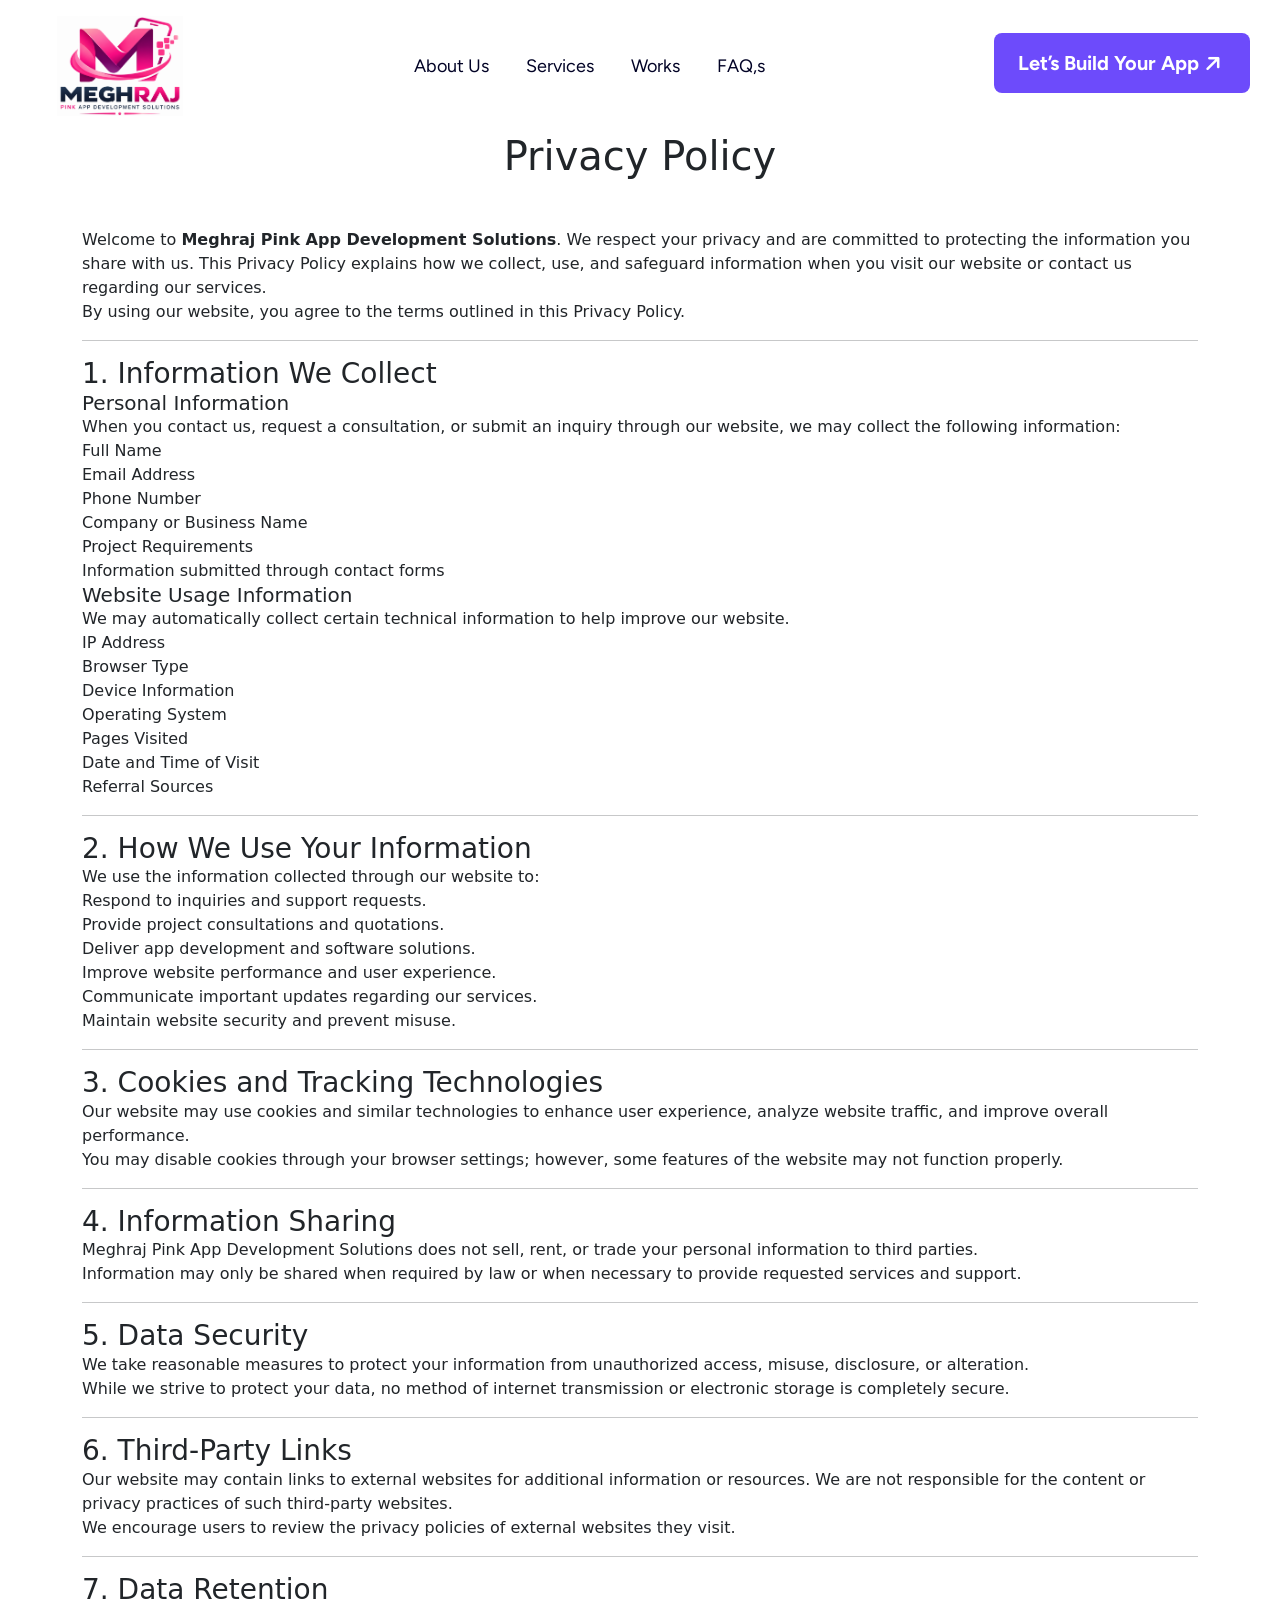
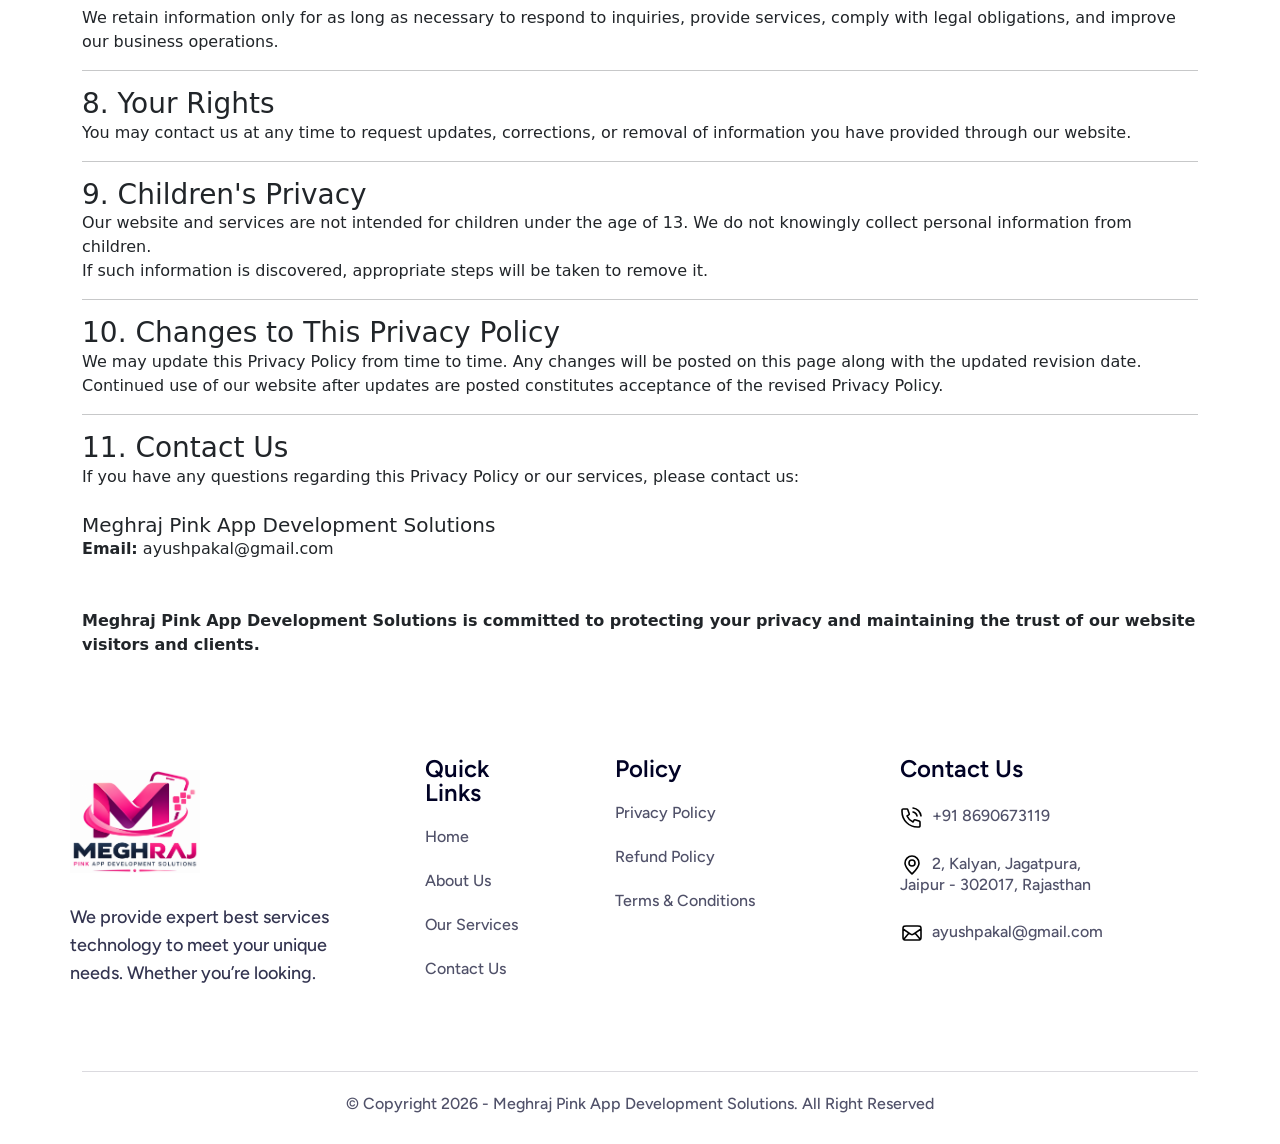
<file: privacypolicy.html>
<!DOCTYPE html>
<html lang="en">


<head>
     <meta charset="UTF-8">
     <meta name="viewport" content="width=device-width, initial-scale=1.0">
     <title>Meghraj Pink App Development Solutions</title>

     <!--=====FAB ICON=======-->
    <link rel="shortcut icon" href="assets/img/logo/fav-logo4.png" type="image/x-icon">

    <!--===== CSS LINK =======-->
    <link rel="stylesheet" href="assets/css/plugins/bootstrap.min.css">
    <link rel="stylesheet" href="assets/css/plugins/aos.css">
    <link rel="stylesheet" href="assets/css/plugins/fontawesome.css">
    <link rel="stylesheet" href="assets/css/plugins/magnific-popup.css">
    <link rel="stylesheet" href="assets/css/plugins/mobile.css">
    <link rel="stylesheet" href="assets/css/plugins/owlcarousel.min.css">
    <link rel="stylesheet" href="assets/css/plugins/sidebar.css">
    <link rel="stylesheet" href="assets/css/plugins/slick-slider.css">
    <link rel="stylesheet" href="assets/css/plugins/nice-select.css">
    <link rel="stylesheet" href="assets/css/main.css">
    <link rel="stylesheet" href="https://cdnjs.cloudflare.com/ajax/libs/font-awesome/6.5.1/css/all.min.css">

    <!--=====  JS SCRIPT LINK =======-->
    <script src="assets/js/plugins/jquery-3-7-1.min.js"></script>
</head>
<body class="homepage5-body">

<!--===== PRELOADER STARTS =======-->
<div class="preloader">
  <div class="loading-container">
    <div class="loading"></div>
    <div id="loading-icon"><img src="assets/img/logo/preloader.png" alt=""></div>
  </div>
</div>
<!--===== PRELOADER ENDS =======-->

<!--===== PROGRESS STARTS=======-->
<div class="paginacontainer">
     <div class="progress-wrap">
       <svg class="progress-circle svg-content" width="100%" height="100%" viewBox="-1 -1 102 102">
         <path d="M50,1 a49,49 0 0,1 0,98 a49,49 0 0,1 0,-98"/>
       </svg>
     </div>
   </div>
 <!--===== PROGRESS ENDS=======-->

<!--=====HEADER START=======-->
 <header>
  <div id="vl-header-sticky" class="vl-header-area vl-transparent-header">
      <div class="container-fluid">
          <div class="row align-items-center row-bg4">
              <div class="col-lg-2 col-md-6 col-6">
                  <div class="vl-logo">
                      <a href="index.html"><img src="assets/img/logo/logo6.png" alt=""></a>
                  </div>
              </div>
              <div class="col-lg-7 d-none d-lg-block">
                  <div class="vl-main-menu text-center">
                      <nav class="vl-mobile-menu-active navbar justify-content-center" id="navbar-example2">
                        <ul class="nav-pills">
                            <li class="nav-item"><a href="index.html" class="nav-link"><span>About Us</span></a></li>
                            <li class="nav-item"><a href="index.html" class="nav-link"><span>Services</span></a></li>
                            <li class="nav-item"><a href="index.html" class="nav-link"><span>Works</span></a></li>
                            <!-- <li class="nav-item"><a href="#testimonial" class="nav-link"><span>Testimonials</span></a></li> -->
                            <li class="nav-item"><a href="index.html" class="nav-link"><span>FAQ,s</span></a></li>
                        </ul>
                      </nav>
                  </div>
              </div>
              <div class="col-lg-3 col-md-6 col-6">
                  <div class="vl-hero-btn d-none d-lg-block text-end">
                          <span class="vl-btn-wrap text-end">
                            <a class="vl-btn6" href="#contact">Let’s Build Your App <span class="arrow1"><i class="fa-solid fa-arrow-right"></i></span><span class="arrow2"><i class="fa-solid fa-arrow-right"></i></span></a>
                          </span>
                  </div>
                  <div class="vl-header-action-item d-block d-lg-none">
                      <button type="button" class="vl-offcanvas-toggle">
                        <i class="fa-solid fa-bars-staggered"></i>
                      </button>
                   </div>
              </div>
          </div>
      </div>
  </div>
</header>
 <!--=====HEADER END =======-->

  <!--===== MOBILE HEADER STARTS =======-->
   <div class="vl-offcanvas">
    <div class="vl-offcanvas-wrapper">
        <div class="vl-offcanvas-header d-flex justify-content-between align-items-center mb-90">
            <div class="vl-offcanvas-logo">
                <a href="index.html"><img src="assets/img/logo/logo1.png" alt=""></a>
            </div>
            <div class="vl-offcanvas-close">
               <button class="vl-offcanvas-close-toggle"><i class="fa-solid fa-xmark"></i></button>
            </div>
        </div>

        <div class="vl-offcanvas-menu d-lg-none mb-40">
            <nav></nav>
        </div>

        <div class="space20"></div>
        <div class="vl-offcanvas-info">
            <h3 class="vl-offcanvas-sm-title">Contact Us</h3>
            <div class="space20"></div>
            <span><a href="#"> <i class="fa-regular fa-envelope"></i> +57 9954 6476</a></span>
            <span><a href="#"><i class="fa-solid fa-phone"></i> hello@exdos.com</a></span>
            <span><a href="#"><i class="fa-solid fa-location-dot"></i> Bhemeara,Kushtia</a></span>
        </div>
        <div class="space20"></div>
        <div class="vl-offcanvas-social">
            <h3 class="vl-offcanvas-sm-title">Follow Us</h3>
            <div class="space20"></div>
            <a href="#"><i class="fab fa-facebook-f"></i></a>
            <a href="#"><i class="fab fa-twitter"></i></a>
            <a href="#"><i class="fab fa-linkedin-in"></i></a>
            <a href="#"><i class="fab fa-instagram"></i></a>
         </div>

    </div>
</div>
<div class="vl-offcanvas-overlay"></div>
<!--===== MOBILE HEADER STARTS =======-->








<div class="section-title text-center mb-5">
    <h1>Privacy Policy</h1>
    <!-- <p><strong>Last Updated:</strong> September 2026</p> -->
</div>

<div class="privacy-content container">

    <p>
        Welcome to <strong>Meghraj Pink App Development Solutions</strong>. We respect your privacy and are committed
        to protecting the information you share with us. This Privacy Policy explains how we collect,
        use, and safeguard information when you visit our website or contact us regarding our services.
    </p>

    <p>
        By using our website, you agree to the terms outlined in this Privacy Policy.
    </p>

    <hr>

    <h3>1. Information We Collect</h3>

    <h5>Personal Information</h5>
    <p>
        When you contact us, request a consultation, or submit an inquiry through our website,
        we may collect the following information:
    </p>

    <ul>
        <li>Full Name</li>
        <li>Email Address</li>
        <li>Phone Number</li>
        <li>Company or Business Name</li>
        <li>Project Requirements</li>
        <li>Information submitted through contact forms</li>
    </ul>

    <h5>Website Usage Information</h5>
    <p>
        We may automatically collect certain technical information to help improve our website.
    </p>

    <ul>
        <li>IP Address</li>
        <li>Browser Type</li>
        <li>Device Information</li>
        <li>Operating System</li>
        <li>Pages Visited</li>
        <li>Date and Time of Visit</li>
        <li>Referral Sources</li>
    </ul>

    <hr>

    <h3>2. How We Use Your Information</h3>

    <p>
        We use the information collected through our website to:
    </p>

    <ul>
        <li>Respond to inquiries and support requests.</li>
        <li>Provide project consultations and quotations.</li>
        <li>Deliver app development and software solutions.</li>
        <li>Improve website performance and user experience.</li>
        <li>Communicate important updates regarding our services.</li>
        <li>Maintain website security and prevent misuse.</li>
    </ul>

    <hr>

    <h3>3. Cookies and Tracking Technologies</h3>

    <p>
        Our website may use cookies and similar technologies to enhance user experience,
        analyze website traffic, and improve overall performance.
    </p>

    <p>
        You may disable cookies through your browser settings; however, some features of
        the website may not function properly.
    </p>

    <hr>

    <h3>4. Information Sharing</h3>

    <p>
        Meghraj Pink App Development Solutions does not sell, rent, or trade your personal information to third parties.
    </p>

    <p>
        Information may only be shared when required by law or when necessary to provide
        requested services and support.
    </p>

    <hr>

    <h3>5. Data Security</h3>

    <p>
        We take reasonable measures to protect your information from unauthorized access,
        misuse, disclosure, or alteration.
    </p>

    <p>
        While we strive to protect your data, no method of internet transmission or
        electronic storage is completely secure.
    </p>

    <hr>

    <h3>6. Third-Party Links</h3>

    <p>
        Our website may contain links to external websites for additional information
        or resources. We are not responsible for the content or privacy practices
        of such third-party websites.
    </p>

    <p>
        We encourage users to review the privacy policies of external websites they visit.
    </p>

    <hr>

    <h3>7. Data Retention</h3>

    <p>
        We retain information only for as long as necessary to respond to inquiries,
        provide services, comply with legal obligations, and improve our business operations.
    </p>

    <hr>

    <h3>8. Your Rights</h3>

    <p>
        You may contact us at any time to request updates, corrections, or removal of
        information you have provided through our website.
    </p>

    <hr>

    <h3>9. Children's Privacy</h3>

    <p>
        Our website and services are not intended for children under the age of 13.
        We do not knowingly collect personal information from children.
    </p>

    <p>
        If such information is discovered, appropriate steps will be taken to remove it.
    </p>

    <hr>

    <h3>10. Changes to This Privacy Policy</h3>

    <p>
        We may update this Privacy Policy from time to time. Any changes will be posted
        on this page along with the updated revision date.
    </p>

    <p>
        Continued use of our website after updates are posted constitutes acceptance
        of the revised Privacy Policy.
    </p>

    <hr>

    <h3>11. Contact Us</h3>

    <p>
        If you have any questions regarding this Privacy Policy or our services,
        please contact us:
    </p>

    <div class="contact-box mt-4">
        <h5>Meghraj Pink App Development Solutions</h5>

        <p>
            <strong>Email:</strong>
          ayushpakal@gmail.com
        </p>

      
    </div>

    <div class="mt-5">
        <p>
            <strong>
                Meghraj Pink App Development Solutions is committed to protecting your privacy and
                maintaining the trust of our website visitors and clients.
            </strong>
        </p>
    </div>

</div>












<!--===== FOOTER AREA STARTS =======-->
<div class="vl-footer5-section-area sp8">
  <div class="container">
    <div class="row">
      <div class="col-lg-3 col-md-6">
        <div class="footer-logo1">
          <img src="assets/img/logo/logo6.png" alt="">
          <div class="space16"></div>
          <p>We provide expert best services  technology to meet your unique needs. Whether you’re looking.</p>
          <div class="space24"></div>
         
        </div>
      </div>
      <div class="col-lg-2 col-md-6">
        <div class="space30 d-md-none d-block"></div>
        <div class="vl-footer-widget">
          <h3>Quick Links</h3>
          <ul>
            <li><a href="index.html">Home</a></li>
            <li><a href="index.html">About Us</a></li>
            <li><a href="index.html">Our Services</a></li>
            <!-- <li><a href="#">Work</a></li> -->
            <li><a href="index.html">Contact Us</a></li>
          </ul>
        </div>
      </div> 

      <div class="col-lg-3 col-md-6">
        <div class="vl-footer-widget">
          <div class="space30 d-lg-none d-block"></div>
          <h3>Policy</h3>
          <ul>
            <li><a href="privacypolicy.html">Privacy Policy</a></li>
            <li><a href="refundpolicy.html">Refund Policy</a></li>
            <li><a href="termsconditions.html">Terms & Conditions</a></li>
          
          </ul>
        </div>
      </div>
      <div class="col-lg-3 col-md-6">
        <div class="vl-footer-widget">
          <div class="space30 d-lg-none d-block"></div>
          <h3>Contact Us</h3>
          <ul>
            <li><a href="tel:+11234567890"><img src="assets/img/icons/phn1.svg" alt="">+91 8690673119</a></li>
            <li><a href="#"><img src="assets/img/icons/location1.svg" alt="">2, Kalyan, Jagatpura, Jaipur - 302017, Rajasthan</a></li>
            <li><a href="mailto:ayushpakal@gmail.com"><img src="assets/img/icons/email1.svg" alt="">ayushpakal@gmail.com</a></li>
            <!-- <li><a href="#"><img src="assets/img/icons/global1.svg" alt="">eitechsolution.com</a></li> -->
          </ul>
        </div>
      </div>
    </div>
    <div class="space60"></div>
    <div class="row">
      <div class="col-lg-12">
        <div class="vl-copyright-area">
          <p>© Copyright 2026 - Meghraj Pink App Development Solutions. All Right Reserved</p>
        </div>
      </div>
    </div>
  </div>
</div>
<!--===== FOOTER AREA ENDS =======-->
</div>
<!--===== JS SCRIPT LINK =======-->
<script src="assets/js/plugins/bootstrap.min.js"></script>
<script src="assets/js/plugins/fontawesome.js"></script>
<script src="assets/js/plugins/aos.js"></script>
<script src="assets/js/plugins/counter.js"></script>
<script src="assets/js/plugins/gsap.min.js"></script>
<script src="assets/js/plugins/ScrollTrigger.min.js"></script>
<script src="assets/js/plugins/Splitetext.js"></script>
<script src="assets/js/plugins/SmoothScroll.js"></script>
<script src="assets/js/plugins/sidebar.js"></script>
<script src="assets/js/plugins/magnific-popup.js"></script>
<script src="assets/js/plugins/mobilemenu.js"></script>
<script src="assets/js/plugins/owlcarousel.min.js"></script>
<script src="assets/js/plugins/nice-select.js"></script>
<script src="assets/js/plugins/waypoints.js"></script>
<script src="assets/js/plugins/slick-slider.js"></script>
<script src="assets/js/plugins/circle-progress.js"></script>
<script src="assets/js/main.js"></script>
</body>

</html>
</file>
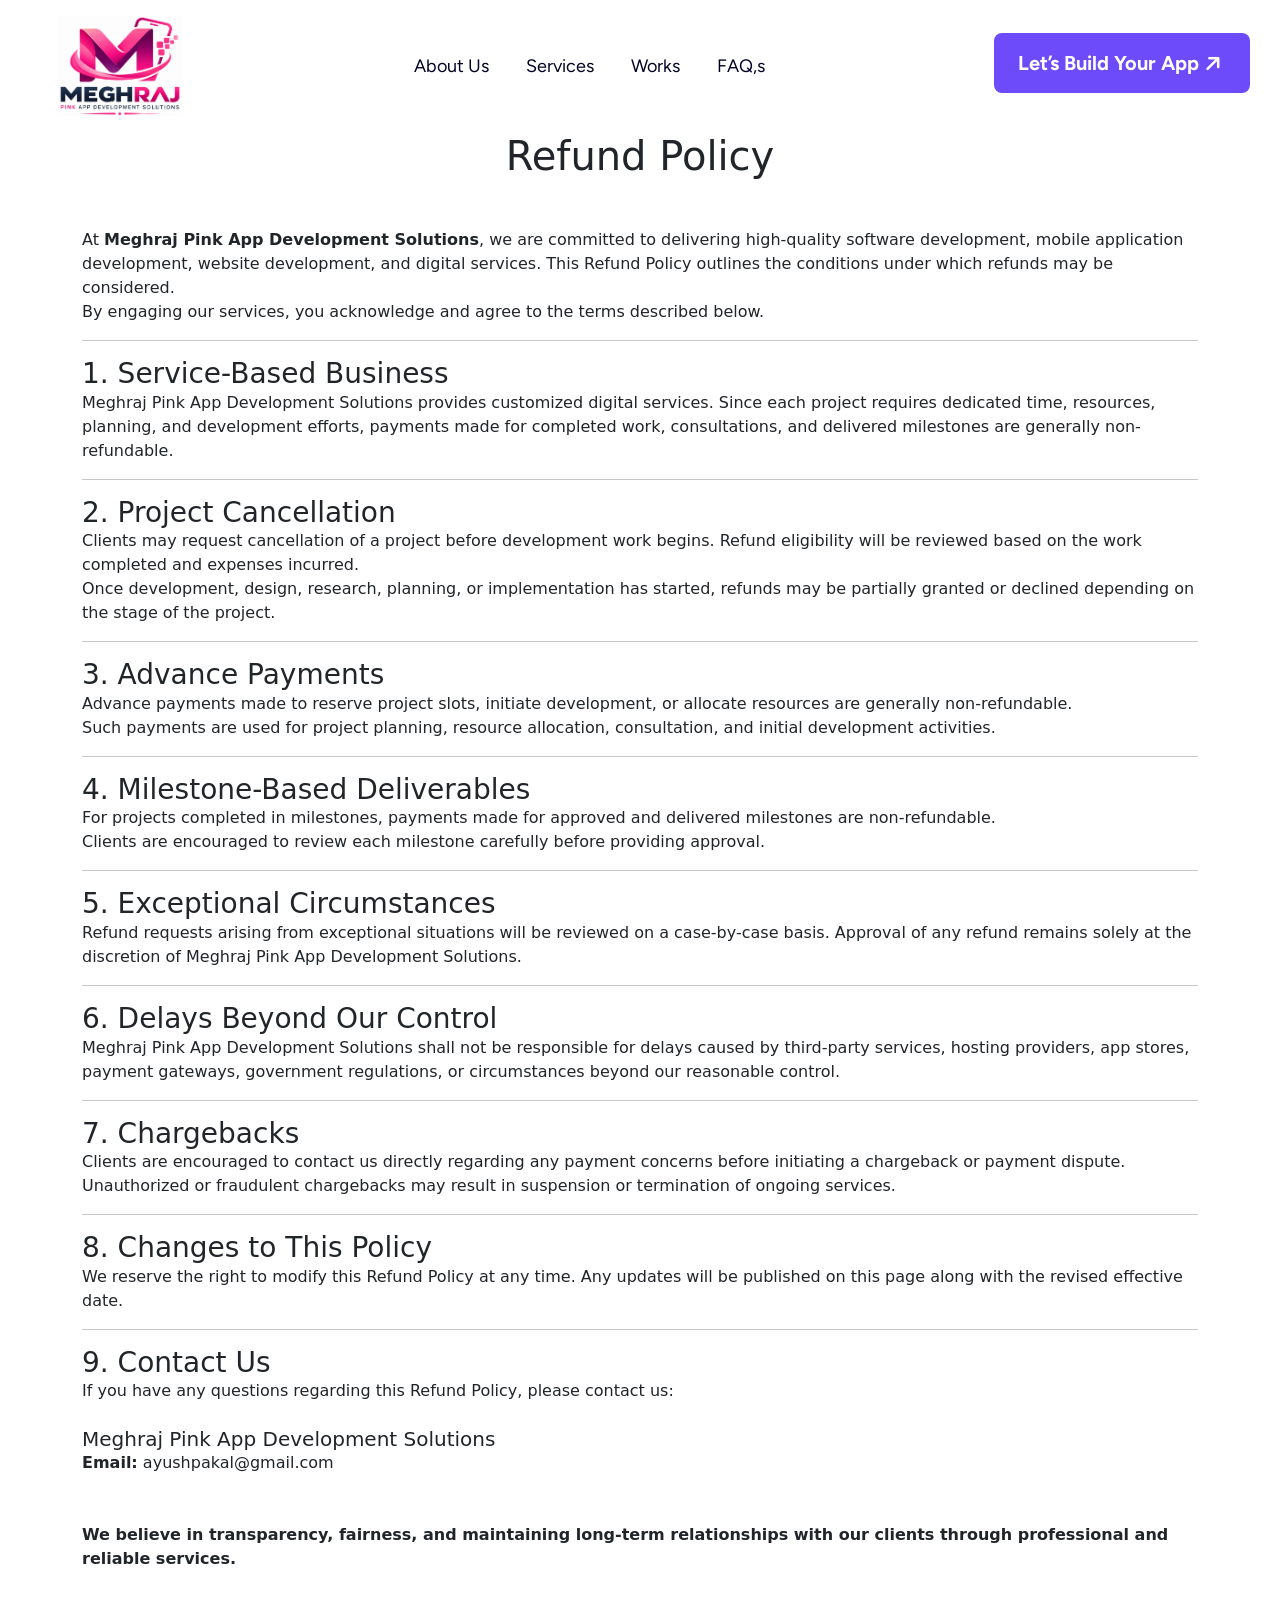
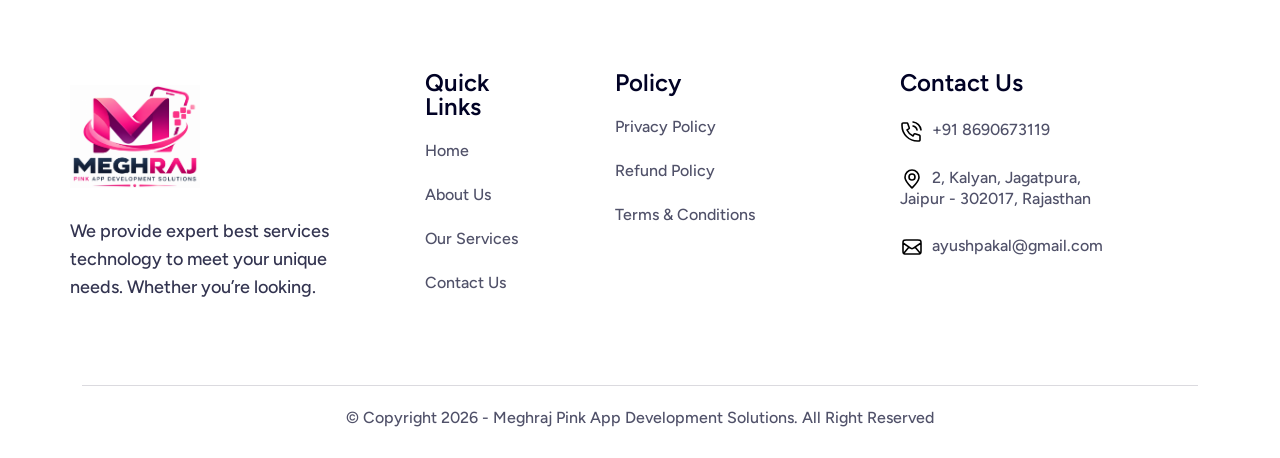
<file: refundpolicy.html>
<!DOCTYPE html>
<html lang="en">


<head>
     <meta charset="UTF-8">
     <meta name="viewport" content="width=device-width, initial-scale=1.0">
     <title>Meghraj Pink App Development Solutions</title>

     <!--=====FAB ICON=======-->
    <link rel="shortcut icon" href="assets/img/logo/fav-logo4.png" type="image/x-icon">

    <!--===== CSS LINK =======-->
    <link rel="stylesheet" href="assets/css/plugins/bootstrap.min.css">
    <link rel="stylesheet" href="assets/css/plugins/aos.css">
    <link rel="stylesheet" href="assets/css/plugins/fontawesome.css">
    <link rel="stylesheet" href="assets/css/plugins/magnific-popup.css">
    <link rel="stylesheet" href="assets/css/plugins/mobile.css">
    <link rel="stylesheet" href="assets/css/plugins/owlcarousel.min.css">
    <link rel="stylesheet" href="assets/css/plugins/sidebar.css">
    <link rel="stylesheet" href="assets/css/plugins/slick-slider.css">
    <link rel="stylesheet" href="assets/css/plugins/nice-select.css">
    <link rel="stylesheet" href="assets/css/main.css">
    <link rel="stylesheet" href="https://cdnjs.cloudflare.com/ajax/libs/font-awesome/6.5.1/css/all.min.css">

    <!--=====  JS SCRIPT LINK =======-->
    <script src="assets/js/plugins/jquery-3-7-1.min.js"></script>
</head>
<body class="homepage5-body">

<!--===== PRELOADER STARTS =======-->
<div class="preloader">
  <div class="loading-container">
    <div class="loading"></div>
    <div id="loading-icon"><img src="assets/img/logo/preloader.png" alt=""></div>
  </div>
</div>
<!--===== PRELOADER ENDS =======-->

<!--===== PROGRESS STARTS=======-->
<div class="paginacontainer">
     <div class="progress-wrap">
       <svg class="progress-circle svg-content" width="100%" height="100%" viewBox="-1 -1 102 102">
         <path d="M50,1 a49,49 0 0,1 0,98 a49,49 0 0,1 0,-98"/>
       </svg>
     </div>
   </div>
 <!--===== PROGRESS ENDS=======-->

<!--=====HEADER START=======-->
 <header>
  <div id="vl-header-sticky" class="vl-header-area vl-transparent-header">
      <div class="container-fluid">
          <div class="row align-items-center row-bg4">
              <div class="col-lg-2 col-md-6 col-6">
                  <div class="vl-logo">
                      <a href="index.html"><img src="assets/img/logo/logo6.png" alt=""></a>
                  </div>
              </div>
              <div class="col-lg-7 d-none d-lg-block">
                  <div class="vl-main-menu text-center">
                      <nav class="vl-mobile-menu-active navbar justify-content-center" id="navbar-example2">
                        <ul class="nav-pills">
                            <li class="nav-item"><a href="index.html" class="nav-link"><span>About Us</span></a></li>
                            <li class="nav-item"><a href="index.html" class="nav-link"><span>Services</span></a></li>
                            <li class="nav-item"><a href="index.html" class="nav-link"><span>Works</span></a></li>
                            <!-- <li class="nav-item"><a href="#testimonial" class="nav-link"><span>Testimonials</span></a></li> -->
                            <li class="nav-item"><a href="index.html" class="nav-link"><span>FAQ,s</span></a></li>
                        </ul>
                      </nav>
                  </div>
              </div>
              <div class="col-lg-3 col-md-6 col-6">
                  <div class="vl-hero-btn d-none d-lg-block text-end">
                          <span class="vl-btn-wrap text-end">
                            <a class="vl-btn6" href="#contact">Let’s Build Your App <span class="arrow1"><i class="fa-solid fa-arrow-right"></i></span><span class="arrow2"><i class="fa-solid fa-arrow-right"></i></span></a>
                          </span>
                  </div>
                  <div class="vl-header-action-item d-block d-lg-none">
                      <button type="button" class="vl-offcanvas-toggle">
                        <i class="fa-solid fa-bars-staggered"></i>
                      </button>
                   </div>
              </div>
          </div>
      </div>
  </div>
</header>
 <!--=====HEADER END =======-->

  <!--===== MOBILE HEADER STARTS =======-->
   <div class="vl-offcanvas">
    <div class="vl-offcanvas-wrapper">
        <div class="vl-offcanvas-header d-flex justify-content-between align-items-center mb-90">
            <div class="vl-offcanvas-logo">
                <a href="index.html"><img src="assets/img/logo/logo1.png" alt=""></a>
            </div>
            <div class="vl-offcanvas-close">
               <button class="vl-offcanvas-close-toggle"><i class="fa-solid fa-xmark"></i></button>
            </div>
        </div>

        <div class="vl-offcanvas-menu d-lg-none mb-40">
            <nav></nav>
        </div>

        <div class="space20"></div>
        <div class="vl-offcanvas-info">
            <h3 class="vl-offcanvas-sm-title">Contact Us</h3>
            <div class="space20"></div>
            <span><a href="#"> <i class="fa-regular fa-envelope"></i> +57 9954 6476</a></span>
            <span><a href="#"><i class="fa-solid fa-phone"></i> hello@exdos.com</a></span>
            <span><a href="#"><i class="fa-solid fa-location-dot"></i> Bhemeara,Kushtia</a></span>
        </div>
        <div class="space20"></div>
        <div class="vl-offcanvas-social">
            <h3 class="vl-offcanvas-sm-title">Follow Us</h3>
            <div class="space20"></div>
            <a href="#"><i class="fab fa-facebook-f"></i></a>
            <a href="#"><i class="fab fa-twitter"></i></a>
            <a href="#"><i class="fab fa-linkedin-in"></i></a>
            <a href="#"><i class="fab fa-instagram"></i></a>
         </div>

    </div>
</div>
<div class="vl-offcanvas-overlay"></div>
<!--===== MOBILE HEADER STARTS =======-->








<div class="section-title text-center mb-5">
    <h1>Refund Policy</h1>
    <!-- <p><strong>Last Updated:</strong> September 2026</p> -->
</div>

<div class="refund-content container">

    <p>
        At <strong>Meghraj Pink App Development Solutions</strong>, we are committed to delivering
        high-quality software development, mobile application development, website
        development, and digital services. This Refund Policy outlines the conditions
        under which refunds may be considered.
    </p>

    <p>
        By engaging our services, you acknowledge and agree to the terms described below.
    </p>

    <hr>

    <h3>1. Service-Based Business</h3>

    <p>
        Meghraj Pink App Development Solutions provides customized digital services. Since each project
        requires dedicated time, resources, planning, and development efforts, payments
        made for completed work, consultations, and delivered milestones are generally
        non-refundable.
    </p>

    <hr>

    <h3>2. Project Cancellation</h3>

    <p>
        Clients may request cancellation of a project before development work begins.
        Refund eligibility will be reviewed based on the work completed and expenses incurred.
    </p>

    <p>
        Once development, design, research, planning, or implementation has started,
        refunds may be partially granted or declined depending on the stage of the project.
    </p>

    <hr>

    <h3>3. Advance Payments</h3>

    <p>
        Advance payments made to reserve project slots, initiate development,
        or allocate resources are generally non-refundable.
    </p>

    <p>
        Such payments are used for project planning, resource allocation,
        consultation, and initial development activities.
    </p>

    <hr>

    <h3>4. Milestone-Based Deliverables</h3>

    <p>
        For projects completed in milestones, payments made for approved and delivered
        milestones are non-refundable.
    </p>

    <p>
        Clients are encouraged to review each milestone carefully before providing approval.
    </p>

    <hr>

    <h3>5. Exceptional Circumstances</h3>

    <p>
        Refund requests arising from exceptional situations will be reviewed on a
        case-by-case basis. Approval of any refund remains solely at the discretion
        of Meghraj Pink App Development Solutions.
    </p>

    <hr>

    <h3>6. Delays Beyond Our Control</h3>

    <p>
        Meghraj Pink App Development Solutions shall not be responsible for delays caused by third-party
        services, hosting providers, app stores, payment gateways, government regulations,
        or circumstances beyond our reasonable control.
    </p>

    <hr>

    <h3>7. Chargebacks</h3>

    <p>
        Clients are encouraged to contact us directly regarding any payment concerns
        before initiating a chargeback or payment dispute.
    </p>

    <p>
        Unauthorized or fraudulent chargebacks may result in suspension or termination
        of ongoing services.
    </p>

    <hr>

    <h3>8. Changes to This Policy</h3>

    <p>
        We reserve the right to modify this Refund Policy at any time. Any updates
        will be published on this page along with the revised effective date.
    </p>

    <hr>

    <h3>9. Contact Us</h3>

    <p>
        If you have any questions regarding this Refund Policy, please contact us:
    </p>

    <div class="contact-box mt-4">
        <h5>Meghraj Pink App Development Solutions</h5>

        <p>
            <strong>Email:</strong>
            ayushpakal@gmail.com
        </p>

        
    </div>

    <div class="mt-5">
        <p>
            <strong>
                We believe in transparency, fairness, and maintaining long-term
                relationships with our clients through professional and reliable services.
            </strong>
        </p>
    </div>

</div>












<!--===== FOOTER AREA STARTS =======-->
<div class="vl-footer5-section-area sp8">
  <div class="container">
    <div class="row">
      <div class="col-lg-3 col-md-6">
        <div class="footer-logo1">
          <img src="assets/img/logo/logo6.png" alt="">
          <div class="space16"></div>
          <p>We provide expert best services  technology to meet your unique needs. Whether you’re looking.</p>
          <div class="space24"></div>
         
        </div>
      </div>
      <div class="col-lg-2 col-md-6">
        <div class="space30 d-md-none d-block"></div>
        <div class="vl-footer-widget">
          <h3>Quick Links</h3>
          <ul>
            <li><a href="index.html">Home</a></li>
            <li><a href="index.html">About Us</a></li>
            <li><a href="index.html">Our Services</a></li>
            <!-- <li><a href="#">Work</a></li> -->
            <li><a href="index.html">Contact Us</a></li>
          </ul>
        </div>
      </div> 

      <div class="col-lg-3 col-md-6">
        <div class="vl-footer-widget">
          <div class="space30 d-lg-none d-block"></div>
          <h3>Policy</h3>
          <ul>
            <li><a href="privacypolicy.html">Privacy Policy</a></li>
            <li><a href="refundpolicy.html">Refund Policy</a></li>
            <li><a href="termsconditions.html">Terms & Conditions</a></li>
          
          </ul>
        </div>
      </div>
      <div class="col-lg-3 col-md-6">
        <div class="vl-footer-widget">
          <div class="space30 d-lg-none d-block"></div>
          <h3>Contact Us</h3>
          <ul>
            <li><a href="tel:+11234567890"><img src="assets/img/icons/phn1.svg" alt="">+91 8690673119</a></li>
            <li><a href="#"><img src="assets/img/icons/location1.svg" alt="">2, Kalyan, Jagatpura, Jaipur - 302017, Rajasthan</a></li>
            <li><a href="mailto:ayushpakal@gmail.com"><img src="assets/img/icons/email1.svg" alt="">ayushpakal@gmail.com</a></li>
            <!-- <li><a href="#"><img src="assets/img/icons/global1.svg" alt="">eitechsolution.com</a></li> -->
          </ul>
        </div>
      </div>
    </div>
    <div class="space60"></div>
    <div class="row">
      <div class="col-lg-12">
        <div class="vl-copyright-area">
          <p>© Copyright 2026 - Meghraj Pink App Development Solutions. All Right Reserved</p>
        </div>
      </div>
    </div>
  </div>
</div>
<!--===== FOOTER AREA ENDS =======-->
</div>
<!--===== JS SCRIPT LINK =======-->
<script src="assets/js/plugins/bootstrap.min.js"></script>
<script src="assets/js/plugins/fontawesome.js"></script>
<script src="assets/js/plugins/aos.js"></script>
<script src="assets/js/plugins/counter.js"></script>
<script src="assets/js/plugins/gsap.min.js"></script>
<script src="assets/js/plugins/ScrollTrigger.min.js"></script>
<script src="assets/js/plugins/Splitetext.js"></script>
<script src="assets/js/plugins/SmoothScroll.js"></script>
<script src="assets/js/plugins/sidebar.js"></script>
<script src="assets/js/plugins/magnific-popup.js"></script>
<script src="assets/js/plugins/mobilemenu.js"></script>
<script src="assets/js/plugins/owlcarousel.min.js"></script>
<script src="assets/js/plugins/nice-select.js"></script>
<script src="assets/js/plugins/waypoints.js"></script>
<script src="assets/js/plugins/slick-slider.js"></script>
<script src="assets/js/plugins/circle-progress.js"></script>
<script src="assets/js/main.js"></script>
</body>

</html>
</file>
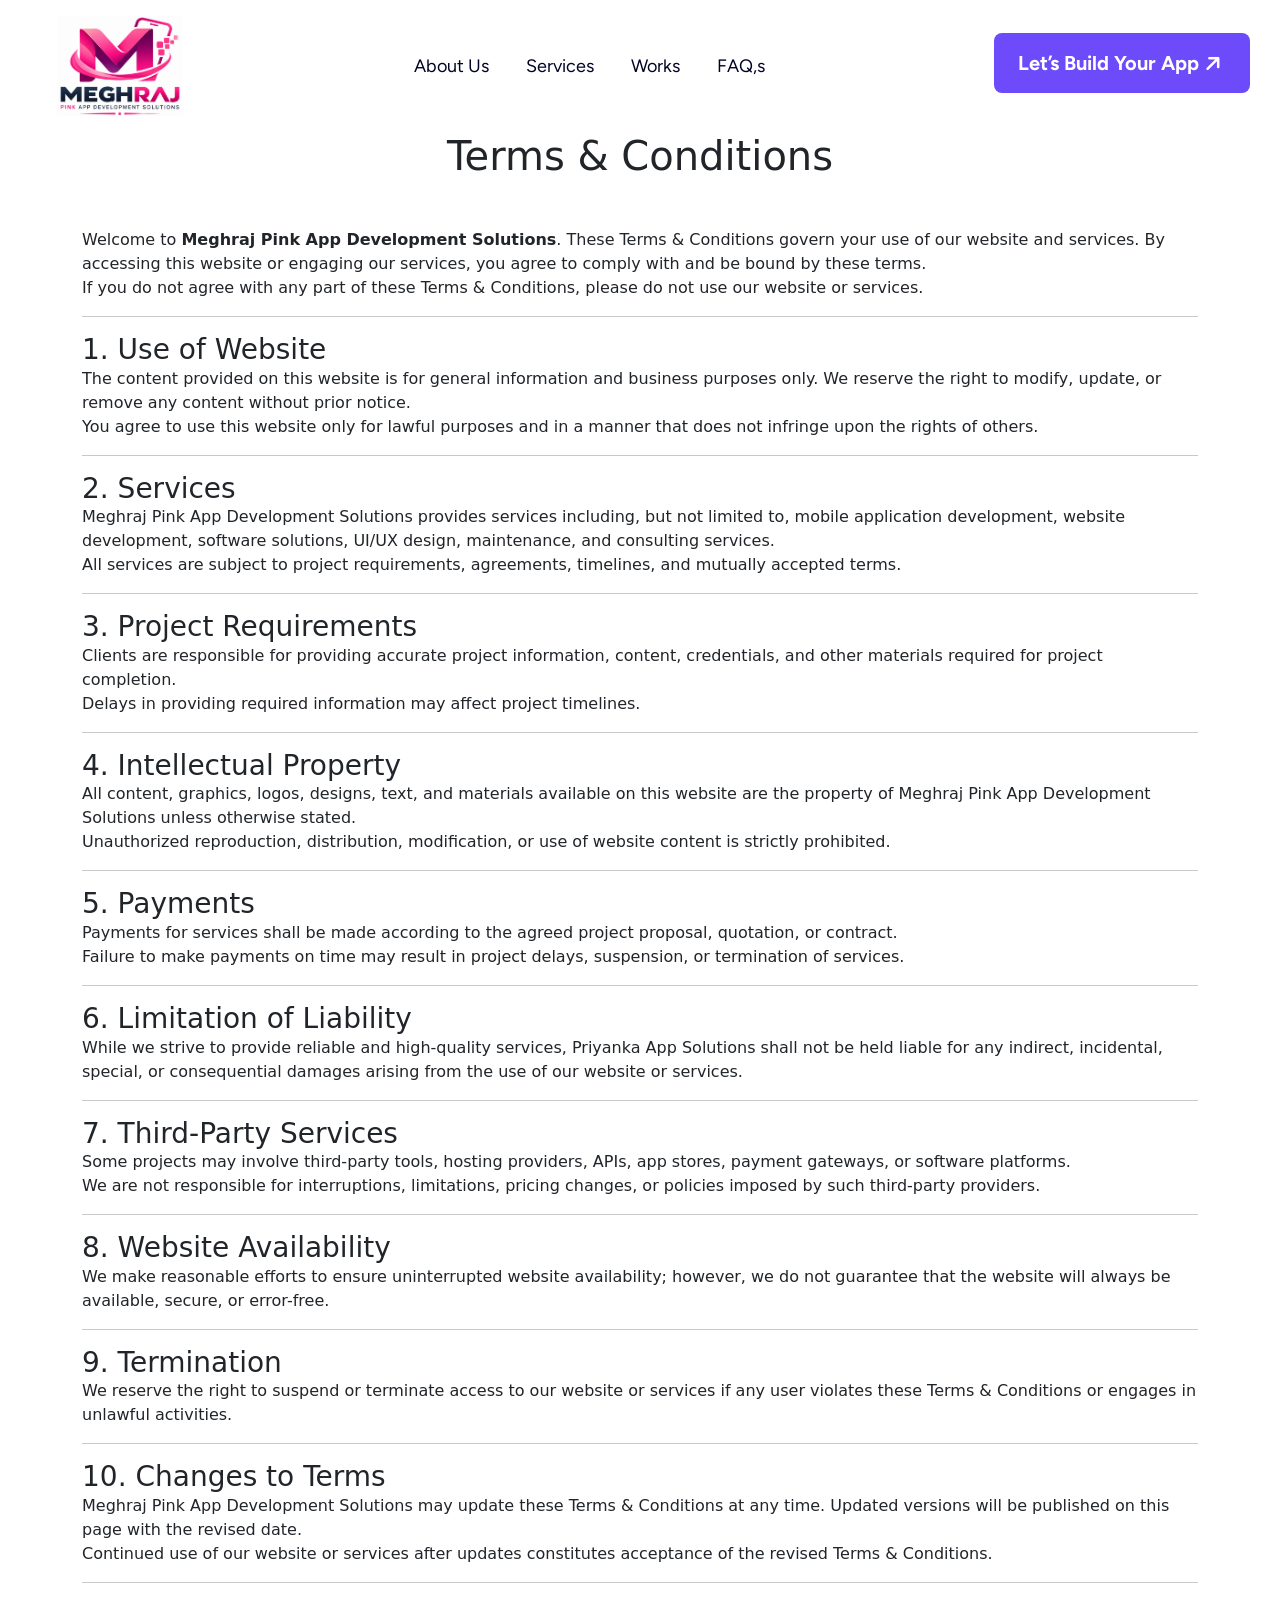
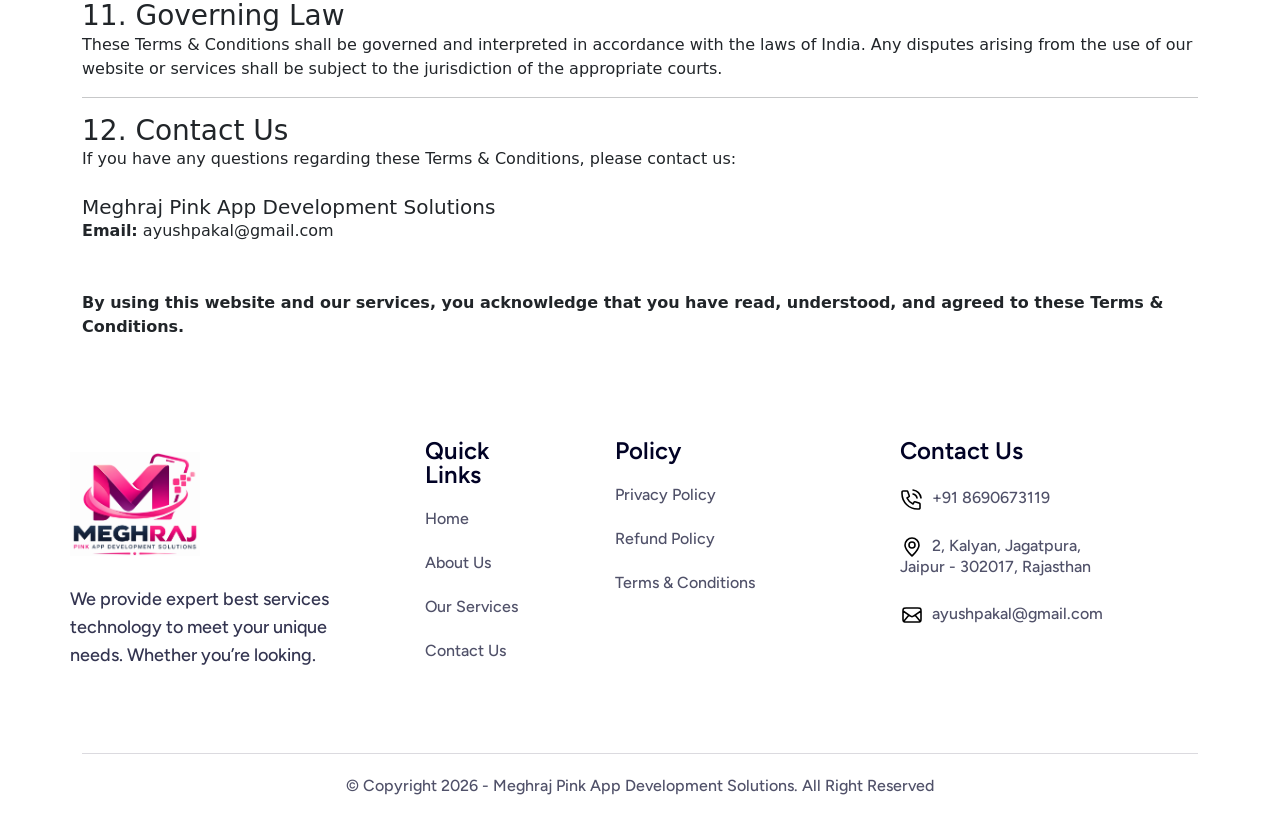
<file: termsconditions.html>
<!DOCTYPE html>
<html lang="en">


<head>
     <meta charset="UTF-8">
     <meta name="viewport" content="width=device-width, initial-scale=1.0">
     <title>Meghraj Pink App Development Solutions</title>

     <!--=====FAB ICON=======-->
    <link rel="shortcut icon" href="assets/img/logo/fav-logo4.png" type="image/x-icon">

    <!--===== CSS LINK =======-->
    <link rel="stylesheet" href="assets/css/plugins/bootstrap.min.css">
    <link rel="stylesheet" href="assets/css/plugins/aos.css">
    <link rel="stylesheet" href="assets/css/plugins/fontawesome.css">
    <link rel="stylesheet" href="assets/css/plugins/magnific-popup.css">
    <link rel="stylesheet" href="assets/css/plugins/mobile.css">
    <link rel="stylesheet" href="assets/css/plugins/owlcarousel.min.css">
    <link rel="stylesheet" href="assets/css/plugins/sidebar.css">
    <link rel="stylesheet" href="assets/css/plugins/slick-slider.css">
    <link rel="stylesheet" href="assets/css/plugins/nice-select.css">
    <link rel="stylesheet" href="assets/css/main.css">
    <link rel="stylesheet" href="https://cdnjs.cloudflare.com/ajax/libs/font-awesome/6.5.1/css/all.min.css">

    <!--=====  JS SCRIPT LINK =======-->
    <script src="assets/js/plugins/jquery-3-7-1.min.js"></script>
</head>
<body class="homepage5-body">

<!--===== PRELOADER STARTS =======-->
<div class="preloader">
  <div class="loading-container">
    <div class="loading"></div>
    <div id="loading-icon"><img src="assets/img/logo/preloader.png" alt=""></div>
  </div>
</div>
<!--===== PRELOADER ENDS =======-->

<!--===== PROGRESS STARTS=======-->
<div class="paginacontainer">
     <div class="progress-wrap">
       <svg class="progress-circle svg-content" width="100%" height="100%" viewBox="-1 -1 102 102">
         <path d="M50,1 a49,49 0 0,1 0,98 a49,49 0 0,1 0,-98"/>
       </svg>
     </div>
   </div>
 <!--===== PROGRESS ENDS=======-->

<!--=====HEADER START=======-->
 <header>
  <div id="vl-header-sticky" class="vl-header-area vl-transparent-header">
      <div class="container-fluid">
          <div class="row align-items-center row-bg4">
              <div class="col-lg-2 col-md-6 col-6">
                  <div class="vl-logo">
                      <a href="index.html"><img src="assets/img/logo/logo6.png" alt=""></a>
                  </div>
              </div>
              <div class="col-lg-7 d-none d-lg-block">
                  <div class="vl-main-menu text-center">
                      <nav class="vl-mobile-menu-active navbar justify-content-center" id="navbar-example2">
                        <ul class="nav-pills">
                            <li class="nav-item"><a href="index.html" class="nav-link"><span>About Us</span></a></li>
                            <li class="nav-item"><a href="index.html" class="nav-link"><span>Services</span></a></li>
                            <li class="nav-item"><a href="index.html" class="nav-link"><span>Works</span></a></li>
                            <!-- <li class="nav-item"><a href="#testimonial" class="nav-link"><span>Testimonials</span></a></li> -->
                            <li class="nav-item"><a href="index.html" class="nav-link"><span>FAQ,s</span></a></li>
                        </ul>
                      </nav>
                  </div>
              </div>
              <div class="col-lg-3 col-md-6 col-6">
                  <div class="vl-hero-btn d-none d-lg-block text-end">
                          <span class="vl-btn-wrap text-end">
                            <a class="vl-btn6" href="#contact">Let’s Build Your App <span class="arrow1"><i class="fa-solid fa-arrow-right"></i></span><span class="arrow2"><i class="fa-solid fa-arrow-right"></i></span></a>
                          </span>
                  </div>
                  <div class="vl-header-action-item d-block d-lg-none">
                      <button type="button" class="vl-offcanvas-toggle">
                        <i class="fa-solid fa-bars-staggered"></i>
                      </button>
                   </div>
              </div>
          </div>
      </div>
  </div>
</header>
 <!--=====HEADER END =======-->

  <!--===== MOBILE HEADER STARTS =======-->
   <div class="vl-offcanvas">
    <div class="vl-offcanvas-wrapper">
        <div class="vl-offcanvas-header d-flex justify-content-between align-items-center mb-90">
            <div class="vl-offcanvas-logo">
                <a href="index.html"><img src="assets/img/logo/logo1.png" alt=""></a>
            </div>
            <div class="vl-offcanvas-close">
               <button class="vl-offcanvas-close-toggle"><i class="fa-solid fa-xmark"></i></button>
            </div>
        </div>

        <div class="vl-offcanvas-menu d-lg-none mb-40">
            <nav></nav>
        </div>

        <div class="space20"></div>
        <div class="vl-offcanvas-info">
            <h3 class="vl-offcanvas-sm-title">Contact Us</h3>
            <div class="space20"></div>
            <span><a href="#"> <i class="fa-regular fa-envelope"></i> +57 9954 6476</a></span>
            <span><a href="#"><i class="fa-solid fa-phone"></i> hello@exdos.com</a></span>
            <span><a href="#"><i class="fa-solid fa-location-dot"></i> Bhemeara,Kushtia</a></span>
        </div>
        <div class="space20"></div>
        <div class="vl-offcanvas-social">
            <h3 class="vl-offcanvas-sm-title">Follow Us</h3>
            <div class="space20"></div>
            <a href="#"><i class="fab fa-facebook-f"></i></a>
            <a href="#"><i class="fab fa-twitter"></i></a>
            <a href="#"><i class="fab fa-linkedin-in"></i></a>
            <a href="#"><i class="fab fa-instagram"></i></a>
         </div>

    </div>
</div>
<div class="vl-offcanvas-overlay"></div>
<!--===== MOBILE HEADER STARTS =======-->








<div class="section-title text-center mb-5">
    <h1>Terms & Conditions</h1>
    <!-- <p><strong>Last Updated:</strong> September 2026</p> -->
</div>

<div class="terms-content container">

    <p>
        Welcome to <strong>Meghraj Pink App Development Solutions</strong>. These Terms & Conditions
        govern your use of our website and services. By accessing this website or
        engaging our services, you agree to comply with and be bound by these terms.
    </p>

    <p>
        If you do not agree with any part of these Terms & Conditions, please do not
        use our website or services.
    </p>

    <hr>

    <h3>1. Use of Website</h3>

    <p>
        The content provided on this website is for general information and business
        purposes only. We reserve the right to modify, update, or remove any content
        without prior notice.
    </p>

    <p>
        You agree to use this website only for lawful purposes and in a manner that
        does not infringe upon the rights of others.
    </p>

    <hr>

    <h3>2. Services</h3>

    <p>
        Meghraj Pink App Development Solutions provides services including, but not limited to,
        mobile application development, website development, software solutions,
        UI/UX design, maintenance, and consulting services.
    </p>

    <p>
        All services are subject to project requirements, agreements, timelines,
        and mutually accepted terms.
    </p>

    <hr>

    <h3>3. Project Requirements</h3>

    <p>
        Clients are responsible for providing accurate project information,
        content, credentials, and other materials required for project completion.
    </p>

    <p>
        Delays in providing required information may affect project timelines.
    </p>

    <hr>

    <h3>4. Intellectual Property</h3>

    <p>
        All content, graphics, logos, designs, text, and materials available on
        this website are the property of Meghraj Pink App Development Solutions unless otherwise stated.
    </p>

    <p>
        Unauthorized reproduction, distribution, modification, or use of website
        content is strictly prohibited.
    </p>

    <hr>

    <h3>5. Payments</h3>

    <p>
        Payments for services shall be made according to the agreed project proposal,
        quotation, or contract.
    </p>

    <p>
        Failure to make payments on time may result in project delays, suspension,
        or termination of services.
    </p>

    <hr>

    <h3>6. Limitation of Liability</h3>

    <p>
        While we strive to provide reliable and high-quality services, Priyanka App
        Solutions shall not be held liable for any indirect, incidental, special,
        or consequential damages arising from the use of our website or services.
    </p>

    <hr>

    <h3>7. Third-Party Services</h3>

    <p>
        Some projects may involve third-party tools, hosting providers, APIs,
        app stores, payment gateways, or software platforms.
    </p>

    <p>
        We are not responsible for interruptions, limitations, pricing changes,
        or policies imposed by such third-party providers.
    </p>

    <hr>

    <h3>8. Website Availability</h3>

    <p>
        We make reasonable efforts to ensure uninterrupted website availability;
        however, we do not guarantee that the website will always be available,
        secure, or error-free.
    </p>

    <hr>

    <h3>9. Termination</h3>

    <p>
        We reserve the right to suspend or terminate access to our website or
        services if any user violates these Terms & Conditions or engages in
        unlawful activities.
    </p>

    <hr>

    <h3>10. Changes to Terms</h3>

    <p>
        Meghraj Pink App Development Solutions may update these Terms & Conditions at any time.
        Updated versions will be published on this page with the revised date.
    </p>

    <p>
        Continued use of our website or services after updates constitutes acceptance
        of the revised Terms & Conditions.
    </p>

    <hr>

    <h3>11. Governing Law</h3>

    <p>
        These Terms & Conditions shall be governed and interpreted in accordance
        with the laws of India. Any disputes arising from the use of our website
        or services shall be subject to the jurisdiction of the appropriate courts.
    </p>

    <hr>

    <h3>12. Contact Us</h3>

    <p>
        If you have any questions regarding these Terms & Conditions, please contact us:
    </p>

    <div class="contact-box mt-4">
        <h5>Meghraj Pink App Development Solutions</h5>

        <p>
            <strong>Email:</strong>
           ayushpakal@gmail.com
        </p>

       
    </div>

    <div class="mt-5">
        <p>
            <strong>
                By using this website and our services, you acknowledge that you
                have read, understood, and agreed to these Terms & Conditions.
            </strong>
        </p>
    </div>

</div>











<!--===== FOOTER AREA STARTS =======-->
<div class="vl-footer5-section-area sp8">
  <div class="container">
    <div class="row">
      <div class="col-lg-3 col-md-6">
        <div class="footer-logo1">
          <img src="assets/img/logo/logo6.png" alt="">
          <div class="space16"></div>
          <p>We provide expert best services  technology to meet your unique needs. Whether you’re looking.</p>
          <div class="space24"></div>
          
        </div>
      </div>
      <div class="col-lg-2 col-md-6">
        <div class="space30 d-md-none d-block"></div>
        <div class="vl-footer-widget">
          <h3>Quick Links</h3>
          <ul>
            <li><a href="index.html">Home</a></li>
            <li><a href="index.html">About Us</a></li>
            <li><a href="index.html">Our Services</a></li>
            <!-- <li><a href="#">Work</a></li> -->
            <li><a href="index.html">Contact Us</a></li>
          </ul>
        </div>
      </div> 

      <div class="col-lg-3 col-md-6">
        <div class="vl-footer-widget">
          <div class="space30 d-lg-none d-block"></div>
          <h3>Policy</h3>
          <ul>
            <li><a href="privacypolicy.html">Privacy Policy</a></li>
            <li><a href="refundpolicy.html">Refund Policy</a></li>
            <li><a href="termsconditions.html">Terms & Conditions</a></li>
          
          </ul>
        </div>
      </div>
      <div class="col-lg-3 col-md-6">
        <div class="vl-footer-widget">
          <div class="space30 d-lg-none d-block"></div>
          <h3>Contact Us</h3>
          <ul>
            <li><a href="tel:+11234567890"><img src="assets/img/icons/phn1.svg" alt="">+91 8690673119</a></li>
            <li><a href="#"><img src="assets/img/icons/location1.svg" alt="">2, Kalyan, Jagatpura, Jaipur - 302017, Rajasthan</a></li>
            <li><a href="mailto:ayushpakal@gmail.com"><img src="assets/img/icons/email1.svg" alt="">ayushpakal@gmail.com</a></li>
            <!-- <li><a href="#"><img src="assets/img/icons/global1.svg" alt="">eitechsolution.com</a></li> -->
          </ul>
        </div>
      </div>
    </div>
    <div class="space60"></div>
    <div class="row">
      <div class="col-lg-12">
        <div class="vl-copyright-area">
          <p>© Copyright 2026 - Meghraj Pink App Development Solutions. All Right Reserved</p>
        </div>
      </div>
    </div>
  </div>
</div>
<!--===== FOOTER AREA ENDS =======-->
<!--===== FOOTER AREA ENDS =======-->
</div>
<!--===== JS SCRIPT LINK =======-->
<script src="assets/js/plugins/bootstrap.min.js"></script>
<script src="assets/js/plugins/fontawesome.js"></script>
<script src="assets/js/plugins/aos.js"></script>
<script src="assets/js/plugins/counter.js"></script>
<script src="assets/js/plugins/gsap.min.js"></script>
<script src="assets/js/plugins/ScrollTrigger.min.js"></script>
<script src="assets/js/plugins/Splitetext.js"></script>
<script src="assets/js/plugins/SmoothScroll.js"></script>
<script src="assets/js/plugins/sidebar.js"></script>
<script src="assets/js/plugins/magnific-popup.js"></script>
<script src="assets/js/plugins/mobilemenu.js"></script>
<script src="assets/js/plugins/owlcarousel.min.js"></script>
<script src="assets/js/plugins/nice-select.js"></script>
<script src="assets/js/plugins/waypoints.js"></script>
<script src="assets/js/plugins/slick-slider.js"></script>
<script src="assets/js/plugins/circle-progress.js"></script>
<script src="assets/js/main.js"></script>
</body>

</html>
</file>
<file: assets/css/plugins/mobile.css>
/*

Plugin Name: Multi Drop Down Mobile menu
version: 1.0
Author: Abdul Rabby
Desc: 



*/




/*Base css*/

/* *{
    margin: 0;
    padding: 0;
}
body{
    font-size: 16px;
    font-family: "Figtree", sans-serif;
}

a, a:hover{
    outline: none;
    text-decoration: none;
}

ul, li{
    list-style: none;
}





.mobile-logo a{
    font-size: 20px;
    font-weight: 500;
    color: #161616;
    text-decoration: none;
}


.mobile-header {
    position: absolute;
    top: 0;
    left: 0;
    width: 100%;
    padding: 17px 0;
    z-index: 9;
    
}

.mobile-header-elements {
    display: flex;
    align-items: center;
    justify-content: space-between;
}

.mobile-nav-icon {
    font-size: 23px;
    border: 1px solid;
    width: 40px;
    height: 40px;
    display: flex;
    align-items: center;
    justify-content: center;
    border-radius: 4px;
    color: #161616;
}



.mobile-sidebar {
    position: fixed;
    height: 100%;
    width: 100%;
    background:#F6F6EC;
    z-index: 99;
    padding: 40px 30px;
    left: -100%;
    top: 0;
    visibility: hidden;
    opacity: 0;
    transition: all .3s;
    
    
}

.mobile-sidebar .contact-icon{
    background: #161616;
}


.mobile-sidebar.mobile-menu-active{
    left: 0;
    visibility: visible;
    opacity: 1;
    transition: all .3s;
    overflow-y:scroll ;
}

.menu-close {
    position: absolute;
    right: 20px;
    top: 20px;
    font-size: 25px;
    color: #161616;
    cursor: pointer;
}

.mobile-nav li a {
    font-size: 18px;
    line-height: 24px;
    color: #161616;
    padding: 10px 0;
    display: block;
    font-family: "Figtree", sans-serif;
    font-weight: 500 !important;
}


ul.mobile-nav-list {
    margin-top: 30px;
}


li.has-children {
    position: relative;
    z-index: 2;
}

span.mobile-nav-menu-icon {
    position: absolute;
    right: 0;
    top: 0;
    height: 50px;
    width: 50px;
    text-align: center;
    line-height: 50px;
    color: #161616;
}

ul.mobile-menu-sub {
    display: none;
    position: relative;
    left: 0;
    padding-left: 10px;
    transition: all .3s;
}

ul.mobile-menu-sub.sub-menu-active{
    display: block;
    position: relative;
    transition: all .3s;
}



.mobile-nav li {
    position: relative;
    z-index: 2;
}

span.submenu-button {
    position: absolute;
    width: 100%;
    height: 44px;
    top: 0;
    left: 0;
    z-index: 3;
    transition: all .3s;
}

span.submenu-button:after, span.submenu-button:before {
    position: absolute;
    content: "";
    height: 20px;
    width: 2px;
    background: #161616;
    top: 12px;
    right: 9px;
    transition: all .3s;
}

span.submenu-button:before {
    height: 2px;
    width: 20px;
    right: 0px;
    top: 22px;
}

span.submenu-button.submenu-opened:after {
    visibility: hidden;
    opacity: 0;
}

.sub-menu{
    display: none;
    padding-left: 15px;
}


span.multi-drop-icon {
    position: absolute;
    right: 10px;
    width: 20px;
    height: 100%;
    top: 0;
    text-align: center;
    display: flex;
    align-items: center;
    justify-content: flex-end;
}


ul.mobile-nav-list {
    max-height: 500px;
    overflow-y: scroll;
} */
</file>
<file: assets/css/plugins/nice-select.css>
.nice-select {
    -webkit-tap-highlight-color: transparent;
    background-color: #fff;
    border-radius: 5px;
    border: solid 1px #e8e8e8;
    box-sizing: border-box;
    clear: both;
    cursor: pointer;
    display: block;
    float: left;
    font-family: inherit;
    font-size: 14px;
    font-weight: normal;
    height: 42px;
    line-height: 40px;
    outline: none;
    padding-left: 18px;
    padding-right: 30px;
    position: relative;
    text-align: left !important;
    -webkit-transition: all 0.2s ease-in-out;
    transition: all 0.2s ease-in-out;
    -webkit-user-select: none;
       -moz-user-select: none;
        -ms-user-select: none;
            user-select: none;
    white-space: nowrap;
    width: auto; }
    .nice-select:hover {
      border-color: #dbdbdb; }
    .nice-select:active, .nice-select.open, .nice-select:focus {
      border-color: #999; }
    .nice-select:after {
      border-bottom: 2px solid #999;
      border-right: 2px solid #999;
      content: '';
      display: block;
      height: 5px;
      margin-top: -4px;
      pointer-events: none;
      position: absolute;
      right: 12px;
      top: 50%;
      -webkit-transform-origin: 66% 66%;
          -ms-transform-origin: 66% 66%;
              transform-origin: 66% 66%;
      -webkit-transform: rotate(45deg);
          -ms-transform: rotate(45deg);
              transform: rotate(45deg);
      -webkit-transition: all 0.15s ease-in-out;
      transition: all 0.15s ease-in-out;
      width: 5px; }
    .nice-select.open:after {
      -webkit-transform: rotate(-135deg);
          -ms-transform: rotate(-135deg);
              transform: rotate(-135deg); }
    .nice-select.open .list {
      opacity: 1;
      pointer-events: auto;
      -webkit-transform: scale(1) translateY(0);
          -ms-transform: scale(1) translateY(0);
              transform: scale(1) translateY(0); }
    .nice-select.disabled {
      border-color: #ededed;
      color: #999;
      pointer-events: none; }
      .nice-select.disabled:after {
        border-color: #cccccc; }
    .nice-select.wide {
      width: 100%; }
      .nice-select.wide .list {
        left: 0 !important;
        right: 0 !important; }
    .nice-select.right {
      float: right; }
      .nice-select.right .list {
        left: auto;
        right: 0; }
    .nice-select.small {
      font-size: 12px;
      height: 36px;
      line-height: 34px; }
      .nice-select.small:after {
        height: 4px;
        width: 4px; }
      .nice-select.small .option {
        line-height: 34px;
        min-height: 34px; }
    .nice-select .list {
      background-color: #fff;
      border-radius: 5px;
      box-shadow: 0 0 0 1px rgba(68, 68, 68, 0.11);
      box-sizing: border-box;
      margin-top: 4px;
      opacity: 0;
      overflow: hidden;
      padding: 0;
      pointer-events: none;
      position: absolute;
      top: 100%;
      left: 0;
      -webkit-transform-origin: 50% 0;
          -ms-transform-origin: 50% 0;
              transform-origin: 50% 0;
      -webkit-transform: scale(0.75) translateY(-21px);
          -ms-transform: scale(0.75) translateY(-21px);
              transform: scale(0.75) translateY(-21px);
      -webkit-transition: all 0.2s cubic-bezier(0.5, 0, 0, 1.25), opacity 0.15s ease-out;
      transition: all 0.2s cubic-bezier(0.5, 0, 0, 1.25), opacity 0.15s ease-out;
      z-index: 9; }
      .nice-select .list:hover .option:not(:hover) {
        background-color: transparent !important; }
    .nice-select .option {
      cursor: pointer;
      font-weight: 400;
      line-height: 40px;
      list-style: none;
      min-height: 40px;
      outline: none;
      padding-left: 18px;
      padding-right: 29px;
      text-align: left;
      -webkit-transition: all 0.2s;
      transition: all 0.2s; }
      .nice-select .option:hover, .nice-select .option.focus, .nice-select .option.selected.focus {
        background-color: #f6f6f6; }
      .nice-select .option.selected {
        font-weight: bold; }
      .nice-select .option.disabled {
        background-color: transparent;
        color: #999;
        cursor: default; }
  
  .no-csspointerevents .nice-select .list {
    display: none; }
  
  .no-csspointerevents .nice-select.open .list {
    display: block; }
</file>
<file: assets/css/main.css>
@import url("https://fonts.googleapis.com/css2?family=Figtree:ital,wght@0,300..900;1,300..900&amp;display=swap");
body, html {
  overflow-x: hidden !important;
}

a, a:hover {
  text-decoration: none;
}

ul {
  padding: 0;
  margin: 0;
}
ul li {
  list-style: none;
}

h2, p {
  margin-bottom: 0;
}

h1,
h2,
h3,
h4,
h5,
h6 {
  margin-bottom: 0;
}

input, textarea {
  background: none;
  border: none;
  outline: none;
}

img {
  max-width: 100%;
  max-height: 100%;
}

.space6 {
  height: 6px;
}

.space8 {
  height: 8px;
}

.space10 {
  height: 10px;
}

.space12 {
  height: 12px;
}

.space14 {
  height: 14px;
}

.space16 {
  height: 16px;
}

.space18 {
  height: 18px;
}

.space20 {
  height: 20px;
}

.space22 {
  height: 22px;
}

.space24 {
  height: 24px;
}

.space26 {
  height: 26px;
}

.space28 {
  height: 28px;
}

.space30 {
  height: 30px;
}

.space32 {
  height: 32px;
}

.space34 {
  height: 34px;
}

.space36 {
  height: 36px;
}

.space38 {
  height: 38px;
}

.space40 {
  height: 40px;
}

.space42 {
  height: 42px;
}

.space44 {
  height: 44px;
}

.space46 {
  height: 46px;
}

.space48 {
  height: 48px;
}

.space50 {
  height: 50px;
}

.space52 {
  height: 52px;
}

.space54 {
  height: 54px;
}

.space56 {
  height: 56px;
}

.space58 {
  height: 58px;
}

.space60 {
  height: 60px;
}

.space62 {
  height: 62px;
}

.space64 {
  height: 64px;
}

.space66 {
  height: 66px;
}

.space68 {
  height: 68px;
}

.space70 {
  height: 70px;
}

.space72 {
  height: 72px;
}

.space74 {
  height: 74px;
}

.space76 {
  height: 76px;
}

.space78 {
  height: 78px;
}

.space80 {
  height: 80px;
}

.space82 {
  height: 82px;
}

.space84 {
  height: 84px;
}

.space86 {
  height: 86px;
}

.space {
  height: 88px;
}

.space90 {
  height: 90px;
}

.space92 {
  height: 92px;
}

.space94 {
  height: 94px;
}

.space96 {
  height: 96px;
}

.space98 {
  height: 98px;
}

.space100 {
  height: 100px;
}

@keyframes animation-5 {
  0% {
    transform: scale(1);
  }
  100% {
    transform: scale(1.1);
  }
}
.aniamtion-key-5 {
  position: relative;
  animation-name: animation-5;
  animation-duration: 1.5s;
  animation-iteration-count: infinite;
  animation-direction: alternate;
  transition: all 0.4s ease-in-out;
}

@keyframes animation-7 {
  0% {
    transform: rotate(0);
  }
  100% {
    transform: rotate(-1000deg);
  }
}
.keyframe5 {
  position: relative;
  animation-name: animation-7;
  animation-duration: 90s;
  animation-iteration-count: infinite;
  animation-direction: alternate;
  animation-timing-function: cubic-bezier(0.59, 0.59, 1, 1);
}

@keyframes keyframe6 {
  0% {
    transform: rotate(0);
  }
  100% {
    transform: rotate(1000deg);
  }
}
.keyframe6 {
  position: relative;
  animation-name: keyframe6;
  animation-duration: 90s;
  animation-iteration-count: infinite;
  animation-direction: alternate;
  animation-timing-function: cubic-bezier(0.59, 0.59, 1, 1);
}

@keyframes animation-1 {
  0% {
    transform: translateY(0);
  }
  100% {
    transform: translateY(30px);
  }
}
.aniamtion-key-1 {
  position: relative;
  animation-name: animation-1;
  animation-duration: 3s;
  animation-iteration-count: infinite;
  animation-direction: alternate;
}

@keyframes animation-2 {
  0% {
    transform: translateX(0);
  }
  100% {
    transform: translateX(50px);
  }
}
.aniamtion-key-2 {
  position: relative;
  animation-name: animation-2;
  animation-duration: 2.5s;
  animation-iteration-count: infinite;
  animation-direction: alternate;
}

@keyframes animation-3 {
  0% {
    transform: translateY(0);
  }
  100% {
    transform: translateY(60px);
  }
}
.aniamtion-key-3 {
  position: relative;
  animation-name: animation-3;
  animation-duration: 1.3s;
  animation-iteration-count: infinite;
  animation-direction: alternate;
}

@keyframes animation-4 {
  0% {
    transform: translateY(0);
  }
  100% {
    transform: translateY(40px);
  }
}
.aniamtion-key-4 {
  position: relative;
  animation-name: animation-4;
  animation-duration: 1.6s;
  animation-iteration-count: infinite;
  animation-direction: alternate;
}

@keyframes animation-6 {
  0% {
    transform: translateY(0);
  }
  100% {
    transform: translateY(50px);
  }
}
.aniamtion-key-6 {
  position: relative;
  animation-name: animation-6;
  animation-duration: 1.9s;
  animation-iteration-count: infinite;
  animation-direction: alternate;
}

@keyframes animation-8 {
  0% {
    padding-left: 0px;
  }
  100% {
    padding-left: 50px;
  }
}
.aniamtion-key-7 {
  position: relative;
  animation-name: animation-8;
  animation-duration: 1.3s;
  animation-iteration-count: infinite;
  animation-direction: alternate;
}
@keyframes fade-in-down {
  0% {
    transform: translate3d(0, -50px, 0);
  }
  100% {
    opacity: 1;
    transform: none;
  }
}
@keyframes pulse-border {
  0% {
    transform: translateX(-50%) translateY(-50%) translateZ(0) scale(1);
    opacity: 1;
  }
  100% {
    transform: translateX(-50%) translateY(-50%) translateZ(0) scale(1.5);
    opacity: 0;
  }
}
.pulse-border {
  position: relative;
  animation-name: pulse-border;
  animation-duration: 1500ms;
  animation-iteration-count: infinite;
  animation-direction: alternate;
}

@keyframes marquee {
  0% {
    transform: translateX(0);
  }
  100% {
    transform: translatex(-100%);
  }
}
@keyframes marquee-2 {
  0% {
    transform: translateX(-100%);
  }
  100% {
    transform: translatex(0);
  }
}
:root {
  --ztc-text-text-1: #fff;
  --ztc-text-text-2: #050734;
  --ztc-text-text-3: #37385C;
  --ztc-text-text-4: #EFF1FF;
  --ztc-text-text-5: #C0F037;
  --ztc-text-text-6: #032530;
  --ztc-text-text-7: #0E082B;
  --ztc-text-text-8: #46475F;
  --ztc-text-text-9: #3A0CA3;
  --ztc-text-text-10: #010225;
  --ztc-text-text-11: #3D3E58;
  --ztc-text-text-12: #202CD3;
  --ztc-text-text-13: #6D4BFB;
  --ztc-text-text-14: #010225;
  --ztc-text-text-15: #505169;
  --ztc-bg-bg-1: #fff;
  --ztc-bg-bg-2: #050734;
  --ztc-bg-bg-3: #37385C;
  --ztc-bg-bg-4: #EFF1FF;
  --ztc-bg-bg-5: var(--Main-Color, linear-gradient(90deg, #2E0797 0%, #726EFC 100%));
  --ztc-bg-bg-6: #C0F037;
  --ztc-bg-bg-7: #032530;
  --ztc-bg-bg-8: #0E082B;
  --ztc-bg-bg-9: #3A0CA3;
  --ztc-bg-bg-10: linear-gradient(90deg, #202CD3 1.1%, #0778F9 100%);
  --ztc-bg-bg-11: #010225;
  --ztc-bg-bg-12: #6D4BFB;
  --ztc-bg-bg-13: #010225;
  --ztc-border-border-1: #E5E7EB;
  --ztc-border-border-2: #dfdcdc;
  --ztc-font-size-font-s10: 10px;
  --ztc-font-size-font-s12: 12px;
  --ztc-font-size-font-s14: 14px;
  --ztc-font-size-font-s16: 16px;
  --ztc-font-size-font-s18: 18px;
  --ztc-font-size-font-s20: 20px;
  --ztc-font-size-font-s22: 22px;
  --ztc-font-size-font-s24: 24px;
  --ztc-font-size-font-s26: 26px;
  --ztc-font-size-font-s28: 28px;
  --ztc-font-size-font-s30: 30px;
  --ztc-font-size-font-s32: 32px;
  --ztc-font-size-font-s34: 34px;
  --ztc-font-size-font-s36: 36px;
  --ztc-font-size-font-s38: 38px;
  --ztc-font-size-font-s40: 40px;
  --ztc-font-size-font-s42: 42px;
  --ztc-font-size-font-s44: 44px;
  --ztc-font-size-font-s46: 46px;
  --ztc-font-size-font-s48: 48px;
  --ztc-font-size-font-s50: 50px;
  --ztc-font-size-font-s52: 52px;
  --ztc-font-size-font-s54: 54px;
  --ztc-font-size-font-s56: 56px;
  --ztc-font-size-font-s58: 58px;
  --ztc-font-size-font-s60: 60px;
  --ztc-font-size-font-s62: 62px;
  --ztc-font-size-font-s64: 64px;
  --ztc-font-size-font-s66: 66px;
  --ztc-font-size-font-s68: 68px;
  --ztc-font-size-font-s70: 70px;
  --ztc-font-size-font-s10: 10px;
  --ztc-font-size-font-s12: 12px;
  --ztc-font-size-font-s14: 14px;
  --ztc-font-size-font-s16: 16px;
  --ztc-font-size-font-s18: 18px;
  --ztc-font-size-font-s20: 20px;
  --ztc-font-size-font-s22: 22px;
  --ztc-font-size-font-s24: 24px;
  --ztc-font-size-font-s26: 26px;
  --ztc-font-size-font-s28: 28px;
  --ztc-font-size-font-s30: 30px;
  --ztc-font-size-font-s32: 32px;
  --ztc-font-size-font-s34: 34px;
  --ztc-font-size-font-s36: 36px;
  --ztc-font-size-font-s38: 38px;
  --ztc-font-size-font-s40: 40px;
  --ztc-font-size-font-s42: 42px;
  --ztc-font-size-font-s44: 44px;
  --ztc-font-size-font-s46: 46px;
  --ztc-font-size-font-s48: 48px;
  --ztc-font-size-font-s50: 50px;
  --ztc-font-size-font-s52: 52px;
  --ztc-font-size-font-s54: 54px;
  --ztc-font-size-font-s56: 56px;
  --ztc-font-size-font-s58: 58px;
  --ztc-font-size-font-s60: 60px;
  --ztc-font-size-font-s62: 62px;
  --ztc-font-size-font-s64: 64px;
  --ztc-font-size-font-s66: 66px;
  --ztc-font-size-font-s68: 68px;
  --ztc-font-size-font-s70: 70px;
  --ztc-specing-height6: 6px;
  --ztc-specing-height8: 8px;
  --ztc-specing-height10: 10px;
  --ztc-specing-height12: 12px;
  --ztc-specing-height14: 114px;
  --ztc-specing-height16: 16px;
  --ztc-specing-height18: 18px;
  --ztc-specing-height20: 20px;
  --ztc-specing-height22: 22px;
  --ztc-specing-height24: 24px;
  --ztc-specing-height26: 26px;
  --ztc-specing-height28: 28px;
  --ztc-specing-height30: 30px;
  --ztc-specing-height32: 32px;
  --ztc-specing-height34: 34px;
  --ztc-specing-height36: 36px;
  --ztc-specing-height38: 38px;
  --ztc-specing-height40: 40px;
  --ztc-specing-height42: 42px;
  --ztc-specing-height44: 44px;
  --ztc-specing-height46: 46px;
  --ztc-specing-height48: 48px;
  --ztc-specing-height50: 50px;
  --ztc-specing-height52: 52px;
  --ztc-specing-height54: 54px;
  --ztc-specing-height56: 56px;
  --ztc-specing-height58: 58px;
  --ztc-specing-height60: 60px;
  --ztc-specing-height70: 70px;
  --ztc-specing-height80: 80px;
  --ztc-specing-height90: 90px;
  --ztc-specing-height100: 100px;
  --ztc-specing-height110: 110px;
  --ztc-specing-height120: 120px;
  --ztc-specing-height130: 130px;
  --ztc-weight-regular: 400;
  --ztc-weight-medium: 500;
  --ztc-weight-semibold: 600;
  --ztc-weight-bold: 700;
  --ztc-weight-black: 800;
  --ztc-family-font1: 'Figtree', sans-serif;
  --ztc-family-font2: 'Figtree', sans-serif;
}

/*
============================
Name:  Eitech - Technology And IT Solutions Services
Version: 1.0.0
Description: Eitech - Technology And IT Solutions Services
Author: Vikiglab
Author URI: https://themeforest.net/user/vikinglab/portfolio
Location:
============================
*/
/*============= HEDAER CSS AREA ===============*/
/*============= HERO CSS AREA ===============*/
/*============= MOBILE-MENU CSS AREA ===============*/
/*============= ABOUT CSS AREA ===============*/
/*============= SERVICE CSS AREA ===============*/
/*============= WORK CSS AREA ===============*/
/*============= TESTIMONIAL CSS AREA ===============*/
/*============= BLOG CSS AREA ===============*/
/*============= CONTACT CSS AREA ===============*/
/*============= TEAM CSS AREA ===============*/
/*============= FAQ CSS AREA ===============*/
/*============= CASE CSS AREA ===============*/
/*============= CTA CSS AREA ===============*/
/*============= OTHERS CSS AREA ===============*/
/*============= FOOTER CSS AREA ===============*/
/*============= COMMON CSS AREA ===============*/
.heading1 h5 {
  display: inline-block;
  align-items: center;
  border-radius: 8px;
  background: rgba(255, 255, 255, 0.1);
  -webkit-backdrop-filter: blur(5px);
          backdrop-filter: blur(5px);
  padding: 13px 16px 13px 46px;
  position: relative;
  color: var(--ztc-text-text-1);
  font-family: var(--ztc-family-font1);
  font-size: var(--ztc-font-size-font-s18);
  font-style: normal;
  font-weight: var(--ztc-weight-semibold);
  line-height: 18px;
  text-transform: uppercase;
}
@media (max-width: 767px) {
  .heading1 h5 {
    font-size: var(--ztc-font-size-font-s14);
  }
}
.heading1 h5 span {
  height: 32px;
  width: 32px;
  text-align: center;
  line-height: 28px;
  border-radius: 50%;
  display: inline-block;
  transition: all 0.4s;
  background: #fff;
  margin: 0 6px 0 0;
  position: absolute;
  left: 6px;
  top: 6px;
}
.heading1 h1 {
  color: var(--ztc-text-text-1);
  font-family: var(--ztc-family-font1);
  font-size: var(--ztc-font-size-font-s54);
  font-style: normal;
  font-weight: var(--ztc-weight-semibold);
  line-height: 64px;
  letter-spacing: -0.54px;
}
@media (max-width: 767px) {
  .heading1 h1 {
    font-size: var(--ztc-font-size-font-s32);
    line-height: 40px;
  }
}
.heading1 h2 {
  color: var(--ztc-text-text-1);
  font-family: var(--ztc-family-font1);
  font-size: var(--ztc-font-size-font-s44);
  font-style: normal;
  font-weight: var(--ztc-weight-semibold);
  line-height: 48px;
  letter-spacing: -0.54px;
}
@media (max-width: 767px) {
  .heading1 h2 {
    font-size: var(--ztc-font-size-font-s32);
    line-height: 40px;
  }
}
.heading1 p {
  color: var(--ztc-text-text-1);
  font-family: var(--ztc-family-font1);
  font-size: var(--ztc-font-size-font-s18);
  font-style: normal;
  font-weight: var(--ztc-weight-medium);
  line-height: 26px;
  letter-spacing: -0.18px;
}

.heading2 h5 {
  background: var(--Main-Color, linear-gradient(90deg, #2E0797 0%, #726EFC 100%));
  background-clip: text;
  -webkit-background-clip: text;
  -webkit-text-fill-color: transparent;
  font-family: var(--ztc-family-font1);
  font-size: var(--ztc-font-size-font-s18);
  font-style: normal;
  font-weight: var(--ztc-weight-semibold);
  line-height: 18px;
  letter-spacing: -0.18px;
  text-transform: uppercase;
  position: relative;
  display: inline-block;
  padding: 8px;
}
.heading2 h5::after {
  position: absolute;
  content: "";
  left: 0;
  top: 0;
  border-radius: 8px;
  background: #F1F1FF;
  height: 100%;
  width: 100%;
  transition: all 0.4s;
  z-index: -1;
}
.heading2 h5 span {
  height: 28px;
  width: 28px;
  text-align: center;
  line-height: 28px;
  display: inline-block;
  transition: all 0.4s;
  background: var(--Main-Color, linear-gradient(90deg, #2E0797 0%, #726EFC 100%));
  border-radius: 50%;
  margin: 0 6px 0 0;
}
.heading2 h5 span img {
  filter: brightness(0) invert(1);
}
.heading2 h2 {
  color: var(--ztc-text-text-2);
  font-family: var(--ztc-family-font1);
  font-size: var(--ztc-font-size-font-s40);
  font-style: normal;
  font-weight: var(--ztc-weight-semibold);
  line-height: 48px;
  transition: all 0.4s;
}
@media (max-width: 767px) {
  .heading2 h2 {
    font-size: var(--ztc-font-size-font-s32);
    line-height: 40px;
  }
}
.heading2 p {
  color: var(--ztc-text-text-3);
  font-family: var(--ztc-family-font1);
  font-size: var(--ztc-font-size-font-s18);
  font-style: normal;
  font-weight: var(--ztc-weight-medium);
  line-height: 26px;
  letter-spacing: -0.18px;
}

.heading3 h5 {
  display: inline-block;
  align-items: center;
  border-radius: 8px;
  background: rgba(255, 255, 255, 0.1);
  padding: 6px 8px;
  position: relative;
  color: var(--ztc-text-text-1);
  font-family: var(--ztc-family-font1);
  font-size: var(--ztc-font-size-font-s18);
  font-style: normal;
  font-weight: var(--ztc-weight-semibold);
  line-height: 18px;
}
@media (max-width: 767px) {
  .heading3 h5 {
    font-size: var(--ztc-font-size-font-s14);
  }
}
.heading3 h5 img {
  height: 24px;
  width: 24px;
  -o-object-fit: cover;
     object-fit: cover;
  margin: 0 4px 0 0;
}
.heading3 h1 {
  color: var(--ztc-text-text-1);
  font-family: var(--ztc-family-font1);
  font-size: var(--ztc-font-size-font-s54);
  font-style: normal;
  font-weight: var(--ztc-weight-bold);
  line-height: 64px;
  letter-spacing: -0.54px;
}
@media (max-width: 767px) {
  .heading3 h1 {
    font-size: var(--ztc-font-size-font-s32);
    line-height: 40px;
  }
}
.heading3 h2 {
  color: var(--ztc-text-text-1);
  font-family: var(--ztc-family-font1);
  font-size: var(--ztc-font-size-font-s44);
  font-style: normal;
  font-weight: var(--ztc-weight-semibold);
  line-height: 48px;
  letter-spacing: -0.54px;
}
@media (max-width: 767px) {
  .heading3 h2 {
    font-size: var(--ztc-font-size-font-s32);
    line-height: 40px;
  }
}
.heading3 p {
  color: rgba(255, 255, 255, 0.8);
  font-family: var(--ztc-family-font1);
  font-size: var(--ztc-font-size-font-s18);
  font-style: normal;
  font-weight: var(--ztc-weight-medium);
  line-height: 28px;
  display: inline-block;
  transition: all 0.4s;
}

.heading4 h5 {
  display: inline-block;
  align-items: center;
  border-radius: 8px;
  background: rgba(255, 255, 255, 0.1);
  padding: 6px 8px;
  position: relative;
  color: var(--ztc-text-text-1);
  font-family: var(--ztc-family-font1);
  font-size: var(--ztc-font-size-font-s18);
  font-style: normal;
  font-weight: var(--ztc-weight-semibold);
  line-height: 18px;
}
@media (max-width: 767px) {
  .heading4 h5 {
    font-size: var(--ztc-font-size-font-s14);
  }
}
.heading4 h5 img {
  height: 24px;
  width: 24px;
  -o-object-fit: cover;
     object-fit: cover;
  margin: 0 4px 0 0;
}
.heading4 h2 {
  color: var(--ztc-text-text-1);
  font-family: var(--ztc-family-font1);
  font-size: var(--ztc-font-size-font-s44);
  font-style: normal;
  font-weight: var(--ztc-weight-semibold);
  line-height: 48px;
  letter-spacing: -0.54px;
}
@media (max-width: 767px) {
  .heading4 h2 {
    font-size: var(--ztc-font-size-font-s32);
    line-height: 40px;
  }
}
.heading4 p {
  color: rgba(255, 255, 255, 0.8);
  font-family: var(--ztc-family-font1);
  font-size: var(--ztc-font-size-font-s18);
  font-style: normal;
  font-weight: var(--ztc-weight-medium);
  line-height: 28px;
  display: inline-block;
  transition: all 0.4s;
}

.heading5 h5 {
  display: inline-block;
  align-items: center;
  border-radius: 4px;
  background: rgba(58, 12, 163, 0.1);
  -webkit-backdrop-filter: blur(5px);
          backdrop-filter: blur(5px);
  padding: 6px 8px;
  position: relative;
  color: var(--ztc-text-text-9);
  font-family: var(--ztc-family-font1);
  font-size: var(--ztc-font-size-font-s16);
  font-style: normal;
  font-weight: var(--ztc-weight-semibold);
  line-height: 16px;
  text-transform: uppercase;
}
@media (max-width: 767px) {
  .heading5 h5 {
    font-size: var(--ztc-font-size-font-s14);
  }
}
.heading5 h5 img {
  height: 24px;
  width: 24px;
  -o-object-fit: cover;
     object-fit: cover;
  margin: 0 4px 0 0;
}
.heading5 h2 {
  color: var(--ztc-text-text-7);
  font-family: var(--ztc-family-font1);
  font-size: var(--ztc-font-size-font-s44);
  font-style: normal;
  font-weight: var(--ztc-weight-semibold);
  line-height: 48px;
  letter-spacing: -0.54px;
}
@media (max-width: 767px) {
  .heading5 h2 {
    font-size: var(--ztc-font-size-font-s32);
    line-height: 40px;
  }
}
.heading5 p {
  color: var(--ztc-text-text-8);
  font-family: var(--ztc-family-font1);
  font-size: var(--ztc-font-size-font-s18);
  font-style: normal;
  font-weight: var(--ztc-weight-medium);
  line-height: 28px;
  display: inline-block;
  transition: all 0.4s;
}

.heading6 h5 {
  background: linear-gradient(90deg, #202CD3 1.1%, #0778F9 100%);
  background-clip: text;
  -webkit-background-clip: text;
  -webkit-text-fill-color: transparent;
  font-family: var(--ztc-family-font1);
  font-size: var(--ztc-font-size-font-s18);
  font-style: normal;
  font-weight: var(--ztc-weight-semibold);
  line-height: 18px;
  letter-spacing: -0.18px;
  text-transform: uppercase;
  position: relative;
  display: inline-block;
  padding: 6px 12px;
}
.heading6 h5 img {
  margin: 0 4px 0 0;
}
.heading6 h5::after {
  position: absolute;
  content: "";
  left: 0;
  top: 0;
  border-radius: 8px;
  background: linear-gradient(90deg, rgba(32, 44, 211, 0.1) 1.1%, rgba(7, 120, 249, 0.1) 100%);
  -webkit-backdrop-filter: blur(5px);
          backdrop-filter: blur(5px);
  height: 100%;
  width: 100%;
  transition: all 0.4s;
  z-index: -1;
}
.heading6 h2 {
  color: var(--ztc-text-text-10);
  font-family: var(--ztc-family-font1);
  font-size: var(--ztc-font-size-font-s40);
  font-style: normal;
  font-weight: var(--ztc-weight-bold);
  line-height: 48px;
  transition: all 0.4s;
}
@media (max-width: 767px) {
  .heading6 h2 {
    font-size: var(--ztc-font-size-font-s32);
    line-height: 40px;
  }
}
.heading6 p {
  color: var(--ztc-text-text-11);
  font-family: var(--ztc-family-font1);
  font-size: var(--ztc-font-size-font-s18);
  font-style: normal;
  font-weight: var(--ztc-weight-medium);
  line-height: 26px;
  letter-spacing: -0.18px;
  opacity: 80%;
}

.heading7 h5 {
  display: inline-block;
  align-items: center;
  border-radius: 4px;
  background: rgba(255, 255, 255, 0.1);
  -webkit-backdrop-filter: blur(5px);
          backdrop-filter: blur(5px);
  padding: 13px 16px 13px 46px;
  position: relative;
  color: var(--ztc-text-text-1);
  font-family: var(--ztc-family-font1);
  font-size: var(--ztc-font-size-font-s18);
  font-style: normal;
  font-weight: var(--ztc-weight-semibold);
  line-height: 18px;
  text-transform: uppercase;
}
@media (max-width: 767px) {
  .heading7 h5 {
    font-size: var(--ztc-font-size-font-s14);
  }
}
.heading7 h5 span {
  height: 32px;
  width: 32px;
  text-align: center;
  line-height: 28px;
  border-radius: 50%;
  display: inline-block;
  transition: all 0.4s;
  background: #fff;
  margin: 0 6px 0 0;
  position: absolute;
  left: 6px;
  top: 6px;
}
.heading7 h1 {
  color: var(--ztc-text-text-1);
  font-family: var(--ztc-family-font1);
  font-size: var(--ztc-font-size-font-s54);
  font-style: normal;
  font-weight: var(--ztc-weight-semibold);
  line-height: 64px;
  letter-spacing: -0.54px;
}
@media (max-width: 767px) {
  .heading7 h1 {
    font-size: var(--ztc-font-size-font-s32);
    line-height: 40px;
  }
}
.heading7 h2 {
  color: var(--ztc-text-text-1);
  font-family: var(--ztc-family-font1);
  font-size: var(--ztc-font-size-font-s44);
  font-style: normal;
  font-weight: var(--ztc-weight-semibold);
  line-height: 48px;
  letter-spacing: -0.54px;
}
@media (max-width: 767px) {
  .heading7 h2 {
    font-size: var(--ztc-font-size-font-s32);
    line-height: 40px;
  }
}
.heading7 p {
  color: var(--ztc-text-text-1);
  font-family: var(--ztc-family-font1);
  font-size: var(--ztc-font-size-font-s18);
  font-style: normal;
  font-weight: var(--ztc-weight-medium);
  line-height: 26px;
  letter-spacing: -0.18px;
}

.heading8 h5 {
  display: inline-block;
  align-items: center;
  border-radius: 4px;
  background: rgba(109, 75, 251, 0.1);
  padding: 12px 14px;
  position: relative;
  color: var(--ztc-text-text-13);
  font-family: var(--ztc-family-font1);
  font-size: var(--ztc-font-size-font-s16);
  font-style: normal;
  font-weight: var(--ztc-weight-semibold);
  line-height: 16px;
  text-transform: uppercase;
}
@media (max-width: 767px) {
  .heading8 h5 {
    font-size: var(--ztc-font-size-font-s14);
  }
}
.heading8 h5 img {
  height: 24px;
  width: 24px;
  -o-object-fit: cover;
     object-fit: cover;
  margin: 0 4px 0 0;
}
.heading8 h2 {
  color: var(--ztc-text-text-14);
  font-family: var(--ztc-family-font1);
  font-size: var(--ztc-font-size-font-s44);
  font-style: normal;
  font-weight: var(--ztc-weight-semibold);
  line-height: 48px;
  letter-spacing: -0.54px;
}
@media (max-width: 767px) {
  .heading8 h2 {
    font-size: var(--ztc-font-size-font-s32);
    line-height: 40px;
  }
}
.heading8 p {
  color: var(--ztc-text-text-15);
  font-family: var(--ztc-family-font1);
  font-size: var(--ztc-font-size-font-s18);
  font-style: normal;
  font-weight: var(--ztc-weight-medium);
  line-height: 28px;
  display: inline-block;
  transition: all 0.4s;
}

.vl-btn1 {
  position: relative;
  display: inline-block;
  padding: 18px 24px;
  border-radius: 8px;
  color: #2E0797;
  background: var(--ztc-bg-bg-1);
  z-index: 1;
  font-family: var(--ztc-family-font1);
  font-size: var(--ztc-font-size-font-s20);
  line-height: 20px;
  font-weight: 700;
  transition: all 0.4s;
}
.vl-btn1:hover {
  color: var(--ztc-text-text-1);
  transition: all 0.4s;
}
.vl-btn1:hover i {
  transform: rotate(0);
  transition: all 0.4s;
}
.vl-btn1:hover::after {
  visibility: visible;
  opacity: 1;
  transition: all 0.4s;
  width: 100%;
  left: 0;
}
.vl-btn1::after {
  position: absolute;
  content: "";
  height: 100%;
  width: 10px;
  background: var(--ztc-bg-bg-5);
  transition: all 0.4s;
  top: 0;
  left: 50%;
  border-radius: 8px;
  z-index: -1;
  visibility: hidden;
  opacity: 0;
}
.vl-btn1 i {
  margin-left: 4px;
  transform: rotate(-45deg);
  transition: all 0.4s;
}

.vl-menu-btn {
  background-color: var(--ztc-bg-bg-5);
  color: var(--ztc-text-text-1);
  width: 140px;
  height: 40px;
  line-height: 40px;
  padding: 0 20px;
  overflow: hidden;
  display: inline-block;
  font-weight: 500;
  font-size: 15px;
  text-transform: capitalize;
  letter-spacing: 0.03em;
  position: relative;
  z-index: 9;
}
.vl-menu-btn:hover {
  color: var(--vl-common-white);
  background-color: var(--vl-common-black);
}

.vl-btn2 {
  position: relative;
  display: inline-block;
  padding: 18px 24px;
  border-radius: 8px;
  color: #fff;
  background: var(--ztc-bg-bg-5);
  z-index: 1;
  font-family: var(--ztc-family-font1);
  font-size: var(--ztc-font-size-font-s20);
  line-height: 20px;
  font-weight: 700;
  transition: all 0.4s;
}
.vl-btn2:hover {
  color: var(--ztc-text-text-1);
  transition: all 0.4s;
  transform: translateY(-5px);
}
.vl-btn2:hover i {
  transform: rotate(0);
  transition: all 0.4s;
}
.vl-btn2:hover::after {
  visibility: visible;
  opacity: 1;
  transition: all 0.4s;
  width: 100%;
  left: 0;
}
.vl-btn2::after {
  position: absolute;
  content: "";
  height: 100%;
  width: 10px;
  border-radius: 8px;
  background: var(--Main-Color, linear-gradient(90deg, #726EFC 0%, #2E0797 100%));
  transition: all 0.4s;
  top: 0;
  left: 50%;
  border-radius: 8px;
  z-index: -1;
  visibility: hidden;
  opacity: 0;
}
.vl-btn2 i {
  margin-left: 4px;
  transform: rotate(-45deg);
  transition: all 0.4s;
}

.vl-btn3 {
  color: var(--ztc-text-text-6);
  font-family: var(--ztc-family-font1);
  font-size: var(--ztc-font-size-font-s18);
  font-style: normal;
  font-weight: var(--ztc-weight-bold);
  line-height: 18px;
  text-transform: capitalize;
  transition: all 0.4s;
  position: relative;
  z-index: 1;
  display: inline-block;
  border-radius: 8px;
}
.vl-btn3 span.demo {
  display: inline-block;
  background: var(--ztc-bg-bg-6);
  transition: all 0.4s;
  border-radius: 70px;
  padding: 18px 24px;
}
.vl-btn3 span.arrow {
  display: inline-block;
  background: var(--ztc-bg-bg-6);
  transition: all 0.4s;
  height: 50px;
  width: 50px;
  border-radius: 50%;
  text-align: center;
  color: var(--ztc-text-text-2);
  line-height: 50px;
  font-size: var(--ztc-font-size-font-s20);
  transform: rotate(-45deg);
}
.vl-btn3:hover {
  transition: all 0.4s;
  color: var(--ztc-text-text-6);
}
.vl-btn3:hover span.arrow {
  margin-left: 6px;
  transition: all 0.4s;
  transform: rotate(0deg);
}

.vl-btn4 {
  color: var(--ztc-text-text-1);
  font-family: var(--ztc-family-font1);
  font-size: var(--ztc-font-size-font-s18);
  font-style: normal;
  font-weight: var(--ztc-weight-bold);
  line-height: 18px;
  text-transform: uppercase;
  transition: all 0.4s;
  position: relative;
  z-index: 1;
  background: var(--ztc-bg-bg-9);
  padding: 20px 26px;
  display: inline-block;
  border-radius: 8px;
}
.vl-btn4:hover {
  transition: all 0.4s;
  color: var(--ztc-text-text-1);
}
.vl-btn4:hover::before {
  width: 100%;
  transition: all 0.4s;
  visibility: visible;
  opacity: 1;
  left: 0;
  top: 0;
}
.vl-btn4:hover::after {
  background: var(--ztc-bg-bg-1);
  opacity: 0.1;
  transition: all 0.4s;
}
.vl-btn4::after {
  position: absolute;
  content: "";
  height: 36px;
  width: 36px;
  transition: all 0.4s;
  border-radius: 50%;
  background: var(--ztc-bg-bg-1);
  opacity: 10%;
  left: 12px;
  top: 11px;
}
.vl-btn4::before {
  position: absolute;
  content: "";
  height: 100%;
  width: 1px;
  transition: all 0.4s;
  background: var(--ztc-bg-bg-8);
  left: 50%;
  top: 0;
  border-radius: 7px;
  visibility: hidden;
  opacity: 0;
  z-index: -1;
}

.vl-btn5 {
  color: var(--ztc-text-text-1);
  font-family: var(--ztc-family-font1);
  font-size: var(--ztc-font-size-font-s18);
  font-style: normal;
  font-weight: var(--ztc-weight-bold);
  line-height: 18px;
  text-transform: capitalize;
  transition: all 0.4s;
  position: relative;
  z-index: 1;
  display: inline-block;
  border-radius: 8px;
}
.vl-btn5 span.demo {
  display: inline-block;
  background: var(--ztc-bg-bg-10);
  transition: all 0.4s;
  border-radius: 70px;
  padding: 18px 24px;
}
.vl-btn5 span.arrow {
  display: inline-block;
  background: var(--ztc-bg-bg-10);
  transition: all 0.4s;
  height: 50px;
  width: 50px;
  border-radius: 50%;
  text-align: center;
  color: var(--ztc-text-text-1);
  line-height: 50px;
  font-size: var(--ztc-font-size-font-s20);
  transform: rotate(-45deg);
}
.vl-btn5:hover {
  transition: all 0.4s;
  color: var(--ztc-text-text-1);
}
.vl-btn5:hover span.arrow {
  margin-left: 6px;
  transition: all 0.4s;
  transform: rotate(0deg);
}

.vl-btn6 {
  display: inline-block;
  padding: 20px 10px 20px 24px;
  color: var(--ztc-text-text-1);
  font-size: var(--ztc-font-size-font-s20);
  font-style: normal;
  font-weight: var(--ztc-weight-bold);
  line-height: 20px;
  position: relative;
  z-index: 2;
  font-family: var(--ztc-family-font1);
  border: none;
  overflow: hidden;
  background-color: var(--ztc-bg-bg-12);
  transition: all 0.4s;
  border-radius: 8px;
  position: relative;
  z-index: 1;
}
.vl-btn6::after {
  position: absolute;
  content: "";
  height: 100%;
  left: 50%;
  top: 0;
  transition: all 0.4s;
  background: var(--ztc-bg-bg-13);
  width: 10px;
  border-radius: 8px;
  z-index: -1;
  visibility: hidden;
  opacity: 0;
}
.vl-btn6 span {
  display: inline-block;
  transform: rotate(-45deg) translateX(0px) translateY(1px);
  transition: all 0.4s;
}
.vl-btn6 .arrow2 {
  transform: translateY(-4px) rotate(-45deg) translateX(-48px);
  transition: all 0.4s;
  opacity: 0;
}
.vl-btn6 .arrow1 {
  transition: all 0.4s;
  opacity: 1;
}
.vl-btn6:hover .arrow2 {
  transform: translateY(-12px) rotate(-45deg) translateX(-18px);
  transition: all 0.4s;
  opacity: 1;
}
.vl-btn6:hover .arrow1 {
  transition: all 0.4s;
  transform: translateY(-7px) rotate(-45deg) translateX(45px);
  opacity: 0;
}
.vl-btn6:hover {
  color: var(--ztc-text-text-1);
  transition: all 0.4s;
}
.vl-btn6:hover::after {
  visibility: visible;
  opacity: 1;
  transition: all 0.4s;
  left: 0;
  width: 100%;
}

/*============= COMMON CSS AREA ENDS===============*/
.image-anime {
  position: relative;
  overflow: hidden;
}

.image-anime:after {
  content: "";
  position: absolute;
  width: 200%;
  height: 0%;
  left: 50%;
  top: 50%;
  background-color: rgba(255, 255, 255, 0.3);
  transform: translate(-50%, -50%) rotate(-45deg);
  z-index: 1;
}

.image-anime:hover:after {
  height: 250%;
  transition: all 600ms linear;
  background-color: transparent;
}

.reveal {
  position: relative;
  display: -ms-inline-flexbox;
  visibility: hidden;
  overflow: hidden;
}

.reveal img {
  height: 100%;
  width: 100%;
  display: inline-block;
  -o-object-fit: cover;
  object-fit: cover;
  transform-origin: left;
}

.bg1 {
  background: var(--ztc-bg-bg-1) !important;
}

.bg-heading h5::after {
  border-radius: 8px !important;
  background: linear-gradient(0deg, rgba(114, 110, 252, 0.1) 0%, rgba(114, 110, 252, 0.1) 100%) !important;
  -webkit-backdrop-filter: blur(5px) !important;
          backdrop-filter: blur(5px) !important;
}

.pagination-area {
  text-align: center;
}
.pagination-area ul {
  justify-content: center;
}
.pagination-area ul li a {
  box-shadow: none;
  border: none;
  color: var(--ztc-text-text-2);
  text-align: center;
  font-family: var(--ztc-family-font1);
  font-size: var(--ztc-font-size-font-s20);
  font-style: normal;
  font-weight: var(--ztc-weight-semibold);
  line-height: 38px;
  display: inline-block;
  transition: all 0.4s;
  border-radius: 8px;
  background: var(--Gray-Color, #EFF1FF);
  height: 50px;
  width: 50px;
  margin: 0 8px 0 0;
}
.pagination-area ul li a.active {
  background: var(--ztc-bg-bg-5);
  color: var(--ztc-text-text-1);
}
.pagination-area ul li a:hover {
  background: var(--ztc-bg-bg-5);
  color: var(--ztc-text-text-1);
  transition: all 0.4s;
}

.sp1 {
  padding: 100px 0 100px;
}
@media (max-width: 767px) {
  .sp1 {
    padding: 50px 0 50px;
  }
}
@media only screen and (min-width: 768px) and (max-width: 991px) {
  .sp1 {
    padding: 50px 0 50px;
  }
}

.sp2 {
  padding: 100px 0 70px;
}
@media (max-width: 767px) {
  .sp2 {
    padding: 50px 0 20px;
  }
}
@media only screen and (min-width: 768px) and (max-width: 991px) {
  .sp2 {
    padding: 50px 0 20px;
  }
}

.sp3 {
  padding: 100px 0 50px;
}

.sp4 {
  padding: 80px 0 80px;
}
@media (max-width: 767px) {
  .sp4 {
    padding: 40px 0 40px;
  }
}
@media only screen and (min-width: 768px) and (max-width: 991px) {
  .sp4 {
    padding: 40px 0 40px;
  }
}

.sp5 {
  padding: 60px 0 60px;
}
@media (max-width: 767px) {
  .sp5 {
    padding: 30px 0 30px;
  }
}
@media only screen and (min-width: 768px) and (max-width: 991px) {
  .sp5 {
    padding: 30px 0 30px;
  }
}

.sp6 {
  padding: 120px 0 120px;
}
@media (max-width: 767px) {
  .sp6 {
    padding: 60px 0 60px;
  }
}
@media only screen and (min-width: 768px) and (max-width: 991px) {
  .sp6 {
    padding: 60px 0 60px;
  }
}

.sp7 {
  padding: 120px 0 90px;
}
@media (max-width: 767px) {
  .sp7 {
    padding: 60px 0 30px;
  }
}
@media only screen and (min-width: 768px) and (max-width: 991px) {
  .sp7 {
    padding: 60px 0 30px;
  }
}

.sp8 {
  padding: 100px 0 0;
}
@media (max-width: 767px) {
  .sp8 {
    padding: 50px 0 0;
  }
}
@media only screen and (min-width: 768px) and (max-width: 991px) {
  .sp8 {
    padding: 50px 0 0;
  }
}

.sp9 {
  padding: 120px 0 0;
}
@media (max-width: 767px) {
  .sp9 {
    padding: 60px 0 0;
  }
}
@media only screen and (min-width: 768px) and (max-width: 991px) {
  .sp9 {
    padding: 60px 0 0;
  }
}

.sp10 {
  padding: 0 0 100px;
}
@media (max-width: 767px) {
  .sp10 {
    padding: 0 0 50px;
  }
}
@media only screen and (min-width: 768px) and (max-width: 991px) {
  .sp10 {
    padding: 0 0 50px;
  }
}

.space-margin60 {
  margin-bottom: 60px;
}
@media (max-width: 767px) {
  .space-margin60 {
    margin-bottom: 30px;
  }
}
@media only screen and (min-width: 768px) and (max-width: 991px) {
  .space-margin60 {
    margin-bottom: 30px;
  }
}

/*============= ABOUT CSS AREA ===============*/
.about1-section-area {
  position: relative;
  z-index: 1;
}
.about1-section-area .elements9 {
  position: absolute;
  top: -50px;
  height: 100%;
  -o-object-fit: cover;
  object-fit: cover;
  width: 50%;
}
.about1-section-area .about-images-area {
  position: relative;
  z-index: 1;
}
.about1-section-area .about-images-area .check-icons {
  display: flex;
  align-items: center;
  border-radius: 8px;
  background: #FFF;
  box-shadow: -2px 4px 40px 0px rgba(0, 0, 0, 0.09);
  padding: 16px 20px;
  width: 340px;
  top: 42%;
  left: 24%;
  right: 24%;
  position: absolute;
}
.about1-section-area .about-images-area .check-icons img {
  height: 40px;
  width: 40px;
  -o-object-fit: cover;
     object-fit: cover;
  border-radius: 50%;
}
.about1-section-area .about-images-area .check-icons p {
  color: var(--ztc-text-text-2);
  font-family: var(--ztc-family-font1);
  font-size: var(--ztc-font-size-font-s18);
  font-style: normal;
  font-weight: var(--ztc-weight-semibold);
  line-height: 24px;
  padding-left: 16px;
}
.about1-section-area .about-images-area .img1 img {
  height: 100%;
  width: 100%;
  -o-object-fit: cover;
     object-fit: cover;
  border-radius: 4px;
}
.about1-section-area .about-images-area .elements10 {
  position: absolute;
  left: -70px;
}
@media (max-width: 767px) {
  .about1-section-area .about-header-area {
    margin-top: 30px;
  }
}
@media only screen and (min-width: 768px) and (max-width: 991px) {
  .about1-section-area .about-header-area {
    margin-top: 30px;
  }
}
.about1-section-area .about-header-area .progresbar {
  display: flex;
  align-items: center;
}
.about1-section-area .about-header-area .progresbar .progressbar {
  position: relative;
}
.about1-section-area .about-header-area .progresbar .progressbar .circle {
  height: 80px;
  width: 80px;
}
.about1-section-area .about-header-area .progresbar .progressbar .circle canvas {
  width: 80px;
  height: 80px;
  transform: rotate(90deg);
}
.about1-section-area .about-header-area .progresbar .progressbar .count {
  color: var(--ztc-text-text-2);
  font-family: var(--ztc-family-font1);
  font-size: var(--ztc-font-size-font-s20);
  font-style: normal;
  font-weight: var(--ztc-weight-semibold);
  line-height: 20px; /* 100% */
  position: absolute;
  top: 37%;
  left: 28%;
}
.about1-section-area .about-header-area .progresbar .content-area {
  padding-left: 10px;
}
.about1-section-area .about-header-area .progresbar .content-area h4 {
  color: var(--ztc-text-text-2);
  font-family: var(--ztc-family-font1);
  font-size: var(--ztc-font-size-font-s20);
  font-style: normal;
  font-weight: var(--ztc-weight-bold);
  line-height: 20px; /* 100% */
}
.about1-section-area .about-header-area .pera-box {
  background: #EFF1FF;
  padding: 20px 24px;
  border-radius: 8px;
  transition: all 0.4s;
  position: relative;
  z-index: 1;
}
.about1-section-area .about-header-area .pera-box::after {
  position: absolute;
  content: "";
  height: 100%;
  width: 8px;
  left: 0;
  top: 0;
  transition: all 0.4s;
  border-radius: 8px 0px 0px 8px;
  background: var(--Main-Color, linear-gradient(90deg, #2E0797 0%, #726EFC 100%));
}

.about2-section-area {
  position: relative;
  z-index: 1;
}
.about2-section-area .about-list-box {
  color: var(--ztc-text-text-1);
  font-family: var(--ztc-family-font1);
  font-size: var(--ztc-font-size-font-s20);
  font-style: normal;
  font-weight: var(--ztc-weight-semibold);
  line-height: 20px; /* 100% */
  display: inline-block;
  border-radius: 60px;
  border: 1px solid rgba(255, 255, 255, 0.1);
  background: rgba(255, 255, 255, 0.1);
  padding: 12px 45px 12px 12px;
  position: relative;
}
@media (max-width: 767px) {
  .about2-section-area .about-list-box {
    left: 0;
    font-size: var(--ztc-font-size-font-s16);
  }
}
@media only screen and (min-width: 768px) and (max-width: 991px) {
  .about2-section-area .about-list-box {
    left: 0;
    font-size: var(--ztc-font-size-font-s16);
  }
}
.about2-section-area .about-list-box.box2 {
  margin-left: -50px;
}
@media (max-width: 767px) {
  .about2-section-area .about-list-box.box2 {
    margin-left: 0;
  }
}
@media only screen and (min-width: 768px) and (max-width: 991px) {
  .about2-section-area .about-list-box.box2 {
    margin-left: 0;
  }
}
.about2-section-area .about-list-box.box2::after {
  right: -329px !important;
}
.about2-section-area .about-list-box.box1::after {
  right: -335px !important;
}
.about2-section-area .about-list-box.box3::after {
  right: -345px !important;
}
.about2-section-area .about-list-box::after {
  position: absolute;
  content: "";
  right: -335px;
  border: 1px solid var(--ztc-text-text-1);
  width: 100%;
  z-index: -1;
  top: 30px;
}
@media only screen and (min-width: 768px) and (max-width: 991px) {
  .about2-section-area .about-list-box::after {
    display: none;
  }
}
@media (max-width: 767px) {
  .about2-section-area .about-list-box::after {
    display: none;
  }
}
.about2-section-area .about-list-box span {
  height: 40px;
  width: 40px;
  text-align: center;
  line-height: 40px;
  border-radius: 50%;
  background: var(--ztc-text-text-5);
  color: var(--ztc-text-text-6);
  display: inline-block;
  margin: 0 10px 0 0;
}
.about2-section-area .about-list-box2 {
  color: var(--ztc-text-text-1);
  font-family: var(--ztc-family-font1);
  font-size: var(--ztc-font-size-font-s20);
  font-style: normal;
  font-weight: var(--ztc-weight-semibold);
  line-height: 20px; /* 100% */
  display: inline-block;
  border-radius: 60px;
  border: 1px solid rgba(255, 255, 255, 0.1);
  background: rgba(255, 255, 255, 0.1);
  padding: 12px 45px 12px 12px;
  position: relative;
  left: 86px;
}
@media (max-width: 767px) {
  .about2-section-area .about-list-box2 {
    left: 0;
    font-size: var(--ztc-font-size-font-s16);
  }
}
@media only screen and (min-width: 768px) and (max-width: 991px) {
  .about2-section-area .about-list-box2 {
    left: 0;
    font-size: var(--ztc-font-size-font-s16);
  }
}
.about2-section-area .about-list-box2.box2 {
  margin-left: 50px;
}
@media (max-width: 767px) {
  .about2-section-area .about-list-box2.box2 {
    margin-left: 0;
  }
}
@media only screen and (min-width: 768px) and (max-width: 991px) {
  .about2-section-area .about-list-box2.box2 {
    margin-left: 0;
  }
}
.about2-section-area .about-list-box2.box2::after {
  right: 328px !important;
}
.about2-section-area .about-list-box2.box1::after {
  right: 354px !important;
}
.about2-section-area .about-list-box2.box3::after {
  right: 323px !important;
}
.about2-section-area .about-list-box2::after {
  position: absolute;
  content: "";
  right: 335px;
  border: 1px solid var(--ztc-text-text-1);
  width: 100%;
  z-index: -1;
  top: 30px;
}
@media only screen and (min-width: 768px) and (max-width: 991px) {
  .about2-section-area .about-list-box2::after {
    display: none;
  }
}
@media (max-width: 767px) {
  .about2-section-area .about-list-box2::after {
    display: none;
  }
}
.about2-section-area .about-list-box2 span {
  height: 40px;
  width: 40px;
  text-align: center;
  line-height: 40px;
  border-radius: 50%;
  background: var(--ztc-text-text-5);
  color: var(--ztc-text-text-6);
  display: inline-block;
  margin: 0 10px 0 0;
}
.about2-section-area .about-images {
  position: relative;
  z-index: 2;
}
.about2-section-area .about-images .elements10 {
  position: absolute;
  top: -20px;
  right: 0;
  filter: brightness(0.5);
  z-index: -1;
}
.about2-section-area .about-images .img1 img {
  height: 100%;
  width: 100%;
  -o-object-fit: cover;
     object-fit: cover;
  border-radius: 200px 200px 0 0;
}

.about3-section-area {
  position: relative;
  z-index: 1;
}
.about3-section-area .images {
  position: relative;
  z-index: 1;
}
.about3-section-area .images .elements27 {
  position: absolute;
  bottom: -60px;
  left: -60px;
  z-index: -1;
}
.about3-section-area .images .elements28 {
  position: absolute;
  top: -20px;
  left: -20px;
  z-index: 1;
}
.about3-section-area .images .img1 img {
  height: 100%;
  width: 100%;
  -o-object-fit: cover;
     object-fit: cover;
  border-radius: 8px;
}
.about3-section-area .img1 img {
  height: 100%;
  width: 100%;
  -o-object-fit: cover;
     object-fit: cover;
  border-radius: 8px;
}
.about3-section-area .about-header-area {
  position: relative;
  z-index: 1;
  padding: 0 40px;
}
@media (max-width: 767px) {
  .about3-section-area .about-header-area {
    margin-top: 30px;
    padding: 0;
  }
}
@media only screen and (min-width: 768px) and (max-width: 991px) {
  .about3-section-area .about-header-area {
    margin-top: 30px;
    padding: 0;
  }
}
.about3-section-area .about-header-area ul li {
  color: var(--ztc-text-text-7);
  font-family: var(--ztc-family-font1);
  font-size: var(--ztc-font-size-font-s18);
  font-style: normal;
  font-weight: var(--ztc-weight-semibold);
  line-height: 18px;
  padding-top: 16px;
}
.about3-section-area .about-header-area ul li img {
  margin: 0 4px 0 0;
}

.about4-section-area {
  position: relative;
  z-index: 1;
  overflow: hidden;
}
.about4-section-area .elements41 {
  position: absolute;
  top: 0;
  right: 0;
}
.about4-section-area .about-bg1 {
  position: absolute;
  z-index: -2;
  left: 100px;
  top: 20px;
}
@media only screen and (min-width: 1400px) and (max-width: 1599px) {
  .about4-section-area .about-bg1 {
    left: 0;
  }
}
.about4-section-area .about-images-area {
  position: relative;
  z-index: 1;
}
.about4-section-area .about-images-area svg {
  position: absolute;
  z-index: -1;
  left: -141px;
  transform: rotate(45deg);
  top: -140px;
}
.about4-section-area .about-images-area svg .stop-color1 {
  stop-color: #3B32F6;
}
.about4-section-area .about-images-area svg .stop-color2 {
  stop-color: #49A6FF;
}
@media (max-width: 767px) {
  .about4-section-area .about-images-area svg {
    top: -80px;
    left: 0;
  }
}
.about4-section-area .about-images-area .img1 img {
  width: 500px;
  height: 500px;
  -o-object-fit: cover;
     object-fit: cover;
  border-radius: 4px;
}
@media only screen and (min-width: 768px) and (max-width: 991px) {
  .about4-section-area .about-images-area .img1 img {
    width: 100%;
    height: 100%;
  }
}
@media (max-width: 767px) {
  .about4-section-area .about-images-area .img1 img {
    width: 100%;
    height: 100%;
  }
}
@media (max-width: 767px) {
  .about4-section-area .about-header {
    margin-top: 30px;
  }
}
@media only screen and (min-width: 768px) and (max-width: 991px) {
  .about4-section-area .about-header {
    margin-top: 30px;
  }
}
@media (max-width: 767px) {
  .about4-section-area .about-header h2 {
    font-size: var(--ztc-font-size-font-s30);
  }
}
.about4-section-area .about-header .bg-progress {
  border-radius: 8px;
  background: #F2F4FF;
  padding: 24px;
}
.about4-section-area .about-header .bg-progress .progress-bar {
  margin-bottom: 24px;
}
.about4-section-area .about-header .bg-progress label {
  color: var(--ztc-text-text-10);
  font-family: var(--ztc-family-font1);
  font-size: false;
  font-style: normal;
  font-weight: var(--ztc-weight-semibold);
  line-height: 18px;
  display: flex;
  justify-content: space-between;
  margin-bottom: 14px;
}
.about4-section-area .about-header .bg-progress .progress {
  background-color: #DADCE9;
  border-radius: 20px;
  height: 10px;
  position: relative;
}
.about4-section-area .about-header .bg-progress .progress-inner {
  border-radius: 40px;
  background: var(--ztc-bg-bg-10);
  height: 100%;
  transition: width 0.4s ease;
}

.about5-section-area {
  position: relative;
  z-index: 1;
}
.about5-section-area .img1 {
  padding: 30px;
  border-radius: 8px;
  position: relative;
}
.about5-section-area .img1 .about-img9 {
  width: 100%;
  height: 100%;
  -o-object-fit: cover;
     object-fit: cover;
}
.about5-section-area .img1 .about-img10 {
  position: absolute;
  right: -100px;
  bottom: -21px;
  width: 210px;
  height: 260px;
  -o-object-fit: cover;
     object-fit: cover;
  border-radius: 8px;
}
@media (max-width: 767px) {
  .about5-section-area .img1 .about-img10 {
    display: none;
  }
}
.about5-section-area .img1 .elements47 {
  position: absolute;
  bottom: 25px;
  left: 50%;
}
@media (max-width: 767px) {
  .about5-section-area .img1 .elements47 {
    display: none;
  }
}
.about5-section-area .about5-header {
  padding: 0 0 0 80px;
}
@media (max-width: 767px) {
  .about5-section-area .about5-header {
    padding: 0;
    margin-top: 50px;
  }
}
@media only screen and (min-width: 768px) and (max-width: 991px) {
  .about5-section-area .about5-header {
    padding: 0;
    margin-top: 50px;
  }
}
.about5-section-area .about5-header .counter-boxarea .counter-box {
  position: relative;
  z-index: 1;
}
.about5-section-area .about5-header .counter-boxarea .counter-box::after {
  position: absolute;
  content: "";
  height: 100%;
  width: 2px;
  right: 20px;
  top: 0;
  transition: all 0.4s;
  background: #E6E6E9;
}
@media (max-width: 767px) {
  .about5-section-area .about5-header .counter-boxarea .counter-box::after {
    display: none;
  }
}
.about5-section-area .about5-header .counter-boxarea .counter-box.box2::after {
  display: none;
}

.about6-section-area {
  position: relative;
  z-index: 1;
}
@media (max-width: 767px) {
  .about6-section-area .about6-header {
    margin-bottom: 50px;
  }
}
@media only screen and (min-width: 768px) and (max-width: 991px) {
  .about6-section-area .about6-header {
    margin-bottom: 50px;
  }
}
.about6-section-area .about6-header .about-boxarea {
  position: relative;
  z-index: 1;
  border-radius: 16px;
  background: #FFF;
  box-shadow: 0px 4px 40px 0px rgba(0, 0, 0, 0.09);
  padding: 24px;
  transition: all 0.4s;
}
.about6-section-area .about6-header .about-boxarea:hover {
  transform: translateY(-5px);
  transition: all 0.4s;
}
.about6-section-area .about6-header .about-boxarea:hover .icons {
  transition: all 0.4s;
  transform: rotateY(-180deg);
  transition: all 0.4s;
}
.about6-section-area .about6-header .about-boxarea .icons {
  height: 80px;
  width: 80px;
  text-align: center;
  line-height: 80px;
  border-radius: 50%;
  transition: all 0.4s;
  background: var(--ztc-bg-bg-12);
  display: inline-block;
  margin: 0 auto;
  position: absolute;
}
.about6-section-area .about6-header .about-boxarea .icons img {
  height: 40px;
  width: 40px;
  display: inline-block;
  -o-object-fit: contain;
     object-fit: contain;
}
.about6-section-area .about6-header .about-boxarea .content-area {
  padding-left: 100px;
}
.about6-section-area .about6-header .about-boxarea .content-area a {
  color: var(--ztc-text-text-14);
  font-family: var(--ztc-family-font1);
  font-size: var(--ztc-font-size-font-s20);
  font-style: normal;
  font-weight: var(--ztc-weight-semibold);
  line-height: 20px;
  display: inline-block;
  transition: all 0.4s;
}
@media (max-width: 767px) {
  .about6-section-area .about6-header .about-boxarea .content-area a {
    line-height: 26px;
  }
}
.about6-section-area .about6-header .about-boxarea .content-area a:hover {
  color: var(--ztc-text-text-13);
  transition: all 0.4s;
}
.about6-section-area .about6-header .about-boxarea .content-area p {
  font-size: var(--ztc-font-size-font-s16);
  line-height: 26px;
}
.about6-section-area .images {
  position: relative;
  z-index: 1;
}
.about6-section-area .images .about-img12 {
  width: 270px;
  height: 300px;
  -o-object-fit: cover;
     object-fit: cover;
  border-radius: 8px;
  position: absolute;
  left: -100px;
  bottom: 0;
}
@media (max-width: 767px) {
  .about6-section-area .images .about-img12 {
    display: none;
  }
}

.about1-section-area-widget {
  position: relative;
  z-index: 1;
}
.about1-section-area-widget .elements9 {
  position: absolute;
  top: -50px;
  height: 100%;
  -o-object-fit: cover;
  object-fit: cover;
  width: 50%;
}
.about1-section-area-widget .about-images-area {
  position: relative;
  z-index: 1;
}
.about1-section-area-widget .about-images-area .check-icons {
  display: flex;
  align-items: center;
  border-radius: 8px;
  background: #FFF;
  box-shadow: -2px 4px 40px 0px rgba(0, 0, 0, 0.09);
  padding: 16px 20px;
  width: 340px;
  top: 42%;
  left: 24%;
  right: 24%;
  position: absolute;
}
.about1-section-area-widget .about-images-area .check-icons img {
  height: 40px;
  width: 40px;
  -o-object-fit: cover;
     object-fit: cover;
  border-radius: 50%;
}
.about1-section-area-widget .about-images-area .check-icons p {
  color: var(--ztc-text-text-2);
  font-family: var(--ztc-family-font1);
  font-size: var(--ztc-font-size-font-s18);
  font-style: normal;
  font-weight: var(--ztc-weight-semibold);
  line-height: 24px;
  padding-left: 16px;
}
.about1-section-area-widget .about-images-area .img1 img {
  height: 100%;
  width: 100%;
  -o-object-fit: cover;
     object-fit: cover;
  border-radius: 4px;
}
.about1-section-area-widget .about-images-area .elements10 {
  position: absolute;
  left: -70px;
}
@media (max-width: 767px) {
  .about1-section-area-widget .about-header-area {
    margin-top: 30px;
  }
}
@media only screen and (min-width: 768px) and (max-width: 991px) {
  .about1-section-area-widget .about-header-area {
    margin-top: 30px;
  }
}
.about1-section-area-widget .about-header-area h5::after {
  border-radius: 8px;
  background: linear-gradient(0deg, rgba(114, 110, 252, 0.1) 0%, rgba(114, 110, 252, 0.1) 100%);
  -webkit-backdrop-filter: blur(5px);
          backdrop-filter: blur(5px);
}
.about1-section-area-widget .about-header-area .progresbar {
  display: flex;
  align-items: center;
}
.about1-section-area-widget .about-header-area .progresbar .progressbar {
  position: relative;
}
.about1-section-area-widget .about-header-area .progresbar .progressbar .circle {
  height: 80px;
  width: 80px;
}
.about1-section-area-widget .about-header-area .progresbar .progressbar .circle canvas {
  width: 80px;
  height: 80px;
  transform: rotate(90deg);
}
.about1-section-area-widget .about-header-area .progresbar .progressbar .count {
  color: var(--ztc-text-text-2);
  font-family: var(--ztc-family-font1);
  font-size: var(--ztc-font-size-font-s20);
  font-style: normal;
  font-weight: var(--ztc-weight-semibold);
  line-height: 20px; /* 100% */
  position: absolute;
  top: 37%;
  left: 28%;
}
.about1-section-area-widget .about-header-area .progresbar .content-area {
  padding-left: 10px;
}
.about1-section-area-widget .about-header-area .progresbar .content-area h4 {
  color: var(--ztc-text-text-2);
  font-family: var(--ztc-family-font1);
  font-size: var(--ztc-font-size-font-s20);
  font-style: normal;
  font-weight: var(--ztc-weight-bold);
  line-height: 20px; /* 100% */
}
.about1-section-area-widget .about-header-area .pera-box {
  background: #EFF1FF;
  padding: 20px 24px;
  border-radius: 8px;
  transition: all 0.4s;
  position: relative;
  z-index: 1;
}
.about1-section-area-widget .about-header-area .pera-box::after {
  position: absolute;
  content: "";
  height: 100%;
  width: 8px;
  left: 0;
  top: 0;
  transition: all 0.4s;
  border-radius: 8px 0px 0px 8px;
  background: var(--Main-Color, linear-gradient(90deg, #2E0797 0%, #726EFC 100%));
}

.about6-section-area-widget {
  position: relative;
  z-index: 1;
}
@media (max-width: 767px) {
  .about6-section-area-widget .about6-header {
    margin-bottom: 50px;
  }
}
@media only screen and (min-width: 768px) and (max-width: 991px) {
  .about6-section-area-widget .about6-header {
    margin-bottom: 50px;
  }
}
.about6-section-area-widget .about6-header .about-boxarea {
  position: relative;
  z-index: 1;
  border-radius: 16px;
  background: #FFF;
  box-shadow: 0px 4px 40px 0px rgba(0, 0, 0, 0.09);
  padding: 24px;
  transition: all 0.4s;
}
.about6-section-area-widget .about6-header .about-boxarea:hover {
  transform: translateY(-5px);
  transition: all 0.4s;
}
.about6-section-area-widget .about6-header .about-boxarea:hover .icons {
  transition: all 0.4s;
  transform: rotateY(-180deg);
  transition: all 0.4s;
}
.about6-section-area-widget .about6-header .about-boxarea .icons {
  height: 80px;
  width: 80px;
  text-align: center;
  line-height: 80px;
  border-radius: 50%;
  transition: all 0.4s;
  background: var(--ztc-bg-bg-5);
  display: inline-block;
  margin: 0 auto;
  position: absolute;
}
.about6-section-area-widget .about6-header .about-boxarea .icons img {
  height: 40px;
  width: 40px;
  display: inline-block;
  -o-object-fit: contain;
     object-fit: contain;
}
.about6-section-area-widget .about6-header .about-boxarea .content-area {
  padding-left: 100px;
}
.about6-section-area-widget .about6-header .about-boxarea .content-area a {
  color: var(--ztc-text-text-2);
  font-family: var(--ztc-family-font1);
  font-size: var(--ztc-font-size-font-s20);
  font-style: normal;
  font-weight: var(--ztc-weight-semibold);
  line-height: 20px;
  display: inline-block;
  transition: all 0.4s;
}
@media (max-width: 767px) {
  .about6-section-area-widget .about6-header .about-boxarea .content-area a {
    line-height: 26px;
  }
}
.about6-section-area-widget .about6-header .about-boxarea .content-area p {
  font-size: var(--ztc-font-size-font-s16);
  line-height: 26px;
  color: var(--ztc-text-text-3);
  font-weight: var(--ztc-weight-medium);
}
.about6-section-area-widget .images-area {
  position: relative;
  z-index: 1;
}
.about6-section-area-widget .images-area .elements27 {
  position: absolute;
  right: 0;
  bottom: -50px;
  right: -50px;
}
.about6-section-area-widget .images-area .img1 img {
  height: 100%;
  width: 100%;
  -o-object-fit: cover;
     object-fit: cover;
  border-radius: 8px;
}

/*============= ABOUT CSS AREA ENDS ===============*/
/*============= SERVICE CSS AREA ===============*/
.service1-section-area {
  position: relative;
  z-index: 1;
}
.service1-section-area .service-header h5::after {
  border-radius: 8px;
  background: linear-gradient(0deg, rgba(114, 110, 252, 0.1) 0%, rgba(114, 110, 252, 0.1) 100%);
  -webkit-backdrop-filter: blur(5px);
          backdrop-filter: blur(5px);
}
.service1-section-area .service1-boxarea {
  position: relative;
  z-index: 1;
  border-radius: 16px;
  background: var(--ztc-bg-bg-1);
  padding: 28px;
  transition: all 0.4s;
  margin-bottom: 30px;
  overflow: hidden;
  box-shadow: 0px 0px 40px 0px rgba(0, 0, 0, 0.09);
}
.service1-section-area .service1-boxarea:hover .arrow {
  top: 16px;
  right: 16px;
  transition: all 0.6s;
}
.service1-section-area .service1-boxarea:hover .icons {
  transform: rotateY(-180deg);
  transition: all 0.4s;
}
.service1-section-area .service1-boxarea:hover a {
  color: var(--ztc-text-text-1);
  transition: all 0.4s;
}
.service1-section-area .service1-boxarea:hover p {
  color: var(--ztc-text-text-1);
  transition: all 0.4s;
  opacity: 80%;
}
.service1-section-area .service1-boxarea:hover h5 {
  color: var(--ztc-text-text-1);
  transition: all 0.4s;
  padding-left: 0;
}
.service1-section-area .service1-boxarea:hover h5::after {
  background: var(--ztc-bg-bg-1);
  transition: all 0.4s;
  left: 26px;
}
.service1-section-area .service1-boxarea:hover::after {
  visibility: visible;
  opacity: 1;
  transition: all 0.4s;
  left: 0;
  top: 0;
  width: 100%;
  height: 100%;
}
.service1-section-area .service1-boxarea::after {
  position: absolute;
  content: "";
  height: 100%;
  width: 10px;
  transition: all 0.4s;
  left: 50%;
  border-radius: 16px;
  background: var(--Main-Color, linear-gradient(90deg, #2E0797 0%, #726EFC 100%));
  visibility: hidden;
  opacity: 0;
  top: 0;
  z-index: -1;
}
.service1-section-area .service1-boxarea .icons {
  height: 70px;
  width: 70px;
  text-align: center;
  line-height: 70px;
  border-radius: 50%;
  transition: all 0.4s;
  display: inline-block;
  background: var(--Main-Color, linear-gradient(90deg, #2E0797 0%, #726EFC 100%));
}
.service1-section-area .service1-boxarea .arrow {
  position: absolute;
  right: -100px;
  top: -100px;
  transition: all 0.8s;
}
.service1-section-area .service1-boxarea .arrow a {
  height: 40px;
  width: 40px;
  text-align: center;
  line-height: 50%;
  transition: all 0.4s;
  display: inline-block;
  background: var(--ztc-bg-bg-1);
  color: #2E0797;
  line-height: 40px;
  border-radius: 50%;
  transform: rotate(-45deg);
}
.service1-section-area .service1-boxarea a {
  color: var(--ztc-text-text-2);
  font-family: var(--ztc-family-font1);
  font-size: var(--ztc-font-size-font-s22);
  font-style: normal;
  font-weight: var(--ztc-weight-semibold);
  line-height: 22px;
  display: block;
  transition: all 0.4s;
}
.service1-section-area .service1-boxarea p {
  color: var(--Paragraph-Color, #37385C);
  font-family: var(--ztc-family-font1);
  font-size: var(--ztc-font-size-font-s18);
  font-style: normal;
  font-weight: var(--ztc-weight-medium);
  line-height: 26px;
  transition: all 0.4s;
}
.service1-section-area .service1-boxarea h5 {
  color: #2E0797;
  font-family: var(--ztc-family-font1);
  font-size: var(--ztc-font-size-font-s16);
  font-style: normal;
  font-weight: var(--ztc-weight-semibold);
  line-height: 16px;
  padding-left: 68px;
  position: relative;
  z-index: 1;
  transition: all 0.4s;
}
.service1-section-area .service1-boxarea h5::after {
  position: absolute;
  z-index: 1;
  content: "";
  height: 2px;
  width: 60px;
  left: 0;
  top: 6px;
  transition: all 0.4s;
  background: var(--Main-Color, linear-gradient(90deg, #2E0797 0%, #726EFC 100%));
}

.service2-section-area {
  position: relative;
  z-index: 1;
}
.service2-section-area::after {
  position: absolute;
  content: "";
  height: 100%;
  width: 100%;
  background-image: url(../img/all-images/bg/service-bg2.html);
  background-position: center;
  background-repeat: no-repeat;
  background-size: cover;
  left: 0;
  top: 0;
  z-index: -1;
  opacity: 0.5;
}
.service2-section-area::before {
  position: absolute;
  content: "";
  height: 100%;
  width: 100%;
  background-image: url(../img/all-images/bg/team-bg1.png);
  background-position: center;
  background-repeat: no-repeat;
  background-size: cover;
  left: 0;
  top: 0;
  z-index: -2;
  opacity: 10%;
  background-attachment: fixed;
}
.service2-section-area .service-widgets-section {
  position: relative;
  z-index: 1;
  overflow: hidden;
}
.service2-section-area .service-widgets-section .tab-content .tab-pane {
  border-radius: 16px;
  border: 1px solid rgba(255, 255, 255, 0.1);
  background: rgba(255, 255, 255, 0.06);
  -webkit-backdrop-filter: blur(15px);
          backdrop-filter: blur(15px);
  padding: 40px 50px;
  transform: rotateX(45deg) translateY(50px);
  transition: all 0.4s;
  opacity: 0;
  overflow: hidden;
}
@media (max-width: 767px) {
  .service2-section-area .service-widgets-section .tab-content .tab-pane {
    padding: 24px;
  }
}
.service2-section-area .service-widgets-section .tab-content .tab-pane.fade.show.active {
  transform: rotateX(0deg) translateY(0);
  opacity: 1;
}
.service2-section-area .service-widgets-section .tab-content .tab-pane .service-boxarea .icons {
  background: rgba(192, 240, 55, 0.1);
  border-width: 1.5px;
  border: rgba(192, 240, 55, 0.1);
  display: inline-block;
  transition: all 0.4s;
  border-radius: 50%;
  height: 90px;
  width: 90px;
  text-align: center;
  line-height: 90px;
}
.service2-section-area .service-widgets-section .tab-content .tab-pane .service-boxarea .icons img {
  height: 50px;
  width: 50px;
  -o-object-fit: contain;
     object-fit: contain;
}
.service2-section-area .service-widgets-section .tab-content .tab-pane .service-boxarea .content-area h3 {
  color: var(--ztc-text-text-1);
  font-family: var(--ztc-family-font1);
  font-size: var(--ztc-font-size-font-s28);
  font-style: normal;
  font-weight: var(--ztc-weight-semibold);
  line-height: 28px;
  display: inline-block;
}
.service2-section-area .service-widgets-section .tab-content .tab-pane .service-boxarea .content-area p {
  color: rgba(255, 255, 255, 0.8);
  font-family: var(--ztc-family-font1);
  font-size: var(--ztc-font-size-font-s18);
  font-style: normal;
  font-weight: var(--ztc-weight-medium);
  line-height: 26px;
}
.service2-section-area .service-widgets-section .tab-content .tab-pane .images-area {
  position: relative;
}
@media (max-width: 767px) {
  .service2-section-area .service-widgets-section .tab-content .tab-pane .images-area {
    margin-top: 30px;
  }
}
@media only screen and (min-width: 768px) and (max-width: 991px) {
  .service2-section-area .service-widgets-section .tab-content .tab-pane .images-area {
    margin-top: 30px;
  }
}
.service2-section-area .service-widgets-section .tab-content .tab-pane .images-area .img1 img {
  height: 100%;
  width: 100%;
  -o-object-fit: cover;
     object-fit: cover;
  border-radius: 200px 200px 0 0;
}
.service2-section-area .service-widgets-section .tab-content .tab-pane .images-area .arrow-circle a {
  height: 160px;
  width: 160px;
  display: inline-block;
  transition: all 0.4s;
  border-radius: 50%;
  background: var(--ztc-bg-bg-6);
  position: absolute;
  bottom: -20px;
  left: -30px;
  z-index: 1;
}
.service2-section-area .service-widgets-section .tab-content .tab-pane .images-area .arrow-circle a .arrow1 {
  position: absolute;
  top: 41%;
  left: 44%;
}
.service2-section-area .service-widgets-section .tab-content .tab-pane .images-area .arrow-circle a .elements20 {
  position: absolute;
  top: 6px;
  left: 6px;
}
.service2-section-area .service-widgets-section .tabs-btn-area {
  position: relative;
  z-index: 1;
}
.service2-section-area .service-widgets-section .tabs-btn-area::after {
  position: absolute;
  content: "";
  height: 10px;
  width: 100%;
  background: #203B44;
  top: -32px;
  left: 0;
  right: 0;
  transition: all 0.4s;
}
.service2-section-area .service-widgets-section .tabs-btn-area ul {
  justify-content: space-between;
  align-items: center;
}
@media (max-width: 767px) {
  .service2-section-area .service-widgets-section .tabs-btn-area ul {
    justify-content: center;
  }
}
@media only screen and (min-width: 768px) and (max-width: 991px) {
  .service2-section-area .service-widgets-section .tabs-btn-area ul li:nth-child(4) {
    margin-top: 20px;
  }
}
.service2-section-area .service-widgets-section .tabs-btn-area ul li button {
  border-radius: 120px;
  border: 1px solid rgba(255, 255, 255, 0.1);
  background: #10303A;
  padding: 8px 16px 8px 8px;
  position: relative;
  z-index: 1;
  color: var(--ztc-text-text-1);
  font-family: var(--ztc-family-font1);
  font-size: var(--ztc-font-size-font-s18);
  font-style: normal;
  font-weight: var(--ztc-weight-semibold);
  line-height: 18px;
}
@media (max-width: 767px) {
  .service2-section-area .service-widgets-section .tabs-btn-area ul li button {
    display: block !important;
    margin-bottom: 16px;
  }
}
.service2-section-area .service-widgets-section .tabs-btn-area ul li button::after {
  position: absolute;
  z-index: 1;
  content: "";
  height: 10px;
  left: 0;
  top: -32px;
  transition: all 0.4s;
  width: 100%;
  background: var(--ztc-bg-bg-6);
  border-radius: 40px;
  visibility: hidden;
  opacity: 0;
}
@media (max-width: 767px) {
  .service2-section-area .service-widgets-section .tabs-btn-area ul li button::after {
    display: none;
  }
}
.service2-section-area .service-widgets-section .tabs-btn-area ul li button.active {
  background: var(--ztc-bg-bg-6);
  color: var(--ztc-text-text-6);
}
.service2-section-area .service-widgets-section .tabs-btn-area ul li button.active::after {
  visibility: visible;
  opacity: 1;
  transition: all 0.4s;
}
.service2-section-area .service-widgets-section .tabs-btn-area ul li button.active span {
  background: rgba(3, 37, 48, 0.2);
}
.service2-section-area .service-widgets-section .tabs-btn-area ul li button.active span img {
  transition: all 0.4s;
  filter: brightness(0);
}
.service2-section-area .service-widgets-section .tabs-btn-area ul li button span {
  height: 48px;
  width: 48px;
  text-align: center;
  line-height: 48px;
  border-radius: 50%;
  transition: all 0.4s;
  display: inline-block;
  background: rgba(192, 240, 55, 0.06);
  border-width: 1px;
  border: rgba(192, 240, 55, 0.1);
  margin: 0 8px 0 0;
}
.service2-section-area .service-widgets-section .tabs-btn-area ul li button span img {
  height: 28px;
  width: 28px;
  -o-object-fit: contain;
     object-fit: contain;
  transition: all 0.4s;
}

.service4-section-area {
  position: relative;
  z-index: 1;
}
.service4-section-area .elements42 {
  position: absolute;
  right: 0;
  bottom: 0;
}
.service4-section-area .service-header {
  display: flex;
  align-items: center;
  justify-content: space-between;
}
@media (max-width: 767px) {
  .service4-section-area .service-header {
    display: inline-block;
  }
  .service4-section-area .service-header .btn-area1 {
    margin-top: 20px;
  }
}
@media only screen and (min-width: 768px) and (max-width: 991px) {
  .service4-section-area .service-header {
    display: inline-block;
  }
  .service4-section-area .service-header .btn-area1 {
    margin-top: 20px;
  }
}
.service4-section-area .service-single-boxarea {
  position: relative;
  z-index: 1;
  overflow: hidden;
  transition: all 0.4s;
  border-radius: 8px;
  background: var(--ztc-bg-bg-1);
  padding: 32px;
  margin-top: 30px;
}
.service4-section-area .service-single-boxarea:hover::after {
  visibility: visible;
  opacity: 1;
  transition: all 0.4s;
  width: 100%;
  left: 0;
  top: 0;
}
.service4-section-area .service-single-boxarea:hover .icons {
  background: var(--ztc-bg-bg-1);
  transition: all 0.4s;
  transform: rotateY(-180deg);
}
.service4-section-area .service-single-boxarea:hover .content-area a {
  color: var(--ztc-text-text-1);
  transition: all 0.4s;
}
.service4-section-area .service-single-boxarea:hover .content-area p {
  color: var(--ztc-text-text-1);
  opacity: 90%;
}
.service4-section-area .service-single-boxarea:hover .content-area .btn-area a.service-btn {
  opacity: 1;
  color: var(--ztc-text-text-12);
  transition: all 0.4s;
}
.service4-section-area .service-single-boxarea:hover .content-area .btn-area a.service-btn::after {
  transition: all 0.4s;
  visibility: hidden;
  opacity: 0;
}
.service4-section-area .service-single-boxarea:hover .content-area .btn-area a.service-btn::before {
  visibility: visible;
  opacity: 1;
  right: auto;
  left: 0;
}
.service4-section-area .service-single-boxarea::after {
  position: absolute;
  content: "";
  height: 100%;
  width: 10px;
  left: 50%;
  transition: all 0.4s;
  background: var(--ztc-bg-bg-10);
  border-radius: 8px;
  top: 0;
  visibility: hidden;
  opacity: 0;
  z-index: -1;
}
.service4-section-area .service-single-boxarea .icons {
  height: 90px;
  width: 90px;
  text-align: center;
  line-height: 90px;
  display: inline-block;
  border-radius: 50%;
  background: #F2F4FF;
  transition: all 0.4s;
}
.service4-section-area .service-single-boxarea .content-area a {
  color: var(--ztc-text-text-10);
  font-family: var(--ztc-family-font1);
  font-size: var(--ztc-font-size-font-s24);
  font-style: normal;
  font-weight: var(--ztc-weight-bold);
  line-height: 24px;
  display: inline-block;
  transition: all 0.4s;
}
.service4-section-area .service-single-boxarea .content-area a:hover {
  color: var(--ztc-text-text-1);
  transition: all 0.4s;
  opacity: 80%;
}
.service4-section-area .service-single-boxarea .content-area p {
  color: var(--ztc-text-text-11);
  font-family: var(--ztc-family-font1);
  font-size: var(--ztc-font-size-font-s18);
  font-style: normal;
  font-weight: var(--ztc-weight-medium);
  line-height: 26px;
  transition: all 0.4s;
}
.service4-section-area .service-single-boxarea .content-area .btn-area a.service-btn {
  color: var(--ztc-text-text-1);
  font-family: var(--ztc-family-font1);
  font-size: var(--ztc-font-size-font-s18);
  font-style: normal;
  font-weight: var(--ztc-weight-bold);
  line-height: 18px;
  display: inline-block;
  transition: all 0.4s;
  padding: 14px 20px;
  border-radius: 70px;
  position: relative;
  z-index: 1;
}
.service4-section-area .service-single-boxarea .content-area .btn-area a.service-btn::after {
  position: absolute;
  content: "";
  height: 100%;
  width: 100%;
  background: var(--ztc-bg-bg-10);
  left: 0;
  top: 0;
  z-index: -1;
  border-radius: 70px;
  transition: all 0.4s;
  visibility: visible;
  opacity: 1;
}
.service4-section-area .service-single-boxarea .content-area .btn-area a.service-btn::before {
  position: absolute;
  content: "";
  height: 100%;
  width: 100%;
  background: var(--ztc-bg-bg-1);
  right: 0;
  top: 0;
  z-index: -2;
  border-radius: 70px;
  transition: all 0.4s;
  visibility: hidden;
  opacity: 0;
}

.service5-section-area {
  position: relative;
  z-index: 1;
  margin: 0 30px;
  padding: 100px 0 230px;
  border-radius: 16px;
}
@media (max-width: 767px) {
  .service5-section-area {
    margin: 0;
    padding: 50px 0 50px;
    border-radius: 0;
  }
}
@media only screen and (min-width: 768px) and (max-width: 991px) {
  .service5-section-area {
    margin: 0;
    padding: 50px 0 50px;
    border-radius: 0;
  }
}
.service5-section-area .service5-slider-box {
  position: relative;
  z-index: 2;
}
.service5-section-area .service5-slider-box .owl-stage-outer {
  position: absolute;
  z-index: 2;
}
@media (max-width: 767px) {
  .service5-section-area .service5-slider-box .owl-stage-outer {
    position: relative;
  }
}
@media only screen and (min-width: 768px) and (max-width: 991px) {
  .service5-section-area .service5-slider-box .owl-stage-outer {
    position: relative;
  }
}
.service5-section-area .service5-slider-box .owl-nav {
  position: absolute;
  right: 0;
  top: -120px;
}
@media (max-width: 767px) {
  .service5-section-area .service5-slider-box .owl-nav {
    position: relative;
    left: 0;
    top: 0;
    margin-top: 30px;
    text-align: center;
  }
}
@media only screen and (min-width: 768px) and (max-width: 991px) {
  .service5-section-area .service5-slider-box .owl-nav {
    position: relative;
    left: 0;
    top: 0;
    margin-top: 30px;
    text-align: center;
  }
}
.service5-section-area .service5-slider-box .owl-nav button {
  height: 60px;
  width: 60px;
  border-radius: 50%;
  background: var(--ztc-bg-bg-1);
  display: inline-block;
  transition: all 0.4s;
  color: var(--ztc-text-text-13);
  text-align: center;
  font-size: var(--ztc-font-size-font-s20);
}
.service5-section-area .service5-slider-box .owl-nav button:hover {
  background: var(--ztc-bg-bg-12);
  color: var(--ztc-text-text-1);
  transition: all 0.4s;
}
.service5-section-area .service5-slider-box .owl-nav button.owl-prev {
  margin: 0 16px 0 0;
}
.service5-section-area .service5-slider-box .service-slider-box {
  position: relative;
  z-index: 1;
  border-radius: 16px;
  background: var(--ztc-bg-bg-1);
  padding: 32px 44px;
  text-align: center;
  border: 1px solid rgba(189, 189, 189, 0.12);
}
@media only screen and (min-width: 768px) and (max-width: 991px) {
  .service5-section-area .service5-slider-box .service-slider-box {
    padding: 32px;
  }
}
.service5-section-area .service5-slider-box .service-slider-box .icons {
  height: 80px;
  width: 80px;
  text-align: center;
  line-height: 80px;
  border-radius: 50%;
  transition: all 0.4s;
  background: var(--ztc-bg-bg-12);
  display: inline-block;
  margin: 0 auto;
}
.service5-section-area .service5-slider-box .service-slider-box .icons img {
  height: 40px;
  width: 40px;
  display: inline-block;
  -o-object-fit: contain;
     object-fit: contain;
}
.service5-section-area .service5-slider-box .service-slider-box .content-area a {
  color: var(--ztc-text-text-14);
  text-align: center;
  font-family: var(--ztc-family-font1);
  font-size: var(--ztc-font-size-font-s24);
  font-style: normal;
  font-weight: var(--ztc-weight-semibold);
  line-height: 24px;
  display: inline-block;
  transition: all 0.4s;
}
.service5-section-area .service5-slider-box .service-slider-box .content-area p {
  color: var(--ztc-text-text-15);
  text-align: center;
  font-family: var(--ztc-family-font1);
  font-size: var(--ztc-font-size-font-s16);
  font-style: normal;
  font-weight: var(--ztc-weight-medium);
  line-height: 26px;
}

.service-sidebar-area {
  position: relative;
  z-index: 1;
}
.service-sidebar-area .service-widget-sidebar {
  position: sticky;
  top: 100px;
}
.service-sidebar-area .service-widget-sidebar h3 {
  color: var(--ztc-text-text-2);
  font-family: var(--ztc-family-font1);
  font-size: var(--ztc-font-size-font-s24);
  font-style: normal;
  font-weight: var(--ztc-weight-semibold);
  line-height: 24px;
}
.service-sidebar-area .service-widget-sidebar .search-area {
  position: relative;
  z-index: 1;
  border-radius: 8px;
  background: var(--Gray-Color, #EFF1FF);
  padding: 24px 28px;
}
.service-sidebar-area .service-widget-sidebar .search-area form {
  position: relative;
  z-index: 1;
}
.service-sidebar-area .service-widget-sidebar .search-area form input {
  width: 100%;
  border-radius: 8px;
  background: var(--ztc-bg-bg-1);
  color: var(--Text-Color, #050734);
  font-family: var(--ztc-family-font1);
  font-size: var(--ztc-font-size-font-s16);
  font-style: normal;
  font-weight: var(--ztc-weight-medium);
  line-height: 16px;
  padding: 19px 16px;
}
.service-sidebar-area .service-widget-sidebar .search-area form button {
  border: none;
  background: none;
  outline: none;
  position: absolute;
  right: 12px;
  top: 12px;
  font-size: var(--ztc-font-size-font-s22);
}
.service-sidebar-area .service-widget-sidebar .category-list-area {
  border-radius: 8px;
  background: var(--Gray-Color, #EFF1FF);
  padding: 24px 28px;
}
.service-sidebar-area .service-widget-sidebar .category-list-area ul li {
  margin-top: 18px;
}
.service-sidebar-area .service-widget-sidebar .category-list-area ul li a {
  display: flex;
  align-items: center;
  justify-content: space-between;
  color: var(--Text-Color, #050734);
  font-family: var(--ztc-family-font1);
  font-size: var(--ztc-font-size-font-s18);
  font-style: normal;
  font-weight: var(--ztc-weight-semibold);
  line-height: 18px;
  border-radius: 8px;
  background: var(--ztc-bg-bg-1);
  padding: 20px;
  transition: all 0.4s;
  position: relative;
  z-index: 1;
}
.service-sidebar-area .service-widget-sidebar .category-list-area ul li a:hover {
  transition: all 0.4s;
  color: var(--ztc-text-text-1);
}
.service-sidebar-area .service-widget-sidebar .category-list-area ul li a:hover::after {
  visibility: visible;
  opacity: 1;
  transition: all 0.4s;
}
.service-sidebar-area .service-widget-sidebar .category-list-area ul li a::after {
  position: absolute;
  content: "";
  width: 100%;
  height: 100%;
  left: 0;
  top: 0;
  background: var(--ztc-bg-bg-5);
  transition: all 0.4s;
  border-radius: 8px;
  z-index: -1;
  visibility: hidden;
  opacity: 0;
}
.service-sidebar-area .service-widget-sidebar .tags-area {
  border-radius: 8px;
  background: var(--Gray-Color, #EFF1FF);
  padding: 24px 28px;
}
.service-sidebar-area .service-widget-sidebar .tags-area ul li {
  display: inline-block;
}
.service-sidebar-area .service-widget-sidebar .tags-area ul li a {
  font-family: var(--ztc-family-font1);
  font-size: var(--ztc-font-size-font-s18);
  line-height: 18px;
  display: inline-block;
  border-radius: 4px;
  background: var(--ztc-bg-bg-1);
  padding: 10px;
  font-weight: var(--ztc-weight-semibold);
  transition: all 0.4s;
  color: var(--ztc-text-text-2);
  margin-top: 16px;
  position: relative;
  z-index: 1;
  margin-right: 12px;
}
@media (max-width: 767px) {
  .service-sidebar-area .service-widget-sidebar .tags-area ul li a {
    margin-right: 0;
  }
}
.service-sidebar-area .service-widget-sidebar .tags-area ul li a:hover {
  transition: all 0.4s;
  color: var(--ztc-text-text-1);
}
.service-sidebar-area .service-widget-sidebar .tags-area ul li a:hover::after {
  visibility: visible;
  opacity: 1;
  transition: all 0.4s;
}
.service-sidebar-area .service-widget-sidebar .tags-area ul li a::after {
  position: absolute;
  content: "";
  width: 100%;
  height: 100%;
  left: 0;
  top: 0;
  background: var(--ztc-bg-bg-5);
  transition: all 0.4s;
  border-radius: 8px;
  z-index: -1;
  visibility: hidden;
  opacity: 0;
}
.service-sidebar-area .service-widget-sidebar .contact-boxarea {
  border-radius: 8px;
  background: var(--Gray-Color, #EFF1FF);
  padding: 24px 28px;
}
.service-sidebar-area .service-widget-sidebar .contact-boxarea .input-area {
  margin-top: 16px;
}
.service-sidebar-area .service-widget-sidebar .contact-boxarea .input-area input {
  width: 100%;
  color: var(--ztc-text-text-2);
  font-family: var(--ztc-family-font1);
  font-size: var(--ztc-font-size-font-s16);
  font-style: normal;
  font-weight: var(--ztc-weight-medium);
  line-height: 16px;
  padding: 20px;
  border-radius: 4px;
  background: var(--ztc-bg-bg-1);
}
.service-sidebar-area .service-widget-sidebar .contact-boxarea .input-area input::-moz-placeholder {
  color: var(--ztc-text-text-3);
  font-family: var(--ztc-family-font1);
  font-size: var(--ztc-font-size-font-s16);
  font-style: normal;
  font-weight: var(--ztc-weight-medium);
  line-height: 16px;
}
.service-sidebar-area .service-widget-sidebar .contact-boxarea .input-area input::placeholder {
  color: var(--ztc-text-text-3);
  font-family: var(--ztc-family-font1);
  font-size: var(--ztc-font-size-font-s16);
  font-style: normal;
  font-weight: var(--ztc-weight-medium);
  line-height: 16px;
}
.service-sidebar-area .service-widget-sidebar .contact-boxarea .input-area textarea {
  width: 100%;
  color: var(--ztc-text-text-2);
  font-family: var(--ztc-family-font1);
  font-size: var(--ztc-font-size-font-s16);
  font-style: normal;
  font-weight: var(--ztc-weight-medium);
  line-height: 16px;
  padding: 20px;
  border-radius: 4px;
  background: var(--ztc-bg-bg-1);
  height: 120px;
}
.service-sidebar-area .service-widget-sidebar .contact-boxarea .input-area textarea::-moz-placeholder {
  color: var(--ztc-text-text-3);
  font-family: var(--ztc-family-font1);
  font-size: var(--ztc-font-size-font-s16);
  font-style: normal;
  font-weight: var(--ztc-weight-medium);
  line-height: 16px;
}
.service-sidebar-area .service-widget-sidebar .contact-boxarea .input-area textarea::placeholder {
  color: var(--ztc-text-text-3);
  font-family: var(--ztc-family-font1);
  font-size: var(--ztc-font-size-font-s16);
  font-style: normal;
  font-weight: var(--ztc-weight-medium);
  line-height: 16px;
}
.service-sidebar-area .service-widget-sidebar .contact-boxarea .input-area button {
  border: none;
  outline: none;
}
.service-sidebar-area .service2-widget-sidebar.rightside {
  padding: 0 50px 0 0;
}
@media (max-width: 767px) {
  .service-sidebar-area .service2-widget-sidebar.rightside {
    padding: 0;
    margin-bottom: 50px;
  }
}
@media only screen and (min-width: 768px) and (max-width: 991px) {
  .service-sidebar-area .service2-widget-sidebar.rightside {
    padding: 0;
    margin-bottom: 50px;
  }
}
.service-sidebar-area .service2-widget-sidebar {
  padding: 0 0 0 50px;
}
@media (max-width: 767px) {
  .service-sidebar-area .service2-widget-sidebar {
    padding: 0;
    margin-top: 50px;
  }
}
@media only screen and (min-width: 768px) and (max-width: 991px) {
  .service-sidebar-area .service2-widget-sidebar {
    padding: 0;
    margin-top: 50px;
  }
}
.service-sidebar-area .service2-widget-sidebar h3 {
  color: var(--ztc-text-text-2);
  font-family: var(--ztc-family-font1);
  font-size: var(--ztc-font-size-font-s32);
  font-style: normal;
  font-weight: var(--ztc-weight-semibold);
  line-height: 32px;
}
.service-sidebar-area .service2-widget-sidebar p {
  color: var(--ztc-text-text-3);
  font-family: var(--ztc-family-font1);
  font-size: var(--ztc-font-size-font-s18);
  font-style: normal;
  font-weight: var(--ztc-weight-medium);
  line-height: 26px;
  letter-spacing: -0.18px;
}
.service-sidebar-area .service2-widget-sidebar .list li {
  margin-top: 18px;
  color: var(--ztc-text-text-2);
  font-family: var(--ztc-family-font1);
  font-size: var(--ztc-font-size-font-s18);
  font-style: normal;
  font-weight: var(--ztc-weight-medium);
  line-height: 18px;
  opacity: 90%;
}
.service-sidebar-area .service2-widget-sidebar .list li img {
  height: 20px;
  width: 20px;
  -o-object-fit: cover;
     object-fit: cover;
  border-radius: 50%;
  margin: 0 4px 0 0;
}
.service-sidebar-area .service2-widget-sidebar .pera-box {
  border-radius: 8px;
  background: var(--ztc-bg-bg-1);
  box-shadow: 0px 4px 40px 0px rgba(0, 0, 0, 0.09);
  padding: 22px 22px 22px 28px;
  position: relative;
  z-index: 1;
}
.service-sidebar-area .service2-widget-sidebar .pera-box::after {
  position: absolute;
  content: "";
  height: 100%;
  width: 6px;
  left: 0;
  top: 0;
  border-radius: 8px 0px 0px 8px;
  background: var(--Main-Color, linear-gradient(90deg, #2E0797 0%, #726EFC 100%));
}
.service-sidebar-area .service2-widget-sidebar .pera-box h4 {
  color: var(--Text-Color, #050734);
  font-family: var(--ztc-family-font1);
  font-size: var(--ztc-font-size-font-s24);
  font-style: normal;
  font-weight: var(--ztc-weight-semibold);
  line-height: 24px;
}
.service-sidebar-area .service2-widget-sidebar .faq-widget-area .accordion .accordion-item {
  border-radius: 8px;
  background: var(--Main-Color, linear-gradient(90deg, #2E0797 0%, #726EFC 100%));
  border: none;
  border-radius: 8px;
}
.service-sidebar-area .service2-widget-sidebar .faq-widget-area .accordion .accordion-item button {
  box-shadow: none;
  outline: none;
  border: none;
  padding: 26px 24px;
  color: var(--ztc-text-text-2);
  font-family: var(--ztc-family-font1);
  font-size: var(--ztc-font-size-font-s24);
  font-style: normal;
  font-weight: var(--ztc-weight-semibold);
  line-height: 24px;
  text-transform: capitalize;
  border-radius: 6px;
  background: var(--Gray-Color, #EFF1FF);
}
@media (max-width: 767px) {
  .service-sidebar-area .service2-widget-sidebar .faq-widget-area .accordion .accordion-item button {
    font-size: var(--ztc-font-size-font-s20);
    line-height: 28px;
  }
}
.service-sidebar-area .service2-widget-sidebar .faq-widget-area .accordion .accordion-item button.accordion-button:not(.collapsed) {
  background: none;
  color: var(--ztc-text-text-1);
  padding: 26px 24px 22px;
}
.service-sidebar-area .service2-widget-sidebar .faq-widget-area .accordion .accordion-item button.accordion-button:not(.collapsed)::after {
  z-index: 1;
  filter: brightness(0);
}
.service-sidebar-area .service2-widget-sidebar .faq-widget-area .accordion .accordion-item button.accordion-button:not(.collapsed)::before {
  background: var(--ztc-bg-bg-1);
}
.service-sidebar-area .service2-widget-sidebar .faq-widget-area .accordion .accordion-item button::after {
  z-index: 1;
  filter: brightness(0) invert(1);
}
.service-sidebar-area .service2-widget-sidebar .faq-widget-area .accordion .accordion-item button::before {
  position: absolute;
  content: "";
  height: 28px;
  width: 28px;
  border-radius: 50%;
  background: #6D4BFB;
  right: 20px;
  top: 23px;
}
@media (max-width: 767px) {
  .service-sidebar-area .service2-widget-sidebar .faq-widget-area .accordion .accordion-item button::before {
    top: 40px;
  }
}
.service-sidebar-area .service2-widget-sidebar .faq-widget-area .accordion .accordion-item .accordion-body {
  padding: 0;
}
.service-sidebar-area .service2-widget-sidebar .faq-widget-area .accordion .accordion-item .accordion-body p {
  color: var(--ztc-text-text-1);
  opacity: 90%;
  padding: 0 24px 24px 30px;
}

/*============= SERVICE CSS AREA ENDS===============*/
/*============= HERO CSS AREA ===============*/
.hero1-section-area {
  position: relative;
  z-index: 2;
  background-image: url(../img/all-images/bg/hero-bg1.html);
  background-position: center;
  background-repeat: no-repeat;
  background-size: cover;
  overflow: hidden;
  padding: 150px 0 0 0;
}
@media only screen and (min-width: 768px) and (max-width: 991px) {
  .hero1-section-area {
    height: 1374px;
  }
}
.hero1-section-area .elements4 {
  position: absolute;
  right: 0;
  z-index: -1;
  height: 100%;
  top: 0;
}
.hero1-section-area .elements5 {
  position: absolute;
  left: 0;
}
.hero1-section-area .elements6 {
  position: absolute;
  left: 0;
  bottom: 0;
}
.hero1-section-area .hero1-header {
  padding: 0 70px 0 0;
  position: relative;
  margin-top: -50px;
}
@media (max-width: 767px) {
  .hero1-section-area .hero1-header {
    margin-top: 0;
    padding: 0;
  }
}
@media only screen and (min-width: 768px) and (max-width: 991px) {
  .hero1-section-area .hero1-header {
    margin-top: 0;
    padding: 0;
  }
}
.hero1-section-area .hero1-header .btn-area1 .popup-youtube {
  color: var(--ztc-text-text-1);
  font-family: var(--ztc-family-font1);
  font-size: var(--ztc-font-size-font-s20);
  font-style: normal;
  font-weight: var(--ztc-weight-bold);
  line-height: 20px; /* 100% */
  display: inline-block;
  transition: all 0.4s;
  margin-left: 20px;
}
@media (max-width: 767px) {
  .hero1-section-area .hero1-header .btn-area1 .popup-youtube {
    margin-left: 0;
    margin-top: 20px;
  }
}
.hero1-section-area .hero1-header .btn-area1 .popup-youtube span {
  height: 56px;
  width: 56px;
  text-align: center;
  line-height: 56px;
  border-radius: 50%;
  transition: all 0.4s;
  background: #fff;
  display: inline-block;
  background: var(--ztc-bg-bg-1);
  color: #3617A0;
  font-size: var(--ztc-font-size-font-s20);
  margin: 0 12px 0 0;
  position: relative;
  z-index: 1;
}
.hero1-section-area .hero1-header .btn-area1 .popup-youtube span::after {
  position: absolute;
  content: "";
  height: 100%;
  width: 100%;
  left: 28px;
  top: 28px;
  background: var(--ztc-bg-bg-1);
  transition: all 0.4s;
  z-index: -1;
  border-radius: 50%;
  animation: pulse-border 1500ms ease-out infinite;
  opacity: 40%;
  display: inline-block;
  opacity: 40%;
}
.hero1-section-area .hero-images-area {
  position: relative;
  z-index: 1;
}
@media only screen and (min-width: 1400px) and (max-width: 1599px) {
  .hero1-section-area .hero-images-area {
    left: -50px;
    top: -8px;
  }
}
@media only screen and (min-width: 1600px) and (max-width: 1700px) {
  .hero1-section-area .hero-images-area {
    left: -50px;
    top: -8px;
  }
}
.hero1-section-area .hero-images-area .img1 img {
  width: 100%;
  height: 100%;
  -o-object-fit: cover;
     object-fit: cover;
}
@media only screen and (min-width: 768px) and (max-width: 991px) {
  .hero1-section-area .hero-images-area .img1 img {
    -o-object-fit: contain;
       object-fit: contain;
  }
}
.hero1-section-area .hero-images-area .image-bg1 {
  position: absolute;
  bottom: 0;
  z-index: -1;
  left: 0;
  width: 600px;
}
@media (max-width: 767px) {
  .hero1-section-area .hero-images-area .image-bg1 {
    width: 100%;
  }
}
.hero1-section-area .hero-images-area .image-bg1 img {
  height: 100%;
  width: 100%;
  -o-object-fit: cover;
     object-fit: cover;
}
.hero1-section-area .hero-images-area .elements3 {
  position: absolute;
  right: -140px;
  top: 40%;
}
@media (max-width: 767px) {
  .hero1-section-area .hero-images-area .elements3 {
    display: none;
  }
}
@media only screen and (min-width: 768px) and (max-width: 991px) {
  .hero1-section-area .hero-images-area .elements3 {
    display: none;
  }
}
.hero1-section-area .hero-images-area .elements2 {
  position: absolute;
  bottom: 0;
}
@media (max-width: 767px) {
  .hero1-section-area .hero-images-area .elements2 {
    display: none;
  }
}
@media only screen and (min-width: 768px) and (max-width: 991px) {
  .hero1-section-area .hero-images-area .elements2 {
    display: none;
  }
}
.hero1-section-area .hero-images-area .elements1 {
  position: absolute;
  top: 0;
  left: -110px;
}
@media (max-width: 767px) {
  .hero1-section-area .hero-images-area .elements1 {
    left: -40px;
  }
}
@media only screen and (min-width: 768px) and (max-width: 991px) {
  .hero1-section-area .hero-images-area .elements1 {
    left: -40px;
  }
}

.hero2-section-area {
  position: relative;
  z-index: 2;
  overflow: hidden;
  padding: 170px 0 80px 0;
  background-image: url(../img/all-images/bg/hero-bg3.html);
  background-position: center;
  background-repeat: no-repeat;
  background-size: cover;
}
.hero2-section-area .hero2-header {
  padding: 0 90px 0 0;
}
@media (max-width: 767px) {
  .hero2-section-area .hero2-header {
    padding: 0;
  }
}
@media only screen and (min-width: 768px) and (max-width: 991px) {
  .hero2-section-area .hero2-header {
    padding: 0;
  }
}
.hero2-section-area .counter-boxarea .counter-box {
  position: relative;
  z-index: 1;
}
.hero2-section-area .counter-boxarea .counter-box::after {
  position: absolute;
  content: "";
  height: 100%;
  width: 2px;
  right: 20px;
  top: 0;
  transition: all 0.4s;
  background: var(--ztc-bg-bg-1);
  opacity: 0.2;
}
@media (max-width: 767px) {
  .hero2-section-area .counter-boxarea .counter-box::after {
    display: none;
  }
}
.hero2-section-area .counter-boxarea .counter-box.box2::after {
  display: none;
}
.hero2-section-area .hero2-images-area {
  position: relative;
  z-index: 1;
  left: 50px;
}
@media only screen and (min-width: 768px) and (max-width: 991px) {
  .hero2-section-area .hero2-images-area {
    left: 0;
    margin-top: 50px;
  }
}
@media (max-width: 767px) {
  .hero2-section-area .hero2-images-area {
    left: 0;
    margin-top: 50px;
  }
}
.hero2-section-area .hero2-images-area .images {
  position: relative;
  z-index: 1;
}
.hero2-section-area .hero2-images-area .images .img1 img {
  width: 100%;
  height: 100%;
  -o-object-fit: cover;
     object-fit: cover;
  border-radius: 200px 200px 0 0;
}
.hero2-section-area .hero2-images-area .images .arrow-circle a {
  height: 160px;
  width: 160px;
  display: inline-block;
  transition: all 0.4s;
  border-radius: 50%;
  background: var(--ztc-bg-bg-6);
  position: relative;
  left: 0;
}
.hero2-section-area .hero2-images-area .images .arrow-circle a .arrow1 {
  position: absolute;
  top: 41%;
  left: 44%;
}
.hero2-section-area .hero2-images-area .images .arrow-circle a .elements20 {
  position: absolute;
  top: 6px;
  left: 6px;
}
.hero2-section-area .hero2-images-area .images .elements19 {
  position: absolute;
  right: 250px;
  bottom: 0;
}
.hero2-section-area .hero2-images-area .img2 img {
  width: 100%;
  height: 100%;
  -o-object-fit: cover;
     object-fit: cover;
  border-radius: 0 0 200px 200px;
}

.hero3-section-area {
  position: relative;
  z-index: 1;
  overflow: hidden;
  padding: 185px 0 50px;
}
.hero3-section-area .elements24 {
  position: absolute;
  right: 0;
  top: 50%;
}
.hero3-section-area .elements25 {
  position: absolute;
  right: 0;
  height: 1000px;
  top: 0;
  width: 45%;
}
@media (max-width: 767px) {
  .hero3-section-area .elements25 {
    display: none;
  }
}
.hero3-section-area .hero3-header h5 {
  text-transform: uppercase;
}
.hero3-section-area .hero3-header h4 {
  color: var(--ztc-text-text-1);
  font-family: var(--ztc-family-font1);
  font-size: var(--ztc-font-size-font-s20);
  font-style: normal;
  font-weight: var(--ztc-weight-semibold);
  line-height: 20px;
  display: inline-block;
}
.hero3-section-area .hero3-header form {
  position: relative;
  z-index: 1;
}
.hero3-section-area .hero3-header form input {
  width: 100%;
  color: var(--ztc-text-text-1);
  font-family: var(--ztc-family-font1);
  font-size: var(--ztc-font-size-font-s18);
  font-style: normal;
  font-weight: var(--ztc-weight-semibold);
  line-height: 18px;
  border-radius: 8px;
  border: 1px solid rgba(255, 255, 255, 0.1);
  background: rgba(255, 255, 255, 0.1);
  padding: 28px 24px;
}
.hero3-section-area .hero3-header form input::-moz-placeholder {
  color: var(--ztc-text-text-1);
  font-family: var(--ztc-family-font1);
  font-size: var(--ztc-font-size-font-s18);
  font-style: normal;
  font-weight: var(--ztc-weight-semibold);
  line-height: 18px;
  opacity: 0.9;
}
.hero3-section-area .hero3-header form input::placeholder {
  color: var(--ztc-text-text-1);
  font-family: var(--ztc-family-font1);
  font-size: var(--ztc-font-size-font-s18);
  font-style: normal;
  font-weight: var(--ztc-weight-semibold);
  line-height: 18px;
  opacity: 0.9;
}
.hero3-section-area .hero3-header form button {
  position: absolute;
  top: 11px;
  right: 10px;
  border: none;
  background: var(--ztc-bg-bg-1);
  color: var(--ztc-text-text-9);
}
@media (max-width: 767px) {
  .hero3-section-area .hero3-header form button {
    position: relative;
    margin-top: 20px;
    margin-bottom: 20px;
  }
}
.hero3-section-area .hero3-header form button::after {
  background: var(--ztc-bg-bg-8);
  opacity: 0.1;
}
.hero3-section-area .hero3-header form button:hover {
  color: var(--ztc-text-text-1);
  transition: all 0.4s;
}
.hero3-section-area .hero3-header form button:hover::after {
  background: var(--ztc-bg-bg-1);
  opacity: 10%;
}
.hero3-section-area .hero3-header ul li {
  display: inline-block;
}
.hero3-section-area .hero3-header ul li a {
  height: 40px;
  width: 40px;
  -o-object-fit: cover;
     object-fit: cover;
  margin: 0 4px 0 0;
}
@media (max-width: 767px) {
  .hero3-section-area .hero3-header ul li a {
    margin-bottom: 10px;
    display: inline-block;
  }
}
.hero3-section-area .header-images-area {
  position: relative;
  z-index: 1;
}
.hero3-section-area .header-images-area .img1 {
  position: relative;
  z-index: 1;
  display: inline-block;
}
@media (max-width: 767px) {
  .hero3-section-area .header-images-area .img1 {
    text-align: center;
    margin-top: 50px;
  }
}
.hero3-section-area .header-images-area .img1 img {
  width: 200px;
  height: 200px;
  -o-object-fit: cover;
     object-fit: cover;
  border-radius: 200px 200px 0 0;
}
.hero3-section-area .header-images-area .img1 .letter1 {
  color: var(--ztc-text-text-7);
  font-family: var(--ztc-family-font1);
  font-size: var(--ztc-font-size-font-s14);
  font-style: normal;
  font-weight: var(--ztc-weight-semibold);
  line-height: 13.59px; /* 100% */
  padding: 8px 13px;
  border-radius: 40px;
  background: var(--ztc-bg-bg-1);
  display: inline-block;
  position: absolute;
  bottom: 58px;
  left: -100px;
}
@media only screen and (min-width: 768px) and (max-width: 991px) {
  .hero3-section-area .header-images-area .img1 .letter1 {
    display: none;
  }
}
@media (max-width: 767px) {
  .hero3-section-area .header-images-area .img1 .letter1 {
    display: none;
  }
}
.hero3-section-area .header-images-area .img1 .letter1 svg {
  position: absolute;
  top: -9px;
  right: 0;
}
.hero3-section-area .header-images-area .img1 .letter2 {
  color: var(--ztc-text-text-7);
  font-family: var(--ztc-family-font1);
  font-size: var(--ztc-font-size-font-s14);
  font-style: normal;
  font-weight: var(--ztc-weight-semibold);
  line-height: 13.59px; /* 100% */
  padding: 8px 13px;
  border-radius: 40px;
  background: var(--ztc-bg-bg-1);
  display: inline-block;
  position: absolute;
  bottom: 0;
  right: -100px;
}
.hero3-section-area .header-images-area .img1 .letter2 svg {
  position: absolute;
  top: -9px;
  left: 0;
}
.hero3-section-area .header-images-area .img1 .letter3 {
  color: var(--ztc-text-text-7);
  font-family: var(--ztc-family-font1);
  font-size: var(--ztc-font-size-font-s14);
  font-style: normal;
  font-weight: var(--ztc-weight-semibold);
  line-height: 13.59px; /* 100% */
  padding: 8px 13px;
  border-radius: 40px;
  background: var(--ztc-bg-bg-1);
  display: inline-block;
  position: absolute;
  top: 40px;
  right: -100px;
}
.hero3-section-area .header-images-area .img1 .letter3 svg {
  position: absolute;
  bottom: -9px;
  left: 0;
}
.hero3-section-area .header-images-area .img2 {
  padding-top: 40px;
  position: relative;
  left: 100px;
  z-index: 1;
  display: inline-block;
}
@media only screen and (min-width: 768px) and (max-width: 991px) {
  .hero3-section-area .header-images-area .img2 {
    left: 170px;
  }
}
@media (max-width: 767px) {
  .hero3-section-area .header-images-area .img2 {
    left: 0;
  }
}
.hero3-section-area .header-images-area .img2 .letter1 {
  color: var(--ztc-text-text-7);
  font-family: var(--ztc-family-font1);
  font-size: var(--ztc-font-size-font-s14);
  font-style: normal;
  font-weight: var(--ztc-weight-semibold);
  line-height: 13.59px; /* 100% */
  padding: 8px 13px;
  border-radius: 40px;
  background: var(--ztc-bg-bg-1);
  display: inline-block;
  position: absolute;
  top: 150px;
  left: -50px;
}
.hero3-section-area .header-images-area .img2 .letter1 svg {
  position: absolute;
  top: -8px;
  right: 0;
}
@media (max-width: 767px) {
  .hero3-section-area .header-images-area .img2 .letter1 {
    display: none;
  }
}
.hero3-section-area .header-images-area .img2 .letter2 {
  color: var(--ztc-text-text-7);
  font-family: var(--ztc-family-font1);
  font-size: var(--ztc-font-size-font-s14);
  font-style: normal;
  font-weight: var(--ztc-weight-semibold);
  line-height: 13.59px; /* 100% */
  padding: 8px 13px;
  border-radius: 40px;
  background: var(--ztc-bg-bg-1);
  display: inline-block;
  position: absolute;
  bottom: 63px;
  left: -34px;
}
.hero3-section-area .header-images-area .img2 .letter2 svg {
  position: absolute;
  top: -8px;
  right: 0;
}
.hero3-section-area .header-images-area .img2 .letter3 {
  color: var(--ztc-text-text-7);
  font-family: var(--ztc-family-font1);
  font-size: var(--ztc-font-size-font-s14);
  font-style: normal;
  font-weight: var(--ztc-weight-semibold);
  line-height: 13.59px; /* 100% */
  padding: 8px 13px;
  border-radius: 40px;
  background: var(--ztc-bg-bg-1);
  display: inline-block;
  position: absolute;
  top: 50%;
  right: -50px;
}
.hero3-section-area .header-images-area .img2 .letter3 svg {
  position: absolute;
  top: -8px;
  left: 0;
}

.hero4-section-area {
  position: relative;
  z-index: 1;
  overflow: hidden;
  padding: 220px 0 120px;
}
@media (max-width: 767px) {
  .hero4-section-area {
    padding: 170px 0 120px;
  }
}
.hero4-section-area .hand-img {
  position: absolute;
  bottom: 0;
  left: 54%;
  z-index: 2;
}
.hero4-section-area .hand-img .elements31 {
  position: absolute;
  left: -145px;
  bottom: 50px;
}
@media (max-width: 767px) {
  .hero4-section-area .hand-img .elements31 {
    left: -110px;
    bottom: 20px;
  }
}
.hero4-section-area .elements33 {
  position: absolute;
  bottom: 0;
}
.hero4-section-area .elements34 {
  position: absolute;
  top: 0;
  right: 0;
}
.hero4-section-area .elements35 {
  position: absolute;
  top: 60px;
  left: 100px;
}
.hero4-section-area .her4-images-area {
  position: relative;
  z-index: 1;
}
.hero4-section-area .her4-images-area .img1 img {
  height: 450px;
  width: 600px;
  -o-object-fit: contain;
     object-fit: contain;
  border-radius: 4px;
}
.hero4-section-area .her4-images-area .bg {
  position: absolute;
  top: -90px;
  z-index: -1;
  width: 1500px;
  height: 1500px;
  left: -118px;
}
@media (max-width: 767px) {
  .hero4-section-area .her4-images-area .bg {
    top: 10px;
    z-index: -1;
    width: 500px;
    height: 500px;
    left: -77px;
  }
}
@media only screen and (min-width: 768px) and (max-width: 991px) {
  .hero4-section-area .her4-images-area .bg {
    left: -80px;
    z-index: -2;
  }
}
.hero4-section-area .her4-images-area .elements37 {
  position: absolute;
  top: 0;
  left: -100px;
}
@media (max-width: 767px) {
  .hero4-section-area .her4-images-area .elements37 {
    display: none;
  }
}
@media only screen and (min-width: 768px) and (max-width: 991px) {
  .hero4-section-area .her4-images-area .elements37 {
    left: 0;
  }
}
.hero4-section-area .her4-images-area .elements38 {
  position: absolute;
  bottom: 0;
  right: 0;
}
@media (max-width: 767px) {
  .hero4-section-area .her4-images-area .elements38 {
    display: none;
  }
}
.hero4-section-area .hero4-heading {
  padding: 0 80px 0 0;
}
@media (max-width: 767px) {
  .hero4-section-area .hero4-heading {
    padding: 0;
    margin-bottom: 50px;
  }
}
@media only screen and (min-width: 768px) and (max-width: 991px) {
  .hero4-section-area .hero4-heading {
    padding: 0;
    margin-bottom: 50px;
  }
}

.hero5-section-area {
  position: relative;
  z-index: 1;
  margin: 0 30px;
  border-radius: 16px;
  padding: 55px 0;
}
@media (max-width: 767px) {
  .hero5-section-area {
    margin: 0;
    border-radius: 0;
  }
}
@media only screen and (min-width: 768px) and (max-width: 991px) {
  .hero5-section-area {
    margin: 0;
    border-radius: 0;
  }
}
.hero5-section-area .elements44 {
  position: absolute;
  right: 0;
  z-index: 1;
}
@media only screen and (min-width: 768px) and (max-width: 991px) {
  .hero5-section-area .elements44 {
    display: none;
  }
}
@media (max-width: 767px) {
  .hero5-section-area .elements44 {
    display: none;
  }
}
.hero5-section-area .elements45 {
  position: absolute;
  right: 0;
}
@media only screen and (min-width: 768px) and (max-width: 991px) {
  .hero5-section-area .elements45 {
    display: none;
  }
}
@media (max-width: 767px) {
  .hero5-section-area .elements45 {
    display: none;
  }
}
.hero5-section-area .elements46 {
  position: absolute;
  right: 0;
  top: 0;
  height: 100%;
}
.hero5-section-area .hero6-header {
  padding: 0 100px 0 0;
}
@media (max-width: 767px) {
  .hero5-section-area .hero6-header {
    padding: 0;
    margin-bottom: 50px;
  }
}
@media only screen and (min-width: 768px) and (max-width: 991px) {
  .hero5-section-area .hero6-header {
    padding: 0;
    margin-bottom: 50px;
  }
}
@media (max-width: 767px) {
  .hero5-section-area .hero6-header h5 {
    font-size: var(--ztc-font-size-font-s12);
  }
}
.hero5-section-area .hero6-header .btn-area1 {
  display: flex;
}
@media (max-width: 767px) {
  .hero5-section-area .hero6-header .btn-area1 {
    display: inline-block;
  }
}
.hero5-section-area .hero6-header .btn-area1 a {
  background: var(--ztc-bg-bg-1);
  color: var(--ztc-text-text-14);
}
.hero5-section-area .hero6-header .btn-area1 a:hover {
  color: var(--ztc-text-text-1);
  transition: all 0.4s;
}
.hero5-section-area .hero6-header .btn-area1 .play {
  display: inline-block;
  margin-left: 16px;
  background: none;
}
@media (max-width: 767px) {
  .hero5-section-area .hero6-header .btn-area1 .play {
    margin-top: 20px;
  }
}
.hero5-section-area .hero6-header .btn-area1 .play .icon {
  height: 56px;
  width: 56px;
  text-align: center;
  line-height: 56px;
  display: inline-block;
  transition: all 0.4s;
  border-radius: 50%;
  background: var(--ztc-text-text-1);
  color: var(--ztc-text-text-13);
  position: relative;
  font-size: var(--ztc-font-size-font-s20);
}
.hero5-section-area .hero6-header .btn-area1 .play .icon::after {
  position: absolute;
  content: "";
  height: 100%;
  width: 100%;
  left: 28px;
  top: 28px;
  background: var(--ztc-bg-bg-1);
  transition: all 0.4s;
  z-index: -1;
  border-radius: 50%;
  animation: pulse-border 1500ms ease-out infinite;
  opacity: 40%;
  display: inline-block;
}
.hero5-section-area .hero6-header .btn-area1 .play .text {
  color: var(--ztc-text-text-1);
  font-family: var(--ztc-family-font1);
  font-size: var(--ztc-font-size-font-s20);
  font-style: normal;
  font-weight: var(--ztc-weight-bold);
  line-height: 20px;
  transition: all 0.4s;
  display: inline-block;
  padding-left: 12px;
}

.inner-page-hero-area {
  position: relative;
  z-index: 1;
  padding: 200px 0 100px;
  overflow: hidden;
}
@media (max-width: 767px) {
  .inner-page-hero-area {
    padding: 160px 0 100px;
  }
}
@media only screen and (min-width: 768px) and (max-width: 991px) {
  .inner-page-hero-area {
    padding: 160px 0 100px;
  }
}
.inner-page-hero-area .elements5 {
  position: absolute;
  top: 100px;
}
.inner-page-hero-area .elements4 {
  position: absolute;
  right: 0;
  top: 0;
  height: 100%;
}
.inner-page-hero-area .elements1 {
  position: absolute;
  bottom: 40px;
  right: 140px;
}
@media only screen and (min-width: 768px) and (max-width: 991px) {
  .inner-page-hero-area .elements1 {
    z-index: -1;
  }
}
@media (max-width: 767px) {
  .inner-page-hero-area .elements1 {
    display: none;
  }
}
.inner-page-hero-area .elements16 {
  position: absolute;
  bottom: 0;
  right: -100px;
}
@media (max-width: 767px) {
  .inner-page-hero-area .elements16 {
    display: none;
  }
}
.inner-page-hero-area .inner-header a {
  color: var(--ztc-text-text-1);
  text-align: center;
  font-family: var(--ztc-family-font1);
  font-size: var(--ztc-font-size-font-s24);
  font-style: normal;
  font-weight: var(--ztc-weight-medium);
  line-height: 24px;
  display: inline-block;
  transition: all 0.4s;
}
@media (max-width: 767px) {
  .inner-page-hero-area .inner-header a {
    font-size: var(--ztc-font-size-font-s18);
  }
}
.inner-page-hero-area .inner-header a i {
  margin: 0 4px;
}

/*============= HERO CSS AREA ===============*/
/*============= MOBILE MENU CSS AREA ===============*/
.vl-header-action-item {
  float: right;
  border: 1px solid var(--ztc-text-text-1);
  padding: 6px;
  border-radius: 4px;
  color: var(--ztc-text-text-1);
}
.vl-header-action-item button {
  border: none;
  outline: none;
  background: none;
  transition: all 0.4s;
  color: var(--ztc-text-text-1);
  font-size: var(--ztc-font-size-font-s20);
}

.vl-offcanvas {
  position: fixed;
  background: var(--Main-Color, linear-gradient(90deg, #2E0797 0%, #726EFC 100%));
  width: 450px;
  z-index: 99;
  right: 0;
  top: 0;
  padding: 50px 40px;
  height: 100%;
  opacity: 0;
  visibility: hidden;
  transform: translateX(100%);
  transition: 0.3s;
  overflow-y: scroll;
  overscroll-behavior-y: contain;
  scrollbar-width: none;
}
@media only screen and (max-width: 450px) {
  .vl-offcanvas {
    width: 100%;
  }
}
.vl-offcanvas-open {
  opacity: 1;
  visibility: visible;
  transform: translateX(0);
}
.vl-offcanvas-close-toggle {
  font-size: var(--ztc-font-size-font-s30);
  color: var(--vl-heading-color);
}
@media only screen and (min-width: 992px) and (max-width: 1199px), only screen and (min-width: 768px) and (max-width: 991px), (max-width: 767px) {
  .vl-offcanvas-header {
    margin-bottom: 40px;
  }
}
.vl-offcanvas-title {
  font-size: 35px;
  color: var(--ztc-text-text-1);
}
.vl-offcanvas-info span a {
  display: block;
  color: var(--ztc-text-text-1);
  margin-bottom: 10px;
}
.vl-offcanvas-info span a i {
  margin: 0 4px 0 0;
}
.vl-offcanvas-sm-title {
  font-size: var(--ztc-font-size-font-s24);
  color: var(--ztc-text-text-1);
}
.vl-offcanvas-social a {
  display: inline-block;
  text-align: center;
  width: 40px;
  height: 40px;
  line-height: 40px;
  border-radius: 40px;
  color: var(--ztc-text-text-1);
  border: 1px solid var(--ztc-text-text-1);
  font-size: 14px;
}
.vl-offcanvas-overlay {
  position: fixed;
  top: 0;
  left: 0;
  z-index: 50;
  width: 100%;
  height: 100%;
  visibility: hidden;
  opacity: 0;
  transition: 0.45 easc-in-out;
  background: rgba(24, 24, 24, 0.4);
}
.vl-offcanvas-overlay-open {
  opacity: 0.7;
  visibility: visible;
}
.vl-offcanvas .vl-offcanvas-logo {
  height: 50px;
  width: 122px;
  -o-object-fit: contain;
     object-fit: contain;
}
.vl-offcanvas .vl-offcanvas-close button {
  border: none;
  background: none;
  outline: none;
  color: var(--ztc-text-text-1);
}

.vl-offcanvas-menu ul {
  list-style: none;
}
.vl-offcanvas-menu ul li {
  position: relative;
}
.vl-offcanvas-menu ul li a {
  padding: 8px 0;
  display: block;
  font-size: var(--ztc-font-size-font-s18);
  font-weight: var(--ztc-weight-medium);
  color: var(--ztc-text-text-1);
  transition: all 0.4s;
}
.vl-offcanvas-menu ul li a span {
  display: block;
}
.vl-offcanvas-menu ul li > a {
  border-bottom: none;
}
.vl-offcanvas-menu ul li.active > a {
  color: var(--ztc-text-text-1);
}
.vl-offcanvas-menu ul li.active > .vl-menu-close i {
  transform: rotate(90deg);
}
.vl-offcanvas-menu ul li .sub-menu {
  display: none;
  padding-left: 20px;
}

.vl-menu-close {
  position: absolute;
  right: 0;
  top: 7px;
  border: 1px solid var(--ztc-text-text-1);
  height: 30px;
  width: 30px;
  text-align: center;
  font-size: 12px;
  line-height: 25px;
  background: transparent;
  color: var(--ztc-text-text-1);
  border-radius: 4px;
}
.vl-menu-close i {
  transition: 0.3s;
}

.homepage2-body .vl-header-action-item {
  float: right;
  border: 1px solid var(--ztc-text-text-1);
  padding: 6px;
  border-radius: 4px;
  color: var(--ztc-text-text-1);
}
.homepage2-body .vl-header-action-item button {
  border: none;
  outline: none;
  background: none;
  transition: all 0.4s;
  color: var(--ztc-text-text-1);
  font-size: var(--ztc-font-size-font-s20);
}
.homepage2-body .vl-offcanvas {
  position: fixed;
  background: var(--ztc-text-text-6);
  width: 450px;
  z-index: 99;
  right: 0;
  top: 0;
  padding: 50px 40px;
  height: 100%;
  opacity: 0;
  visibility: hidden;
  transform: translateX(100%);
  transition: 0.3s;
  overflow-y: scroll;
  overscroll-behavior-y: contain;
  scrollbar-width: none;
}
@media only screen and (max-width: 450px) {
  .homepage2-body .vl-offcanvas {
    width: 100%;
  }
}
.homepage2-body .vl-offcanvas-open {
  opacity: 1;
  visibility: visible;
  transform: translateX(0);
}
.homepage2-body .vl-offcanvas-close-toggle {
  font-size: var(--ztc-font-size-font-s30);
  color: var(--vl-heading-color);
}
@media only screen and (min-width: 992px) and (max-width: 1199px), only screen and (min-width: 768px) and (max-width: 991px), (max-width: 767px) {
  .homepage2-body .vl-offcanvas-header {
    margin-bottom: 40px;
  }
}
.homepage2-body .vl-offcanvas-title {
  font-size: 35px;
  color: var(--ztc-text-text-1);
}
.homepage2-body .vl-offcanvas-info span a {
  display: block;
  color: var(--ztc-text-text-1);
  margin-bottom: 10px;
}
.homepage2-body .vl-offcanvas-info span a i {
  margin: 0 4px 0 0;
}
.homepage2-body .vl-offcanvas-sm-title {
  font-size: var(--ztc-font-size-font-s24);
  color: var(--ztc-text-text-1);
}
.homepage2-body .vl-offcanvas-social a {
  display: inline-block;
  text-align: center;
  width: 40px;
  height: 40px;
  line-height: 40px;
  border-radius: 40px;
  color: var(--ztc-text-text-1);
  border: 1px solid var(--ztc-text-text-1);
  font-size: 14px;
}
.homepage2-body .vl-offcanvas-overlay {
  position: fixed;
  top: 0;
  left: 0;
  z-index: 50;
  width: 100%;
  height: 100%;
  visibility: hidden;
  opacity: 0;
  transition: 0.45 easc-in-out;
  background: rgba(24, 24, 24, 0.4);
}
.homepage2-body .vl-offcanvas-overlay-open {
  opacity: 0.7;
  visibility: visible;
}
.homepage2-body .vl-offcanvas .vl-offcanvas-logo {
  height: 50px;
  width: 122px;
  -o-object-fit: contain;
     object-fit: contain;
}
.homepage2-body .vl-offcanvas .vl-offcanvas-close button {
  border: none;
  background: none;
  outline: none;
  color: var(--ztc-text-text-1);
}
.homepage2-body .vl-offcanvas-menu ul {
  list-style: none;
}
.homepage2-body .vl-offcanvas-menu ul li {
  position: relative;
}
.homepage2-body .vl-offcanvas-menu ul li a {
  padding: 8px 0;
  display: block;
  font-size: var(--ztc-font-size-font-s18);
  font-weight: var(--ztc-weight-medium);
  color: var(--ztc-text-text-1);
  transition: all 0.4s;
}
.homepage2-body .vl-offcanvas-menu ul li a span {
  display: block;
}
.homepage2-body .vl-offcanvas-menu ul li > a {
  border-bottom: none;
}
.homepage2-body .vl-offcanvas-menu ul li.active > a {
  color: var(--ztc-text-text-1);
}
.homepage2-body .vl-offcanvas-menu ul li.active > .vl-menu-close i {
  transform: rotate(90deg);
}
.homepage2-body .vl-offcanvas-menu ul li .sub-menu {
  display: none;
  padding-left: 20px;
}
.homepage2-body .vl-menu-close {
  position: absolute;
  right: 0;
  top: 7px;
  border: 1px solid var(--ztc-text-text-1);
  height: 30px;
  width: 30px;
  text-align: center;
  font-size: 12px;
  line-height: 25px;
  background: transparent;
  color: var(--ztc-text-text-1);
  border-radius: 4px;
}
.homepage2-body .vl-menu-close i {
  transition: 0.3s;
}

.homepage3-body .vl-header-action-item {
  float: right;
  border: 1px solid var(--ztc-text-text-7);
  padding: 6px;
  border-radius: 4px;
  color: var(--ztc-text-text-7);
}
.homepage3-body .vl-header-action-item button {
  border: none;
  outline: none;
  background: none;
  transition: all 0.4s;
  color: var(--ztc-text-text-7);
  font-size: var(--ztc-font-size-font-s20);
}
.homepage3-body .vl-offcanvas {
  position: fixed;
  background: var(--ztc-text-text-9);
  width: 450px;
  z-index: 99;
  right: 0;
  top: 0;
  padding: 50px 40px;
  height: 100%;
  opacity: 0;
  visibility: hidden;
  transform: translateX(100%);
  transition: 0.3s;
  overflow-y: scroll;
  overscroll-behavior-y: contain;
  scrollbar-width: none;
}
@media only screen and (max-width: 450px) {
  .homepage3-body .vl-offcanvas {
    width: 100%;
  }
}
.homepage3-body .vl-offcanvas-open {
  opacity: 1;
  visibility: visible;
  transform: translateX(0);
}
.homepage3-body .vl-offcanvas-close-toggle {
  font-size: var(--ztc-font-size-font-s30);
  color: var(--vl-heading-color);
}
@media only screen and (min-width: 992px) and (max-width: 1199px), only screen and (min-width: 768px) and (max-width: 991px), (max-width: 767px) {
  .homepage3-body .vl-offcanvas-header {
    margin-bottom: 40px;
  }
}
.homepage3-body .vl-offcanvas-title {
  font-size: 35px;
  color: var(--ztc-text-text-1);
}
.homepage3-body .vl-offcanvas-info span a {
  display: block;
  color: var(--ztc-text-text-1);
  margin-bottom: 10px;
}
.homepage3-body .vl-offcanvas-info span a i {
  margin: 0 4px 0 0;
}
.homepage3-body .vl-offcanvas-sm-title {
  font-size: var(--ztc-font-size-font-s24);
  color: var(--ztc-text-text-1);
}
.homepage3-body .vl-offcanvas-social a {
  display: inline-block;
  text-align: center;
  width: 40px;
  height: 40px;
  line-height: 40px;
  border-radius: 40px;
  color: var(--ztc-text-text-1);
  border: 1px solid var(--ztc-text-text-1);
  font-size: 14px;
}
.homepage3-body .vl-offcanvas-overlay {
  position: fixed;
  top: 0;
  left: 0;
  z-index: 50;
  width: 100%;
  height: 100%;
  visibility: hidden;
  opacity: 0;
  transition: 0.45 easc-in-out;
  background: rgba(24, 24, 24, 0.4);
}
.homepage3-body .vl-offcanvas-overlay-open {
  opacity: 0.7;
  visibility: visible;
}
.homepage3-body .vl-offcanvas .vl-offcanvas-logo {
  height: 50px;
  width: 122px;
  -o-object-fit: contain;
     object-fit: contain;
}
.homepage3-body .vl-offcanvas .vl-offcanvas-close button {
  border: none;
  background: none;
  outline: none;
  color: var(--ztc-text-text-1);
}
.homepage3-body .vl-offcanvas-menu ul {
  list-style: none;
}
.homepage3-body .vl-offcanvas-menu ul li {
  position: relative;
}
.homepage3-body .vl-offcanvas-menu ul li a {
  padding: 8px 0;
  display: block;
  font-size: var(--ztc-font-size-font-s18);
  font-weight: var(--ztc-weight-medium);
  color: var(--ztc-text-text-1);
  transition: all 0.4s;
}
.homepage3-body .vl-offcanvas-menu ul li a span {
  display: block;
}
.homepage3-body .vl-offcanvas-menu ul li > a {
  border-bottom: none;
}
.homepage3-body .vl-offcanvas-menu ul li.active > a {
  color: var(--ztc-text-text-1);
}
.homepage3-body .vl-offcanvas-menu ul li.active > .vl-menu-close i {
  transform: rotate(90deg);
}
.homepage3-body .vl-offcanvas-menu ul li .sub-menu {
  display: none;
  padding-left: 20px;
}
.homepage3-body .vl-menu-close {
  position: absolute;
  right: 0;
  top: 7px;
  border: 1px solid var(--ztc-text-text-1);
  height: 30px;
  width: 30px;
  text-align: center;
  font-size: 12px;
  line-height: 25px;
  background: transparent;
  color: var(--ztc-text-text-1);
  border-radius: 4px;
}
.homepage3-body .vl-menu-close i {
  transition: 0.3s;
}

.homepage4-body .vl-header-action-item {
  float: right;
  border: 1px solid var(--ztc-text-text-1);
  padding: 6px;
  border-radius: 4px;
  color: var(--ztc-text-text-1);
}
.homepage4-body .vl-header-action-item button {
  border: none;
  outline: none;
  background: none;
  transition: all 0.4s;
  color: var(--ztc-text-text-1);
  font-size: var(--ztc-font-size-font-s20);
}
.homepage4-body .vl-offcanvas {
  position: fixed;
  background: var(--ztc-bg-bg-10);
  width: 450px;
  z-index: 99;
  right: 0;
  top: 0;
  padding: 50px 40px;
  height: 100%;
  opacity: 0;
  visibility: hidden;
  transform: translateX(100%);
  transition: 0.3s;
  overflow-y: scroll;
  overscroll-behavior-y: contain;
  scrollbar-width: none;
}
@media only screen and (max-width: 450px) {
  .homepage4-body .vl-offcanvas {
    width: 100%;
  }
}
.homepage4-body .vl-offcanvas-open {
  opacity: 1;
  visibility: visible;
  transform: translateX(0);
}
.homepage4-body .vl-offcanvas-close-toggle {
  font-size: var(--ztc-font-size-font-s30);
  color: var(--vl-heading-color);
}
@media only screen and (min-width: 992px) and (max-width: 1199px), only screen and (min-width: 768px) and (max-width: 991px), (max-width: 767px) {
  .homepage4-body .vl-offcanvas-header {
    margin-bottom: 40px;
  }
}
.homepage4-body .vl-offcanvas-title {
  font-size: 35px;
  color: var(--ztc-text-text-1);
}
.homepage4-body .vl-offcanvas-info span a {
  display: block;
  color: var(--ztc-text-text-1);
  margin-bottom: 10px;
}
.homepage4-body .vl-offcanvas-info span a i {
  margin: 0 4px 0 0;
}
.homepage4-body .vl-offcanvas-sm-title {
  font-size: var(--ztc-font-size-font-s24);
  color: var(--ztc-text-text-1);
}
.homepage4-body .vl-offcanvas-social a {
  display: inline-block;
  text-align: center;
  width: 40px;
  height: 40px;
  line-height: 40px;
  border-radius: 40px;
  color: var(--ztc-text-text-1);
  border: 1px solid var(--ztc-text-text-1);
  font-size: 14px;
}
.homepage4-body .vl-offcanvas-overlay {
  position: fixed;
  top: 0;
  left: 0;
  z-index: 50;
  width: 100%;
  height: 100%;
  visibility: hidden;
  opacity: 0;
  transition: 0.45 easc-in-out;
  background: rgba(24, 24, 24, 0.4);
}
.homepage4-body .vl-offcanvas-overlay-open {
  opacity: 0.7;
  visibility: visible;
}
.homepage4-body .vl-offcanvas .vl-offcanvas-logo {
  height: 50px;
  width: 122px;
  -o-object-fit: contain;
     object-fit: contain;
}
.homepage4-body .vl-offcanvas .vl-offcanvas-close button {
  border: none;
  background: none;
  outline: none;
  color: var(--ztc-text-text-1);
}
.homepage4-body .vl-offcanvas-menu ul {
  list-style: none;
}
.homepage4-body .vl-offcanvas-menu ul li {
  position: relative;
}
.homepage4-body .vl-offcanvas-menu ul li a {
  padding: 8px 0;
  display: block;
  font-size: var(--ztc-font-size-font-s18);
  font-weight: var(--ztc-weight-medium);
  color: var(--ztc-text-text-1);
  transition: all 0.4s;
}
.homepage4-body .vl-offcanvas-menu ul li a span {
  display: block;
}
.homepage4-body .vl-offcanvas-menu ul li > a {
  border-bottom: none;
}
.homepage4-body .vl-offcanvas-menu ul li.active > a {
  color: var(--ztc-text-text-1);
}
.homepage4-body .vl-offcanvas-menu ul li.active > .vl-menu-close i {
  transform: rotate(90deg);
}
.homepage4-body .vl-offcanvas-menu ul li .sub-menu {
  display: none;
  padding-left: 20px;
}
.homepage4-body .vl-menu-close {
  position: absolute;
  right: 0;
  top: 7px;
  border: 1px solid var(--ztc-text-text-1);
  height: 30px;
  width: 30px;
  text-align: center;
  font-size: 12px;
  line-height: 25px;
  background: transparent;
  color: var(--ztc-text-text-1);
  border-radius: 4px;
}
.homepage4-body .vl-menu-close i {
  transition: 0.3s;
}

.homepage5-body .vl-header-action-item {
  float: right;
  border: 1px solid var(--ztc-text-text-14);
  padding: 6px;
  border-radius: 4px;
  color: var(--ztc-text-text-14);
}
.homepage5-body .vl-header-action-item button {
  border: none;
  outline: none;
  background: none;
  transition: all 0.4s;
  color: var(--ztc-text-text-14);
  font-size: var(--ztc-font-size-font-s20);
}
.homepage5-body .vl-offcanvas {
  position: fixed;
  background: var(--ztc-bg-bg-12);
  width: 450px;
  z-index: 99;
  right: 0;
  top: 0;
  padding: 50px 40px;
  height: 100%;
  opacity: 0;
  visibility: hidden;
  transform: translateX(100%);
  transition: 0.3s;
  overflow-y: scroll;
  overscroll-behavior-y: contain;
  scrollbar-width: none;
}
@media only screen and (max-width: 450px) {
  .homepage5-body .vl-offcanvas {
    width: 100%;
  }
}
.homepage5-body .vl-offcanvas-open {
  opacity: 1;
  visibility: visible;
  transform: translateX(0);
}
.homepage5-body .vl-offcanvas-close-toggle {
  font-size: var(--ztc-font-size-font-s30);
  color: var(--vl-heading-color);
}
@media only screen and (min-width: 992px) and (max-width: 1199px), only screen and (min-width: 768px) and (max-width: 991px), (max-width: 767px) {
  .homepage5-body .vl-offcanvas-header {
    margin-bottom: 40px;
  }
}
.homepage5-body .vl-offcanvas-title {
  font-size: 35px;
  color: var(--ztc-text-text-1);
}
.homepage5-body .vl-offcanvas-info span a {
  display: block;
  color: var(--ztc-text-text-1);
  margin-bottom: 10px;
}
.homepage5-body .vl-offcanvas-info span a i {
  margin: 0 4px 0 0;
}
.homepage5-body .vl-offcanvas-sm-title {
  font-size: var(--ztc-font-size-font-s24);
  color: var(--ztc-text-text-1);
}
.homepage5-body .vl-offcanvas-social a {
  display: inline-block;
  text-align: center;
  width: 40px;
  height: 40px;
  line-height: 40px;
  border-radius: 40px;
  color: var(--ztc-text-text-1);
  border: 1px solid var(--ztc-text-text-1);
  font-size: 14px;
}
.homepage5-body .vl-offcanvas-overlay {
  position: fixed;
  top: 0;
  left: 0;
  z-index: 50;
  width: 100%;
  height: 100%;
  visibility: hidden;
  opacity: 0;
  transition: 0.45 easc-in-out;
  background: rgba(24, 24, 24, 0.4);
}
.homepage5-body .vl-offcanvas-overlay-open {
  opacity: 0.7;
  visibility: visible;
}
.homepage5-body .vl-offcanvas .vl-offcanvas-logo {
  height: 50px;
  width: 122px;
  -o-object-fit: contain;
     object-fit: contain;
}
.homepage5-body .vl-offcanvas .vl-offcanvas-close button {
  border: none;
  background: none;
  outline: none;
  color: var(--ztc-text-text-1);
}
.homepage5-body .vl-offcanvas-menu ul {
  list-style: none;
}
.homepage5-body .vl-offcanvas-menu ul li {
  position: relative;
}
.homepage5-body .vl-offcanvas-menu ul li a {
  padding: 8px 0;
  display: block;
  font-size: var(--ztc-font-size-font-s18);
  font-weight: var(--ztc-weight-medium);
  color: var(--ztc-text-text-1);
  transition: all 0.4s;
}
.homepage5-body .vl-offcanvas-menu ul li a span {
  display: block;
}
.homepage5-body .vl-offcanvas-menu ul li > a {
  border-bottom: none;
}
.homepage5-body .vl-offcanvas-menu ul li.active > a {
  color: var(--ztc-text-text-1);
}
.homepage5-body .vl-offcanvas-menu ul li.active > .vl-menu-close i {
  transform: rotate(90deg);
}
.homepage5-body .vl-offcanvas-menu ul li .sub-menu {
  display: none;
  padding-left: 20px;
}
.homepage5-body .vl-menu-close {
  position: absolute;
  right: 0;
  top: 7px;
  border: 1px solid var(--ztc-text-text-1);
  height: 30px;
  width: 30px;
  text-align: center;
  font-size: 12px;
  line-height: 25px;
  background: transparent;
  color: var(--ztc-text-text-1);
  border-radius: 4px;
}
.homepage5-body .vl-menu-close i {
  transition: 0.3s;
}

/*============= MOBILE MENU CSS AREA ===============*/
/*============= BLOG CSS AREA ===============*/
.vl-blog-1-area {
  position: relative;
  z-index: 1;
}
.vl-blog-1-area .vl-blog-1-item {
  position: relative;
  z-index: 1;
  overflow: hidden;
  border-radius: 16px;
  margin-bottom: 30px;
}
.vl-blog-1-area .vl-blog-1-item:hover .vl-blog-1-thumb img {
  transform: scale(1.1) rotate(-4deg);
  transition: all 0.4s;
  filter: grayscale(1);
}
.vl-blog-1-area .vl-blog-1-item .vl-blog-1-thumb {
  overflow: hidden;
  border-radius: 8px;
  transition: all 0.4s;
  position: relative;
}
.vl-blog-1-area .vl-blog-1-item .vl-blog-1-thumb img {
  height: 100%;
  width: 100%;
  -o-object-fit: cover;
     object-fit: cover;
  border-radius: 16px;
  transition: all 0.4s;
}
@media (max-width: 767px) {
  .vl-blog-1-area .vl-blog-1-item .vl-blog-1-thumb img {
    height: 500px;
  }
}
@media only screen and (min-width: 768px) and (max-width: 991px) {
  .vl-blog-1-area .vl-blog-1-item .vl-blog-1-thumb img {
    height: 500px;
  }
}
.vl-blog-1-area .vl-blog-1-item .vl-blog-1-content {
  position: absolute;
  z-index: 2;
  padding: 32px;
  border-radius: 16px;
  background: var(--ztc-bg-bg-1);
  bottom: 24px;
  left: 32px;
  right: 36px;
}
@media (max-width: 767px) {
  .vl-blog-1-area .vl-blog-1-item .vl-blog-1-content {
    left: 16px;
    right: 16px;
    padding: 16px;
  }
}
@media only screen and (min-width: 768px) and (max-width: 991px) {
  .vl-blog-1-area .vl-blog-1-item .vl-blog-1-content {
    left: 16px;
    right: 16px;
  }
}
.vl-blog-1-area .vl-blog-1-item .vl-blog-1-content ul li {
  display: inline-block;
}
@media (max-width: 767px) {
  .vl-blog-1-area .vl-blog-1-item .vl-blog-1-content ul li:nth-child(2) {
    margin-top: 10px;
  }
}
@media only screen and (min-width: 768px) and (max-width: 991px) {
  .vl-blog-1-area .vl-blog-1-item .vl-blog-1-content ul li:nth-child(2) {
    margin-top: 10px;
  }
}
.vl-blog-1-area .vl-blog-1-item .vl-blog-1-content ul li a {
  color: var(--ztc-text-text-2);
  font-family: var(---ztc-family-font1);
  font-size: var(--ztc-font-size-font-s18);
  font-style: normal;
  font-weight: var(--ztc-weight-semibold);
  line-height: 18px;
  display: inline-block;
  transition: all 0.4s;
}
.vl-blog-1-area .vl-blog-1-item .vl-blog-1-content ul li a img {
  margin: -5px 4px 0 0;
}
.vl-blog-1-area .vl-blog-1-item .vl-blog-1-content ul li a span {
  color: #E6E6EB;
  display: inline-block;
  margin: 0 8px 0;
}
.vl-blog-1-area .vl-blog-1-item .vl-blog-1-content h4 a {
  color: var(--ztc-text-text-2);
  font-family: var(---ztc-family-font1);
  font-size: var(--ztc-font-size-font-s24);
  font-style: normal;
  font-weight: var(--ztc-weight-semibold);
  line-height: 30px;
  display: inline-block;
  transition: all 0.4s;
}
.vl-blog-1-area .vl-blog-1-item .vl-blog-1-content h4 a:hover {
  color: #35169E;
  transition: all 0.4s;
}
.vl-blog-1-area .vl-blog-1-item .vl-blog-1-content p {
  color: var(--ztc-text-text-3);
  font-family: var(---ztc-family-font1);
  font-size: var(--ztc-font-size-font-s16);
  font-style: normal;
  font-weight: var(--ztc-weight-medium);
  line-height: 24px;
}
.vl-blog-1-area .vl-blog-1-item .vl-blog-1-content .vl-blog-1-icon {
  position: absolute;
  right: -20px;
  top: -20px;
}
.vl-blog-1-area .vl-blog-1-item .vl-blog-1-content .vl-blog-1-icon a {
  height: 56px;
  width: 56px;
  text-align: center;
  line-height: 56px;
  border-radius: 50%;
  transition: all 0.4s;
  background: var(--Main-Color, linear-gradient(90deg, #2E0797 0%, #726EFC 100%));
  color: var(--ztc-text-text-1);
  display: inline-block;
  font-size: var(--ztc-font-size-font-s24);
  transform: rotate(-45deg);
}

.vl-blog-2-area {
  position: relative;
  z-index: 1;
  background-image: url(../img/all-images/bg/footer-bg2.html);
  background-position: center;
  background-repeat: no-repeat;
  background-size: cover;
}
.vl-blog-2-area .vl-blog-1-item {
  position: relative;
  z-index: 1;
  overflow: hidden;
  border-radius: 16px;
  margin-bottom: 30px;
}
.vl-blog-2-area .vl-blog-1-item:hover .vl-blog-1-thumb img {
  transform: scale(1.1) rotate(-4deg);
  transition: all 0.4s;
  filter: grayscale(1);
}
.vl-blog-2-area .vl-blog-1-item .vl-blog-1-thumb {
  overflow: hidden;
  border-radius: 8px;
  transition: all 0.4s;
  position: relative;
}
.vl-blog-2-area .vl-blog-1-item .vl-blog-1-thumb img {
  height: 100%;
  width: 100%;
  -o-object-fit: cover;
     object-fit: cover;
  border-radius: 16px;
  transition: all 0.4s;
}
.vl-blog-2-area .vl-blog-1-item .vl-blog-1-content {
  position: relative;
  z-index: 2;
  padding: 24px;
  border-radius: 16px;
  background: #0B2C36;
  margin: -100px 16px 0;
}
.vl-blog-2-area .vl-blog-1-item .vl-blog-1-content ul li {
  display: inline-block;
}
.vl-blog-2-area .vl-blog-1-item .vl-blog-1-content ul li a {
  color: var(--ztc-text-text-1);
  font-family: var(---ztc-family-font1);
  font-size: var(--ztc-font-size-font-s16);
  font-style: normal;
  font-weight: var(--ztc-weight-medium);
  line-height: 16px;
  display: inline-block;
  transition: all 0.4s;
  border-radius: 4px;
  background: rgba(255, 255, 255, 0.1);
  padding: 6px 10px;
}
.vl-blog-2-area .vl-blog-1-item .vl-blog-1-content ul li a img {
  margin: -5px 4px 0 0;
  filter: brightness(0) invert(1);
}
.vl-blog-2-area .vl-blog-1-item .vl-blog-1-content ul li a span {
  color: #E6E6EB;
  display: inline-block;
  margin: 0 8px 0;
}
.vl-blog-2-area .vl-blog-1-item .vl-blog-1-content h4 a {
  color: var(--ztc-text-text-1);
  font-family: var(---ztc-family-font1);
  font-size: var(--ztc-font-size-font-s20);
  font-style: normal;
  font-weight: var(--ztc-weight-semibold);
  line-height: 30px;
  display: inline-block;
  transition: all 0.4s;
}
.vl-blog-2-area .vl-blog-1-item .vl-blog-1-content h4 a:hover {
  color: var(--ztc-text-text-5);
  transition: all 0.4s;
}
.vl-blog-2-area .vl-blog-1-item .vl-blog-1-content .readmore {
  color: var(--ztc-text-text-1);
  font-family: var(---ztc-family-font1);
  font-size: var(--ztc-font-size-font-s16);
  font-style: normal;
  font-weight: var(--ztc-weight-semibold);
  line-height: 16px;
  display: inline-block;
  transition: all 0.4s;
}
.vl-blog-2-area .vl-blog-1-item .vl-blog-1-content .readmore i {
  margin-left: 4px;
  transform: rotate(-45deg);
  transition: all 0.4s;
}
.vl-blog-2-area .vl-blog-1-item .vl-blog-1-content .readmore:hover {
  color: var(--ztc-text-text-5);
  transition: all 0.4s;
}

.features3-section-area {
  position: relative;
  z-index: 1;
}
.features3-section-area .images-area {
  position: relative;
  z-index: 1;
}
.features3-section-area .images-area .elements28 {
  position: absolute;
  top: -22px;
  left: -22px;
  z-index: 1;
}
.features3-section-area .images-area svg {
  position: absolute;
  top: -120px;
  left: 33px;
  right: 0;
  width: 600px;
  height: 700px;
}
@media (max-width: 767px) {
  .features3-section-area .images-area svg {
    width: 100%;
    height: 100%;
    top: 0;
  }
}
.features3-section-area .images-area .img1 {
  background: #EBE6F5;
  padding: 16px;
  border-radius: 8px;
}
.features3-section-area .content-area {
  padding: 0 0 0 70px;
}
@media (max-width: 767px) {
  .features3-section-area .content-area {
    margin-top: 30px;
    padding: 0;
  }
}
@media only screen and (min-width: 768px) and (max-width: 991px) {
  .features3-section-area .content-area {
    margin-top: 30px;
    padding: 0;
  }
}
.features3-section-area .content-area h3 {
  color: var(--ztc-text-text-7);
  font-family: var(---ztc-family-font1);
  font-size: var(--ztc-font-size-font-s32);
  font-style: normal;
  font-weight: var(--ztc-weight-semibold);
  line-height: 40px;
}
.features3-section-area .content-area2 {
  padding: 0 70px 0 0;
}
@media (max-width: 767px) {
  .features3-section-area .content-area2 {
    margin-top: 30px;
    padding: 0;
  }
}
@media only screen and (min-width: 768px) and (max-width: 991px) {
  .features3-section-area .content-area2 {
    margin-top: 30px;
    padding: 0;
  }
}
.features3-section-area .content-area2 h3 {
  color: var(--ztc-text-text-7);
  font-family: var(---ztc-family-font1);
  font-size: var(--ztc-font-size-font-s32);
  font-style: normal;
  font-weight: var(--ztc-weight-semibold);
  line-height: 40px;
}

.vl-blog-4-area {
  position: relative;
  z-index: 1;
}
.vl-blog-4-area .elements39 {
  position: absolute;
  right: 0;
  top: 0;
}
.vl-blog-4-area .vl-blog-1-item {
  position: relative;
  z-index: 1;
  overflow: hidden;
  border-radius: 16px;
  margin-bottom: 30px;
}
.vl-blog-4-area .vl-blog-1-item:hover .vl-blog-1-thumb img {
  transform: scale(1.1) rotate(-4deg);
  transition: all 0.4s;
  filter: grayscale(1);
}
.vl-blog-4-area .vl-blog-1-item .vl-blog-1-thumb {
  overflow: hidden;
  border-radius: 8px;
  transition: all 0.4s;
  position: relative;
}
.vl-blog-4-area .vl-blog-1-item .vl-blog-1-thumb img {
  height: 100%;
  width: 100%;
  -o-object-fit: cover;
     object-fit: cover;
  border-radius: 16px;
  transition: all 0.4s;
}
.vl-blog-4-area .vl-blog-1-item .vl-blog-1-content {
  position: relative;
  z-index: 2;
  padding: 24px;
  border-radius: 8px;
  background: #FFF;
  border: 1px solid rgba(170, 170, 170, 0.09);
  margin: -100px 16px 0;
}
.vl-blog-4-area .vl-blog-1-item .vl-blog-1-content ul li {
  display: inline-block;
}
.vl-blog-4-area .vl-blog-1-item .vl-blog-1-content ul li a {
  color: var(--ztc-text-text-12);
  font-family: var(---ztc-family-font1);
  font-size: var(--ztc-font-size-font-s16);
  font-style: normal;
  font-weight: var(--ztc-weight-medium);
  line-height: 16px;
  display: inline-block;
  transition: all 0.4s;
  border-radius: 4px;
  background: linear-gradient(0deg, rgba(32, 44, 211, 0.1) 0%, rgba(32, 44, 211, 0.1) 100%);
  padding: 6px 10px;
}
.vl-blog-4-area .vl-blog-1-item .vl-blog-1-content ul li a img {
  margin: -5px 4px 0 0;
}
.vl-blog-4-area .vl-blog-1-item .vl-blog-1-content ul li a span {
  color: #E6E6EB;
  display: inline-block;
  margin: 0 8px 0;
}
.vl-blog-4-area .vl-blog-1-item .vl-blog-1-content h4 a {
  color: var(--ztc-text-text-10);
  font-family: var(---ztc-family-font1);
  font-size: var(--ztc-font-size-font-s20);
  font-style: normal;
  font-weight: var(--ztc-weight-semibold);
  line-height: 30px;
  display: inline-block;
  transition: all 0.4s;
}
.vl-blog-4-area .vl-blog-1-item .vl-blog-1-content h4 a:hover {
  color: var(--ztc-text-text-12);
  transition: all 0.4s;
}
.vl-blog-4-area .vl-blog-1-item .vl-blog-1-content .readmore {
  color: var(--ztc-text-text-10);
  font-family: var(---ztc-family-font1);
  font-size: var(--ztc-font-size-font-s16);
  font-style: normal;
  font-weight: var(--ztc-weight-semibold);
  line-height: 16px;
  display: inline-block;
  transition: all 0.4s;
}
.vl-blog-4-area .vl-blog-1-item .vl-blog-1-content .readmore i {
  margin-left: 4px;
  transform: rotate(-45deg);
  transition: all 0.4s;
}
.vl-blog-4-area .vl-blog-1-item .vl-blog-1-content .readmore:hover {
  color: var(--ztc-text-text-12);
  transition: all 0.4s;
}

.vl-blog-4-area-inner {
  position: relative;
  z-index: 1;
}
.vl-blog-4-area-inner .elements39 {
  position: absolute;
  right: 0;
  top: 0;
}
.vl-blog-4-area-inner .vl-blog-1-item {
  position: relative;
  z-index: 1;
  overflow: hidden;
  border-radius: 16px;
  margin-bottom: 30px;
}
.vl-blog-4-area-inner .vl-blog-1-item:hover .vl-blog-1-thumb img {
  transform: scale(1.1) rotate(-4deg);
  transition: all 0.4s;
  filter: grayscale(1);
}
.vl-blog-4-area-inner .vl-blog-1-item .vl-blog-1-thumb {
  overflow: hidden;
  border-radius: 8px;
  transition: all 0.4s;
  position: relative;
}
.vl-blog-4-area-inner .vl-blog-1-item .vl-blog-1-thumb img {
  height: 100%;
  width: 100%;
  -o-object-fit: cover;
     object-fit: cover;
  border-radius: 8px;
  transition: all 0.4s;
}
.vl-blog-4-area-inner .vl-blog-1-item .vl-blog-1-content {
  position: relative;
  z-index: 2;
  padding: 24px;
  border-radius: 8px;
  background: #FFF;
  border: 1px solid rgba(170, 170, 170, 0.09);
  margin: -100px 16px 0;
}
.vl-blog-4-area-inner .vl-blog-1-item .vl-blog-1-content ul li {
  display: inline-block;
}
.vl-blog-4-area-inner .vl-blog-1-item .vl-blog-1-content ul li a {
  color: #2E0797;
  font-family: var(---ztc-family-font1);
  font-size: var(--ztc-font-size-font-s16);
  font-style: normal;
  font-weight: var(--ztc-weight-medium);
  line-height: 16px;
  display: inline-block;
  transition: all 0.4s;
  border-radius: 4px;
  background: rgba(111, 105, 247, 0.2);
  padding: 6px 10px;
}
.vl-blog-4-area-inner .vl-blog-1-item .vl-blog-1-content ul li a img {
  margin: -5px 4px 0 0;
}
.vl-blog-4-area-inner .vl-blog-1-item .vl-blog-1-content ul li a span {
  color: #E6E6EB;
  display: inline-block;
  margin: 0 8px 0;
}
.vl-blog-4-area-inner .vl-blog-1-item .vl-blog-1-content h4 a {
  color: var(--ztc-text-text-2);
  font-family: var(---ztc-family-font1);
  font-size: var(--ztc-font-size-font-s20);
  font-style: normal;
  font-weight: var(--ztc-weight-semibold);
  line-height: 30px;
  display: inline-block;
  transition: all 0.4s;
}
.vl-blog-4-area-inner .vl-blog-1-item .vl-blog-1-content h4 a:hover {
  color: #2E0797;
  transition: all 0.4s;
}
.vl-blog-4-area-inner .vl-blog-1-item .vl-blog-1-content .readmore {
  color: var(--ztc-text-text-2);
  font-family: var(---ztc-family-font1);
  font-size: var(--ztc-font-size-font-s18);
  font-style: normal;
  font-weight: var(--ztc-weight-semibold);
  line-height: 18px;
  display: inline-block;
  transition: all 0.4s;
}
.vl-blog-4-area-inner .vl-blog-1-item .vl-blog-1-content .readmore i {
  margin-left: 4px;
  transform: rotate(-45deg);
  transition: all 0.4s;
}
.vl-blog-4-area-inner .vl-blog-1-item .vl-blog-1-content .readmore:hover {
  color: #2E0797;
  transition: all 0.4s;
}

.vl-blog-v1-area {
  position: relative;
  z-index: 1;
}
.vl-blog-v1-area .blog-v1-leftside h3 {
  color: var(--ztc-text-text-2);
  font-family: var(--ztc-family-font1);
  font-size: var(--ztc-font-size-font-s24);
  font-style: normal;
  font-weight: var(--ztc-weight-semibold);
  line-height: 24px;
}
.vl-blog-v1-area .blog-v1-leftside .search-area {
  position: relative;
  z-index: 1;
  border-radius: 8px;
  background: var(--Gray-Color, #EFF1FF);
  padding: 24px 28px;
}
.vl-blog-v1-area .blog-v1-leftside .search-area form {
  position: relative;
  z-index: 1;
}
.vl-blog-v1-area .blog-v1-leftside .search-area form input {
  width: 100%;
  border-radius: 8px;
  background: var(--ztc-bg-bg-1);
  color: var(--Text-Color, #050734);
  font-family: var(--ztc-family-font1);
  font-size: var(--ztc-font-size-font-s16);
  font-style: normal;
  font-weight: var(--ztc-weight-medium);
  line-height: 16px;
  padding: 19px 16px;
}
.vl-blog-v1-area .blog-v1-leftside .search-area form button {
  border: none;
  background: none;
  outline: none;
  position: absolute;
  right: 12px;
  top: 12px;
  font-size: var(--ztc-font-size-font-s22);
}
.vl-blog-v1-area .blog-v1-leftside .category-list-area {
  border-radius: 8px;
  background: var(--Gray-Color, #EFF1FF);
  padding: 24px 28px;
}
.vl-blog-v1-area .blog-v1-leftside .category-list-area ul li {
  margin-top: 18px;
}
.vl-blog-v1-area .blog-v1-leftside .category-list-area ul li a {
  display: flex;
  align-items: center;
  justify-content: space-between;
  color: var(--Text-Color, #050734);
  font-family: var(--ztc-family-font1);
  font-size: var(--ztc-font-size-font-s18);
  font-style: normal;
  font-weight: var(--ztc-weight-semibold);
  line-height: 18px;
  border-radius: 8px;
  background: var(--ztc-bg-bg-1);
  padding: 20px;
  transition: all 0.4s;
  position: relative;
  z-index: 1;
}
.vl-blog-v1-area .blog-v1-leftside .category-list-area ul li a:hover {
  transition: all 0.4s;
  color: var(--ztc-text-text-1);
}
.vl-blog-v1-area .blog-v1-leftside .category-list-area ul li a:hover::after {
  visibility: visible;
  opacity: 1;
  transition: all 0.4s;
}
.vl-blog-v1-area .blog-v1-leftside .category-list-area ul li a::after {
  position: absolute;
  content: "";
  width: 100%;
  height: 100%;
  left: 0;
  top: 0;
  background: var(--ztc-bg-bg-5);
  transition: all 0.4s;
  border-radius: 8px;
  z-index: -1;
  visibility: hidden;
  opacity: 0;
}
.vl-blog-v1-area .blog-v1-leftside .tags-area {
  border-radius: 8px;
  background: var(--Gray-Color, #EFF1FF);
  padding: 24px 28px;
}
.vl-blog-v1-area .blog-v1-leftside .tags-area ul li {
  display: inline-block;
}
.vl-blog-v1-area .blog-v1-leftside .tags-area ul li a {
  font-family: var(--ztc-family-font1);
  font-size: var(--ztc-font-size-font-s18);
  line-height: 18px;
  display: inline-block;
  border-radius: 4px;
  background: var(--ztc-bg-bg-1);
  padding: 10px;
  font-weight: var(--ztc-weight-semibold);
  transition: all 0.4s;
  color: var(--ztc-text-text-2);
  margin-top: 16px;
  position: relative;
  z-index: 1;
  margin-right: 12px;
}
@media (max-width: 767px) {
  .vl-blog-v1-area .blog-v1-leftside .tags-area ul li a {
    margin-right: 0;
  }
}
.vl-blog-v1-area .blog-v1-leftside .tags-area ul li a:hover {
  transition: all 0.4s;
  color: var(--ztc-text-text-1);
}
.vl-blog-v1-area .blog-v1-leftside .tags-area ul li a:hover::after {
  visibility: visible;
  opacity: 1;
  transition: all 0.4s;
}
.vl-blog-v1-area .blog-v1-leftside .tags-area ul li a::after {
  position: absolute;
  content: "";
  width: 100%;
  height: 100%;
  left: 0;
  top: 0;
  background: var(--ztc-bg-bg-5);
  transition: all 0.4s;
  border-radius: 8px;
  z-index: -1;
  visibility: hidden;
  opacity: 0;
}
.vl-blog-v1-area .blog-v1-leftside .auhtor-area {
  border-radius: 8px;
  background: var(--Gray-Color, #EFF1FF);
  padding: 24px 28px;
}
.vl-blog-v1-area .blog-v1-leftside .auhtor-area ul li {
  display: inline-block;
}
.vl-blog-v1-area .blog-v1-leftside .auhtor-area ul li a {
  margin: 0 10px 0 0;
}
.vl-blog-v1-area .blog-v1-leftside .auhtor-area ul li a img {
  height: 70px;
  width: 70px;
  text-align: center;
  line-height: 70px;
  border-radius: 50%;
  -o-object-fit: cover;
     object-fit: cover;
}
.vl-blog-v1-area .vl-blog-1-item {
  position: relative;
  z-index: 1;
  overflow: hidden;
  border-radius: 16px;
  margin-bottom: 30px;
}
.vl-blog-v1-area .vl-blog-1-item:hover .vl-blog-1-thumb img {
  transform: scale(1.1) rotate(-4deg);
  transition: all 0.4s;
  filter: grayscale(1);
}
.vl-blog-v1-area .vl-blog-1-item:hover .vl-blog-1-thumb .vl-blog-1-content ul li a {
  background: var(--ztc-bg-bg-5);
  transition: all 0.4s;
  color: var(--ztc-text-text-1);
}
.vl-blog-v1-area .vl-blog-1-item:hover .vl-blog-1-thumb .vl-blog-1-content ul li a svg {
  filter: brightness(0) invert(1);
  transition: all 0.4s;
}
.vl-blog-v1-area .vl-blog-1-item .vl-blog-1-thumb {
  overflow: hidden;
  border-radius: 8px;
  transition: all 0.4s;
  position: relative;
}
.vl-blog-v1-area .vl-blog-1-item .vl-blog-1-thumb img {
  height: 100%;
  width: 100%;
  -o-object-fit: cover;
     object-fit: cover;
  border-radius: 8px;
  transition: all 0.4s;
}
.vl-blog-v1-area .vl-blog-1-item .vl-blog-1-content {
  position: relative;
  z-index: 2;
  padding: 24px;
  border-radius: 8px;
  background: #FFF;
  border: 1px solid rgba(170, 170, 170, 0.09);
  margin: -100px 16px 0;
}
.vl-blog-v1-area .vl-blog-1-item .vl-blog-1-content ul li {
  display: inline-block;
}
.vl-blog-v1-area .vl-blog-1-item .vl-blog-1-content ul li a {
  color: #2E0797;
  font-family: var(---ztc-family-font1);
  font-size: var(--ztc-font-size-font-s16);
  font-style: normal;
  font-weight: var(--ztc-weight-medium);
  line-height: 16px;
  display: inline-block;
  transition: all 0.4s;
  border-radius: 4px;
  background: rgba(111, 105, 247, 0.2);
  padding: 6px 10px;
}
.vl-blog-v1-area .vl-blog-1-item .vl-blog-1-content ul li a img {
  margin: -5px 4px 0 0;
  transition: all 0.4s;
}
.vl-blog-v1-area .vl-blog-1-item .vl-blog-1-content ul li a span {
  color: #E6E6EB;
  display: inline-block;
  margin: 0 8px 0;
}
.vl-blog-v1-area .vl-blog-1-item .vl-blog-1-content h4 a {
  color: var(--ztc-text-text-2);
  font-family: var(---ztc-family-font1);
  font-size: var(--ztc-font-size-font-s20);
  font-style: normal;
  font-weight: var(--ztc-weight-semibold);
  line-height: 30px;
  display: inline-block;
  transition: all 0.4s;
}
.vl-blog-v1-area .vl-blog-1-item .vl-blog-1-content h4 a:hover {
  color: #2E0797;
  transition: all 0.4s;
}
.vl-blog-v1-area .vl-blog-1-item .vl-blog-1-content .readmore {
  color: var(--ztc-text-text-2);
  font-family: var(---ztc-family-font1);
  font-size: var(--ztc-font-size-font-s18);
  font-style: normal;
  font-weight: var(--ztc-weight-semibold);
  line-height: 18px;
  display: inline-block;
  transition: all 0.4s;
}
.vl-blog-v1-area .vl-blog-1-item .vl-blog-1-content .readmore i {
  margin-left: 4px;
  transform: rotate(-45deg);
  transition: all 0.4s;
}
.vl-blog-v1-area .vl-blog-1-item .vl-blog-1-content .readmore:hover {
  color: #2E0797;
  transition: all 0.4s;
}
.vl-blog-v1-area .vl-blog-1-item1 {
  position: relative;
  z-index: 1;
  overflow: hidden;
  border-radius: 16px;
  margin-bottom: 30px;
}
.vl-blog-v1-area .vl-blog-1-item1:hover .vl-blog-1-thumb img {
  transform: scale(1.1) rotate(-4deg);
  transition: all 0.4s;
  filter: grayscale(1);
}
.vl-blog-v1-area .vl-blog-1-item1 .vl-blog-1-thumb {
  overflow: hidden;
  border-radius: 8px;
  transition: all 0.4s;
  position: relative;
}
.vl-blog-v1-area .vl-blog-1-item1 .vl-blog-1-thumb img {
  height: 100%;
  width: 100%;
  -o-object-fit: cover;
     object-fit: cover;
  border-radius: 16px;
  transition: all 0.4s;
}
@media (max-width: 767px) {
  .vl-blog-v1-area .vl-blog-1-item1 .vl-blog-1-thumb img {
    height: 500px;
  }
}
@media only screen and (min-width: 768px) and (max-width: 991px) {
  .vl-blog-v1-area .vl-blog-1-item1 .vl-blog-1-thumb img {
    height: 500px;
  }
}
.vl-blog-v1-area .vl-blog-1-item1 .vl-blog-1-content {
  position: absolute;
  z-index: 2;
  padding: 32px;
  border-radius: 16px;
  background: var(--ztc-bg-bg-1);
  bottom: 24px;
  left: 32px;
  right: 36px;
}
@media (max-width: 767px) {
  .vl-blog-v1-area .vl-blog-1-item1 .vl-blog-1-content {
    left: 16px;
    right: 16px;
    padding: 16px;
  }
}
@media only screen and (min-width: 768px) and (max-width: 991px) {
  .vl-blog-v1-area .vl-blog-1-item1 .vl-blog-1-content {
    left: 16px;
    right: 16px;
  }
}
.vl-blog-v1-area .vl-blog-1-item1 .vl-blog-1-content ul li {
  display: inline-block;
}
@media (max-width: 767px) {
  .vl-blog-v1-area .vl-blog-1-item1 .vl-blog-1-content ul li:nth-child(2) {
    margin-top: 10px;
  }
}
@media only screen and (min-width: 768px) and (max-width: 991px) {
  .vl-blog-v1-area .vl-blog-1-item1 .vl-blog-1-content ul li:nth-child(2) {
    margin-top: 10px;
  }
}
.vl-blog-v1-area .vl-blog-1-item1 .vl-blog-1-content ul li a {
  color: var(--ztc-text-text-2);
  font-family: var(---ztc-family-font1);
  font-size: var(--ztc-font-size-font-s18);
  font-style: normal;
  font-weight: var(--ztc-weight-semibold);
  line-height: 18px;
  display: inline-block;
  transition: all 0.4s;
}
.vl-blog-v1-area .vl-blog-1-item1 .vl-blog-1-content ul li a img {
  margin: -5px 4px 0 0;
}
.vl-blog-v1-area .vl-blog-1-item1 .vl-blog-1-content ul li a span {
  color: #E6E6EB;
  display: inline-block;
  margin: 0 8px 0;
}
.vl-blog-v1-area .vl-blog-1-item1 .vl-blog-1-content h4 a {
  color: var(--ztc-text-text-2);
  font-family: var(---ztc-family-font1);
  font-size: var(--ztc-font-size-font-s24);
  font-style: normal;
  font-weight: var(--ztc-weight-semibold);
  line-height: 30px;
  display: inline-block;
  transition: all 0.4s;
}
.vl-blog-v1-area .vl-blog-1-item1 .vl-blog-1-content h4 a:hover {
  color: #35169E;
  transition: all 0.4s;
}
.vl-blog-v1-area .vl-blog-1-item1 .vl-blog-1-content p {
  color: var(--ztc-text-text-3);
  font-family: var(---ztc-family-font1);
  font-size: var(--ztc-font-size-font-s16);
  font-style: normal;
  font-weight: var(--ztc-weight-medium);
  line-height: 24px;
}
.vl-blog-v1-area .vl-blog-1-item1 .vl-blog-1-content .vl-blog-1-icon {
  position: absolute;
  right: -20px;
  top: -20px;
}
.vl-blog-v1-area .vl-blog-1-item1 .vl-blog-1-content .vl-blog-1-icon a {
  height: 56px;
  width: 56px;
  text-align: center;
  line-height: 56px;
  border-radius: 50%;
  transition: all 0.4s;
  background: var(--Main-Color, linear-gradient(90deg, #2E0797 0%, #726EFC 100%));
  color: var(--ztc-text-text-1);
  display: inline-block;
  font-size: var(--ztc-font-size-font-s24);
  transform: rotate(-45deg);
}

.vl-blog-details-section {
  position: relative;
  z-index: 1;
}
.vl-blog-details-section .blog-auhtor-details-side h3 {
  color: var(--ztc-text-text-2);
  font-family: var(--ztc-family-font1);
  font-size: var(--ztc-font-size-font-s24);
  font-style: normal;
  font-weight: var(--ztc-weight-semibold);
  line-height: 24px;
}
.vl-blog-details-section .blog-auhtor-details-side .search-area {
  position: relative;
  z-index: 1;
  border-radius: 8px;
  background: var(--Gray-Color, #EFF1FF);
  padding: 24px 28px;
}
.vl-blog-details-section .blog-auhtor-details-side .search-area form {
  position: relative;
  z-index: 1;
}
.vl-blog-details-section .blog-auhtor-details-side .search-area form input {
  width: 100%;
  border-radius: 8px;
  background: var(--ztc-bg-bg-1);
  color: var(--Text-Color, #050734);
  font-family: var(--ztc-family-font1);
  font-size: var(--ztc-font-size-font-s16);
  font-style: normal;
  font-weight: var(--ztc-weight-medium);
  line-height: 16px;
  padding: 19px 16px;
}
.vl-blog-details-section .blog-auhtor-details-side .search-area form button {
  border: none;
  background: none;
  outline: none;
  position: absolute;
  right: 12px;
  top: 12px;
  font-size: var(--ztc-font-size-font-s22);
}
.vl-blog-details-section .blog-auhtor-details-side .category-list-area {
  border-radius: 8px;
  background: var(--Gray-Color, #EFF1FF);
  padding: 24px 28px;
}
.vl-blog-details-section .blog-auhtor-details-side .category-list-area ul li {
  margin-top: 18px;
}
.vl-blog-details-section .blog-auhtor-details-side .category-list-area ul li a {
  display: flex;
  align-items: center;
  justify-content: space-between;
  color: var(--Text-Color, #050734);
  font-family: var(--ztc-family-font1);
  font-size: var(--ztc-font-size-font-s18);
  font-style: normal;
  font-weight: var(--ztc-weight-semibold);
  line-height: 18px;
  border-radius: 8px;
  background: var(--ztc-bg-bg-1);
  padding: 20px;
  transition: all 0.4s;
  position: relative;
  z-index: 1;
}
.vl-blog-details-section .blog-auhtor-details-side .category-list-area ul li a:hover {
  transition: all 0.4s;
  color: var(--ztc-text-text-1);
}
.vl-blog-details-section .blog-auhtor-details-side .category-list-area ul li a:hover::after {
  visibility: visible;
  opacity: 1;
  transition: all 0.4s;
}
.vl-blog-details-section .blog-auhtor-details-side .category-list-area ul li a::after {
  position: absolute;
  content: "";
  width: 100%;
  height: 100%;
  left: 0;
  top: 0;
  background: var(--ztc-bg-bg-5);
  transition: all 0.4s;
  border-radius: 8px;
  z-index: -1;
  visibility: hidden;
  opacity: 0;
}
.vl-blog-details-section .blog-auhtor-details-side .tags-area {
  border-radius: 8px;
  background: var(--Gray-Color, #EFF1FF);
  padding: 24px 28px;
}
@media (max-width: 767px) {
  .vl-blog-details-section .blog-auhtor-details-side .tags-area {
    text-align: center;
  }
}
.vl-blog-details-section .blog-auhtor-details-side .tags-area ul li {
  display: inline-block;
}
.vl-blog-details-section .blog-auhtor-details-side .tags-area ul li a {
  font-family: var(--ztc-family-font1);
  font-size: var(--ztc-font-size-font-s18);
  line-height: 18px;
  display: inline-block;
  border-radius: 4px;
  background: var(--ztc-bg-bg-1);
  padding: 10px;
  font-weight: var(--ztc-weight-semibold);
  transition: all 0.4s;
  color: var(--ztc-text-text-2);
  margin-top: 16px;
  position: relative;
  z-index: 1;
  margin-right: 12px;
}
@media (max-width: 767px) {
  .vl-blog-details-section .blog-auhtor-details-side .tags-area ul li a {
    margin-right: 0;
  }
}
.vl-blog-details-section .blog-auhtor-details-side .tags-area ul li a:hover {
  transition: all 0.4s;
  color: var(--ztc-text-text-1);
}
.vl-blog-details-section .blog-auhtor-details-side .tags-area ul li a:hover::after {
  visibility: visible;
  opacity: 1;
  transition: all 0.4s;
}
.vl-blog-details-section .blog-auhtor-details-side .tags-area ul li a::after {
  position: absolute;
  content: "";
  width: 100%;
  height: 100%;
  left: 0;
  top: 0;
  background: var(--ztc-bg-bg-5);
  transition: all 0.4s;
  border-radius: 8px;
  z-index: -1;
  visibility: hidden;
  opacity: 0;
}
.vl-blog-details-section .blog-auhtor-details-side .auhtor-area {
  border-radius: 8px;
  background: var(--Gray-Color, #EFF1FF);
  padding: 24px 28px;
}
.vl-blog-details-section .blog-auhtor-details-side .auhtor-area ul li {
  display: inline-block;
}
.vl-blog-details-section .blog-auhtor-details-side .auhtor-area ul li a {
  margin: 0 10px 0 0;
}
.vl-blog-details-section .blog-auhtor-details-side .auhtor-area ul li a img {
  height: 70px;
  width: 70px;
  text-align: center;
  line-height: 70px;
  border-radius: 50%;
  -o-object-fit: cover;
     object-fit: cover;
}
.vl-blog-details-section .blog-auhtor-details-side .recent-posts-area {
  position: relative;
  z-index: 1;
  border-radius: 8px;
  background: var(--Gray-Color, #EFF1FF);
  padding: 24px 28px;
}
@media (max-width: 767px) {
  .vl-blog-details-section .blog-auhtor-details-side .recent-posts-area {
    text-align: center;
  }
}
.vl-blog-details-section .blog-auhtor-details-side .recent-posts-area .recent-posts {
  position: relative;
}
@media (max-width: 767px) {
  .vl-blog-details-section .blog-auhtor-details-side .recent-posts-area .recent-posts {
    text-align: center;
  }
}
.vl-blog-details-section .blog-auhtor-details-side .recent-posts-area .recent-posts .img1 {
  position: absolute;
}
@media (max-width: 767px) {
  .vl-blog-details-section .blog-auhtor-details-side .recent-posts-area .recent-posts .img1 {
    position: relative;
  }
}
.vl-blog-details-section .blog-auhtor-details-side .recent-posts-area .recent-posts .img1 img {
  height: 100%;
  width: 100%;
  -o-object-fit: cover;
     object-fit: cover;
  border-radius: 4px;
}
@media (max-width: 767px) {
  .vl-blog-details-section .blog-auhtor-details-side .recent-posts-area .recent-posts .img1 img {
    height: 100px;
    width: 100px;
    -o-object-fit: cover;
       object-fit: cover;
  }
}
.vl-blog-details-section .blog-auhtor-details-side .recent-posts-area .recent-posts .content {
  padding-left: 140px;
}
@media (max-width: 767px) {
  .vl-blog-details-section .blog-auhtor-details-side .recent-posts-area .recent-posts .content {
    padding-left: 0;
    margin-top: 16px;
  }
}
.vl-blog-details-section .blog-auhtor-details-side .recent-posts-area .recent-posts .content ul li a {
  color: #2E0797;
  font-family: var(---ztc-family-font1);
  font-size: var(--ztc-font-size-font-s16);
  font-style: normal;
  font-weight: var(--ztc-weight-medium);
  line-height: 16px;
  display: inline-block;
  transition: all 0.4s;
  border-radius: 4px;
  background: rgba(111, 105, 247, 0.2);
  padding: 6px 10px;
}
.vl-blog-details-section .blog-auhtor-details-side .recent-posts-area .recent-posts .content ul li a img {
  margin: -5px 4px 0 0;
  transition: all 0.4s;
}
.vl-blog-details-section .blog-auhtor-details-side .recent-posts-area .recent-posts .content ul li a span {
  color: #E6E6EB;
  display: inline-block;
  margin: 0 8px 0;
}
.vl-blog-details-section .blog-auhtor-details-side .recent-posts-area .recent-posts .content h4 a {
  color: var(--ztc-text-text-2);
  font-family: var(---ztc-family-font1);
  font-size: var(--ztc-font-size-font-s18);
  font-style: normal;
  font-weight: var(--ztc-weight-semibold);
  line-height: 26px;
  display: inline-block;
  transition: all 0.4s;
}
.vl-blog-details-section .blog-auhtor-details-side .recent-posts-area .recent-posts .content h4 a:hover {
  color: #2E0797;
  transition: all 0.4s;
}
.vl-blog-details-section .blog-others-sidebar {
  position: relative;
  z-index: 1;
  padding: 0 0 0 70px;
}
.vl-blog-details-section .blog-others-sidebar.rightside {
  padding: 0 70px 0 0 !important;
}
@media (max-width: 767px) {
  .vl-blog-details-section .blog-others-sidebar.rightside {
    padding: 0 !important;
    margin-bottom: 30px;
  }
}
@media only screen and (min-width: 768px) and (max-width: 991px) {
  .vl-blog-details-section .blog-others-sidebar.rightside {
    padding: 0 !important;
    margin-bottom: 30px;
  }
}
@media (max-width: 767px) {
  .vl-blog-details-section .blog-others-sidebar {
    padding: 0;
    margin-top: 30px;
  }
}
@media only screen and (min-width: 768px) and (max-width: 991px) {
  .vl-blog-details-section .blog-others-sidebar {
    padding: 0;
    margin-top: 30px;
  }
}
.vl-blog-details-section .blog-others-sidebar h2 {
  color: var(--ztc-text-text-2);
  font-family: var(--ztc-family-font1);
  font-size: var(--ztc-font-size-font-s38);
  font-style: normal;
  font-weight: var(--ztc-weight-semibold);
  line-height: 48px;
}
@media (max-width: 767px) {
  .vl-blog-details-section .blog-others-sidebar h2 {
    font-size: var(--ztc-font-size-font-s32);
    line-height: 40px;
  }
}
.vl-blog-details-section .blog-others-sidebar h3 {
  color: var(--ztc-text-text-2);
  font-family: var(--ztc-family-font1);
  font-size: var(--ztc-font-size-font-s32);
  font-style: normal;
  font-weight: var(--ztc-weight-semibold);
  line-height: 40px;
}
.vl-blog-details-section .blog-others-sidebar p {
  color: var(--ztc-text-text-3);
  font-family: var(--ztc-family-font1);
  font-size: var(--ztc-font-size-font-s18);
  font-style: normal;
  font-weight: var(--ztc-weight-medium);
  line-height: 26px;
  letter-spacing: -0.18px;
}
.vl-blog-details-section .blog-others-sidebar .img1 img {
  height: 100%;
  width: 100%;
  -o-object-fit: cover;
     object-fit: cover;
  border-radius: 8px;
}
.vl-blog-details-section .blog-others-sidebar .list-author li {
  display: inline-block;
}
@media (max-width: 767px) {
  .vl-blog-details-section .blog-others-sidebar .list-author li:nth-child(3) {
    margin-top: 10px;
  }
}
.vl-blog-details-section .blog-others-sidebar .list-author li:nth-child(1) a {
  color: var(--ztc-text-text-1);
  font-family: var(--ztc-family-font1);
  font-size: var(--ztc-font-size-font-s16);
  font-style: normal;
  font-weight: var --ztc-weight-medium;
  line-height: 16px;
  text-transform: capitalize;
  display: inline-block;
  background: var(--ztc-bg-bg-5);
  padding: 10px;
  border-radius: 4px;
  margin: 0 16px 0 0;
}
.vl-blog-details-section .blog-others-sidebar .list-author li a {
  color: var(--ztc-text-text-2);
  font-family: var(--ztc-family-font1);
  font-size: var(--ztc-font-size-font-s16);
  font-style: normal;
  font-weight: var(--ztc-weight-medium);
  line-height: 16px;
  display: inline-block;
}
.vl-blog-details-section .blog-others-sidebar .list-author li a img {
  height: 18px;
  width: 18px;
  -o-object-fit: contain;
     object-fit: contain;
  margin: -5px 4px 0 0;
}
.vl-blog-details-section .blog-others-sidebar .list-author li a span {
  color: #CDCDD6;
  display: inline-block;
  margin: 0 8px;
}
.vl-blog-details-section .blog-others-sidebar .images {
  position: relative;
  z-index: 1;
}
.vl-blog-details-section .blog-others-sidebar .images .img1::after {
  position: absolute;
  content: "";
  height: 100%;
  width: 100%;
  -o-object-fit: cover;
     object-fit: cover;
  background: var(--ztc-bg-bg-2);
  transition: all 0.4s;
  opacity: 30%;
  top: 0;
  left: 0;
  transform: rotate(0);
  border-radius: 8px;
}
.vl-blog-details-section .blog-others-sidebar .images .play {
  position: absolute;
  left: 50%;
  top: 50%;
  margin-left: -40px;
  margin-top: -40px;
  z-index: 2;
}
.vl-blog-details-section .blog-others-sidebar .images .play a {
  height: 80px;
  width: 80px;
  text-align: center;
  line-height: 80px;
  border-radius: 50%;
  display: inline-block;
  transition: all 0.4s;
  background: var(--ztc-bg-bg-5);
  color: var(--ztc-text-text-1);
  font-size: var(--ztc-font-size-font-s32);
  position: relative;
}
.vl-blog-details-section .blog-others-sidebar .images .play a::after {
  position: absolute;
  content: "";
  height: 100%;
  width: 100%;
  left: 40px;
  top: 40px;
  background: var(--ztc-bg-bg-5);
  transition: all 0.4s;
  z-index: -1;
  border-radius: 50%;
  animation: pulse-border 1500ms ease-out infinite;
  opacity: 40%;
  display: inline-block;
}
.vl-blog-details-section .blog-others-sidebar .tags-social {
  display: flex;
  align-items: center;
  justify-content: space-between;
  padding-top: 32px;
  border-top: 1px solid #E6E6EB;
}
@media (max-width: 767px) {
  .vl-blog-details-section .blog-others-sidebar .tags-social {
    display: inline-block;
  }
}
@media (max-width: 767px) {
  .vl-blog-details-section .blog-others-sidebar .tags-social .tags {
    margin-bottom: 16px;
  }
}
.vl-blog-details-section .blog-others-sidebar .tags-social .tags ul li {
  display: inline-block;
}
.vl-blog-details-section .blog-others-sidebar .tags-social .tags ul li:nth-child(1) {
  color: var(--ztc-text-text-2);
  font-family: var(--ztc-family-font1);
  font-size: var(--ztc-font-size-font-s24);
  font-style: normal;
  font-weight: var(--ztc-weight-semibold);
  line-height: 24px;
  margin: 0 16px 0 0;
}
.vl-blog-details-section .blog-others-sidebar .tags-social .tags ul li a {
  color: var(--ztc-text-text-2);
  font-family: var(--ztc-family-font1);
  font-size: var(--ztc-font-size-font-s16);
  font-style: normal;
  font-weight: var(--ztc-weight-medium);
  line-height: 16px;
  text-transform: capitalize;
  display: inline-block;
  transition: all 0.4s;
  border-radius: 4px;
  background: var(--Gray-Color, #EFF1FF);
  padding: 10px;
  margin: 0 8px 0 0;
}
.vl-blog-details-section .blog-others-sidebar .tags-social .tags ul li a:hover {
  background: var(--ztc-bg-bg-5);
  color: var(--ztc-text-text-1);
  transition: all 0.4s;
}
.vl-blog-details-section .blog-others-sidebar .tags-social .social ul li {
  display: inline-block;
}
.vl-blog-details-section .blog-others-sidebar .tags-social .social ul li:nth-child(1) {
  color: var(--ztc-text-text-2);
  font-family: var(--ztc-family-font1);
  font-size: var(--ztc-font-size-font-s24);
  font-style: normal;
  font-weight: var(--ztc-weight-semibold);
  line-height: 24px;
  margin: 0 16px 0 0;
}
.vl-blog-details-section .blog-others-sidebar .tags-social .social ul li a {
  height: 44px;
  width: 44px;
  text-align: center;
  line-height: 44px;
  border-radius: 50%;
  transition: all 0.4s;
  background: #EFF1FF;
  color: var(--ztc-text-text-2);
  transition: all 0.4s;
  display: inline-block;
  font-size: var(--ztc-font-size-font-s20);
  margin: 0 8px 0 0;
}
.vl-blog-details-section .blog-others-sidebar .tags-social .social ul li a:hover {
  background: var(--ztc-bg-bg-5);
  transition: all 0.4s;
  color: var(--ztc-text-text-1);
}
.vl-blog-details-section .blog-others-sidebar .comments-boxarea {
  position: relative;
  z-index: 1;
  background: #EFF1FF;
  border-radius: 4px;
  padding: 24px;
}
.vl-blog-details-section .blog-others-sidebar .comments-boxarea.box2 {
  margin: 0 0 0 30px;
}
@media (max-width: 767px) {
  .vl-blog-details-section .blog-others-sidebar .comments-boxarea.box2 {
    margin: 0;
  }
}
@media only screen and (min-width: 768px) and (max-width: 991px) {
  .vl-blog-details-section .blog-others-sidebar .comments-boxarea.box2 {
    margin: 0;
  }
}
.vl-blog-details-section .blog-others-sidebar .comments-boxarea .comments-boxes {
  display: flex;
  align-items: center;
  justify-content: space-between;
}
@media (max-width: 767px) {
  .vl-blog-details-section .blog-others-sidebar .comments-boxarea .comments-boxes {
    display: inline-block;
  }
}
.vl-blog-details-section .blog-others-sidebar .comments-boxarea .comments-boxes .comments-auhtor-box {
  display: flex;
  align-items: center;
}
.vl-blog-details-section .blog-others-sidebar .comments-boxarea .comments-boxes .comments-auhtor-box .img3 img {
  height: 80px;
  width: 80px;
  border-radius: 50%;
  -o-object-fit: cover;
     object-fit: cover;
}
.vl-blog-details-section .blog-others-sidebar .comments-boxarea .comments-boxes .comments-auhtor-box .content {
  padding-left: 18px;
}
.vl-blog-details-section .blog-others-sidebar .comments-boxarea .comments-boxes .comments-auhtor-box .content .date {
  color: var(--ztc-text-text-3);
  font-family: var(--ztc-family-font1);
  font-size: var(--ztc-font-size-font-s16);
  font-style: normal;
  font-weight: var(--ztc-weight-medium);
  line-height: 16px; /* 100% */
  display: inline-block;
  margin-bottom: 16px;
}
.vl-blog-details-section .blog-others-sidebar .comments-boxarea .comments-boxes .comments-auhtor-box .content .date img {
  height: 18px;
  width: 18px;
  -o-object-fit: contain;
     object-fit: contain;
  margin: -5px 4px 0 0;
}
.vl-blog-details-section .blog-others-sidebar .comments-boxarea .comments-boxes .comments-auhtor-box .content .name {
  color: var(--ztc-text-text-2);
  font-family: var(--ztc-family-font1);
  font-size: var(--ztc-font-size-font-s20);
  font-style: normal;
  font-weight: var(--ztc-weight-semibold);
  line-height: 20px;
  display: block;
  transition: all 0.4s;
}
.vl-blog-details-section .blog-others-sidebar .comments-boxarea .comments-boxes .reply {
  color: var(--ztc-text-text-2);
  font-family: var(--ztc-family-font1);
  font-size: var(--ztc-font-size-font-s16);
  font-style: normal;
  font-weight: var(--ztc-weight-semibold);
  line-height: 16px;
  text-transform: capitalize;
  display: inline-block;
  transition: all 0.4s;
}
@media (max-width: 767px) {
  .vl-blog-details-section .blog-others-sidebar .comments-boxarea .comments-boxes .reply {
    margin-top: 12px;
  }
}
.vl-blog-details-section .blog-others-sidebar .comments-boxarea .comments-boxes .reply i {
  margin: 0 2px 0 0;
}
.vl-blog-details-section .blog-others-sidebar .contact-boxarea {
  border-radius: 8px;
  background: var(--Gray-Color, #EFF1FF);
  padding: 24px 28px;
}
.vl-blog-details-section .blog-others-sidebar .contact-boxarea h3 {
  color: var(--ztc-text-text-2);
  font-family: var(--ztc-family-font1);
  font-size: var(--ztc-font-size-font-s24);
  font-style: normal;
  font-weight: var(--ztc-weight-semibold);
  line-height: 24px;
}
.vl-blog-details-section .blog-others-sidebar .contact-boxarea .input-area {
  margin-top: 16px;
}
.vl-blog-details-section .blog-others-sidebar .contact-boxarea .input-area input {
  width: 100%;
  color: var(--ztc-text-text-2);
  font-family: var(--ztc-family-font1);
  font-size: var(--ztc-font-size-font-s16);
  font-style: normal;
  font-weight: var(--ztc-weight-medium);
  line-height: 16px;
  padding: 20px;
  border-radius: 4px;
  background: var(--ztc-bg-bg-1);
}
.vl-blog-details-section .blog-others-sidebar .contact-boxarea .input-area input::-moz-placeholder {
  color: var(--ztc-text-text-3);
  font-family: var(--ztc-family-font1);
  font-size: var(--ztc-font-size-font-s16);
  font-style: normal;
  font-weight: var(--ztc-weight-medium);
  line-height: 16px;
}
.vl-blog-details-section .blog-others-sidebar .contact-boxarea .input-area input::placeholder {
  color: var(--ztc-text-text-3);
  font-family: var(--ztc-family-font1);
  font-size: var(--ztc-font-size-font-s16);
  font-style: normal;
  font-weight: var(--ztc-weight-medium);
  line-height: 16px;
}
.vl-blog-details-section .blog-others-sidebar .contact-boxarea .input-area textarea {
  width: 100%;
  color: var(--ztc-text-text-2);
  font-family: var(--ztc-family-font1);
  font-size: var(--ztc-font-size-font-s16);
  font-style: normal;
  font-weight: var(--ztc-weight-medium);
  line-height: 16px;
  padding: 20px;
  border-radius: 4px;
  background: var(--ztc-bg-bg-1);
  height: 120px;
}
.vl-blog-details-section .blog-others-sidebar .contact-boxarea .input-area textarea::-moz-placeholder {
  color: var(--ztc-text-text-3);
  font-family: var(--ztc-family-font1);
  font-size: var(--ztc-font-size-font-s16);
  font-style: normal;
  font-weight: var(--ztc-weight-medium);
  line-height: 16px;
}
.vl-blog-details-section .blog-others-sidebar .contact-boxarea .input-area textarea::placeholder {
  color: var(--ztc-text-text-3);
  font-family: var(--ztc-family-font1);
  font-size: var(--ztc-font-size-font-s16);
  font-style: normal;
  font-weight: var(--ztc-weight-medium);
  line-height: 16px;
}
.vl-blog-details-section .blog-others-sidebar .contact-boxarea .input-area button {
  border: none;
  outline: none;
  width: 100%;
  text-align: center;
}

.vl-blog-bottom-area {
  position: relative;
  z-index: 1;
}
.vl-blog-bottom-area .vl-blog-1-item {
  position: relative;
  z-index: 1;
  overflow: hidden;
  border-radius: 16px;
  margin-bottom: 30px;
}
.vl-blog-bottom-area .vl-blog-1-item:hover .vl-blog-1-thumb img {
  transform: scale(1.1) rotate(-4deg);
  transition: all 0.4s;
  filter: grayscale(1);
}
.vl-blog-bottom-area .vl-blog-1-item .vl-blog-1-thumb {
  overflow: hidden;
  border-radius: 8px;
  transition: all 0.4s;
  position: relative;
}
.vl-blog-bottom-area .vl-blog-1-item .vl-blog-1-thumb img {
  height: 100%;
  width: 100%;
  -o-object-fit: cover;
     object-fit: cover;
  border-radius: 8px;
  transition: all 0.4s;
}
.vl-blog-bottom-area .vl-blog-1-item .vl-blog-1-content {
  position: relative;
  z-index: 2;
  padding: 24px;
  border-radius: 8px;
  background: #FFF;
  border: 1px solid rgba(170, 170, 170, 0.09);
  margin: -100px 16px 0;
}
.vl-blog-bottom-area .vl-blog-1-item .vl-blog-1-content ul li {
  display: inline-block;
}
.vl-blog-bottom-area .vl-blog-1-item .vl-blog-1-content ul li a {
  color: #2E0797;
  font-family: var(---ztc-family-font1);
  font-size: var(--ztc-font-size-font-s16);
  font-style: normal;
  font-weight: var(--ztc-weight-medium);
  line-height: 16px;
  display: inline-block;
  transition: all 0.4s;
  border-radius: 4px;
  background: rgba(111, 105, 247, 0.2);
  padding: 6px 10px;
}
.vl-blog-bottom-area .vl-blog-1-item .vl-blog-1-content ul li a img {
  margin: -5px 4px 0 0;
}
.vl-blog-bottom-area .vl-blog-1-item .vl-blog-1-content ul li a span {
  color: #E6E6EB;
  display: inline-block;
  margin: 0 8px 0;
}
.vl-blog-bottom-area .vl-blog-1-item .vl-blog-1-content h4 a {
  color: var(--ztc-text-text-2);
  font-family: var(---ztc-family-font1);
  font-size: var(--ztc-font-size-font-s20);
  font-style: normal;
  font-weight: var(--ztc-weight-semibold);
  line-height: 30px;
  display: inline-block;
  transition: all 0.4s;
}
.vl-blog-bottom-area .vl-blog-1-item .vl-blog-1-content h4 a:hover {
  color: #2E0797;
  transition: all 0.4s;
}
.vl-blog-bottom-area .vl-blog-1-item .vl-blog-1-content .readmore {
  color: var(--ztc-text-text-2);
  font-family: var(---ztc-family-font1);
  font-size: var(--ztc-font-size-font-s18);
  font-style: normal;
  font-weight: var(--ztc-weight-semibold);
  line-height: 18px;
  display: inline-block;
  transition: all 0.4s;
}
.vl-blog-bottom-area .vl-blog-1-item .vl-blog-1-content .readmore i {
  margin-left: 4px;
  transform: rotate(-45deg);
  transition: all 0.4s;
}
.vl-blog-bottom-area .vl-blog-1-item .vl-blog-1-content .readmore:hover {
  color: #2E0797;
  transition: all 0.4s;
}

/*============= BLOG CSS AREA ENDS ===============*/
/*============= FOOTER CSS AREA ===============*/
.vl-footer1-section-area .footer-logo1 img {
  width: 122px;
  height: 50px;
  -o-object-fit: contain;
     object-fit: contain;
}
.vl-footer1-section-area .footer-logo1 p {
  color: var(--ztc-text-text-2);
  font-family: var(--ztc-family-font1);
  font-size: var(--ztc-font-size-font-s18);
  font-style: normal;
  font-weight: var(--ztc-weight-medium);
  line-height: 28px;
}
.vl-footer1-section-area .footer-logo1 ul li {
  display: inline-block;
}
.vl-footer1-section-area .footer-logo1 ul li a {
  height: 36px;
  width: 36px;
  text-align: center;
  line-height: 36px;
  border-radius: 50%;
  display: inline-block;
  transition: all 0.4s;
  background: #EFF1FF;
  color: var(--ztc-text-text-2);
  margin: 0 12px 0 0;
}
.vl-footer1-section-area .footer-logo1 ul li a:hover {
  border-radius: 165px;
  background: var(--Main-Color, linear-gradient(90deg, #2E0797 0%, #726EFC 100%));
  transition: all 0.4s;
  color: var(--ztc-text-text-1);
}
.vl-footer1-section-area .vl-footer-widget {
  padding-left: 70px;
}
@media (max-width: 767px) {
  .vl-footer1-section-area .vl-footer-widget {
    padding: 0;
  }
}
@media only screen and (min-width: 768px) and (max-width: 991px) {
  .vl-footer1-section-area .vl-footer-widget {
    padding: 0;
  }
}
.vl-footer1-section-area .vl-footer-widget h3 {
  color: var(--Text-Color, #050734);
  font-family: var(--ztc-family-font1);
  font-size: var(--ztc-font-size-font-s24);
  font-style: normal;
  font-weight: var(--ztc-weight-semibold);
  line-height: 24px; /* 100% */
}
.vl-footer1-section-area .vl-footer-widget ul li a {
  color: var(--ztc-text-text-3);
  font-family: var(--ztc-family-font1);
  font-size: var(--ztc-font-size-font-s16);
  font-style: normal;
  font-weight: var(--ztc-weight-medium);
  line-height: 16px; /* 100% */
  display: inline-block;
  transition: all 0.4s;
  margin-top: 24px;
}
.vl-footer1-section-area .vl-footer-widget ul li a:hover {
  color: var(--ztc-text-text-2);
  transition: all 0.4s;
}
.vl-footer1-section-area .vl-footer-widget ul li a img {
  margin: 0 8px 0 0;
}
.vl-footer1-section-area .vl-copyright-area p {
  color: var(--ztc-text-text-3);
  font-family: var(--ztc-family-font1);
  font-size: var(--ztc-font-size-font-s16);
  font-style: normal;
  font-weight: var(--ztc-weight-medium);
  line-height: 16px; /* 100% */
  display: block;
  transition: all 0.4s;
  padding: 24px 0 32px;
  text-align: center;
  border-top: 1px solid #DADAE0;
}

.vl-footer2-section-area {
  position: relative;
  z-index: 1;
  background-image: url(../img/all-images/bg/footer-bg1.html);
  background-position: center;
  background-repeat: no-repeat;
  background-size: cover;
}
.vl-footer2-section-area .footer-logo1 img {
  width: 122px;
  height: 50px;
  -o-object-fit: contain;
     object-fit: contain;
}
.vl-footer2-section-area .footer-logo1 p {
  color: var(--ztc-text-text-1);
  font-family: var(--ztc-family-font1);
  font-size: var(--ztc-font-size-font-s18);
  font-style: normal;
  font-weight: var(--ztc-weight-medium);
  line-height: 28px;
  opacity: 80%;
}
.vl-footer2-section-area .footer-logo1 ul li {
  display: inline-block;
}
.vl-footer2-section-area .footer-logo1 ul li a {
  height: 36px;
  width: 36px;
  text-align: center;
  line-height: 36px;
  display: inline-block;
  transition: all 0.4s;
  border-radius: 165px;
  background: rgba(255, 255, 255, 0.1);
  color: var(--ztc-text-text-1);
  margin: 0 12px 0 0;
}
.vl-footer2-section-area .footer-logo1 ul li a:hover {
  border-radius: 165px;
  background: var(--ztc-text-text-5);
  transition: all 0.4s;
  color: var(--ztc-text-text-6);
}
.vl-footer2-section-area .vl-footer-widget {
  padding-left: 70px;
}
@media (max-width: 767px) {
  .vl-footer2-section-area .vl-footer-widget {
    padding: 0;
  }
}
@media only screen and (min-width: 768px) and (max-width: 991px) {
  .vl-footer2-section-area .vl-footer-widget {
    padding: 0;
  }
}
.vl-footer2-section-area .vl-footer-widget h3 {
  color: var(--ztc-text-text-1);
  font-family: var(--ztc-family-font1);
  font-size: var(--ztc-font-size-font-s24);
  font-style: normal;
  font-weight: var(--ztc-weight-semibold);
  line-height: 24px; /* 100% */
}
.vl-footer2-section-area .vl-footer-widget ul li a {
  color: var(--ztc-text-text-1);
  font-family: var(--ztc-family-font1);
  font-size: var(--ztc-font-size-font-s16);
  font-style: normal;
  font-weight: var(--ztc-weight-medium);
  line-height: 16px; /* 100% */
  display: inline-block;
  transition: all 0.4s;
  margin-top: 24px;
  opacity: 80%;
}
.vl-footer2-section-area .vl-footer-widget ul li a:hover {
  color: var(--ztc-text-text-5);
  transition: all 0.4s;
}
.vl-footer2-section-area .vl-footer-widget ul li a img {
  margin: 0 8px 0 0;
  filter: brightness(0) invert(1);
}
.vl-footer2-section-area .vl-copyright-area p {
  color: var(--ztc-text-text-1);
  font-family: var(--ztc-family-font1);
  font-size: var(--ztc-font-size-font-s16);
  font-style: normal;
  font-weight: var(--ztc-weight-medium);
  line-height: 16px; /* 100% */
  display: block;
  transition: all 0.4s;
  padding: 24px 0 32px;
  text-align: center;
  opacity: 80%;
  border-top: 1px solid #375159;
}

.vl-footer3-section-area {
  position: relative;
  z-index: 1;
  background: #EFF1FF;
}
.vl-footer3-section-area .footer-logo1 img {
  width: 122px;
  height: 50px;
  -o-object-fit: contain;
     object-fit: contain;
}
.vl-footer3-section-area .footer-logo1 p {
  color: var(--ztc-text-text-7);
  font-family: var(--ztc-family-font1);
  font-size: var(--ztc-font-size-font-s18);
  font-style: normal;
  font-weight: var(--ztc-weight-medium);
  line-height: 28px;
  opacity: 80%;
}
.vl-footer3-section-area .footer-logo1 ul li {
  display: inline-block;
}
.vl-footer3-section-area .footer-logo1 ul li a {
  height: 36px;
  width: 36px;
  text-align: center;
  line-height: 36px;
  display: inline-block;
  transition: all 0.4s;
  border-radius: 165px;
  background: var(--ztc-text-text-1);
  color: var(--ztc-text-text-7);
  margin: 0 12px 0 0;
}
.vl-footer3-section-area .footer-logo1 ul li a:hover {
  border-radius: 165px;
  background: var(--ztc-text-text-9);
  transition: all 0.4s;
  color: var(--ztc-text-text-1);
}
.vl-footer3-section-area .vl-footer-widget {
  padding-left: 70px;
}
@media (max-width: 767px) {
  .vl-footer3-section-area .vl-footer-widget {
    padding: 0;
  }
}
@media only screen and (min-width: 768px) and (max-width: 991px) {
  .vl-footer3-section-area .vl-footer-widget {
    padding: 0;
  }
}
.vl-footer3-section-area .vl-footer-widget h3 {
  color: var(--ztc-text-text-7);
  font-family: var(--ztc-family-font1);
  font-size: var(--ztc-font-size-font-s24);
  font-style: normal;
  font-weight: var(--ztc-weight-semibold);
  line-height: 24px; /* 100% */
}
.vl-footer3-section-area .vl-footer-widget ul li a {
  color: var(--ztc-text-text-8);
  font-family: var(--ztc-family-font1);
  font-size: var(--ztc-font-size-font-s16);
  font-style: normal;
  font-weight: var(--ztc-weight-medium);
  line-height: 16px; /* 100% */
  display: inline-block;
  transition: all 0.4s;
  margin-top: 24px;
}
.vl-footer3-section-area .vl-footer-widget ul li a:hover {
  color: var(--ztc-text-text-9);
  transition: all 0.4s;
}
.vl-footer3-section-area .vl-footer-widget ul li a img {
  margin: 0 8px 0 0;
  filter: brightness(0);
}
.vl-footer3-section-area .vl-copyright-area p {
  color: var(--ztc-text-text-8);
  font-family: var(--ztc-family-font1);
  font-size: var(--ztc-font-size-font-s16);
  font-style: normal;
  font-weight: var(--ztc-weight-medium);
  line-height: 16px; /* 100% */
  display: block;
  transition: all 0.4s;
  padding: 24px 0 32px;
  text-align: center;
  border-top: 1px solid #CDCEDF;
}

.vl-footer4-section-area {
  position: relative;
  z-index: 1;
}
.vl-footer4-section-area .footer-logo1 img {
  width: 122px;
  height: 50px;
  -o-object-fit: contain;
     object-fit: contain;
}
.vl-footer4-section-area .footer-logo1 p {
  color: var(--ztc-text-text-10);
  font-family: var(--ztc-family-font1);
  font-size: var(--ztc-font-size-font-s18);
  font-style: normal;
  font-weight: var(--ztc-weight-medium);
  line-height: 28px;
  opacity: 80%;
}
.vl-footer4-section-area .footer-logo1 ul li {
  display: inline-block;
}
.vl-footer4-section-area .footer-logo1 ul li a {
  height: 36px;
  width: 36px;
  text-align: center;
  line-height: 36px;
  display: inline-block;
  transition: all 0.4s;
  border-radius: 165px;
  background: linear-gradient(90deg, rgba(32, 44, 211, 0.1) 1.1%, rgba(7, 120, 249, 0.1) 100%);
  color: var(--ztc-text-text-10);
  margin: 0 12px 0 0;
}
.vl-footer4-section-area .footer-logo1 ul li a:hover {
  border-radius: 165px;
  background: var(--ztc-text-text-12);
  transition: all 0.4s;
  color: var(--ztc-text-text-1);
}
.vl-footer4-section-area .vl-footer-widget {
  padding-left: 70px;
}
@media (max-width: 767px) {
  .vl-footer4-section-area .vl-footer-widget {
    padding: 0;
  }
}
@media only screen and (min-width: 768px) and (max-width: 991px) {
  .vl-footer4-section-area .vl-footer-widget {
    padding: 0;
  }
}
.vl-footer4-section-area .vl-footer-widget h3 {
  color: var(--ztc-text-text-10);
  font-family: var(--ztc-family-font1);
  font-size: var(--ztc-font-size-font-s24);
  font-style: normal;
  font-weight: var(--ztc-weight-semibold);
  line-height: 24px; /* 100% */
}
.vl-footer4-section-area .vl-footer-widget ul li a {
  color: var(--ztc-text-text-10);
  font-family: var(--ztc-family-font1);
  font-size: var(--ztc-font-size-font-s16);
  font-style: normal;
  font-weight: var(--ztc-weight-medium);
  line-height: 16px; /* 100% */
  display: inline-block;
  transition: all 0.4s;
  margin-top: 24px;
  opacity: 80%;
}
.vl-footer4-section-area .vl-footer-widget ul li a:hover {
  color: var(--ztc-text-text-12);
  transition: all 0.4s;
}
.vl-footer4-section-area .vl-footer-widget ul li a img {
  margin: 0 8px 0 0;
  filter: brightness(0);
}
.vl-footer4-section-area .vl-copyright-area p {
  color: var(--ztc-text-text-10);
  font-family: var(--ztc-family-font1);
  font-size: var(--ztc-font-size-font-s16);
  font-style: normal;
  font-weight: var(--ztc-weight-medium);
  line-height: 16px; /* 100% */
  display: block;
  transition: all 0.4s;
  padding: 24px 0 32px;
  text-align: center;
  opacity: 80%;
  border-top: 1px solid #D9D9DE;
}

.vl-footer5-section-area {
  position: relative;
  z-index: 1;
}
.vl-footer5-section-area .footer-logo1 img {
      width: 130px;
    height: 130px;
  -o-object-fit: contain;
     object-fit: contain;
}
.vl-footer5-section-area .footer-logo1 p {
  color: var(--ztc-text-text-14);
  font-family: var(--ztc-family-font1);
  font-size: var(--ztc-font-size-font-s18);
  font-style: normal;
  font-weight: var(--ztc-weight-medium);
  line-height: 28px;
  opacity: 80%;
}
.vl-footer5-section-area .footer-logo1 ul li {
  display: inline-block;
}
.vl-footer5-section-area .footer-logo1 ul li a {
  height: 36px;
  width: 36px;
  text-align: center;
  line-height: 36px;
  display: inline-block;
  transition: all 0.4s;
  border-radius: 165px;
  background: #F5F6FF;
  color: var(--ztc-text-text-14);
  margin: 0 12px 0 0;
}
.vl-footer5-section-area .footer-logo1 ul li a:hover {
  border-radius: 165px;
  background: var(--ztc-text-text-13);
  transition: all 0.4s;
  color: var(--ztc-text-text-1);
}
.vl-footer5-section-area .vl-footer-widget {
  padding-left: 70px;
}
@media (max-width: 767px) {
  .vl-footer5-section-area .vl-footer-widget {
    padding: 0;
  }
}
@media only screen and (min-width: 768px) and (max-width: 991px) {
  .vl-footer5-section-area .vl-footer-widget {
    padding: 0;
  }
}
.vl-footer5-section-area .vl-footer-widget h3 {
  color: var(--ztc-text-text-14);
  font-family: var(--ztc-family-font1);
  font-size: var(--ztc-font-size-font-s24);
  font-style: normal;
  font-weight: var(--ztc-weight-semibold);
  line-height: 24px; /* 100% */
}
.vl-footer5-section-area .vl-footer-widget ul li a {
  color: var(--ztc-text-text-15);
  font-family: var(--ztc-family-font1);
  font-size: var(--ztc-font-size-font-s16);
  font-style: normal;
  font-weight: var(--ztc-weight-medium);
  line-height: 16px; /* 100% */
  display: inline-block;
  transition: all 0.4s;
  margin-top: 24px;
}
.vl-footer5-section-area .vl-footer-widget ul li a:hover {
  color: var(--ztc-text-text-13);
  transition: all 0.4s;
}
.vl-footer5-section-area .vl-footer-widget ul li a img {
  margin: 0 8px 0 0;
  filter: brightness(0);
}
.vl-footer5-section-area .vl-copyright-area p {
  color: var(--ztc-text-text-15);
  font-family: var(--ztc-family-font1);
  font-size: var(--ztc-font-size-font-s16);
  font-style: normal;
  font-weight: var(--ztc-weight-medium);
  line-height: 16px; /* 100% */
  display: block;
  transition: all 0.4s;
  padding: 24px 0 32px;
  text-align: center;
  border-top: 1px solid #DBDADF;
}

/*============= FOOTER CSS AREA ===============*/
/*============= HEADER CSS AREA ===============*/
/*============= HEADER CSS AREA ENDS ===============*/
/*============= HEADER CSS AREA ENDS ===============*/
.homepage1-body .row-bg3 {
  border: 1px solid rgba(255, 255, 255, 0.1);
  background: rgba(255, 255, 255, 0.1);
  -webkit-backdrop-filter: blur(1px);
          backdrop-filter: blur(1px);
  padding: 12px 0;
  border-radius: 16px;
}
@media (max-width: 767px) {
  .homepage1-body .row-bg3 {
    border-radius: 0;
  }
}
@media only screen and (min-width: 768px) and (max-width: 991px) {
  .homepage1-body .row-bg3 {
    border-radius: 0;
  }
}
.homepage1-body .vl-transparent-header {
  position: absolute;
  top: 0;
  left: 0;
  right: 0;
  z-index: 99;
  padding: 16px 0;
}
@media (max-width: 767px) {
  .homepage1-body .vl-transparent-header {
    padding: 0;
  }
}
@media only screen and (min-width: 768px) and (max-width: 991px) {
  .homepage1-body .vl-transparent-header {
    padding: 0;
  }
}
.homepage1-body .vl-transparent-header .container.headerfix {
  max-width: 1300px;
}
.homepage1-body .vl-transparent-header .vl-logo img {
  width: 122px;
  height: 50px;
  -o-object-fit: contain;
     object-fit: contain;
}
.homepage1-body .vl-main-menu ul {
  text-align: center;
}
.homepage1-body .vl-main-menu ul > li {
  display: inline-block;
  position: relative;
}
.homepage1-body .vl-main-menu ul > li .span-arrow {
  display: flex !important;
  align-items: center;
  justify-content: space-between;
}
.homepage1-body .vl-main-menu ul > li a.nav-link.active {
  color: var(--ztc-text-text-1);
  background: none;
  opacity: 70%;
}
.homepage1-body .vl-main-menu ul > li > a {
  color: var(--ztc-text-text-1);
  font-family: var(--ztc-family-font1);
  font-size: var(--ztc-font-size-font-s18);
  display: inline-block;
  position: relative;
  transition: 0.4s;
  padding: 0 16px;
}
.homepage1-body .vl-main-menu ul > li:hover a {
  color: var(--ztc-text-text-1);
}
.homepage1-body .vl-main-menu ul > li .sub-menu {
  position: absolute;
  top: 201%;
  width: 220px;
  left: 0;
  background: #fff;
  padding: 12px 20px 24px;
  opacity: 0;
  visibility: hidden;
  box-shadow: 0px 20px 30px rgba(1, 15, 28, 0.1);
  transition: 0.4s;
  border-radius: 4px;
  transform-origin: top;
  transform: scale(1, 0);
}
.homepage1-body .vl-main-menu ul > li .sub-menu.menu1 {
  top: 20% !important;
}
.homepage1-body .vl-main-menu ul > li .sub-menu li {
  margin-right: 0;
  display: block;
  text-align: start;
}
.homepage1-body .vl-main-menu ul > li .sub-menu li a {
  color: var(--ztc-text-text-2);
  display: inline-block;
  font-size: var(--ztc-font-size-font-s18);
  position: relative;
  z-index: 1;
  padding: 12px 0 0 0;
  font-weight: var(--ztc-weight-medium);
}
.homepage1-body .vl-main-menu ul > li .sub-menu li a::after {
  position: absolute;
  content: "";
  height: 2px;
  width: 0;
  transition: all 0.4s;
  left: 0;
  bottom: 0;
  background: var(--Main-Color, linear-gradient(90deg, #2E0797 0%, #726EFC 100%));
  z-index: 1;
}
.homepage1-body .vl-main-menu ul > li .sub-menu li a:hover::after {
  width: 50%;
  transition: all 0.4s;
}
.homepage1-body .vl-main-menu ul > li .sub-menu li a:before {
  display: none;
}
.homepage1-body .vl-main-menu ul > li .sub-menu li .sub-menu {
  left: 100%;
  top: 201%;
  opacity: 0;
  visibility: hidden;
  transition: 0.4s;
  transform-origin: top;
  transform: scale(1, 0);
}
.homepage1-body .vl-main-menu ul > li .sub-menu li:hover > a {
  color: #2E0797;
}
.homepage1-body .vl-main-menu ul > li .sub-menu li:hover > .sub-menu {
  opacity: 1;
  visibility: visible;
  top: 201%;
  transform: scale(1);
}
.homepage1-body .vl-main-menu ul > li:hover a {
  color: var(--ztc-text-text-1);
}
.homepage1-body .vl-main-menu ul > li:hover .sub-menu {
  opacity: 1;
  visibility: visible;
  top: 201%;
  transform: scale(1);
  transition: all 0.4s;
}
.homepage1-body .vl-main-menu-black ul li a {
  color: var(--ztc-text-text-1);
  opacity: 80%;
  padding: 0 20px;
}
.homepage1-body .vl-main-menu-black ul li:hover a {
  color: var(--vl-theme-orange);
}
.homepage1-body .vl-main-menu-black ul li .sub-menu li:hover > a {
  color: var(--vl-theme-orange);
}
.homepage1-body .vl-main-menu ul > li:hover .vl-mega-menu {
  opacity: 1;
  visibility: visible;
  transition: 0.3s;
  top: 201%;
  transform: scale(1);
}
.homepage1-body .vl-mega-menu {
  position: absolute;
  left: -250px;
  top: 100px;
  width: 1290px;
  background: #fff;
  padding: 25px;
  box-shadow: 0px 20px 30px rgba(1, 15, 28, 0.1);
  opacity: 0;
  visibility: hidden;
  transition: 0.3s;
  top: 201.3%;
  transform: scale(1, 0);
  transform-origin: top;
  border-radius: 4px;
}
@media only screen and (min-width: 992px) and (max-width: 1199px) {
  .homepage1-body .vl-mega-menu {
    left: -162px;
    width: 929px;
  }
}
@media only screen and (min-width: 768px) and (max-width: 991px), (max-width: 767px) {
  .homepage1-body .vl-mega-menu {
    width: auto;
    opacity: 1;
    visibility: visible;
    transition: none;
    position: static;
    display: none;
    transform: scale(1);
  }
}
.homepage1-body .vl-home-thumb {
  position: relative;
  z-index: 1;
}
.homepage1-body .vl-home-thumb img {
  box-shadow: 0px 2px 6px rgba(1, 15, 28, 0.2);
  height: 100%;
  width: 100%;
  -o-object-fit: cover;
     object-fit: cover;
  border-radius: 4px;
}
@media only screen and (min-width: 768px) and (max-width: 991px) {
  .homepage1-body .vl-home-thumb img {
    -o-object-fit: cover;
       object-fit: cover;
  }
}
.homepage1-body .vl-home-thumb .img1 {
  position: relative;
  z-index: 1;
}
.homepage1-body .vl-home-thumb .img1::after {
  position: absolute;
  content: "";
  height: 100%;
  width: 100%;
  left: 0;
  transition: all 0.4s;
  top: 0;
  background: var(--ztc-text-text-2);
  border-radius: 4px;
  transform: scale(0.8);
  visibility: hidden;
  opacity: 0;
}
.homepage1-body .vl-home-thumb .btn-area1 {
  position: absolute;
  top: 0;
  left: 18%;
  right: 18%;
  transition: all 0.6s;
  visibility: hidden;
  opacity: 0;
  z-index: 2;
}
@media only screen and (min-width: 768px) and (max-width: 991px) {
  .homepage1-body .vl-home-thumb .btn-area1 {
    left: 25%;
    right: 25%;
  }
}
.homepage1-body .vl-home-thumb .btn-area1 .vl-btn1 {
  position: relative;
  display: inline-block;
  padding: 18px 24px;
  border-radius: 8px;
  color: #2E0797 !important;
  background: var(--ztc-bg-bg-1);
  z-index: 1;
  font-family: var(--ztc-family-font1);
  font-size: var(--ztc-font-size-font-s20);
  line-height: 20px;
  font-weight: 700;
  transition: all 0.4s;
  width: 150px;
}
.homepage1-body .vl-home-thumb .btn-area1 .vl-btn1:hover {
  color: var(--ztc-text-text-1) !important;
  transition: all 0.4s;
}
.homepage1-body .vl-home-thumb .btn-area1 .vl-btn1:hover i {
  transform: rotate(0);
  transition: all 0.4s;
}
.homepage1-body .vl-home-thumb .btn-area1 .vl-btn1:hover::after {
  visibility: visible;
  opacity: 1;
  transition: all 0.4s;
  width: 100%;
  left: 0;
}
.homepage1-body .vl-home-thumb .btn-area1 .vl-btn1::after {
  position: absolute;
  content: "";
  height: 100%;
  width: 10px;
  background: var(--ztc-bg-bg-5);
  transition: all 0.4s;
  top: 0;
  left: 50%;
  border-radius: 8px;
  z-index: -1;
  visibility: hidden;
  opacity: 0;
}
.homepage1-body .vl-home-thumb .btn-area1 .vl-btn1 i {
  margin-left: 4px;
  transform: rotate(-45deg);
  transition: all 0.4s;
}
.homepage1-body .vl-home-thumb a {
  font-size: var(--ztc-font-size-font-s18);
  line-height: 18px;
  font-weight: var(--ztc-weight-medium);
  color: var(--ztc-text-text-2) !important;
  transition: all 0.4s;
  display: block;
  padding-top: 16px;
  text-align: center;
}
.homepage1-body .vl-home-thumb:hover .btn-area1 {
  visibility: visible;
  opacity: 1;
  transition: all 0.6s;
  top: 20%;
}
@media only screen and (min-width: 768px) and (max-width: 991px) {
  .homepage1-body .vl-home-thumb:hover .btn-area1 {
    top: 25%;
  }
}
.homepage1-body .vl-home-thumb:hover .img1::after {
  transform: scale(1);
  transition: all 0.4s;
  visibility: visible;
  opacity: 0.8;
}
.homepage1-body .header-sticky {
  position: fixed;
  left: 0;
  right: 0;
  top: 0;
  animation: 0.7s ease-in-out 0s normal none 1 running vlfadeInDown;
}
.homepage1-body .header-sticky .row-bg3 {
  background: var(--ztc-bg-bg-2);
}

@keyframes vlfadeInDown {
  0% {
    opacity: 0;
    transform: translateY(-100%);
  }
  100% {
    opacity: 1;
    transform: translateY(0);
  }
}
.vlfadeInDown {
  animation: vlfadeInDown 1s ease-out forwards;
}

.homepage2-body {
  background: var(--ztc-bg-bg-7);
  overflow-x: hidden !important;
}
.homepage2-body .row-bg2 {
  border-radius: 100px;
  border: 1px solid rgba(255, 255, 255, 0.08);
  background: rgba(255, 255, 255, 0.06);
  -webkit-backdrop-filter: blur(2px);
  backdrop-filter: blur(2px);
  padding: 12px 0;
}
@media (max-width: 767px) {
  .homepage2-body .row-bg2 {
    border-radius: 0;
  }
}
@media only screen and (min-width: 768px) and (max-width: 991px) {
  .homepage2-body .row-bg2 {
    border-radius: 0;
  }
}
.homepage2-body .vl-transparent-header {
  position: absolute;
  top: 0;
  left: 0;
  right: 0;
  z-index: 99;
  padding: 16px 20px;
}
@media (max-width: 767px) {
  .homepage2-body .vl-transparent-header {
    padding: 0;
  }
}
@media only screen and (min-width: 768px) and (max-width: 991px) {
  .homepage2-body .vl-transparent-header {
    padding: 0;
  }
}
.homepage2-body .vl-transparent-header .container.headerfix {
  max-width: 1300px;
}
.homepage2-body .vl-transparent-header .vl-logo img {
  width: 122px;
  height: 50px;
  -o-object-fit: contain;
     object-fit: contain;
}
.homepage2-body .vl-main-menu ul {
  text-align: center;
}
.homepage2-body .vl-main-menu ul > li {
  display: inline-block;
  position: relative;
}
.homepage2-body .vl-main-menu ul > li .span-arrow {
  display: flex !important;
  align-items: center;
  justify-content: space-between;
}
.homepage2-body .vl-main-menu ul > li a.nav-link.active {
  color: var(--ztc-text-text-5);
  background: none;
}
.homepage2-body .vl-main-menu ul > li > a {
  color: var(--ztc-text-text-1);
  font-family: var(--ztc-family-font1);
  font-size: var(--ztc-font-size-font-s18);
  display: inline-block;
  position: relative;
  transition: 0.4s;
  padding: 0 16px;
}
.homepage2-body .vl-main-menu ul > li:hover a {
  color: var(--ztc-text-text-5);
}
.homepage2-body .vl-main-menu ul > li .sub-menu {
  position: absolute;
  top: 201%;
  width: 220px;
  left: 0;
  background: var(--ztc-text-text-6);
  padding: 12px 20px 24px;
  opacity: 0;
  visibility: hidden;
  box-shadow: 0px 20px 30px rgba(1, 15, 28, 0.1);
  transition: 0.4s;
  border-radius: 4px;
  transform-origin: top;
  transform: scale(1, 0);
  border: 1px solid #314C54;
}
.homepage2-body .vl-main-menu ul > li .sub-menu.menu1 {
  top: 20% !important;
  left: 190px !important;
}
@media (max-width: 767px) {
  .homepage2-body .vl-main-menu ul > li .sub-menu.menu1 {
    left: 0 !important;
  }
}
@media only screen and (min-width: 768px) and (max-width: 991px) {
  .homepage2-body .vl-main-menu ul > li .sub-menu.menu1 {
    left: 0 !important;
  }
}
.homepage2-body .vl-main-menu ul > li .sub-menu li {
  margin-right: 0;
  display: block;
  text-align: start;
}
.homepage2-body .vl-main-menu ul > li .sub-menu li a {
  color: var(--ztc-text-text-1);
  display: inline-block;
  font-size: var(--ztc-font-size-font-s18);
  position: relative;
  z-index: 1;
  padding: 12px 0 0 0;
  font-weight: var(--ztc-weight-medium);
}
.homepage2-body .vl-main-menu ul > li .sub-menu li a::after {
  position: absolute;
  content: "";
  height: 2px;
  width: 0;
  transition: all 0.4s;
  left: 0;
  bottom: 0;
  background: var(--ztc-bg-bg-6);
  z-index: 1;
}
.homepage2-body .vl-main-menu ul > li .sub-menu li a:hover::after {
  width: 50%;
  transition: all 0.4s;
}
.homepage2-body .vl-main-menu ul > li .sub-menu li a:before {
  display: none;
}
.homepage2-body .vl-main-menu ul > li .sub-menu li .sub-menu {
  left: 100%;
  top: 201%;
  opacity: 0;
  visibility: hidden;
  transition: 0.4s;
  transform-origin: top;
  transform: scale(1, 0);
}
.homepage2-body .vl-main-menu ul > li .sub-menu li:hover > a {
  color: var(--ztc-text-text-5);
}
.homepage2-body .vl-main-menu ul > li .sub-menu li:hover > .sub-menu {
  opacity: 1;
  visibility: visible;
  top: 201%;
  transform: scale(1);
}
.homepage2-body .vl-main-menu ul > li:hover a {
  color: var(--ztc-text-text-5);
}
.homepage2-body .vl-main-menu ul > li:hover .sub-menu {
  opacity: 1;
  visibility: visible;
  top: 198%;
  transform: scale(1);
  transition: all 0.4s;
}
.homepage2-body .vl-main-menu ul > li:hover .vl-mega-menu {
  opacity: 1;
  visibility: visible;
  transition: 0.3s;
  top: 198%;
  transform: scale(1);
}
.homepage2-body .vl-mega-menu {
  position: absolute;
  left: -250px;
  top: 100px;
  width: 1290px;
  background: var(--ztc-bg-bg-7);
  padding: 25px;
  box-shadow: 0px 20px 30px rgba(1, 15, 28, 0.1);
  opacity: 0;
  visibility: hidden;
  transition: 0.3s;
  top: 201.3%;
  transform: scale(1, 0);
  transform-origin: top;
  border-radius: 4px;
  border: 1px solid #314C54;
}
@media only screen and (min-width: 992px) and (max-width: 1199px) {
  .homepage2-body .vl-mega-menu {
    left: -162px;
    width: 929px;
  }
}
@media only screen and (min-width: 768px) and (max-width: 991px), (max-width: 767px) {
  .homepage2-body .vl-mega-menu {
    width: auto;
    opacity: 1;
    visibility: visible;
    transition: none;
    position: static;
    display: none;
    transform: scale(1);
  }
}
.homepage2-body .vl-home-thumb {
  position: relative;
  z-index: 1;
}
.homepage2-body .vl-home-thumb img {
  box-shadow: 0px 2px 6px rgba(1, 15, 28, 0.2);
  height: 100%;
  width: 100%;
  -o-object-fit: cover;
     object-fit: cover;
  border-radius: 4px;
}
@media only screen and (min-width: 768px) and (max-width: 991px) {
  .homepage2-body .vl-home-thumb img {
    -o-object-fit: cover;
       object-fit: cover;
  }
}
.homepage2-body .vl-home-thumb .img1 {
  position: relative;
  z-index: 1;
}
.homepage2-body .vl-home-thumb .img1::after {
  position: absolute;
  content: "";
  height: 100%;
  width: 100%;
  left: 0;
  transition: all 0.4s;
  top: 0;
  background: var(--ztc-text-text-2);
  border-radius: 4px;
  transform: scale(0.8);
  visibility: hidden;
  opacity: 0;
}
.homepage2-body .vl-home-thumb .btn-area1 {
  position: absolute;
  top: 0;
  left: 8%;
  right: 8%;
  transition: all 0.6s;
  visibility: hidden;
  opacity: 0;
  z-index: 2;
}
@media only screen and (min-width: 768px) and (max-width: 991px) {
  .homepage2-body .vl-home-thumb .btn-area1 {
    left: 20%;
    right: 20%;
  }
}
@media (max-width: 767px) {
  .homepage2-body .vl-home-thumb .btn-area1 {
    left: 10%;
    right: 10%;
  }
}
.homepage2-body .vl-home-thumb .btn-area1 .vl-btn3 {
  color: var(--ztc-text-text-6) !important;
  font-family: var(--ztc-family-font1);
  font-size: var(--ztc-font-size-font-s18);
  font-style: normal;
  font-weight: var(--ztc-weight-bold);
  line-height: 18px;
  text-transform: capitalize;
  transition: all 0.4s;
  position: relative;
  z-index: 1;
  display: inline-block;
  border-radius: 8px;
}
.homepage2-body .vl-home-thumb .btn-area1 .vl-btn3 span.demo {
  display: inline-block;
  background: var(--ztc-bg-bg-6);
  transition: all 0.4s;
  border-radius: 70px;
  padding: 18px 24px;
}
.homepage2-body .vl-home-thumb .btn-area1 .vl-btn3 span.arrow {
  display: inline-block;
  background: var(--ztc-bg-bg-6);
  transition: all 0.4s;
  height: 50px;
  width: 50px;
  border-radius: 50%;
  text-align: center;
  color: var(--ztc-text-text-2);
  line-height: 50px;
  font-size: var(--ztc-font-size-font-s20);
  transform: rotate(-45deg);
}
.homepage2-body .vl-home-thumb .btn-area1 .vl-btn3:hover {
  transition: all 0.4s;
  color: var(--ztc-text-text-6);
}
.homepage2-body .vl-home-thumb .btn-area1 .vl-btn3:hover span.arrow {
  margin-left: 6px;
  transition: all 0.4s;
  transform: rotate(0deg);
}
.homepage2-body .vl-home-thumb a {
  font-size: var(--ztc-font-size-font-s18);
  line-height: 18px;
  font-weight: var(--ztc-weight-medium);
  color: var(--ztc-text-text-1) !important;
  transition: all 0.4s;
  display: block;
  padding-top: 16px;
  text-align: center;
}
.homepage2-body .vl-home-thumb:hover .btn-area1 {
  visibility: visible;
  opacity: 1;
  transition: all 0.6s;
  top: 16%;
}
@media (max-width: 767px) {
  .homepage2-body .vl-home-thumb:hover .btn-area1 {
    top: 16%;
  }
}
@media only screen and (min-width: 768px) and (max-width: 991px) {
  .homepage2-body .vl-home-thumb:hover .btn-area1 {
    top: 26%;
  }
}
.homepage2-body .vl-home-thumb:hover .img1::after {
  transform: scale(1);
  transition: all 0.4s;
  visibility: visible;
  opacity: 0.8;
}
.homepage2-body .header-sticky {
  position: fixed;
  left: 0;
  right: 0;
  top: 0;
  animation: 0.7s ease-in-out 0s normal none 1 running vlfadeInDown;
}
.homepage2-body .header-sticky .row-bg2 {
  background: #032530;
}

.homepage3-body {
  overflow-x: hidden !important;
}
.homepage3-body .row-bg {
  background: var(--ztc-bg-bg-1);
  padding: 12px 0;
  border-radius: 8px;
}
@media (max-width: 767px) {
  .homepage3-body .row-bg {
    border-radius: 0 0 4px 4px;
  }
}
@media only screen and (min-width: 768px) and (max-width: 991px) {
  .homepage3-body .row-bg {
    border-radius: 0 0 4px 4px;
  }
}
.homepage3-body .vl-transparent-header {
  position: absolute;
  top: 0;
  left: 0;
  right: 0;
  z-index: 99;
  padding: 16px 20px;
}
@media (max-width: 767px) {
  .homepage3-body .vl-transparent-header {
    padding: 0;
  }
}
@media only screen and (min-width: 768px) and (max-width: 991px) {
  .homepage3-body .vl-transparent-header {
    padding: 0;
  }
}
.homepage3-body .vl-transparent-header .container.headerfix {
  max-width: 1300px;
}
.homepage3-body .vl-transparent-header .vl-logo img {
  width: 122px;
  height: 50px;
  -o-object-fit: contain;
     object-fit: contain;
}
.homepage3-body .vl-main-menu ul {
  text-align: center;
}
.homepage3-body .vl-main-menu ul > li {
  display: inline-block;
  position: relative;
}
.homepage3-body .vl-main-menu ul > li .span-arrow {
  display: flex !important;
  align-items: center;
  justify-content: space-between;
}
.homepage3-body .vl-main-menu ul > li a.nav-link.active {
  color: var(--ztc-text-text-9);
  background: none;
}
.homepage3-body .vl-main-menu ul > li > a {
  color: var(--ztc-text-text-7);
  font-family: var(--ztc-family-font1);
  font-size: var(--ztc-font-size-font-s18);
  display: inline-block;
  position: relative;
  transition: 0.4s;
  padding: 0 16px;
}
.homepage3-body .vl-main-menu ul > li:hover a {
  color: var(--ztc-text-text-9);
}
.homepage3-body .vl-main-menu ul > li .sub-menu {
  position: absolute;
  top: 201%;
  width: 220px;
  left: 0;
  background: var(--ztc-text-text-1);
  padding: 12px 20px 24px;
  opacity: 0;
  visibility: hidden;
  box-shadow: 0px 20px 30px rgba(1, 15, 28, 0.1);
  transition: 0.4s;
  border-radius: 4px;
  transform-origin: top;
  transform: scale(1, 0);
}
.homepage3-body .vl-main-menu ul > li .sub-menu.menu1 {
  top: 20% !important;
  left: 190px !important;
}
@media (max-width: 767px) {
  .homepage3-body .vl-main-menu ul > li .sub-menu.menu1 {
    left: 0 !important;
  }
}
@media only screen and (min-width: 768px) and (max-width: 991px) {
  .homepage3-body .vl-main-menu ul > li .sub-menu.menu1 {
    left: 0 !important;
  }
}
.homepage3-body .vl-main-menu ul > li .sub-menu li {
  margin-right: 0;
  display: block;
  text-align: start;
}
.homepage3-body .vl-main-menu ul > li .sub-menu li a {
  color: var(--ztc-text-text-7);
  display: inline-block;
  font-size: var(--ztc-font-size-font-s18);
  position: relative;
  z-index: 1;
  padding: 12px 0 0 0;
  font-weight: var(--ztc-weight-medium);
}
.homepage3-body .vl-main-menu ul > li .sub-menu li a::after {
  position: absolute;
  content: "";
  height: 2px;
  width: 0;
  transition: all 0.4s;
  left: 0;
  bottom: 0;
  background: var(--ztc-bg-bg-9);
  z-index: 1;
}
.homepage3-body .vl-main-menu ul > li .sub-menu li a:hover::after {
  width: 50%;
  transition: all 0.4s;
}
.homepage3-body .vl-main-menu ul > li .sub-menu li a:before {
  display: none;
}
.homepage3-body .vl-main-menu ul > li .sub-menu li .sub-menu {
  left: 100%;
  top: 201%;
  opacity: 0;
  visibility: hidden;
  transition: 0.4s;
  transform-origin: top;
  transform: scale(1, 0);
}
.homepage3-body .vl-main-menu ul > li .sub-menu li:hover > a {
  color: var(--ztc-text-text-9);
}
.homepage3-body .vl-main-menu ul > li .sub-menu li:hover > .sub-menu {
  opacity: 1;
  visibility: visible;
  top: 201%;
  transform: scale(1);
}
.homepage3-body .vl-main-menu ul > li:hover a {
  color: var(--ztc-text-text-9);
}
.homepage3-body .vl-main-menu ul > li:hover .sub-menu {
  opacity: 1;
  visibility: visible;
  top: 201%;
  transform: scale(1);
  transition: all 0.4s;
}
.homepage3-body .vl-main-menu ul > li:hover .vl-mega-menu {
  opacity: 1;
  visibility: visible;
  transition: 0.3s;
  top: 201%;
  transform: scale(1);
}
.homepage3-body .vl-mega-menu {
  position: absolute;
  left: -258px;
  top: 100px;
  width: 1300px;
  background: var(--ztc-bg-bg-1);
  padding: 25px;
  box-shadow: 0px 20px 30px rgba(1, 15, 28, 0.1);
  opacity: 0;
  visibility: hidden;
  transition: 0.3s;
  top: 201.3%;
  transform: scale(1, 0);
  transform-origin: top;
  border-radius: 4px;
  border: 1px solid #fff;
}
@media only screen and (min-width: 992px) and (max-width: 1199px) {
  .homepage3-body .vl-mega-menu {
    left: -162px;
    width: 929px;
  }
}
@media only screen and (min-width: 768px) and (max-width: 991px), (max-width: 767px) {
  .homepage3-body .vl-mega-menu {
    width: auto;
    opacity: 1;
    visibility: visible;
    transition: none;
    position: static;
    display: none;
    transform: scale(1);
  }
}
.homepage3-body .vl-home-thumb {
  position: relative;
  z-index: 1;
}
.homepage3-body .vl-home-thumb img {
  box-shadow: 0px 2px 6px rgba(1, 15, 28, 0.2);
  height: 100%;
  width: 100%;
  -o-object-fit: cover;
     object-fit: cover;
  border-radius: 4px;
}
@media only screen and (min-width: 768px) and (max-width: 991px) {
  .homepage3-body .vl-home-thumb img {
    -o-object-fit: cover;
       object-fit: cover;
  }
}
.homepage3-body .vl-home-thumb .img1 {
  position: relative;
  z-index: 1;
}
.homepage3-body .vl-home-thumb .img1::after {
  position: absolute;
  content: "";
  height: 100%;
  width: 100%;
  left: 0;
  transition: all 0.4s;
  top: 0;
  background: var(--ztc-text-text-7);
  border-radius: 4px;
  transform: scale(0.8);
  visibility: hidden;
  opacity: 0;
}
.homepage3-body .vl-home-thumb .btn-area1 {
  position: absolute;
  top: 0;
  left: 17%;
  right: 17%;
  transition: all 0.6s;
  visibility: hidden;
  opacity: 0;
  z-index: 2;
}
@media only screen and (min-width: 768px) and (max-width: 991px) {
  .homepage3-body .vl-home-thumb .btn-area1 {
    left: 25%;
    right: 25%;
  }
}
@media (max-width: 767px) {
  .homepage3-body .vl-home-thumb .btn-area1 {
    left: 17%;
    right: 17%;
  }
}
.homepage3-body .vl-home-thumb .btn-area1 .vl-btn4 {
  color: var(--ztc-text-text-1) !important;
  font-family: var(--ztc-family-font1);
  font-size: var(--ztc-font-size-font-s18);
  font-style: normal;
  font-weight: var(--ztc-weight-bold);
  line-height: 18px;
  text-transform: uppercase;
  transition: all 0.4s;
  position: relative;
  z-index: 1;
  background: var(--ztc-bg-bg-9);
  padding: 20px 26px;
  display: inline-block;
  border-radius: 8px;
  width: 160px;
}
.homepage3-body .vl-home-thumb .btn-area1 .vl-btn4:hover {
  transition: all 0.4s;
  color: var(--ztc-text-text-9) !important;
}
.homepage3-body .vl-home-thumb .btn-area1 .vl-btn4:hover::before {
  width: 100%;
  transition: all 0.4s;
  visibility: visible;
  opacity: 1;
  left: 0;
  top: 0;
}
.homepage3-body .vl-home-thumb .btn-area1 .vl-btn4:hover::after {
  background: var(--ztc-bg-bg-8);
  opacity: 0.1;
  transition: all 0.4s;
}
.homepage3-body .vl-home-thumb .btn-area1 .vl-btn4::after {
  position: absolute;
  content: "";
  height: 36px;
  width: 36px;
  transition: all 0.4s;
  border-radius: 50%;
  background: var(--ztc-bg-bg-1);
  opacity: 10%;
  left: 12px;
  top: 11px;
}
.homepage3-body .vl-home-thumb .btn-area1 .vl-btn4::before {
  position: absolute;
  content: "";
  height: 100%;
  width: 1px;
  transition: all 0.4s;
  background: var(--ztc-bg-bg-1);
  left: 50%;
  top: 0;
  border-radius: 7px;
  visibility: hidden;
  opacity: 0;
  z-index: -1;
}
.homepage3-body .vl-home-thumb a {
  font-size: var(--ztc-font-size-font-s18);
  line-height: 18px;
  font-weight: var(--ztc-weight-medium);
  color: var(--ztc-text-text-7) !important;
  transition: all 0.4s;
  display: block;
  padding-top: 16px;
  text-align: center;
}
.homepage3-body .vl-home-thumb:hover .btn-area1 {
  visibility: visible;
  opacity: 1;
  transition: all 0.6s;
  top: 23%;
}
@media (max-width: 767px) {
  .homepage3-body .vl-home-thumb:hover .btn-area1 {
    top: 23%;
  }
}
@media only screen and (min-width: 768px) and (max-width: 991px) {
  .homepage3-body .vl-home-thumb:hover .btn-area1 {
    top: 25%;
  }
}
.homepage3-body .vl-home-thumb:hover .img1::after {
  transform: scale(1);
  transition: all 0.4s;
  visibility: visible;
  opacity: 0.8;
}
.homepage3-body .header-sticky {
  position: fixed;
  left: 0;
  right: 0;
  top: 0;
  animation: 0.7s ease-in-out 0s normal none 1 running vlfadeInDown;
  margin-top: 0;
}
.homepage3-body .header-sticky .vl-transparent-header {
  margin: 0;
}
.homepage3-body .header-sticky .row-bg {
  box-shadow: 0px 20px 30px rgba(1, 15, 28, 0.1);
}

.homepage4-body {
  overflow-x: hidden !important;
}
.homepage4-body .row-bg4 {
  border-radius: 100px;
  border: 1px solid rgba(255, 255, 255, 0.1);
  background: rgba(255, 255, 255, 0.1);
  -webkit-backdrop-filter: blur(5px);
          backdrop-filter: blur(5px);
  padding: 12px 0;
}
@media (max-width: 767px) {
  .homepage4-body .row-bg4 {
    border-radius: 0 0 4px 4px;
  }
}
@media only screen and (min-width: 768px) and (max-width: 991px) {
  .homepage4-body .row-bg4 {
    border-radius: 0 0 4px 4px;
  }
}
.homepage4-body .vl-transparent-header {
  position: absolute;
  top: 0;
  left: 0;
  right: 0;
  z-index: 99;
  padding: 16px 20px;
}
@media (max-width: 767px) {
  .homepage4-body .vl-transparent-header {
    padding: 0;
  }
}
@media only screen and (min-width: 768px) and (max-width: 991px) {
  .homepage4-body .vl-transparent-header {
    padding: 0;
  }
}
.homepage4-body .vl-transparent-header .container.headerfix {
  max-width: 1300px;
}
.homepage4-body .vl-transparent-header .vl-logo img {
  width: 122px;
  height: 50px;
  -o-object-fit: contain;
     object-fit: contain;
}
.homepage4-body .vl-main-menu ul {
  text-align: center;
}
.homepage4-body .vl-main-menu ul > li {
  display: inline-block;
  position: relative;
}
.homepage4-body .vl-main-menu ul > li .span-arrow {
  display: flex !important;
  align-items: center;
  justify-content: space-between;
}
.homepage4-body .vl-main-menu ul > li a.nav-link.active {
  color: var(--ztc-text-text-1);
  background: none;
  opacity: 80%;
}
.homepage4-body .vl-main-menu ul > li > a {
  color: var(--ztc-text-text-1);
  font-family: var(--ztc-family-font1);
  font-size: var(--ztc-font-size-font-s18);
  display: inline-block;
  position: relative;
  transition: 0.4s;
  padding: 0 16px;
}
.homepage4-body .vl-main-menu ul > li:hover a {
  color: var(--ztc-text-text-1);
}
.homepage4-body .vl-main-menu ul > li .sub-menu {
  position: absolute;
  top: 201%;
  width: 220px;
  left: 0;
  background: var(--ztc-text-text-1);
  padding: 12px 20px 24px;
  opacity: 0;
  visibility: hidden;
  box-shadow: 0px 20px 30px rgba(1, 15, 28, 0.1);
  transition: 0.4s;
  border-radius: 4px;
  transform-origin: top;
  transform: scale(1, 0);
}
.homepage4-body .vl-main-menu ul > li .sub-menu.menu1 {
  top: 20% !important;
  left: 190px !important;
}
@media (max-width: 767px) {
  .homepage4-body .vl-main-menu ul > li .sub-menu.menu1 {
    left: 0 !important;
  }
}
@media only screen and (min-width: 768px) and (max-width: 991px) {
  .homepage4-body .vl-main-menu ul > li .sub-menu.menu1 {
    left: 0 !important;
  }
}
.homepage4-body .vl-main-menu ul > li .sub-menu li {
  margin-right: 0;
  display: block;
  text-align: start;
}
.homepage4-body .vl-main-menu ul > li .sub-menu li a {
  color: var(--ztc-text-text-10);
  display: inline-block;
  font-size: var(--ztc-font-size-font-s18);
  position: relative;
  z-index: 1;
  padding: 12px 0 0 0;
  font-weight: var(--ztc-weight-medium);
}
.homepage4-body .vl-main-menu ul > li .sub-menu li a::after {
  position: absolute;
  content: "";
  height: 2px;
  width: 0;
  transition: all 0.4s;
  left: 0;
  bottom: 0;
  background: var(--ztc-bg-bg-10);
  z-index: 1;
}
.homepage4-body .vl-main-menu ul > li .sub-menu li a:hover::after {
  width: 50%;
  transition: all 0.4s;
}
.homepage4-body .vl-main-menu ul > li .sub-menu li a:before {
  display: none;
}
.homepage4-body .vl-main-menu ul > li .sub-menu li .sub-menu {
  left: 100%;
  top: 201%;
  opacity: 0;
  visibility: hidden;
  transition: 0.4s;
  transform-origin: top;
  transform: scale(1, 0);
}
.homepage4-body .vl-main-menu ul > li .sub-menu li:hover > a {
  color: var(--ztc-text-text-12);
}
.homepage4-body .vl-main-menu ul > li .sub-menu li:hover > .sub-menu {
  opacity: 1;
  visibility: visible;
  top: 201%;
  transform: scale(1);
}
.homepage4-body .vl-main-menu ul > li:hover a {
  color: var(--ztc-text-text-12);
}
.homepage4-body .vl-main-menu ul > li:hover .sub-menu {
  opacity: 1;
  visibility: visible;
  top: 201%;
  transform: scale(1);
  transition: all 0.4s;
}
.homepage4-body .vl-main-menu ul > li:hover .vl-mega-menu {
  opacity: 1;
  visibility: visible;
  transition: 0.3s;
  top: 201%;
  transform: scale(1);
}
.homepage4-body .vl-mega-menu {
  position: absolute;
  left: -250px;
  top: 100px;
  width: 1290px;
  background: var(--ztc-bg-bg-1);
  padding: 25px;
  box-shadow: 0px 20px 30px rgba(1, 15, 28, 0.1);
  opacity: 0;
  visibility: hidden;
  transition: 0.3s;
  top: 201.3%;
  transform: scale(1, 0);
  transform-origin: top;
  border-radius: 4px;
}
@media only screen and (min-width: 992px) and (max-width: 1199px) {
  .homepage4-body .vl-mega-menu {
    left: -162px;
    width: 929px;
  }
}
@media only screen and (min-width: 768px) and (max-width: 991px), (max-width: 767px) {
  .homepage4-body .vl-mega-menu {
    width: auto;
    opacity: 1;
    visibility: visible;
    transition: none;
    position: static;
    display: none;
    transform: scale(1);
  }
}
.homepage4-body .vl-home-thumb {
  position: relative;
  z-index: 1;
}
.homepage4-body .vl-home-thumb img {
  box-shadow: 0px 2px 6px rgba(1, 15, 28, 0.2);
  height: 100%;
  width: 100%;
  -o-object-fit: cover;
     object-fit: cover;
  border-radius: 4px;
}
@media only screen and (min-width: 768px) and (max-width: 991px) {
  .homepage4-body .vl-home-thumb img {
    -o-object-fit: cover;
       object-fit: cover;
  }
}
.homepage4-body .vl-home-thumb .img1 {
  position: relative;
  z-index: 1;
}
.homepage4-body .vl-home-thumb .img1::after {
  position: absolute;
  content: "";
  height: 100%;
  width: 100%;
  left: 0;
  transition: all 0.4s;
  top: 0;
  background: var(--ztc-text-text-10);
  border-radius: 4px;
  transform: scale(0.8);
  visibility: hidden;
  opacity: 0;
}
.homepage4-body .vl-home-thumb .btn-area1 {
  position: absolute;
  top: 0;
  left: 8%;
  right: 8%;
  transition: all 0.6s;
  visibility: hidden;
  opacity: 0;
  z-index: 2;
}
@media only screen and (min-width: 768px) and (max-width: 991px) {
  .homepage4-body .vl-home-thumb .btn-area1 {
    left: 20%;
    right: 20%;
  }
}
@media (max-width: 767px) {
  .homepage4-body .vl-home-thumb .btn-area1 {
    left: 10%;
    right: 10%;
  }
}
.homepage4-body .vl-home-thumb .btn-area1 .vl-btn5 {
  color: var(--ztc-text-text-1) !important;
  font-family: var(--ztc-family-font1);
  font-size: var(--ztc-font-size-font-s18);
  font-style: normal;
  font-weight: var(--ztc-weight-bold);
  line-height: 18px;
  text-transform: capitalize;
  transition: all 0.4s;
  position: relative;
  z-index: 1;
  display: inline-block;
  border-radius: 8px;
}
.homepage4-body .vl-home-thumb .btn-area1 .vl-btn5 span.demo {
  display: inline-block;
  background: var(--ztc-bg-bg-10);
  transition: all 0.4s;
  border-radius: 70px;
  padding: 18px 24px;
}
.homepage4-body .vl-home-thumb .btn-area1 .vl-btn5 span.arrow {
  display: inline-block;
  background: var(--ztc-bg-bg-10);
  transition: all 0.4s;
  height: 50px;
  width: 50px;
  border-radius: 50%;
  text-align: center;
  color: var(--ztc-text-text-1) !important;
  line-height: 50px;
  font-size: var(--ztc-font-size-font-s20);
  transform: rotate(-45deg);
}
.homepage4-body .vl-home-thumb .btn-area1 .vl-btn5:hover {
  transition: all 0.4s;
  color: var(--ztc-text-text-1);
}
.homepage4-body .vl-home-thumb .btn-area1 .vl-btn5:hover span.arrow {
  margin-left: 6px;
  transition: all 0.4s;
  transform: rotate(0deg);
}
.homepage4-body .vl-home-thumb a {
  font-size: var(--ztc-font-size-font-s18);
  line-height: 18px;
  font-weight: var(--ztc-weight-medium);
  color: var(--ztc-text-text-10) !important;
  transition: all 0.4s;
  display: block;
  padding-top: 16px;
  text-align: center;
}
.homepage4-body .vl-home-thumb:hover .btn-area1 {
  visibility: visible;
  opacity: 1;
  transition: all 0.6s;
  top: 16%;
}
@media (max-width: 767px) {
  .homepage4-body .vl-home-thumb:hover .btn-area1 {
    top: 16%;
  }
}
@media only screen and (min-width: 768px) and (max-width: 991px) {
  .homepage4-body .vl-home-thumb:hover .btn-area1 {
    top: 26%;
  }
}
.homepage4-body .vl-home-thumb:hover .img1::after {
  transform: scale(1);
  transition: all 0.4s;
  visibility: visible;
  opacity: 0.8;
}
.homepage4-body .header-sticky {
  position: fixed;
  left: 0;
  right: 0;
  top: 0;
  animation: 0.7s ease-in-out 0s normal none 1 running vlfadeInDown;
}
.homepage4-body .header-sticky .row-bg4 {
  background: var(--ztc-bg-bg-11);
}

.homepage5-body {
  overflow-x: hidden !important;
}
.homepage5-body .row-bg4 {
  padding: 16px 0;
  margin: 0 18px;
  border-radius: 0 0 8px 8px;
}
@media (max-width: 767px) {
  .homepage5-body .row-bg4 {
    border-radius: 4px;
    margin: 0;
  }
}
@media only screen and (min-width: 768px) and (max-width: 991px) {
  .homepage5-body .row-bg4 {
    border-radius: 4px;
    margin: 0;
  }
}
.homepage5-body .col-lg-2 {
  padding: 0;
  transition: all 0.4s;
}
.homepage5-body .col-lg-3 {
  padding: 0;
  transition: all 0.4s;
}
.homepage5-body .vl-transparent-header {
  position: relative;
  top: 0;
  left: 0;
  right: 0;
  z-index: 99;
}
.homepage5-body .vl-transparent-header .vl-logo img {
  width: 180px;
  height: 100px;
  -o-object-fit: contain;
     object-fit: contain;
}
.homepage5-body .vl-main-menu ul {
  text-align: center;
}
.homepage5-body .vl-main-menu ul > li {
  display: inline-block;
  position: relative;
}
.homepage5-body .vl-main-menu ul > li .span-arrow {
  display: flex !important;
  align-items: center;
  justify-content: space-between;
}
.homepage5-body .vl-main-menu ul > li a.nav-link.active {
  color: var(--ztc-text-text-13);
  background: none;
}
.homepage5-body .vl-main-menu ul > li > a {
  color: var(--ztc-text-text-14);
  font-family: var(--ztc-family-font1);
  font-size: var(--ztc-font-size-font-s18);
  display: inline-block;
  position: relative;
  transition: 0.4s;
  padding: 0 16px;
}
.homepage5-body .vl-main-menu ul > li:hover a {
  color: var(--ztc-text-text-13);
}
.homepage5-body .vl-main-menu ul > li .sub-menu {
  position: absolute;
  top: 201%;
  width: 220px;
  left: 0;
  background: var(--ztc-text-text-1);
  padding: 12px 20px 24px;
  opacity: 0;
  visibility: hidden;
  box-shadow: 0px 20px 30px rgba(1, 15, 28, 0.1);
  transition: 0.4s;
  border-radius: 4px;
  transform-origin: top;
  transform: scale(1, 0);
}
.homepage5-body .vl-main-menu ul > li .sub-menu.menu1 {
  top: 20% !important;
  left: 190px !important;
}
@media (max-width: 767px) {
  .homepage5-body .vl-main-menu ul > li .sub-menu.menu1 {
    left: 0 !important;
  }
}
@media only screen and (min-width: 768px) and (max-width: 991px) {
  .homepage5-body .vl-main-menu ul > li .sub-menu.menu1 {
    left: 0 !important;
  }
}
.homepage5-body .vl-main-menu ul > li .sub-menu li {
  margin-right: 0;
  display: block;
  text-align: start;
}
.homepage5-body .vl-main-menu ul > li .sub-menu li a {
  color: var(--ztc-text-text-14);
  display: inline-block;
  font-size: var(--ztc-font-size-font-s18);
  position: relative;
  z-index: 1;
  padding: 12px 0 0 0;
  font-weight: var(--ztc-weight-medium);
}
.homepage5-body .vl-main-menu ul > li .sub-menu li a::after {
  position: absolute;
  content: "";
  height: 2px;
  width: 0;
  transition: all 0.4s;
  left: 0;
  bottom: 0;
  background: var(--ztc-bg-bg-12);
  z-index: 1;
}
.homepage5-body .vl-main-menu ul > li .sub-menu li a:hover::after {
  width: 50%;
  transition: all 0.4s;
}
.homepage5-body .vl-main-menu ul > li .sub-menu li a:before {
  display: none;
}
.homepage5-body .vl-main-menu ul > li .sub-menu li .sub-menu {
  left: 100%;
  top: 201%;
  opacity: 0;
  visibility: hidden;
  transition: 0.4s;
  transform-origin: top;
  transform: scale(1, 0);
}
.homepage5-body .vl-main-menu ul > li .sub-menu li:hover > a {
  color: var(--ztc-text-text-13);
}
.homepage5-body .vl-main-menu ul > li .sub-menu li:hover > .sub-menu {
  opacity: 1;
  visibility: visible;
  top: 201%;
  transform: scale(1);
}
.homepage5-body .vl-main-menu ul > li:hover a {
  color: var(--ztc-text-text-13);
}
.homepage5-body .vl-main-menu ul > li:hover .sub-menu {
  opacity: 1;
  visibility: visible;
  top: 201%;
  transform: scale(1);
  transition: all 0.4s;
}
.homepage5-body .vl-main-menu ul > li:hover .vl-mega-menu {
  opacity: 1;
  visibility: visible;
  transition: 0.3s;
  top: 201%;
  transform: scale(1);
}
.homepage5-body .vl-mega-menu {
  position: absolute;
  left: -250px;
  top: 100px;
  width: 1290px;
  background: var(--ztc-bg-bg-1);
  padding: 25px;
  box-shadow: 0px 20px 30px rgba(1, 15, 28, 0.1);
  opacity: 0;
  visibility: hidden;
  transition: 0.3s;
  top: 201.3%;
  transform: scale(1, 0);
  transform-origin: top;
  border-radius: 4px;
}
@media only screen and (min-width: 992px) and (max-width: 1199px) {
  .homepage5-body .vl-mega-menu {
    left: -162px;
    width: 929px;
  }
}
@media only screen and (min-width: 768px) and (max-width: 991px), (max-width: 767px) {
  .homepage5-body .vl-mega-menu {
    width: auto;
    opacity: 1;
    visibility: visible;
    transition: none;
    position: static;
    display: none;
    transform: scale(1);
  }
}
.homepage5-body .vl-home-thumb {
  position: relative;
  z-index: 1;
}
.homepage5-body .vl-home-thumb img {
  box-shadow: 0px 2px 6px rgba(1, 15, 28, 0.2);
  height: 100%;
  width: 100%;
  -o-object-fit: cover;
     object-fit: cover;
  border-radius: 4px;
}
@media only screen and (min-width: 768px) and (max-width: 991px) {
  .homepage5-body .vl-home-thumb img {
    -o-object-fit: cover;
       object-fit: cover;
  }
}
.homepage5-body .vl-home-thumb .img1 {
  position: relative;
  z-index: 1;
}
.homepage5-body .vl-home-thumb .img1::after {
  position: absolute;
  content: "";
  height: 100%;
  width: 100%;
  left: 0;
  transition: all 0.4s;
  top: 0;
  background: var(--ztc-text-text-14);
  border-radius: 4px;
  transform: scale(0.8);
  visibility: hidden;
  opacity: 0;
}
.homepage5-body .vl-home-thumb .btn-area1 {
  position: absolute;
  top: 0;
  left: 8%;
  right: 8%;
  transition: all 0.6s;
  visibility: hidden;
  opacity: 0;
  z-index: 2;
}
@media only screen and (min-width: 768px) and (max-width: 991px) {
  .homepage5-body .vl-home-thumb .btn-area1 {
    left: 23%;
    right: 23%;
  }
}
@media (max-width: 767px) {
  .homepage5-body .vl-home-thumb .btn-area1 {
    left: 14%;
    right: 14%;
  }
}
.homepage5-body .vl-home-thumb .btn-area1 .vl-btn6 {
  display: inline-block;
  padding: 20px 10px 20px 24px;
  color: var(--ztc-text-text-1) !important;
  font-size: var(--ztc-font-size-font-s20);
  font-style: normal;
  font-weight: var(--ztc-weight-bold);
  line-height: 20px;
  position: relative;
  z-index: 2;
  font-family: var(--ztc-family-font1);
  border: none;
  overflow: hidden;
  background-color: var(--ztc-bg-bg-12);
  transition: all 0.4s;
  border-radius: 8px;
  position: relative;
  z-index: 1;
}
.homepage5-body .vl-home-thumb .btn-area1 .vl-btn6::after {
  position: absolute;
  content: "";
  height: 100%;
  left: 50%;
  top: 0;
  transition: all 0.4s;
  background: var(--ztc-bg-bg-13);
  width: 10px;
  border-radius: 8px;
  z-index: -1;
  visibility: hidden;
  opacity: 0;
}
.homepage5-body .vl-home-thumb .btn-area1 .vl-btn6 span {
  display: inline-block;
  transform: rotate(-45deg) translateX(0px) translateY(1px);
  transition: all 0.4s;
}
.homepage5-body .vl-home-thumb .btn-area1 .vl-btn6 .arrow2 {
  transform: translateY(-4px) rotate(-45deg) translateX(-48px);
  transition: all 0.4s;
  opacity: 0;
}
.homepage5-body .vl-home-thumb .btn-area1 .vl-btn6 .arrow1 {
  transition: all 0.4s;
  opacity: 1;
}
.homepage5-body .vl-home-thumb .btn-area1 .vl-btn6:hover .arrow2 {
  transform: translateY(-12px) rotate(-45deg) translateX(-18px);
  transition: all 0.4s;
  opacity: 1;
}
.homepage5-body .vl-home-thumb .btn-area1 .vl-btn6:hover .arrow1 {
  transition: all 0.4s;
  transform: translateY(-7px) rotate(-45deg) translateX(45px);
  opacity: 0;
}
.homepage5-body .vl-home-thumb .btn-area1 .vl-btn6:hover {
  color: var(--ztc-text-text-1);
  transition: all 0.4s;
}
.homepage5-body .vl-home-thumb .btn-area1 .vl-btn6:hover::after {
  visibility: visible;
  opacity: 1;
  transition: all 0.4s;
  left: 0;
  width: 100%;
}
.homepage5-body .vl-home-thumb a {
  font-size: var(--ztc-font-size-font-s18);
  line-height: 18px;
  font-weight: var(--ztc-weight-medium);
  color: var(--ztc-text-text-14) !important;
  transition: all 0.4s;
  display: block;
  padding-top: 16px;
  text-align: center;
}
.homepage5-body .vl-home-thumb:hover .btn-area1 {
  visibility: visible;
  opacity: 1;
  transition: all 0.6s;
  top: 20%;
}
@media (max-width: 767px) {
  .homepage5-body .vl-home-thumb:hover .btn-area1 {
    top: 16%;
  }
}
@media only screen and (min-width: 768px) and (max-width: 991px) {
  .homepage5-body .vl-home-thumb:hover .btn-area1 {
    top: 26%;
  }
}
.homepage5-body .vl-home-thumb:hover .img1::after {
  transform: scale(1);
  transition: all 0.4s;
  visibility: visible;
  opacity: 0.8;
}
.homepage5-body .header-sticky {
  position: fixed;
  left: 0;
  right: 0;
  top: 0;
  animation: 0.7s ease-in-out 0s normal none 1 running vlfadeInDown;
}
.homepage5-body .header-sticky .row-bg4 {
  background: var(--ztc-bg-bg-1);
  padding: 14px 0;
  box-shadow: 0px 20px 30px rgba(1, 15, 28, 0.1);
}
.homepage5-body .header-sticky .row-bg4 .col-lg-2 {
  padding: 0 15px;
  transition: all 0.4s;
}
.homepage5-body .header-sticky .row-bg4 .col-lg-3 {
  padding: 0 15px;
  transition: all 0.4s;
}

/*============= HEADER CSS AREA ENDS ===============*/
/*============= WORK CSS AREA ===============*/
.work1-section-area {
  position: relative;
  z-index: 1;
}
.work1-section-area .elements9 {
  position: absolute;
  right: 0;
  top: 0;
  height: 100%;
}
.work1-section-area .solution-header .bg-progress {
  background: #F2F4FF;
  border-radius: 8px;
  padding: 24px;
}
.work1-section-area .solution-header .bg-progress .progress-bar {
  margin-bottom: 20px;
}
.work1-section-area .solution-header .bg-progress label {
  color: var(--ztc-text-text-2);
  font-family: var(--ztc-family-font1);
  font-size: false;
  font-style: normal;
  font-weight: var(--ztc-weight-semibold);
  line-height: 18px;
  display: flex;
  justify-content: space-between;
  margin-bottom: 14px;
}
.work1-section-area .solution-header .bg-progress .progress {
  background-color: #DADCEB;
  border-radius: 20px;
  height: 10px;
  position: relative;
}
.work1-section-area .solution-header .bg-progress .progress-inner {
  border-radius: 40px;
  background: var(--Main-Color, linear-gradient(90deg, #2E0797 0%, #726EFC 100%));
  height: 100%;
  transition: width 0.4s ease;
}
.work1-section-area .soultions-images {
  position: relative;
  z-index: 1;
}
@media (max-width: 767px) {
  .work1-section-area .soultions-images {
    padding-top: 50px;
  }
}
@media only screen and (min-width: 768px) and (max-width: 991px) {
  .work1-section-area .soultions-images {
    padding-top: 50px;
  }
}
.work1-section-area .soultions-images .elements10 {
  position: absolute;
  left: -50px;
  top: -50px;
}
@media only screen and (min-width: 768px) and (max-width: 991px) {
  .work1-section-area .soultions-images .elements10 {
    right: -50px;
    left: inherit;
    top: 0;
  }
}
@media (max-width: 767px) {
  .work1-section-area .soultions-images .elements10 {
    display: none;
  }
}
.work1-section-area .soultions-images .img2 {
  position: relative;
  z-index: 1;
  margin-top: -250px;
  margin-left: -150px;
  height: 330px;
  width: 400px;
}
@media only screen and (min-width: 768px) and (max-width: 991px) {
  .work1-section-area .soultions-images .img2 {
    margin-left: 0;
  }
}
@media (max-width: 767px) {
  .work1-section-area .soultions-images .img2 {
    margin-left: 0;
    margin-top: 30px;
  }
}
@media (max-width: 767px) {
  .work1-section-area .soultions-images .img2 {
    width: 100%;
    height: 100%;
    -o-object-fit: cover;
       object-fit: cover;
    border-radius: 8px;
  }
}
.work1-section-area .soultions-images .img2 img {
  height: 330px;
  width: 400px;
}
@media (max-width: 767px) {
  .work1-section-area .soultions-images .img2 img {
    width: 100%;
    height: 100%;
    -o-object-fit: cover;
       object-fit: cover;
    border-radius: 8px;
  }
}

.work-others-section {
  position: relative;
  z-index: 1;
  padding: 100px 0 280px;
}
.work-others-section .elements16 {
  position: absolute;
  right: -70px;
  top: 0;
}
.work-others-section .elements1 {
  position: absolute;
  right: 180px;
  top: 20px;
  z-index: -1;
}

.work2-section-area {
  position: relative;
  z-index: 1;
  background-image: url(../img/all-images/bg/footer-bg1.html);
  background-position: center;
  background-repeat: no-repeat;
  background-size: cover;
}
.work2-section-area .elements9 {
  position: absolute;
  right: 0;
  top: 0;
  height: 100%;
}
.work2-section-area .soultions-images {
  position: relative;
  z-index: 1;
  padding: 0 50px 0 0;
}
@media (max-width: 767px) {
  .work2-section-area .soultions-images {
    padding: 0;
    margin-bottom: 50px;
  }
}
@media only screen and (min-width: 768px) and (max-width: 991px) {
  .work2-section-area .soultions-images {
    padding: 0;
    margin-bottom: 50px;
  }
}
.work2-section-area .soultions-images .img1 img {
  width: 100%;
  height: 100%;
  -o-object-fit: cover;
     object-fit: cover;
  border-radius: 200px 200px 0 0;
}
.work2-section-area .soultions-images .arrow-circle a {
  height: 160px;
  width: 160px;
  display: inline-block;
  transition: all 0.4s;
  border-radius: 50%;
  background: var(--ztc-bg-bg-6);
  position: absolute;
  bottom: 0;
  left: 40%;
  z-index: 1;
}
.work2-section-area .soultions-images .arrow-circle a .arrow1 {
  position: absolute;
  top: 41%;
  left: 44%;
}
.work2-section-area .soultions-images .arrow-circle a .elements20 {
  position: absolute;
  top: 6px;
  left: 6px;
}
.work2-section-area .soultions-images .img2 {
  position: relative;
}
.work2-section-area .soultions-images .img2 .star {
  position: absolute;
  left: -30px;
  z-index: 2;
  top: 20px;
}
@media (max-width: 767px) {
  .work2-section-area .soultions-images .img2 .star {
    left: 40%;
  }
}
.work2-section-area .soultions-images .img2 .star img {
  height: 60px;
  width: 60px;
  -o-object-fit: contain;
     object-fit: contain;
}
.work2-section-area .soultions-images .img2 img {
  width: 100%;
  height: 100%;
  -o-object-fit: cover;
     object-fit: cover;
  border-radius: 0 0 200px 200px;
}
.work2-section-area .solution-header .bg-progress {
  border-radius: 8px;
  background: rgba(255, 255, 255, 0.06);
  padding: 24px;
}
.work2-section-area .solution-header .bg-progress .progress-bar {
  margin-bottom: 24px;
}
.work2-section-area .solution-header .bg-progress label {
  color: var(--ztc-text-text-1);
  font-family: var(--ztc-family-font1);
  font-size: false;
  font-style: normal;
  font-weight: var(--ztc-weight-semibold);
  line-height: 18px;
  display: flex;
  justify-content: space-between;
  margin-bottom: 14px;
}
.work2-section-area .solution-header .bg-progress .progress {
  background-color: #344F57;
  border-radius: 20px;
  height: 10px;
  position: relative;
}
.work2-section-area .solution-header .bg-progress .progress-inner {
  border-radius: 40px;
  background: var(--ztc-bg-bg-6);
  height: 100%;
  transition: width 0.4s ease;
}

.works3-section-area {
  position: relative;
  z-index: 1;
  background: #EFF1FF;
}
.works3-section-area .works-single-boxarea {
  position: relative;
  z-index: 1;
  overflow: hidden;
  text-align: center;
  background: var(--ztc-bg-bg-1);
  padding: 32px 40px;
  border-radius: 8px;
  margin-bottom: 38px;
}
@media only screen and (min-width: 768px) and (max-width: 991px) {
  .works3-section-area .works-single-boxarea {
    padding: 30px;
  }
}
.works3-section-area .works-single-boxarea::after {
  position: absolute;
  content: "";
  height: 100%;
  width: 10px;
  left: 50%;
  transition: all 0.4s;
  background: var(--ztc-bg-bg-9);
  top: 0;
  visibility: hidden;
  opacity: 0;
  border-radius: 8px;
  z-index: -1;
}
.works3-section-area .works-single-boxarea:hover::after {
  visibility: visible;
  opacity: 1;
  transition: all 0.4s;
  width: 100%;
  left: 0;
}
.works3-section-area .works-single-boxarea:hover .icons {
  background: var(--ztc-bg-bg-1);
  transition: all 0.4s;
}
.works3-section-area .works-single-boxarea:hover .icons img {
  filter: none;
  transition: all 0.4s;
}
.works3-section-area .works-single-boxarea:hover .content-area a {
  color: var(--ztc-text-text-1);
  transition: all 0.4s;
}
.works3-section-area .works-single-boxarea:hover .content-area p {
  color: var(--ztc-text-text-1);
  opacity: 80%;
}
.works3-section-area .works-single-boxarea .icons {
  height: 80px;
  width: 80px;
  text-align: center;
  line-height: 80px;
  display: inline-block;
  transition: all 0.4s;
  border-radius: 50%;
  background: var(--ztc-bg-bg-9);
}
.works3-section-area .works-single-boxarea .icons img {
  filter: brightness(0) invert(1);
  transition: all 0.4s;
}
.works3-section-area .works-single-boxarea .content-area a {
  color: var(--ztc-text-text-7);
  text-align: center;
  font-family: var(--ztc-family-font1);
  font-size: var(--ztc-font-size-font-s24);
  font-style: normal;
  font-weight: var(--ztc-weight-semibold);
  line-height: 24px;
  display: inline-block;
  transition: all 0.4s;
}
.works3-section-area .works-single-boxarea .content-area p {
  color: var(--ztc-text-text-8);
  text-align: center;
  font-family: var(--ztc-family-font1);
  font-size: var(--ztc-font-size-font-s18);
  font-style: normal;
  font-weight: var(--ztc-weight-medium);
  line-height: 26px;
  transition: all 0.4s;
}

.work4-section-area {
  position: relative;
  z-index: 1;
  overflow: hidden;
}
.work4-section-area .elements16 {
  position: absolute;
  left: -100px;
  transform: rotateY(-180deg);
  top: 0;
}
.work4-section-area .elements1 {
  position: absolute;
  left: 140px;
  top: 0;
}
.work4-section-area .others-widget-area {
  background: var(--ztc-bg-bg-1);
  border-radius: 16px;
  position: relative;
}
.work4-section-area .others-widget-area .card-boxarea:hover h3 {
  transform: rotateY(360deg);
  transition: all 0.4s;
}
.work4-section-area .others-widget-area .card-boxarea h3 {
  line-height: 50px;
  letter-spacing: -0.24px;
  display: inline-block;
  transition: all 0.4s;
  border-radius: 50%;
  height: 60px;
  width: 60px;
  text-align: center;
  background: #F2F4FF;
}
.work4-section-area .others-widget-area .card-boxarea h3 img {
  height: 30px;
  width: 30px;
  display: inline-block;
  text-align: center;
}
.work4-section-area .others-widget-area .card-boxarea .content-area {
  background: #F2F4FF;
  padding: 28px;
  border-radius: 4px;
  text-align: center;
  margin: 0 40px 0 0;
  position: relative;
  z-index: 1;
}
@media (max-width: 767px) {
  .work4-section-area .others-widget-area .card-boxarea .content-area {
    margin: 0;
  }
}
.work4-section-area .others-widget-area .card-boxarea .content-area:hover::after {
  width: 100%;
  left: 0;
  top: 0;
  transition: all 0.4s;
  visibility: visible;
  opacity: 1;
}
.work4-section-area .others-widget-area .card-boxarea .content-area:hover a {
  color: var(--ztc-text-text-1);
  transition: all 0.4s;
}
.work4-section-area .others-widget-area .card-boxarea .content-area:hover p {
  color: var(--ztc-text-text-1);
  transition: all 0.4s;
  opacity: 80%;
}
.work4-section-area .others-widget-area .card-boxarea .content-area::after {
  position: absolute;
  content: "";
  height: 100%;
  width: 10px;
  left: 50%;
  transition: all 0.4s;
  top: 0;
  background: var(--ztc-bg-bg-10);
  z-index: -1;
  border-radius: 8px;
  visibility: hidden;
  opacity: 0;
}
.work4-section-area .others-widget-area .card-boxarea .content-area a {
  color: var(--ztc-text-text-10);
  text-align: center;
  font-family: var(--ztc-family-font1);
  font-size: var(--ztc-font-size-font-s20);
  font-style: normal;
  font-weight: var(--ztc-weight-bold);
  line-height: 20px;
  display: inline-block;
  transition: all 0.4s;
}
.work4-section-area .others-widget-area .card-boxarea .content-area p {
  color: var(--ztc-text-text-10);
  text-align: center;
  font-family: var(--ztc-family-font1);
  font-size: var(--ztc-font-size-font-s16);
  font-style: normal;
  font-weight: var(--ztc-weight-medium);
  line-height: 26px; /* 162.5% */
  letter-spacing: 0.16px;
  opacity: 0.8;
  transition: all 0.4s;
}
.work4-section-area .others-widget-area .card-boxarea .content-area2 {
  background: #F2F4FF;
  padding: 28px;
  border-radius: 4px;
  text-align: center;
  margin: 0 0 0 40px;
  position: relative;
  z-index: 1;
}
@media (max-width: 767px) {
  .work4-section-area .others-widget-area .card-boxarea .content-area2 {
    margin: 0;
  }
}
.work4-section-area .others-widget-area .card-boxarea .content-area2:hover::after {
  width: 100%;
  left: 0;
  top: 0;
  transition: all 0.4s;
  visibility: visible;
  opacity: 1;
}
.work4-section-area .others-widget-area .card-boxarea .content-area2:hover a {
  color: var(--ztc-text-text-1);
  transition: all 0.4s;
}
.work4-section-area .others-widget-area .card-boxarea .content-area2:hover p {
  color: var(--ztc-text-text-1);
  transition: all 0.4s;
  opacity: 80%;
}
.work4-section-area .others-widget-area .card-boxarea .content-area2::after {
  position: absolute;
  content: "";
  height: 100%;
  width: 10px;
  left: 50%;
  transition: all 0.4s;
  top: 0;
  background: var(--ztc-bg-bg-10);
  z-index: -1;
  border-radius: 8px;
  visibility: hidden;
  opacity: 0;
}
.work4-section-area .others-widget-area .card-boxarea .content-area2 a {
  color: var(--ztc-text-text-10);
  text-align: center;
  font-family: var(--ztc-family-font1);
  font-size: var(--ztc-font-size-font-s20);
  font-style: normal;
  font-weight: var(--ztc-weight-bold);
  line-height: 20px;
  display: inline-block;
  transition: all 0.4s;
}
.work4-section-area .others-widget-area .card-boxarea .content-area2 p {
  color: var(--ztc-text-text-10);
  text-align: center;
  font-family: var(--ztc-family-font1);
  font-size: var(--ztc-font-size-font-s16);
  font-style: normal;
  font-weight: var(--ztc-weight-medium);
  line-height: 26px; /* 162.5% */
  letter-spacing: 0.16px;
  opacity: 0.8;
  transition: all 0.4s;
}
.work4-section-area .others-widget-area .card-boxarea.box1 h3 {
  position: relative;
  left: -75px;
  margin-bottom: 20px;
}
@media (max-width: 767px) {
  .work4-section-area .others-widget-area .card-boxarea.box1 h3 {
    left: 0;
  }
}
.work4-section-area .others-widget-area .card-boxarea.box2 h3 {
  position: relative;
  left: -73px;
  margin-top: 13px;
}
@media (max-width: 767px) {
  .work4-section-area .others-widget-area .card-boxarea.box2 h3 {
    left: 0;
  }
}
.work4-section-area .others-widget-area .card-boxarea.box3 h3 {
  position: relative;
  left: 74px;
  margin-top: -33px;
  margin-bottom: 16px;
}
@media (max-width: 767px) {
  .work4-section-area .others-widget-area .card-boxarea.box3 h3 {
    left: 0;
  }
}
.work4-section-area .others-widget-area .card-boxarea.box4 h3 {
  position: relative;
  left: 74px;
  margin-top: 16px;
  margin-bottom: -16px;
}
@media (max-width: 767px) {
  .work4-section-area .others-widget-area .card-boxarea.box4 h3 {
    left: 0;
  }
}
.work4-section-area .others-widget-area .images {
  position: relative;
  z-index: 1;
}
@media (max-width: 767px) {
  .work4-section-area .others-widget-area .images {
    margin-top: 30px;
    margin-bottom: 30px;
  }
}
.work4-section-area .others-widget-area .images .elements12 {
  position: absolute;
  top: -10px;
  left: -100px;
}
@media (max-width: 767px) {
  .work4-section-area .others-widget-area .images .elements12 {
    display: none;
  }
}
@media only screen and (min-width: 768px) and (max-width: 991px) {
  .work4-section-area .others-widget-area .images .elements12 {
    display: none;
  }
}
.work4-section-area .others-widget-area .images .elements13 {
  position: absolute;
  bottom: -10px;
  left: -100px;
}
@media (max-width: 767px) {
  .work4-section-area .others-widget-area .images .elements13 {
    display: none;
  }
}
@media only screen and (min-width: 768px) and (max-width: 991px) {
  .work4-section-area .others-widget-area .images .elements13 {
    display: none;
  }
}
.work4-section-area .others-widget-area .images .elements14 {
  position: absolute;
  top: -10px;
  right: -100px;
}
@media (max-width: 767px) {
  .work4-section-area .others-widget-area .images .elements14 {
    display: none;
  }
}
@media only screen and (min-width: 768px) and (max-width: 991px) {
  .work4-section-area .others-widget-area .images .elements14 {
    display: none;
  }
}
.work4-section-area .others-widget-area .images .elements15 {
  position: absolute;
  bottom: -10px;
  right: -100px;
}
@media (max-width: 767px) {
  .work4-section-area .others-widget-area .images .elements15 {
    display: none;
  }
}
@media only screen and (min-width: 768px) and (max-width: 991px) {
  .work4-section-area .others-widget-area .images .elements15 {
    display: none;
  }
}
.work4-section-area .others-widget-area .images .img1 {
  position: relative;
  z-index: 1;
  background: #F1F0FE;
  padding: 16px;
  border-radius: 50%;
}
.work4-section-area .others-widget-area .images .img1 img {
  width: 100%;
  height: 100%;
  -o-object-fit: cover;
     object-fit: cover;
  border-radius: 50%;
}

.work5-section-area {
  position: relative;
  z-index: 1;
}
.work5-section-area .work-widget-boxes {
  position: relative;
  z-index: 1;
}
.work5-section-area .work-widget-boxes .work-boxarea {
  text-align: center;
  position: relative;
  z-index: 1;
  margin-bottom: 30px;
}
.work5-section-area .work-widget-boxes .work-boxarea.box2::after {
  display: none;
}
.work5-section-area .work-widget-boxes .work-boxarea::after {
  position: absolute;
  content: "";
  height: 2px;
  width: 82%;
  left: 63%;
  top: 50%;
  background: #E6E6E9;
  z-index: -1;
}
@media (max-width: 767px) {
  .work5-section-area .work-widget-boxes .work-boxarea::after {
    display: none;
  }
}
@media only screen and (min-width: 768px) and (max-width: 991px) {
  .work5-section-area .work-widget-boxes .work-boxarea::after {
    display: none;
  }
}
.work5-section-area .work-widget-boxes .work-boxarea:hover h5 {
  background: var(--ztc-bg-bg-12);
  color: var(--ztc-text-text-1);
  transition: all 0.4s;
}
.work5-section-area .work-widget-boxes .work-boxarea:hover .icons {
  background: var(--ztc-bg-bg-12);
  transition: all 0.4s;
}
.work5-section-area .work-widget-boxes .work-boxarea:hover .icons img {
  transform: rotateY(-180deg);
  transition: all 0.4s;
  filter: brightness(0) invert(1);
}
.work5-section-area .work-widget-boxes .work-boxarea h5 {
  color: var(--ztc-text-text-13);
  font-family: var(--ztc-family-font1);
  font-size: var(--ztc-font-size-font-s16);
  font-style: normal;
  font-weight: var(--ztc-weight-medium);
  line-height: 16px;
  display: inline-block;
  transition: all 0.4s;
  border-radius: 80px;
  background: rgba(109, 75, 251, 0.1);
  padding: 8px 14px;
}
.work5-section-area .work-widget-boxes .work-boxarea .icons {
  height: 80px;
  width: 80px;
  text-align: center;
  line-height: 80px;
  border-radius: 80px;
  background: rgba(109, 75, 251, 0.2);
  display: inline-block;
  transition: all 0.4s;
}
.work5-section-area .work-widget-boxes .work-boxarea .icons img {
  transition: all 0.4s;
}
.work5-section-area .work-widget-boxes .work-boxarea a {
  color: var(--ztc-text-text-14);
  font-family: var(--ztc-family-font1);
  font-size: var(--ztc-font-size-font-s24);
  font-style: normal;
  font-weight: var(--ztc-weight-semibold);
  line-height: 24px;
  display: inline-block;
  transition: all 0.4s;
}
.work5-section-area .work-widget-boxes .work-boxarea a:hover {
  color: var(--ztc-text-text-13);
  transition: all 0.4s;
}
@media (max-width: 767px) {
  .work5-section-area .work-widget-boxes .work-boxarea a {
    font-size: var(--ztc-font-size-font-s18);
  }
}

/*============= WORK CSS AREA ===============*/
/*============= OTHERS CSS AREA STARTS ===============*/
.preloader {
  position: fixed;
  top: 0;
  left: 0;
  right: 0;
  bottom: 0;
  z-index: 9999999999;
  background-color: var(--ztc-text-text-2);
  display: flex;
  align-items: center;
  justify-content: center;
}

.loading-container,
.loading {
  height: 140px;
  position: relative;
  width: 140px;
  border-radius: 100%;
}

.loading-container {
  margin: 40px auto;
}

.loading {
  border: 1px solid transparent;
  border-color: transparent var(--ztc-text-text-1) transparent var(--ztc-text-text-1);
  animation: rotate-loading 1.5s linear 0s infinite normal;
  transform-origin: 50% 50%;
}

.loading-container:hover .loading,
.loading-container .loading {
  transition: all 0.5s ease-in-out;
}

#loading-icon {
  position: absolute;
  top: 48%;
  left: 50%;
  transform: translate(-50%, -50%);
  height: 80px;
  width: 70px;
}

@keyframes rotate-loading {
  0% {
    transform: rotate(0deg);
  }
  100% {
    transform: rotate(360deg);
  }
}
.progress-wrap {
  position: fixed;
  right: 30px;
  bottom: 30px;
  height: 56px;
  width: 56px;
  cursor: pointer;
  display: block;
  border-radius: 50px;
  box-shadow: inset 0 0 0 2px rgba(0, 0, 0, 0.1);
  z-index: 10000;
  opacity: 0;
  visibility: hidden;
  transform: translateY(15px);
  transition: all 200ms linear;
  color: var(--ztc-text-text-1);
}

.progress-wrap.active-progress {
  opacity: 1;
  visibility: visible;
  transform: translateY(0);
}

.progress-wrap::after {
  position: absolute;
  font-family: "FontAwesome";
  content: "\f062";
  text-align: center;
  line-height: 56px;
  font-size: 18px;
  color: var(--ztc-text-text-2);
  left: 0;
  top: 0;
  height: 56px;
  width: 56px;
  cursor: pointer;
  display: block;
  z-index: 1;
  transition: all 200ms linear;
}

.progress-wrap:hover::after {
  opacity: 0;
  color: var(--ztc-text-text-2);
}

.progress-wrap::before {
  position: absolute;
  font-family: "FontAwesome";
  content: "\f062";
  text-align: center;
  line-height: 56px;
  font-size: 18px;
  opacity: 0;
  left: 0;
  top: 0;
  height: 56px;
  width: 56px;
  cursor: pointer;
  display: block;
  z-index: 2;
  transition: all 200ms linear;
}

.progress-wrap:hover::before {
  opacity: 1;
  color: var(--ztc-text-text-2);
}

.progress-wrap svg path {
  fill: none;
}

.progress-wrap svg.progress-circle path {
  stroke: var(--ztc-text-text-2);
  stroke-width: 4;
  box-sizing: border-box;
  transition: all 200ms linear;
}

.progress-wrap.active-progress {
  opacity: 1;
  visibility: visible;
  transform: translateY(0);
}

.others3-section-area {
  position: relative;
  z-index: 1;
  background: var(--ztc-text-text-9);
}
.others3-section-area .elements29 {
  position: absolute;
  bottom: 0;
  right: 0;
}
.others3-section-area .others-heading h5 img {
  filter: brightness(0) invert(1);
}
.others3-section-area .others-heading .btn-area1 a {
  background: var(--ztc-bg-bg-1);
  color: var(--ztc-text-text-9);
}
.others3-section-area .others-heading .btn-area1 a::after {
  background: var(--ztc-bg-bg-9);
  opacity: 10%;
}
.others3-section-area .others-heading .btn-area1 a:hover {
  color: var(--ztc-text-text-1);
  transition: all 0.4s;
}
.others3-section-area .others-heading .btn-area1 a:hover::after {
  background: var(--ztc-bg-bg-1);
  opacity: 10%;
}
.others3-section-area .img1 {
  position: absolute;
  top: 0;
}
@media (max-width: 767px) {
  .others3-section-area .img1 {
    position: relative;
    margin-top: 30px;
  }
}
@media only screen and (min-width: 768px) and (max-width: 991px) {
  .others3-section-area .img1 {
    position: relative;
  }
}
.others3-section-area .img1 img {
  height: 100%;
  width: 100%;
  -o-object-fit: cover;
     object-fit: cover;
}

/*============= OTHERS CSS AREA ENDS ===============*/
.pricingplan1-section-area {
  position: relative;
  z-index: 1;
  background: #EFF1FF;
}
.pricingplan1-section-area .elements30 {
  position: absolute;
  top: 0;
  right: 0;
}
.pricingplan1-section-area .toggle-inner input {
  position: absolute;
  left: 0;
  width: 100%;
  height: 100%;
  margin: 0;
  border-radius: 25px;
  right: 0;
  z-index: 1;
  opacity: 0;
  cursor: pointer;
}
.pricingplan1-section-area .custom-toggle {
  position: absolute;
  height: 20px;
  width: 20px;
  background-color: var(--ztc-text-text-1);
  top: 5px;
  left: 35px;
  border-radius: 50%;
  transition: 300ms all;
}
.pricingplan1-section-area .toggle-inner .t-month,
.pricingplan1-section-area .toggle-inner .t-year {
  position: absolute;
  left: -75px;
  top: 2px;
  transition: 300ms all;
}
.pricingplan1-section-area .toggle-inner .t-year {
  left: unset;
  left: 73px;
  opacity: 0.5;
}
.pricingplan1-section-area .active > .toggle-inner .t-month {
  opacity: 0.5;
}
.pricingplan1-section-area .active > .toggle-inner .t-year {
  opacity: 1;
}
.pricingplan1-section-area .toggle-inner input:checked + span {
  left: 5px;
}
.pricingplan1-section-area .toggle-inner {
  width: 60px;
  margin: 0 auto;
  height: 30px;
  border-radius: 25px;
  position: relative;
  background: var(--ztc-bg-bg-9);
  left: -20px;
}
.pricingplan1-section-area .t-year h4 {
  min-width: 200px;
}
.pricingplan1-section-area .t-year {
  text-align: left;
}
.pricingplan1-section-area .plan-toggle-wrap h4 {
  font-size: var(--ztc-font-size-font-s16);
  font-weight: var(--ztc-weight-bold);
  color: var(--ztc-text-text-7);
  font-family: "Figtree", sans-serif;
  margin-bottom: 0;
}
.pricingplan1-section-area .single-pricing-area {
  position: relative;
  z-index: 1;
  background: var(--ztc-bg-bg-1);
  border-radius: 8px;
  padding: 32px;
}
.pricingplan1-section-area .single-pricing-area .pricing-box h3 {
  color: var(--ztc-text-text-7);
  font-family: var(--ztc-family-font1);
  font-size: var(--ztc-font-size-font-s20);
  font-style: normal;
  font-weight: var(--ztc-weight-semibold);
  line-height: 20px;
  text-transform: uppercase;
}
.pricingplan1-section-area .single-pricing-area .pricing-box p {
  color: var(--ztc-text-text-8);
  font-family: var(--ztc-family-font1);
  font-size: var(--ztc-font-size-font-s16);
  font-style: normal;
  font-weight: var(--ztc-weight-medium);
  line-height: 24px;
}
.pricingplan1-section-area .single-pricing-area .pricing-box ul li {
  color: var(--ztc-text-text-8);
  font-family: var(--ztc-family-font1);
  font-size: var(--ztc-font-size-font-s16);
  font-style: normal;
  font-weight: var(--ztc-weight-medium);
  line-height: 16px;
  text-transform: capitalize;
  margin-top: 16px;
}
.pricingplan1-section-area .single-pricing-area .pricing-box ul li img {
  margin: 0 6px 0 0;
}
.pricingplan1-section-area .single-pricing-area .pricing-box h2 {
  color: var(--ztc-text-text-7);
  font-family: var(--ztc-family-font1);
  font-size: var(--ztc-font-size-font-s44);
  font-style: normal;
  font-weight: var(--ztc-weight-semibold);
  line-height: 54px;
}
.pricingplan1-section-area .single-pricing-area .pricing-box h2 span {
  font-size: var(--ztc-font-size-font-s16);
  display: inline-block;
  color: var(--ztc-text-text-8);
}
.pricingplan1-section-area .single-pricing-area .pricing-box .btn-area1 a {
  width: 100%;
  text-align: center;
}
.pricingplan1-section-area .single-pricing-area .pricing-box .btn-area1 a::after {
  left: 26%;
}

.pricing4-section-area {
  position: relative;
  z-index: 1;
}
.pricing4-section-area .pricing-single-boxarea {
  position: relative;
  z-index: 1;
  background: #F2F4FF;
  border-radius: 8px;
  padding: 42px 24px 32px 24px;
  margin-bottom: 30px;
}
.pricing4-section-area .pricing-single-boxarea .price {
  z-index: 1;
  top: -80px;
  position: relative;
  left: 32px;
}
.pricing4-section-area .pricing-single-boxarea .price h2 {
  color: var(--ztc-text-text-1);
  font-family: var(--ztc-family-font1);
  font-size: var(--ztc-font-size-font-s44);
  font-style: normal;
  font-weight: var(--ztc-weight-semibold);
  line-height: 44px;
  text-transform: capitalize;
}
.pricing4-section-area .pricing-single-boxarea .price p {
  color: rgba(255, 255, 255, 0.8);
  font-family: var(--ztc-family-font1);
  font-size: var(--ztc-font-size-font-s16);
  font-style: normal;
  font-weight: var(--ztc-weight-medium);
  line-height: 16px;
  text-transform: capitalize;
}
.pricing4-section-area .pricing-single-boxarea .price img {
  position: absolute;
  top: -38px;
  z-index: -1;
  left: -42px;
  width: 160px;
  height: 160px;
  -o-object-fit: contain;
     object-fit: contain;
  max-width: 160px;
  max-height: 160px;
}
.pricing4-section-area .pricing-single-boxarea p {
  color: var(--ztc-text-text-11);
  font-family: var(--ztc-family-font1);
  font-size: var(--ztc-font-size-font-s18);
  font-style: normal;
  font-weight: var(--ztc-weight-medium);
  line-height: 18px;
  text-transform: capitalize;
}
.pricing4-section-area .pricing-single-boxarea h3 {
  color: var(--ztc-text-text-10);
  font-family: var(--ztc-family-font1);
  font-size: var(--ztc-font-size-font-s32);
  font-style: normal;
  font-weight: var(--ztc-weight-semibold);
  line-height: 32px;
  text-transform: capitalize;
  padding-bottom: 20px;
  border-bottom: 1px solid #DADCE8;
}
.pricing4-section-area .pricing-single-boxarea ul li {
  margin-top: 16px;
  color: #333647;
  font-family: var(--ztc-family-font1);
  font-size: var(--ztc-font-size-font-s16);
  font-style: normal;
  font-weight: var(--ztc-weight-medium);
  line-height: 16px;
  text-transform: capitalize;
}
.pricing4-section-area .pricing-single-boxarea ul li img {
  margin: 0 6px 0 0;
}
.pricing4-section-area .pricing-single-boxarea.box2 {
  background: var(--ztc-bg-bg-10);
}
.pricing4-section-area .pricing-single-boxarea.box2 p {
  color: var(--ztc-text-text-1);
}
.pricing4-section-area .pricing-single-boxarea.box2 h3 {
  color: var(--ztc-text-text-1);
}
.pricing4-section-area .pricing-single-boxarea.box2 ul li {
  color: var(--ztc-text-text-1);
}
.pricing4-section-area .pricing-single-boxarea.box2 .btn-area1 a span {
  background: var(--ztc-bg-bg-1);
  color: var(--ztc-text-text-12);
}

/*============= PRICING CSS AREA STARTS ===============*/
/*============= PRICING CSS AREA ENDS ===============*/
/*============= CHOOSE CSS AREA STARTS ===============*/
/*============= CHOOSE CSS AREA ENDS ===============*/
/*============= ERROR CSS AREA ENDS ===============*/
/*============= ERROR CSS AREA ENDS ===============*/
/*============= TEAM CSS AREA ===============*/
.team1-section-area {
  position: relative;
  z-index: 1;
  background-image: url(../img/all-images/bg/service-bg1.html);
  background-position: center;
  background-repeat: no-repeat;
  background-size: cover;
}
.team1-section-area .team-header h5::after {
  background: linear-gradient(0deg, rgba(114, 110, 252, 0.1) 0%, rgba(114, 110, 252, 0.1) 100%);
}
.team1-section-area .team-author-boxarea {
  position: relative;
  z-index: 1;
  overflow: hidden;
  transition: all 0.4s;
  margin-bottom: 30px;
}
.team1-section-area .team-author-boxarea:hover .img1 img {
  transform: scale(1.1) rotate(-4deg);
  transition: all 0.4s;
}
.team1-section-area .team-author-boxarea:hover ul {
  right: 50px;
  transition: all 0.6s;
}
.team1-section-area .team-author-boxarea .img1 {
  position: relative;
  z-index: 1;
  overflow: hidden;
  transition: all 0.4s;
  border-radius: 16px;
}
.team1-section-area .team-author-boxarea .img1 img {
  height: 100%;
  width: 100%;
  -o-object-fit: cover;
     object-fit: cover;
  border-radius: 16px;
  transition: all 0.4s;
}
.team1-section-area .team-author-boxarea .content-area {
  display: flex;
  align-items: center;
  justify-content: space-between;
  border-radius: 16px;
  background: #FFF;
  box-shadow: 0px 0px 40px 0px rgba(0, 0, 0, 0.09);
  padding: 28px 24px;
  position: relative;
  z-index: 1;
  margin: -55px 24px 0 24px;
}
.team1-section-area .team-author-boxarea .content-area .text a {
  color: var(--ztc-text-text-2);
  font-family: var(--ztc-family-font1);
  font-size: var(--ztc-font-size-font-s20);
  font-style: normal;
  font-weight: var(--ztc-weight-semibold);
  line-height: 20px; /* 100% */
  display: inline-block;
  transition: all 0.4s;
}
.team1-section-area .team-author-boxarea .content-area .text p {
  color: var(--ztc-text-text-3);
  font-family: var(--ztc-family-font1);
  font-size: var(--ztc-font-size-font-s16);
  font-style: normal;
  font-weight: var(--ztc-weight-medium);
  line-height: 16px;
}
.team1-section-area .team-author-boxarea .content-area .icons a {
  height: 50px;
  width: 50px;
  text-align: center;
  line-height: 50px;
  border-radius: 50%;
  transition: all 0.4s;
  display: inline-block;
  background: var(--Main-Color, linear-gradient(90deg, #2E0797 0%, #726EFC 100%));
}
.team1-section-area .team-author-boxarea ul {
  position: absolute;
  bottom: 124px;
  z-index: 2;
  right: -100px;
  transition: all 0.4s;
}
.team1-section-area .team-author-boxarea ul li a {
  background: #EFF1FF;
  height: 44px;
  width: 44px;
  text-align: center;
  line-height: 44px;
  border-radius: 50%;
  display: inline-block;
  transition: all 0.4s;
  color: var(--ztc-text-text-2);
  margin-top: 12px;
  font-size: var(--ztc-font-size-font-s20);
}
.team1-section-area .team-author-boxarea ul li a:hover {
  background: #2E0797;
  transition: all 0.4s;
  color: var(--ztc-text-text-1);
}

.team2-section-area {
  position: relative;
}
.team2-section-area::after {
  position: absolute;
  content: "";
  height: 100%;
  width: 100%;
  background-image: url(../img/all-images/bg/footer-bg1.html);
  background-position: center;
  background-repeat: no-repeat;
  background-size: cover;
  left: 0;
  top: 0;
  z-index: -1;
}
.team2-section-area::before {
  position: absolute;
  content: "";
  height: 100%;
  width: 100%;
  background-image: url(../img/all-images/bg/team-bg1.png);
  background-position: center;
  background-repeat: no-repeat;
  background-size: cover;
  background-attachment: fixed;
  left: 0;
  top: 0;
  z-index: -2;
  opacity: 0.1;
}
.team2-section-area .team-author-boxarea {
  position: relative;
  z-index: 1;
  overflow: hidden;
  transition: all 0.4s;
  margin-bottom: 30px;
}
.team2-section-area .team-author-boxarea:hover .img1 img {
  transform: scale(1.1) rotate(-4deg);
  transition: all 0.4s;
  filter: grayscale(1);
}
.team2-section-area .team-author-boxarea:hover ul {
  bottom: 100px;
  transition: all 0.6s;
  visibility: visible;
  opacity: 1;
}
.team2-section-area .team-author-boxarea .img1 {
  position: relative;
  z-index: 1;
  overflow: hidden;
  transition: all 0.4s;
  border-radius: 16px;
}
.team2-section-area .team-author-boxarea .img1 img {
  height: 100%;
  width: 100%;
  -o-object-fit: cover;
     object-fit: cover;
  border-radius: 16px;
  transition: all 0.4s;
}
.team2-section-area .team-author-boxarea .content-area {
  position: relative;
  z-index: 1;
  text-align: center;
  padding-top: 24px;
}
.team2-section-area .team-author-boxarea .content-area .text a {
  color: var(--ztc-text-text-1);
  font-family: var(--ztc-family-font1);
  font-size: var(--ztc-font-size-font-s20);
  font-style: normal;
  font-weight: var(--ztc-weight-semibold);
  line-height: 20px; /* 100% */
  display: inline-block;
  transition: all 0.4s;
}
.team2-section-area .team-author-boxarea .content-area .text p {
  color: var(--ztc-text-text-1);
  font-family: var(--ztc-family-font1);
  font-size: var(--ztc-font-size-font-s16);
  font-style: normal;
  font-weight: var(--ztc-weight-medium);
  line-height: 16px;
  opacity: 80%;
}
.team2-section-area .team-author-boxarea ul {
  position: absolute;
  bottom: 70%;
  z-index: 2;
  transition: all 0.4s;
  border-radius: 8px;
  background: var(--ztc-text-text-6);
  -webkit-backdrop-filter: blur(10px);
          backdrop-filter: blur(10px);
  padding: 10px;
  left: 10%;
  right: 10%;
  visibility: hidden;
  opacity: 0;
}
@media (max-width: 767px) {
  .team2-section-area .team-author-boxarea ul {
    left: 15%;
    right: 15%;
  }
}
.team2-section-area .team-author-boxarea ul li {
  display: inline-block;
}
.team2-section-area .team-author-boxarea ul li a {
  background: rgba(255, 255, 255, 0.1);
  height: 44px;
  width: 44px;
  text-align: center;
  line-height: 44px;
  border-radius: 50%;
  display: inline-block;
  transition: all 0.4s;
  color: var(--ztc-text-text-1);
  font-size: var(--ztc-font-size-font-s20);
  margin: 0 8px 0 0;
}
.team2-section-area .team-author-boxarea ul li a:hover {
  background: var(--ztc-text-text-5);
  transition: all 0.4s;
  color: var(--ztc-text-text-6);
}

.teaminner-section-area {
  position: relative;
  z-index: 1;
}
.teaminner-section-area .team-header h5::after {
  background: linear-gradient(0deg, rgba(114, 110, 252, 0.1) 0%, rgba(114, 110, 252, 0.1) 100%);
}
.teaminner-section-area .team-author-boxarea {
  position: relative;
  z-index: 1;
  overflow: hidden;
  transition: all 0.4s;
  margin-bottom: 30px;
}
.teaminner-section-area .team-author-boxarea:hover .img1 img {
  transform: scale(1.1) rotate(-4deg);
  transition: all 0.4s;
}
.teaminner-section-area .team-author-boxarea:hover ul {
  right: 50px;
  transition: all 0.6s;
}
.teaminner-section-area .team-author-boxarea .img1 {
  position: relative;
  z-index: 1;
  overflow: hidden;
  transition: all 0.4s;
  border-radius: 16px;
}
.teaminner-section-area .team-author-boxarea .img1 img {
  height: 100%;
  width: 100%;
  -o-object-fit: cover;
     object-fit: cover;
  border-radius: 16px;
  transition: all 0.4s;
}
.teaminner-section-area .team-author-boxarea .content-area {
  display: flex;
  align-items: center;
  justify-content: space-between;
  border-radius: 16px;
  background: #FFF;
  box-shadow: 0px 0px 40px 0px rgba(0, 0, 0, 0.09);
  padding: 28px 24px;
  position: relative;
  z-index: 1;
  margin: -55px 24px 0 24px;
}
.teaminner-section-area .team-author-boxarea .content-area .text a {
  color: var(--ztc-text-text-2);
  font-family: var(--ztc-family-font1);
  font-size: var(--ztc-font-size-font-s20);
  font-style: normal;
  font-weight: var(--ztc-weight-semibold);
  line-height: 20px; /* 100% */
  display: inline-block;
  transition: all 0.4s;
}
.teaminner-section-area .team-author-boxarea .content-area .text p {
  color: var(--ztc-text-text-3);
  font-family: var(--ztc-family-font1);
  font-size: var(--ztc-font-size-font-s16);
  font-style: normal;
  font-weight: var(--ztc-weight-medium);
  line-height: 16px;
}
.teaminner-section-area .team-author-boxarea .content-area .icons a {
  height: 50px;
  width: 50px;
  text-align: center;
  line-height: 50px;
  border-radius: 50%;
  transition: all 0.4s;
  display: inline-block;
  background: var(--Main-Color, linear-gradient(90deg, #2E0797 0%, #726EFC 100%));
}
.teaminner-section-area .team-author-boxarea ul {
  position: absolute;
  bottom: 124px;
  z-index: 2;
  right: -100px;
  transition: all 0.4s;
}
.teaminner-section-area .team-author-boxarea ul li a {
  background: #fff;
  height: 44px;
  width: 44px;
  text-align: center;
  line-height: 44px;
  border-radius: 50%;
  display: inline-block;
  transition: all 0.4s;
  color: var(--ztc-text-text-2);
  margin-top: 12px;
  font-size: var(--ztc-font-size-font-s20);
}
.teaminner-section-area .team-author-boxarea ul li a:hover {
  background: #2E0797;
  transition: all 0.4s;
  color: var(--ztc-text-text-1);
}

/*============= TEAM CSS AREA STARTS ===============*/
/*============= FAQ CSS AREA ===============*/
.faq3-section-area {
  position: relative;
  z-index: 1;
}
.faq3-section-area .images {
  position: relative;
}
.faq3-section-area .images .elements27 {
  height: 150px;
  width: 150px;
  -o-object-fit: cover;
     object-fit: cover;
  border-radius: 50%;
  position: absolute;
  bottom: -50px;
  left: -50px;
  z-index: -1;
}
.faq3-section-area .faq-accordion-area .accordion-item {
  border: none;
  padding: 0;
  background: var(--ztc-bg-bg-9);
  border-radius: 10px;
}
.faq3-section-area .faq-accordion-area .accordion-item h2 button {
  border-radius: 8px;
  background: #FFF;
  box-shadow: 0px 4px 40px 0px rgba(0, 0, 0, 0.09);
  border: none;
  padding: 0;
  padding: 20px 22px;
  font-family: var(--ztc-family-font1);
  color: #0E082B;
  font-size: var(--ztc-font-size-font-s20);
  line-height: 20px;
  font-weight: 600;
  line-height: 20px;
  display: inline-block;
}
@media (max-width: 767px) {
  .faq3-section-area .faq-accordion-area .accordion-item h2 button {
    line-height: 28px;
    padding: 20px 40px 20px 20px;
  }
}
.faq3-section-area .faq-accordion-area .accordion-item h2 button::after {
  height: 20px;
  position: absolute;
  right: 16px;
  width: 20px;
  filter: brightness(0) invert(1);
}
.faq3-section-area .faq-accordion-area .accordion-item h2 button::before {
  position: absolute;
  content: "";
  height: 32px;
  width: 32px;
  text-align: center;
  line-height: 32px;
  border-radius: 50%;
  background: var(--ztc-bg-bg-9);
  right: 10px;
  top: 12px;
}
@media (max-width: 767px) {
  .faq3-section-area .faq-accordion-area .accordion-item h2 button::before {
    top: 41px;
  }
}
.faq3-section-area .faq-accordion-area .accordion-item h2 .accordion-button:not(.collapsed) {
  background: none;
  transition: all 0.4s;
  color: var(--ztc-text-text-1);
}
.faq3-section-area .faq-accordion-area .accordion-item h2 .accordion-button:not(.collapsed)::after {
  filter: brightness(0);
}
.faq3-section-area .faq-accordion-area .accordion-item h2 .accordion-button:not(.collapsed)::before {
  background: var(--ztc-bg-bg-1);
  transition: all 0.4s;
}
.faq3-section-area .faq-accordion-area .accordion-item .accordion-body {
  padding: 0;
}
.faq3-section-area .faq-accordion-area .accordion-item .accordion-body p {
  color: rgba(255, 255, 255, 0.8);
  font-family: var(--ztc-family-font1);
  font-size: var(--ztc-font-size-font-s16);
  font-style: normal;
  font-weight: 500;
  line-height: 26px;
  padding: 0 20px 20px 20px;
}

.faq5-section-area {
  position: relative;
  z-index: 1;
}
.faq5-section-area .faq-widget-area {
  position: relative;
  z-index: 1;
}
.faq5-section-area .faq-widget-area .accordion .accordion-item {
  background: var(--ztc-bg-bg-12);
  border: none;
  border-radius: 16px;
  padding: 0;
}
.faq5-section-area .faq-widget-area .accordion .accordion-item button {
  padding: 40px 48px;
  box-shadow: none;
  color: var(--ztc-text-text-14);
  font-family: var(--ztc-family-font1);
  font-size: var(--ztc-font-size-font-s32);
  font-style: normal;
  font-weight: 600;
  line-height: 32px;
  text-transform: capitalize;
  border-radius: 16px 16px 0 0;
  border-radius: 16px;
  background: var(--ztc-bg-bg-1);
  box-shadow: 0px 4px 40px 0px rgba(0, 0, 0, 0.09);
}
@media only screen and (min-width: 768px) and (max-width: 991px) {
  .faq5-section-area .faq-widget-area .accordion .accordion-item button {
    font-size: var(--ztc-font-size-font-s24);
    line-height: 24px;
  }
}
@media (max-width: 767px) {
  .faq5-section-area .faq-widget-area .accordion .accordion-item button {
    padding: 20px 24px;
    font-size: var(--ztc-font-size-font-s20);
    line-height: 28px;
  }
}
.faq5-section-area .faq-widget-area .accordion .accordion-item button::before {
  height: 48px;
  width: 48px;
  position: absolute;
  content: "";
  background: var(--ztc-bg-bg-12);
  right: 34px;
  top: 32px;
  transition: all 0.4s;
  border-radius: 50%;
}
@media (max-width: 767px) {
  .faq5-section-area .faq-widget-area .accordion .accordion-item button::before {
    right: 10px;
    top: 25px;
  }
}
@media only screen and (min-width: 768px) and (max-width: 991px) {
  .faq5-section-area .faq-widget-area .accordion .accordion-item button::before {
    top: 27px;
  }
}
.faq5-section-area .faq-widget-area .accordion .accordion-item button::after {
  z-index: 1;
  filter: brightness(0) invert(1);
}
.faq5-section-area .faq-widget-area .accordion .accordion-item button.accordion-button:not(.collapsed) {
  background: none;
  color: var(--ztc-text-text-1);
  box-shadow: none;
  padding: 40px 48px 20px 48px;
}
.faq5-section-area .faq-widget-area .accordion .accordion-item button.accordion-button:not(.collapsed)::before {
  background: var(--ztc-bg-bg-1);
  transition: all 0.4s;
}
.faq5-section-area .faq-widget-area .accordion .accordion-item button.accordion-button:not(.collapsed)::after {
  filter: brightness(0);
}
@media (max-width: 767px) {
  .faq5-section-area .faq-widget-area .accordion .accordion-item button.accordion-button:not(.collapsed) {
    padding: 20px 24px 20px 24px;
  }
}
.faq5-section-area .faq-widget-area .accordion .accordion-item .accordion-body {
  padding: 0;
}
.faq5-section-area .faq-widget-area .accordion .accordion-item .accordion-body p {
  color: var(--ztc-text-text-1);
  font-family: var(--ztc-family-font1);
  font-size: var(--ztc-font-size-font-s18);
  font-style: normal;
  font-weight: 400;
  line-height: 28px;
  opacity: 90%;
  padding: 0 40px 40px 40px;
}
@media (max-width: 767px) {
  .faq5-section-area .faq-widget-area .accordion .accordion-item .accordion-body p {
    padding: 0 24px 20px 24px;
  }
}

.faq-inner-section-area {
  position: relative;
  z-index: 1;
}
.faq-inner-section-area .faq-widget-area ul {
  justify-content: center;
  background: #EFF1FF;
  border-radius: 16px;
  padding: 18px;
  width: 100%;
  margin: 0 auto;
  width: 1105px;
}
@media (max-width: 767px) {
  .faq-inner-section-area .faq-widget-area ul {
    width: 100%;
  }
}
@media only screen and (min-width: 768px) and (max-width: 991px) {
  .faq-inner-section-area .faq-widget-area ul {
    width: 100%;
  }
}
.faq-inner-section-area .faq-widget-area ul li button {
  color: var(--ztc-text-text-2);
  text-align: center;
  font-family: var(--ztc-family-font1);
  font-size: var(--ztc-font-size-font-s18);
  font-style: normal;
  font-weight: 600;
  line-height: 18px; /* 100% */
  display: inline-block;
  background: var(--ztc-text-text-1);
  padding: 16px 20px;
  border-radius: 4px;
  margin: 0 16px 0 0;
}
@media only screen and (min-width: 768px) and (max-width: 991px) {
  .faq-inner-section-area .faq-widget-area ul li button {
    margin-bottom: 10px;
  }
}
@media (max-width: 767px) {
  .faq-inner-section-area .faq-widget-area ul li button {
    margin-bottom: 10px;
  }
}
.faq-inner-section-area .faq-widget-area ul li button.active {
  background: var(--ztc-bg-bg-5);
  transition: all 0.4s;
  color: var(--ztc-text-text-1);
}
.faq-inner-section-area .faq-widget-area .tab-content .tab-pane .faq-section-area .accordian-area .accordion-item {
  border: none;
  background: var(--ztc-bg-bg-5);
  border-radius: 8px;
  padding: 0;
}
.faq-inner-section-area .faq-widget-area .tab-content .tab-pane .faq-section-area .accordian-area .accordion-item button {
  color: var(--ztc-text-text-2);
  font-family: var(--ztc-family-font1);
  font-size: var(--ztc-font-size-font-s18);
  font-style: normal;
  font-weight: 600;
  line-height: 18px; /* 100% */
  letter-spacing: -0.36px;
  border: none;
  box-shadow: none;
  background: #EFF1FF;
  padding: 20px 18px;
}
.faq-inner-section-area .faq-widget-area .tab-content .tab-pane .faq-section-area .accordian-area .accordion-item button.accordion-button:not(.collapsed) {
  background: none;
  transition: all 0.4s;
  color: var(--ztc-text-text-1);
}
.faq-inner-section-area .faq-widget-area .tab-content .tab-pane .faq-section-area .accordian-area .accordion-item button.accordion-button:not(.collapsed)::before {
  background: var(--ztc-text-text-1);
}
.faq-inner-section-area .faq-widget-area .tab-content .tab-pane .faq-section-area .accordian-area .accordion-item button.accordion-button:not(.collapsed)::after {
  filter: brightness(0);
}
.faq-inner-section-area .faq-widget-area .tab-content .tab-pane .faq-section-area .accordian-area .accordion-item button::before {
  height: 28px;
  width: 28px;
  background: var(--ztc-bg-bg-5);
  transition: all 0.4s;
  border-radius: 50%;
  content: "";
  position: absolute;
  right: 14px;
}
.faq-inner-section-area .faq-widget-area .tab-content .tab-pane .faq-section-area .accordian-area .accordion-item button::after {
  z-index: 1;
  filter: brightness(0) invert(1);
}
.faq-inner-section-area .faq-widget-area .tab-content .tab-pane .faq-section-area .accordian-area .accordion-item .accordion-body {
  padding: 0;
}
.faq-inner-section-area .faq-widget-area .tab-content .tab-pane .faq-section-area .accordian-area .accordion-item .accordion-body p {
  color: var(--ztc-text-text-1);
  font-family: var(--ztc-family-font1);
  font-size: var(--ztc-font-size-font-s16);
  font-style: normal;
  font-weight: 500;
  line-height: 24px;
  padding: 0 18px 18px 18px;
}

/*============= FAQ CSS AREA ===============*/
/*============= CONTACT CSS AREA ===============*/
.contact-inner-area {
  position: relative;
  z-index: 1;
}
.contact-inner-area .widget-contactbox {
  background: #EFF1FF;
  border-radius: 8px;
  padding: 24px;
  position: relative;
  display: flex;
  align-items: center;
  z-index: 1;
}
.contact-inner-area .widget-contactbox:hover::after {
  width: 100%;
  left: 0;
  transition: all 0.4s;
  visibility: visible;
  opacity: 1;
}
.contact-inner-area .widget-contactbox:hover .content h4 {
  color: var(--ztc-text-text-1);
  transition: all 0.4s;
}
.contact-inner-area .widget-contactbox:hover .content a {
  color: var(--ztc-text-text-1);
  opacity: 80%;
  transition: all 0.4s;
}
.contact-inner-area .widget-contactbox::after {
  background: var(--ztc-bg-bg-5);
  position: absolute;
  content: "";
  height: 100%;
  left: 50%;
  width: 10px;
  border-radius: 10px;
  top: 0;
  transition: all 0.4s;
  visibility: hidden;
  opacity: 0;
  z-index: -1;
}
.contact-inner-area .widget-contactbox .icons {
  height: 60px;
  width: 60px;
  text-align: center;
  line-height: 60px;
  display: inline-block;
  transition: all 0.4s;
  background: var(--ztc-bg-bg-5);
  border-radius: 50%;
}
.contact-inner-area .widget-contactbox .content {
  padding-left: 16px;
}
.contact-inner-area .widget-contactbox .content h4 {
  color: var(--ztc-text-text-2);
  font-family: var(--ztc-family-font1);
  font-size: var(--ztc-font-size-font-s18);
  font-style: normal;
  font-weight: var(--ztc-weight-semibold);
  line-height: 18px;
  transition: all 0.4s;
}
.contact-inner-area .widget-contactbox .content a {
  color: var(--ztc-text-text-3);
  font-family: var(--ztc-family-font1);
  font-size: var(--ztc-font-size-font-s16);
  font-style: normal;
  font-weight: var(--ztc-weight-medium);
  line-height: 16px;
  display: inline-block;
  transition: all 0.4s;
  margin-top: 10px;
}
.contact-inner-area .contact-author-boxarea {
  position: relative;
  z-index: 1;
  background: #EFF1FF;
  border-radius: 8px;
  padding: 32px;
}
@media (max-width: 767px) {
  .contact-inner-area .contact-author-boxarea {
    margin-top: 30px;
  }
}
@media only screen and (min-width: 768px) and (max-width: 991px) {
  .contact-inner-area .contact-author-boxarea {
    margin-top: 30px;
  }
}
.contact-inner-area .contact-author-boxarea h3 {
  color: var(--ztc-text-text-2);
  font-family: var(--ztc-family-font1);
  font-size: var(--ztc-font-size-font-s24);
  font-style: normal;
  font-weight: var(--ztc-weight-semibold);
  line-height: 24px;
  display: inline-block;
}
.contact-inner-area .contact-author-boxarea .input-area input {
  width: 100%;
  color: var(--ztc-text-text-2);
  font-family: var(--ztc-family-font1);
  font-size: var(--ztc-font-size-font-s16);
  font-style: normal;
  font-weight: var(--ztc-weight-medium);
  line-height: 16px;
  background: var(--ztc-bg-bg-1);
  border-radius: 4px;
  padding: 18px;
  margin-top: 16px;
}
.contact-inner-area .contact-author-boxarea .input-area input::-moz-placeholder {
  color: var(--ztc-text-text-2);
  font-family: var(--ztc-family-font1);
  font-size: var(--ztc-font-size-font-s16);
  font-style: normal;
  font-weight: var(--ztc-weight-medium);
  line-height: 16px;
  opacity: 0.7;
}
.contact-inner-area .contact-author-boxarea .input-area input::placeholder {
  color: var(--ztc-text-text-2);
  font-family: var(--ztc-family-font1);
  font-size: var(--ztc-font-size-font-s16);
  font-style: normal;
  font-weight: var(--ztc-weight-medium);
  line-height: 16px;
  opacity: 0.7;
}
.contact-inner-area .contact-author-boxarea .input-area textarea {
  width: 100%;
  color: var(--ztc-text-text-2);
  font-family: var(--ztc-family-font1);
  font-size: var(--ztc-font-size-font-s16);
  font-style: normal;
  font-weight: var(--ztc-weight-medium);
  line-height: 16px;
  background: var(--ztc-bg-bg-1);
  border-radius: 4px;
  padding: 18px;
  margin-top: 16px;
  height: 140px;
}
.contact-inner-area .contact-author-boxarea .input-area textarea::-moz-placeholder {
  color: var(--ztc-text-text-2);
  font-family: var(--ztc-family-font1);
  font-size: var(--ztc-font-size-font-s16);
  font-style: normal;
  font-weight: var(--ztc-weight-medium);
  line-height: 16px;
  opacity: 0.7;
}
.contact-inner-area .contact-author-boxarea .input-area textarea::placeholder {
  color: var(--ztc-text-text-2);
  font-family: var(--ztc-family-font1);
  font-size: var(--ztc-font-size-font-s16);
  font-style: normal;
  font-weight: var(--ztc-weight-medium);
  line-height: 16px;
  opacity: 0.7;
}
.contact-inner-area .contact-author-boxarea .input-area button {
  width: 100%;
  text-align: center;
  border: none;
  outline: none;
}

/*============= CONTACT CSS AREA ENDS===============*/
/*============= CTA CSS AREA ===============*/
.cta1-section-area {
  position: relative;
  z-index: 1;
  background-image: url(../img/all-images/bg/hero-bg2.png);
  background-position: center;
  background-repeat: no-repeat;
  background-size: cover;
  overflow: hidden;
}
@media (max-width: 767px) {
  .cta1-section-area {
    padding: 50px 0 0 !important;
  }
}
@media only screen and (min-width: 768px) and (max-width: 991px) {
  .cta1-section-area {
    padding: 50px 0 0 !important;
  }
}
.cta1-section-area .cta-header {
  position: relative;
  z-index: 1;
}
.cta1-section-area .cta-header form {
  position: relative;
  z-index: 1;
}
.cta1-section-area .cta-header form input {
  width: 100%;
  color: var(--Text-Color, #050734);
  font-family: var(--ztc-family-font1);
  font-size: var(--ztc-font-size-font-s20);
  font-style: normal;
  font-weight: var(--ztc-weight-medium);
  line-height: 20px;
  background: var(--ztc-bg-bg-1);
  border-radius: 8px;
  padding: 26px 24px;
}
.cta1-section-area .cta-header form input::-moz-placeholder {
  color: var(--Text-Color, #050734);
  font-family: var(--ztc-family-font1);
  font-size: var(--ztc-font-size-font-s20);
  font-style: normal;
  font-weight: var(--ztc-weight-medium);
  line-height: 20px;
}
.cta1-section-area .cta-header form input::placeholder {
  color: var(--Text-Color, #050734);
  font-family: var(--ztc-family-font1);
  font-size: var(--ztc-font-size-font-s20);
  font-style: normal;
  font-weight: var(--ztc-weight-medium);
  line-height: 20px;
}
.cta1-section-area .cta-header form button {
  border: none;
  outline: none;
  border-radius: 8px;
  background: var(--Main-Color, linear-gradient(90deg, #2E0797 0%, #726EFC 100%));
  color: var(--ztc-text-text-1);
  position: absolute;
  right: 10px;
  top: 10px;
}
.cta1-section-area .cta-images ul {
  position: absolute;
  top: 60px;
  right: 650px;
}
@media only screen and (min-width: 1400px) and (max-width: 1599px) {
  .cta1-section-area .cta-images ul {
    right: 400px;
  }
}
@media only screen and (min-width: 1600px) and (max-width: 1700px) {
  .cta1-section-area .cta-images ul {
    right: 500px;
  }
}
@media only screen and (min-width: 768px) and (max-width: 991px) {
  .cta1-section-area .cta-images ul {
    right: 400px;
    top: 400px;
  }
}
.cta1-section-area .cta-images ul li a {
  display: inline-block;
  color: var(--ztc-text-text-2);
  font-family: var(--ztc-family-font1);
  font-size: var(--ztc-font-size-font-s16);
  font-style: normal;
  font-weight: var(--ztc-weight-semibold);
  line-height: 16px;
  background: var(--ztc-bg-bg-1);
  border-radius: 8px;
  padding: 12px;
  margin-bottom: 24px;
}
.cta1-section-area .cta-images ul li img {
  margin: 0 4px 0 0;
}
.cta1-section-area .cta-images ul li:nth-child(2) {
  margin-left: -40px;
}
.cta1-section-area .cta-images .img1 {
  position: absolute;
  bottom: 0;
}
@media (max-width: 767px) {
  .cta1-section-area .cta-images .img1 {
    position: relative;
    margin-top: 30px;
  }
}
@media only screen and (min-width: 768px) and (max-width: 991px) {
  .cta1-section-area .cta-images .img1 {
    position: relative;
    margin-top: 30px;
  }
}
.cta1-section-area .cta-images .img1 img {
  height: 100%;
  width: 100%;
  -o-object-fit: cover;
     object-fit: cover;
}
.cta1-section-area .cta-images .elements7 {
  position: absolute;
  z-index: -1;
  bottom: 0;
}
.cta1-section-area .cta-images .elements8 {
  position: absolute;
  z-index: -1;
  top: 0;
  right: 650px;
}
@media only screen and (min-width: 1400px) and (max-width: 1599px) {
  .cta1-section-area .cta-images .elements8 {
    right: 400px;
  }
}
@media only screen and (min-width: 1600px) and (max-width: 1700px) {
  .cta1-section-area .cta-images .elements8 {
    right: 500px;
  }
}
@media only screen and (min-width: 768px) and (max-width: 991px) {
  .cta1-section-area .cta-images .elements8 {
    right: 400px;
    top: 400px;
  }
}

.cta2-section-area {
  position: relative;
  z-index: 1;
  background-image: url(../img/all-images/bg/cta-bg1.html);
  background-position: center;
  background-repeat: no-repeat;
  background-size: cover;
  overflow: hidden;
}
@media (max-width: 767px) {
  .cta2-section-area {
    padding: 50px 0 0 !important;
  }
}
@media only screen and (min-width: 768px) and (max-width: 991px) {
  .cta2-section-area {
    padding: 50px 0 0 !important;
  }
}
.cta2-section-area .cta-header {
  position: relative;
  z-index: 1;
}
.cta2-section-area .cta-header h2 {
  color: var(--ztc-text-text-2);
}
.cta2-section-area .cta-header p {
  color: var(--ztc-text-text-3);
}
.cta2-section-area .cta-header form {
  position: relative;
  z-index: 1;
}
.cta2-section-area .cta-header form input {
  width: 100%;
  color: var(--ztc-text-text-6);
  font-family: var(--ztc-family-font1);
  font-size: var(--ztc-font-size-font-s20);
  font-style: normal;
  font-weight: var(--ztc-weight-medium);
  line-height: 20px;
  background: #AEDC42;
  border-radius: 68px;
  padding: 26px 24px;
}
.cta2-section-area .cta-header form input::-moz-placeholder {
  color: var(--ztc-text-text-6);
  font-family: var(--ztc-family-font1);
  font-size: var(--ztc-font-size-font-s20);
  font-style: normal;
  font-weight: var(--ztc-weight-medium);
  line-height: 20px;
}
.cta2-section-area .cta-header form input::placeholder {
  color: var(--ztc-text-text-6);
  font-family: var(--ztc-family-font1);
  font-size: var(--ztc-font-size-font-s20);
  font-style: normal;
  font-weight: var(--ztc-weight-medium);
  line-height: 20px;
}
.cta2-section-area .cta-header form button {
  border: none;
  outline: none;
  position: absolute;
  background: none;
  right: 10px;
  top: 10px;
}
.cta2-section-area .cta-header form button span {
  background: var(--ztc-bg-bg-1);
  color: var(--ztc-text-text-6);
}
.cta2-section-area .cta-images .img1 {
  position: absolute;
  bottom: 0;
}
@media (max-width: 767px) {
  .cta2-section-area .cta-images .img1 {
    position: relative;
    margin-top: 30px;
  }
}
@media only screen and (min-width: 768px) and (max-width: 991px) {
  .cta2-section-area .cta-images .img1 {
    position: relative;
    margin-top: 30px;
  }
}
.cta2-section-area .cta-images .img1 img {
  height: 100%;
  width: 100%;
  -o-object-fit: cover;
     object-fit: cover;
}
.cta2-section-area .cta-images .elements7 {
  position: absolute;
  z-index: -1;
  bottom: 0;
  filter: brightness(0.4);
}
.cta2-section-area .cta-images ul {
  position: absolute;
  top: 60px;
  right: 650px;
}
@media only screen and (min-width: 1400px) and (max-width: 1599px) {
  .cta2-section-area .cta-images ul {
    right: 400px;
  }
}
@media only screen and (min-width: 1600px) and (max-width: 1700px) {
  .cta2-section-area .cta-images ul {
    right: 500px;
  }
}
@media only screen and (min-width: 768px) and (max-width: 991px) {
  .cta2-section-area .cta-images ul {
    right: 400px;
    top: 400px;
  }
}
.cta2-section-area .cta-images ul li a {
  display: inline-block;
  color: var(--ztc-text-text-6);
  font-family: var(--ztc-family-font1);
  font-size: var(--ztc-font-size-font-s16);
  font-style: normal;
  font-weight: var(--ztc-weight-semibold);
  line-height: 16px;
  background: var(--ztc-bg-bg-1);
  border-radius: 8px;
  padding: 12px;
  margin-bottom: 24px;
}
.cta2-section-area .cta-images ul li img {
  margin: 0 4px 0 0;
}
.cta2-section-area .cta-images ul li:nth-child(2) {
  margin-left: -40px;
}

.cta3-section-area {
  position: relative;
  z-index: 2;
  margin-bottom: -170px;
}
.cta3-section-area .cta-bg-area {
  background: var(--ztc-bg-bg-9);
  overflow: hidden;
  padding: 70px;
  border-radius: 8px;
  position: relative;
}
@media (max-width: 767px) {
  .cta3-section-area .cta-bg-area {
    padding: 30px;
  }
}
.cta3-section-area .cta-bg-area .elements26 {
  position: absolute;
  opacity: 10%;
  top: 0;
  left: 50%;
  margin-left: -150px;
}
.cta3-section-area .cta-bg-area .cta-header {
  position: relative;
  z-index: 1;
}
.cta3-section-area .cta-bg-area .cta-header h2 {
  color: var(--ztc-text-text-1);
}
.cta3-section-area .cta-bg-area .cta-header p {
  color: var(--ztc-text-text-1);
  opacity: 80%;
}
.cta3-section-area .cta-bg-area .cta-header .btn-area1 a {
  background: var(--ztc-bg-bg-1);
  color: var(--ztc-text-text-9);
}
.cta3-section-area .cta-bg-area .cta-header .btn-area1 a::after {
  background: var(--ztc-bg-bg-9);
  opacity: 10%;
}
.cta3-section-area .cta-bg-area .cta-header .btn-area1 a:hover {
  color: var(--ztc-text-text-1);
  transition: all 0.4s;
}
.cta3-section-area .cta-bg-area .cta-header .btn-area1 a:hover::after {
  background: var(--ztc-bg-bg-1);
  opacity: 10%;
}
.cta3-section-area .cta-bg-area .cta-header .btn-area1 a.bnt2 {
  background: var(--ztc-bg-bg-8);
  color: var(--ztc-text-text-1);
  margin-left: 16px;
}
@media (max-width: 767px) {
  .cta3-section-area .cta-bg-area .cta-header .btn-area1 a.bnt2 {
    margin-left: 0;
    margin-top: 20px;
  }
}
@media only screen and (min-width: 768px) and (max-width: 991px) {
  .cta3-section-area .cta-bg-area .cta-header .btn-area1 a.bnt2 {
    margin-left: 0;
    margin-top: 20px;
  }
}
.cta3-section-area .cta-bg-area .cta-header .btn-area1 a.bnt2::after {
  background: var(--ztc-bg-bg-1);
  opacity: 10%;
}
.cta3-section-area .cta-bg-area .cta-header .btn-area1 a.bnt2::before {
  background: var(--ztc-bg-bg-1);
  transition: all 0.4s;
}
.cta3-section-area .cta-bg-area .cta-header .btn-area1 a.bnt2:hover {
  color: var(--ztc-text-text-9);
  transition: all 0.4s;
}
.cta3-section-area .cta-bg-area .cta-header .btn-area1 a.bnt2:hover::after {
  background: var(--ztc-bg-bg-8);
  opacity: 10%;
}

.cta4-section-area {
  position: relative;
  z-index: 1;
  background-image: url(../img/all-images/bg/hero-bg5.html);
  background-position: center;
  background-repeat: no-repeat;
  background-size: cover;
  overflow: hidden;
}
@media (max-width: 767px) {
  .cta4-section-area {
    padding: 50px 0 0 !important;
  }
}
@media only screen and (min-width: 768px) and (max-width: 991px) {
  .cta4-section-area {
    padding: 50px 0 0 !important;
  }
}
.cta4-section-area .elements33 {
  position: absolute;
  bottom: 0;
}
.cta4-section-area .elements1 {
  position: absolute;
  right: 150px;
}
@media (max-width: 767px) {
  .cta4-section-area .elements1 {
    left: 0;
    right: inherit;
    top: 295px;
  }
}
@media only screen and (min-width: 768px) and (max-width: 991px) {
  .cta4-section-area .elements1 {
    top: 26%;
  }
}
.cta4-section-area .elements16 {
  position: absolute;
  right: -100px;
}
@media (max-width: 767px) {
  .cta4-section-area .elements16 {
    top: 35%;
  }
}
@media only screen and (min-width: 768px) and (max-width: 991px) {
  .cta4-section-area .elements16 {
    top: 27%;
  }
}
.cta4-section-area .cta-header {
  position: relative;
  z-index: 1;
}
.cta4-section-area .cta-header h2 {
  color: var(--ztc-text-text-1);
}
.cta4-section-area .cta-header p {
  color: var(--ztc-text-text-1);
  opacity: 80%;
}
.cta4-section-area .cta-header form {
  position: relative;
  z-index: 1;
}
.cta4-section-area .cta-header form input {
  width: 100%;
  color: var(--ztc-text-text-10);
  font-family: var(--ztc-family-font1);
  font-size: var(--ztc-font-size-font-s20);
  font-style: normal;
  font-weight: var(--ztc-weight-medium);
  line-height: 20px;
  background: var(--ztc-bg-bg-1);
  border-radius: 68px;
  padding: 26px 24px;
}
.cta4-section-area .cta-header form input::-moz-placeholder {
  color: var(--ztc-text-text-11);
  font-family: var(--ztc-family-font1);
  font-size: var(--ztc-font-size-font-s20);
  font-style: normal;
  font-weight: var(--ztc-weight-medium);
  line-height: 20px;
}
.cta4-section-area .cta-header form input::placeholder {
  color: var(--ztc-text-text-11);
  font-family: var(--ztc-family-font1);
  font-size: var(--ztc-font-size-font-s20);
  font-style: normal;
  font-weight: var(--ztc-weight-medium);
  line-height: 20px;
}
.cta4-section-area .cta-header form button {
  border: none;
  outline: none;
  position: absolute;
  background: none;
  right: 10px;
  top: 10px;
}
.cta4-section-area .cta-images .img1 {
  position: absolute;
  bottom: -100px;
  margin-left: 35px;
}
@media (max-width: 767px) {
  .cta4-section-area .cta-images .img1 {
    position: relative;
    margin-left: 0;
  }
}
@media only screen and (min-width: 768px) and (max-width: 991px) {
  .cta4-section-area .cta-images .img1 {
    position: relative;
  }
}
.cta4-section-area .cta-images .img1 img {
  height: 100%;
  width: 100%;
  -o-object-fit: cover;
     object-fit: cover;
}
.cta4-section-area .cta-images .elements36 {
  position: absolute !important;
  z-index: -1;
  top: 80px;
}
@media (max-width: 767px) {
  .cta4-section-area .cta-images .elements36 {
    top: 460px;
  }
}
.cta4-section-area .cta-images ul {
  position: absolute;
  top: 60px;
  right: 650px;
}
@media only screen and (min-width: 1400px) and (max-width: 1599px) {
  .cta4-section-area .cta-images ul {
    right: 400px;
  }
}
@media only screen and (min-width: 1600px) and (max-width: 1700px) {
  .cta4-section-area .cta-images ul {
    right: 500px;
  }
}
@media only screen and (min-width: 768px) and (max-width: 991px) {
  .cta4-section-area .cta-images ul {
    right: 400px;
    top: 400px;
  }
}
.cta4-section-area .cta-images ul li a {
  display: inline-block;
  color: var(--ztc-text-text-6);
  font-family: var(--ztc-family-font1);
  font-size: var(--ztc-font-size-font-s16);
  font-style: normal;
  font-weight: var(--ztc-weight-semibold);
  line-height: 16px;
  background: var(--ztc-bg-bg-1);
  border-radius: 8px;
  padding: 12px;
  margin-bottom: 24px;
}
.cta4-section-area .cta-images ul li img {
  margin: 0 4px 0 0;
}
.cta4-section-area .cta-images ul li:nth-child(2) {
  margin-left: -40px;
}

.cta5-section-area {
  position: relative;
  z-index: 1;
  margin: 0 30px;
  border-radius: 16px;
  overflow: hidden;
}
@media (max-width: 767px) {
  .cta5-section-area {
    margin: 0;
    border-radius: 0;
  }
}
@media only screen and (min-width: 768px) and (max-width: 991px) {
  .cta5-section-area {
    margin: 0;
    border-radius: 0;
  }
}
@media (max-width: 767px) {
  .cta5-section-area .cta-header {
    padding-top: 50px;
  }
}
@media only screen and (min-width: 768px) and (max-width: 991px) {
  .cta5-section-area .cta-header {
    padding-top: 50px;
  }
}
.cta5-section-area .cta-header .btn-area1 .vl-btn6 {
  background: var(--ztc-bg-bg-1);
  color: var(--ztc-text-text-14);
}
.cta5-section-area .cta-header .btn-area1 .vl-btn6:hover {
  color: var(--ztc-text-text-1);
}
.cta5-section-area .cta-header .btn-area1 .vl-btn6.btn2 {
  background: var(--ztc-bg-bg-13);
  color: var(--ztc-text-text-1);
  margin-left: 16px;
}
@media (max-width: 767px) {
  .cta5-section-area .cta-header .btn-area1 .vl-btn6.btn2 {
    margin-left: 0;
    margin-top: 16px;
  }
}
.cta5-section-area .cta-header .btn-area1 .vl-btn6.btn2:hover {
  color: var(--ztc-text-text-1);
}
.cta5-section-area .images-area {
  position: relative;
  top: 80px;
}
.cta5-section-area .images-area .img1 {
  transform: rotate(-10deg);
}
@media (max-width: 767px) {
  .cta5-section-area .images-area .img1 {
    transform: rotate(0);
  }
}
@media only screen and (min-width: 768px) and (max-width: 991px) {
  .cta5-section-area .images-area .img1 {
    transform: rotate(0);
  }
}
.cta5-section-area .images-area .img2 {
  position: relative;
  transform: rotate(10deg);
}
@media (max-width: 767px) {
  .cta5-section-area .images-area .img2 {
    transform: rotate(0);
  }
}
@media only screen and (min-width: 768px) and (max-width: 991px) {
  .cta5-section-area .images-area .img2 {
    transform: rotate(0);
  }
}

/*============= CTA CSS AREA ENDS===============*/
/*============= TESTIMONIAL CSS AREA ===============*/
.testimonial1-section-area {
  position: relative;
  z-index: 1;
}
.testimonial1-section-area .img1 img {
  height: 100%;
  width: 100%;
  -o-object-fit: cover;
     object-fit: cover;
  border-radius: 16px;
}
.testimonial1-section-area .slider-galeria .testimonial-slider-content-area {
  position: relative;
  z-index: 1;
  margin: 0 30px;
}
@media (max-width: 767px) {
  .testimonial1-section-area .slider-galeria .testimonial-slider-content-area {
    margin: 30px 0 0 0;
  }
}
@media only screen and (min-width: 768px) and (max-width: 991px) {
  .testimonial1-section-area .slider-galeria .testimonial-slider-content-area {
    margin: 30px 0 0 0;
  }
}
.testimonial1-section-area .slider-galeria .testimonial-slider-content-area .testimonial-author-area {
  position: relative;
  z-index: 1;
  background: var(--ztc-bg-bg-5);
  border-radius: 8px;
  padding: 28px 38px 28px 28px;
}
.testimonial1-section-area .slider-galeria .testimonial-slider-content-area .testimonial-author-area .quito1 {
  position: absolute;
  right: 20px;
  top: 20px;
}
.testimonial1-section-area .slider-galeria .testimonial-slider-content-area .testimonial-author-area ul li {
  display: inline-block;
}
.testimonial1-section-area .slider-galeria .testimonial-slider-content-area .testimonial-author-area ul li a {
  height: 26px;
  width: 26px;
  text-align: center;
  line-height: 26px;
  border-radius: 4px;
  display: inline-block;
  transition: all 0.4s;
  border-radius: 2px;
  background: rgba(255, 255, 255, 0.1);
  color: #FFA800;
}
.testimonial1-section-area .slider-galeria .testimonial-slider-content-area .testimonial-author-area p {
  color: var(--ztc-text-text-1);
  font-family: var(--ztc-family-font1);
  font-size: var(--ztc-font-size-font-s18);
  font-style: normal;
  font-weight: var(--ztc-weight-medium);
  line-height: 28px;
  transition: all 0.4s;
}
.testimonial1-section-area .slider-galeria .testimonial-slider-content-area .testimonial-author-area .elements18 {
  position: absolute;
  bottom: -35px;
}
.testimonial1-section-area .slider-galeria .testimonial-slider-content-area .testimonial-man-info-area {
  display: flex;
  align-items: center;
  justify-content: space-between;
}
.testimonial1-section-area .slider-galeria .testimonial-slider-content-area .testimonial-man-info-area .man-images-text {
  display: flex;
  align-items: center;
}
.testimonial1-section-area .slider-galeria .testimonial-slider-content-area .testimonial-man-info-area .man-images-text .mans-img img {
  height: 60px;
  width: 60px;
  text-align: center;
  line-height: 60px;
  border-radius: 50%;
}
.testimonial1-section-area .slider-galeria .testimonial-slider-content-area .testimonial-man-info-area .man-images-text .man-text {
  padding-left: 16px;
}
.testimonial1-section-area .slider-galeria .testimonial-slider-content-area .testimonial-man-info-area .man-images-text .man-text a {
  color: var(--ztc-text-text-2);
  font-family: var(--ztc-family-font1);
  font-size: var(--ztc-font-size-font-s20);
  font-style: normal;
  font-weight: var(--ztc-weight-semibold);
  line-height: 20px;
  display: inline-block;
  transition: all 0.4s;
}
.testimonial1-section-area .slider-galeria .testimonial-slider-content-area .testimonial-man-info-area .man-images-text .man-text p {
  color: var(--ztc-text-text-3);
  font-family: var(--ztc-family-font1);
  font-size: var(--ztc-font-size-font-s16);
  font-style: normal;
  font-weight: var(--ztc-weight-medium);
  line-height: 16px;
  transition: all 0.4s;
}
.testimonial1-section-area .slider-galeria-thumbs .testimonial3-sliders-img {
  position: relative;
}
.testimonial1-section-area .slider-galeria-thumbs .testimonial3-sliders-img.slick-slide.slick-current.slick-active:after {
  position: absolute;
  content: "";
  height: 74px;
  width: 74px;
  background: var(--ztc-bg-bg-5);
  z-index: -1;
  top: -1px;
  left: -2px;
  border-radius: 50%;
}
.testimonial1-section-area .slider-galeria-thumbs .testimonial3-sliders-img img {
  height: 70px;
  width: 70px;
  border-radius: 50%;
  -o-object-fit: cover;
     object-fit: cover;
  transition: all 0.4s;
  margin: 0 0 10px 0;
  cursor: pointer;
}

.testimonial2-section-area {
  position: relative;
  z-index: 1;
  background-image: url(../img/all-images/bg/footer-bg2.html);
  background-position: center;
  background-repeat: no-repeat;
  background-size: cover;
}
.testimonial2-section-area .img1 img {
  height: 100%;
  width: 100%;
  -o-object-fit: cover;
     object-fit: cover;
  border-radius: 16px;
}
.testimonial2-section-area .slider-galeria .testimonial-slider-content-area {
  position: relative;
  z-index: 1;
  margin: 0 30px;
}
@media (max-width: 767px) {
  .testimonial2-section-area .slider-galeria .testimonial-slider-content-area {
    margin: 30px 0 0 0;
  }
}
@media only screen and (min-width: 768px) and (max-width: 991px) {
  .testimonial2-section-area .slider-galeria .testimonial-slider-content-area {
    margin: 30px 0 0 0;
  }
}
.testimonial2-section-area .slider-galeria .testimonial-slider-content-area .testimonial-author-area {
  position: relative;
  z-index: 1;
  border-radius: 8px;
  background: rgba(255, 255, 255, 0.1);
  padding: 28px 38px 28px 28px;
}
.testimonial2-section-area .slider-galeria .testimonial-slider-content-area .testimonial-author-area .quito2 {
  position: absolute;
  right: 20px;
  top: 20px;
}
.testimonial2-section-area .slider-galeria .testimonial-slider-content-area .testimonial-author-area ul li {
  display: inline-block;
}
.testimonial2-section-area .slider-galeria .testimonial-slider-content-area .testimonial-author-area ul li a {
  height: 26px;
  width: 26px;
  text-align: center;
  line-height: 26px;
  border-radius: 4px;
  display: inline-block;
  transition: all 0.4s;
  border-radius: 2px;
  background: rgba(255, 255, 255, 0.1);
  color: #FFA800;
}
.testimonial2-section-area .slider-galeria .testimonial-slider-content-area .testimonial-author-area p {
  color: var(--ztc-text-text-1);
  font-family: var(--ztc-family-font1);
  font-size: var(--ztc-font-size-font-s18);
  font-style: normal;
  font-weight: var(--ztc-weight-medium);
  line-height: 28px;
  transition: all 0.4s;
}
.testimonial2-section-area .slider-galeria .testimonial-slider-content-area .testimonial-author-area h4 {
  color: var(--ztc-text-text-1);
  font-family: var(--ztc-family-font1);
  font-size: var(--ztc-font-size-font-s20);
  font-style: italic;
  font-weight: var(--ztc-weight-medium);
  line-height: 20px;
  display: inline-block;
}
.testimonial2-section-area .slider-galeria .testimonial-slider-content-area .testimonial-author-area .elements21 {
  position: absolute;
  bottom: -30px;
}
.testimonial2-section-area .slider-galeria .testimonial-slider-content-area .testimonial-man-info-area {
  display: flex;
  align-items: center;
  justify-content: space-between;
}
.testimonial2-section-area .slider-galeria .testimonial-slider-content-area .testimonial-man-info-area .man-images-text {
  display: flex;
  align-items: center;
}
.testimonial2-section-area .slider-galeria .testimonial-slider-content-area .testimonial-man-info-area .man-images-text .mans-img img {
  height: 60px;
  width: 60px;
  text-align: center;
  line-height: 60px;
  border-radius: 50%;
}
.testimonial2-section-area .slider-galeria .testimonial-slider-content-area .testimonial-man-info-area .man-images-text .man-text {
  padding-left: 16px;
}
.testimonial2-section-area .slider-galeria .testimonial-slider-content-area .testimonial-man-info-area .man-images-text .man-text a {
  color: var(--ztc-text-text-1);
  font-family: var(--ztc-family-font1);
  font-size: var(--ztc-font-size-font-s20);
  font-style: normal;
  font-weight: var(--ztc-weight-semibold);
  line-height: 20px;
  display: inline-block;
  transition: all 0.4s;
}
.testimonial2-section-area .slider-galeria .testimonial-slider-content-area .testimonial-man-info-area .man-images-text .man-text p {
  color: var(--ztc-text-text-1);
  font-family: var(--ztc-family-font1);
  font-size: var(--ztc-font-size-font-s16);
  font-style: normal;
  font-weight: var(--ztc-weight-medium);
  line-height: 16px;
  transition: all 0.4s;
  opacity: 80%;
}
.testimonial2-section-area .slider-galeria .testimonial-slider-content-area .testimonial-man-info-area img.elements17 {
  filter: brightness(0) invert(1);
}
.testimonial2-section-area .slider-galeria-thumbs .testimonial3-sliders-img {
  position: relative;
}
.testimonial2-section-area .slider-galeria-thumbs .testimonial3-sliders-img.slick-slide.slick-current.slick-active:after {
  position: absolute;
  content: "";
  height: 74px;
  width: 74px;
  background: var(--ztc-bg-bg-6);
  z-index: -1;
  top: -1px;
  left: -2px;
  border-radius: 50%;
}
.testimonial2-section-area .slider-galeria-thumbs .testimonial3-sliders-img img {
  height: 70px;
  width: 70px;
  border-radius: 50%;
  -o-object-fit: cover;
     object-fit: cover;
  transition: all 0.4s;
  margin: 0 0 10px 0;
  cursor: pointer;
}

.testimonial4-section-area {
  position: relative;
  z-index: 1;
}
.testimonial4-section-area .testimonial4-slider {
  position: relative;
  z-index: 1;
}
.testimonial4-section-area .testimonial4-slider .owl-nav {
  position: absolute;
  top: -100px;
  right: 0;
}
@media (max-width: 767px) {
  .testimonial4-section-area .testimonial4-slider .owl-nav {
    position: relative;
    z-index: 1;
    top: 0;
    left: 0;
    text-align: center;
    margin-top: 30px;
  }
}
@media only screen and (min-width: 768px) and (max-width: 991px) {
  .testimonial4-section-area .testimonial4-slider .owl-nav {
    position: relative;
    z-index: 1;
    top: 0;
    left: 0;
    text-align: center;
    margin-top: 30px;
  }
}
.testimonial4-section-area .testimonial4-slider .owl-nav button {
  height: 60px;
  width: 60px;
  text-align: center;
  line-height: 60px;
  display: inline-block;
  transition: all 0.4s;
  color: var(--ztc-text-text-12);
  background: var(--ztc-bg-bg-1);
  border-radius: 50%;
  font-size: var(--ztc-font-size-font-s20);
}
.testimonial4-section-area .testimonial4-slider .owl-nav button:hover {
  background: var(--ztc-bg-bg-10);
  transition: all 0.4s;
  color: var(--ztc-text-text-1);
}
.testimonial4-section-area .testimonial4-slider .owl-nav button.owl-prev {
  margin: 0 16px 0 0;
}
.testimonial4-section-area .testimonial4-slider .testimonial-review-box {
  position: relative;
  z-index: 1;
  border-radius: 8px;
  background: var(--ztc-bg-bg-1);
  padding: 32px 28px;
}
.testimonial4-section-area .testimonial4-slider .testimonial-review-box .man-text {
  display: flex;
  align-items: center;
}
.testimonial4-section-area .testimonial4-slider .testimonial-review-box .man-text .man img {
  height: 60px;
  width: 60px;
  text-align: center;
  line-height: 60px;
  border-radius: 50%;
}
.testimonial4-section-area .testimonial4-slider .testimonial-review-box .man-text .text {
  padding-left: 16px;
}
.testimonial4-section-area .testimonial4-slider .testimonial-review-box .man-text .text a {
  color: var(--ztc-text-text-10);
  font-family: var(--ztc-family-font1);
  font-size: var(--ztc-font-size-font-s20);
  font-style: normal;
  font-weight: var(--ztc-weight-semibold);
  line-height: 20px;
  display: inline-block;
  transition: all 0.4s;
}
.testimonial4-section-area .testimonial4-slider .testimonial-review-box .man-text .text a:hover {
  color: var(--ztc-text-text-12);
  transition: all 0.4s;
}
.testimonial4-section-area .testimonial4-slider .testimonial-review-box .man-text .text p {
  color: var(--ztc-text-text-11);
  font-family: var(--ztc-family-font1);
  font-size: var(--ztc-font-size-font-s16);
  font-style: normal;
  font-weight: var(--ztc-weight-medium);
  line-height: 16px;
  padding-bottom: 0;
  border: none;
}
.testimonial4-section-area .testimonial4-slider .testimonial-review-box p {
  color: var(--ztc-text-text-10);
  font-family: var(--ztc-family-font1);
  font-size: var(--ztc-font-size-font-s18);
  font-style: normal;
  font-weight: var(--ztc-weight-medium);
  line-height: 26px;
  opacity: 80%;
  padding-bottom: 24px;
  border-bottom: 1px solid #E6E6E8;
}
.testimonial4-section-area .testimonial4-slider .testimonial-review-box .logo-area {
  display: flex;
  align-items: center;
  justify-content: space-between;
}
.testimonial4-section-area .testimonial4-slider .testimonial-review-box .logo-area img {
  width: 85px;
  height: 28px;
  -o-object-fit: contain;
     object-fit: contain;
}
.testimonial4-section-area .testimonial4-slider .testimonial-review-box .logo-area ul li {
  color: #FFA800;
  display: inline-block;
}

.testimonial5-section-area {
  position: relative;
  z-index: 1;
  margin: 0 30px;
  border-radius: 16px;
}
@media (max-width: 767px) {
  .testimonial5-section-area {
    margin: 0;
    border-radius: 0;
  }
}
@media only screen and (min-width: 768px) and (max-width: 991px) {
  .testimonial5-section-area {
    margin: 0;
    border-radius: 0;
  }
}
.testimonial5-section-area .elements46 {
  position: absolute;
  top: 0;
  right: 0;
  height: 100%;
}
.testimonial5-section-area .testimonial4-slider {
  position: relative;
  z-index: 1;
}
.testimonial5-section-area .testimonial4-slider .owl-nav {
  position: absolute;
  top: -100px;
  right: 0;
}
@media (max-width: 767px) {
  .testimonial5-section-area .testimonial4-slider .owl-nav {
    position: relative;
    z-index: 1;
    top: 0;
    left: 0;
    text-align: center;
    margin-top: 30px;
  }
}
@media only screen and (min-width: 768px) and (max-width: 991px) {
  .testimonial5-section-area .testimonial4-slider .owl-nav {
    position: relative;
    z-index: 1;
    top: 0;
    left: 0;
    text-align: center;
    margin-top: 30px;
  }
}
.testimonial5-section-area .testimonial4-slider .owl-nav button {
  height: 60px;
  width: 60px;
  text-align: center;
  line-height: 60px;
  display: inline-block;
  transition: all 0.4s;
  color: var(--ztc-text-text-13);
  background: var(--ztc-bg-bg-1);
  border-radius: 50%;
  font-size: var(--ztc-font-size-font-s20);
}
.testimonial5-section-area .testimonial4-slider .owl-nav button:hover {
  background: var(--ztc-bg-bg-12);
  transition: all 0.4s;
  color: var(--ztc-text-text-1);
}
.testimonial5-section-area .testimonial4-slider .owl-nav button.owl-prev {
  margin: 0 16px 0 0;
}
.testimonial5-section-area .testimonial4-slider .testimonial-review-box {
  position: relative;
  z-index: 1;
  border-radius: 8px;
  background: var(--ztc-bg-bg-1);
  padding: 32px 28px;
}
.testimonial5-section-area .testimonial4-slider .testimonial-review-box .man-text {
  display: flex;
  align-items: center;
}
.testimonial5-section-area .testimonial4-slider .testimonial-review-box .man-text .man img {
  height: 60px;
  width: 60px;
  text-align: center;
  line-height: 60px;
  border-radius: 50%;
}
.testimonial5-section-area .testimonial4-slider .testimonial-review-box .man-text .text {
  padding-left: 16px;
}
.testimonial5-section-area .testimonial4-slider .testimonial-review-box .man-text .text a {
  color: var(--ztc-text-text-14);
  font-family: var(--ztc-family-font1);
  font-size: var(--ztc-font-size-font-s20);
  font-style: normal;
  font-weight: var(--ztc-weight-semibold);
  line-height: 20px;
  display: inline-block;
  transition: all 0.4s;
}
.testimonial5-section-area .testimonial4-slider .testimonial-review-box .man-text .text a:hover {
  color: var(--ztc-text-text-13);
  transition: all 0.4s;
}
.testimonial5-section-area .testimonial4-slider .testimonial-review-box .man-text .text p {
  color: var(--ztc-text-text-15);
  font-family: var(--ztc-family-font1);
  font-size: var(--ztc-font-size-font-s16);
  font-style: normal;
  font-weight: var(--ztc-weight-medium);
  line-height: 16px;
  padding-bottom: 0;
  border: none;
}
.testimonial5-section-area .testimonial4-slider .testimonial-review-box p {
  color: var(--ztc-text-text-14);
  font-family: var(--ztc-family-font1);
  font-size: var(--ztc-font-size-font-s18);
  font-style: normal;
  font-weight: var(--ztc-weight-medium);
  line-height: 26px;
  opacity: 80%;
  padding-bottom: 24px;
  border-bottom: 1px solid #E6E6E8;
}
.testimonial5-section-area .testimonial4-slider .testimonial-review-box .logo-area {
  display: flex;
  align-items: center;
  justify-content: space-between;
}
.testimonial5-section-area .testimonial4-slider .testimonial-review-box .logo-area img {
  width: 85px;
  height: 28px;
  -o-object-fit: contain;
     object-fit: contain;
}
.testimonial5-section-area .testimonial4-slider .testimonial-review-box .logo-area ul li {
  color: #FFA800;
  display: inline-block;
}

.testimonial-inner-section {
  position: relative;
  z-index: 1;
}
.testimonial-inner-section .testimonial-review-box {
  position: relative;
  z-index: 1;
  border-radius: 8px;
  background: var(--ztc-bg-bg-1);
  box-shadow: 0px 4px 30px 0px rgba(0, 0, 0, 0.09);
  padding: 32px 28px;
  margin-bottom: 30px;
}
.testimonial-inner-section .testimonial-review-box .man-text {
  display: flex;
  align-items: center;
}
.testimonial-inner-section .testimonial-review-box .man-text .man img {
  height: 60px;
  width: 60px;
  text-align: center;
  line-height: 60px;
  border-radius: 50%;
}
.testimonial-inner-section .testimonial-review-box .man-text .text {
  padding-left: 16px;
}
.testimonial-inner-section .testimonial-review-box .man-text .text a {
  color: var(--ztc-text-text-2);
  font-family: var(--ztc-family-font1);
  font-size: var(--ztc-font-size-font-s20);
  font-style: normal;
  font-weight: var(--ztc-weight-semibold);
  line-height: 20px;
  display: inline-block;
  transition: all 0.4s;
}
.testimonial-inner-section .testimonial-review-box .man-text .text a:hover {
  color: #2E0797;
  transition: all 0.4s;
}
.testimonial-inner-section .testimonial-review-box .man-text .text p {
  color: var(--ztc-text-text-3);
  font-family: var(--ztc-family-font1);
  font-size: var(--ztc-font-size-font-s16);
  font-style: normal;
  font-weight: var(--ztc-weight-medium);
  line-height: 16px;
  padding-bottom: 0;
  border: none;
}
.testimonial-inner-section .testimonial-review-box p {
  color: var(--ztc-text-text-2);
  font-family: var(--ztc-family-font1);
  font-size: var(--ztc-font-size-font-s18);
  font-style: normal;
  font-weight: var(--ztc-weight-medium);
  line-height: 26px;
  opacity: 80%;
  padding-bottom: 24px;
  border-bottom: 1px solid #E6E6E8;
}
.testimonial-inner-section .testimonial-review-box .logo-area {
  display: flex;
  align-items: center;
  justify-content: space-between;
}
.testimonial-inner-section .testimonial-review-box .logo-area img {
  width: 85px;
  height: 28px;
  -o-object-fit: contain;
     object-fit: contain;
}
.testimonial-inner-section .testimonial-review-box .logo-area ul li {
  color: #FFA800;
  display: inline-block;
}

/*============= TESTIMONIAL CSS AREA ENDS ===============*/
/*============= CASE STUDY CSS AREA ENDS ===============*/
.case1-section-area {
  position: relative;
  z-index: 1;
  background: #EFF1FF;
}
.case1-section-area .case-works-section-area {
  position: relative;
  z-index: 1;
}
.case1-section-area .case-works-section-area .others-widget-area {
  background: var(--ztc-bg-bg-1);
  border-radius: 16px;
  padding: 50px;
  position: relative;
  top: -100px;
  margin-top: -280px;
}
@media only screen and (min-width: 768px) and (max-width: 991px) {
  .case1-section-area .case-works-section-area .others-widget-area {
    margin-top: -230px;
  }
}
@media (max-width: 767px) {
  .case1-section-area .case-works-section-area .others-widget-area {
    margin-top: -230px;
    padding: 30px;
  }
}
.case1-section-area .case-works-section-area .others-widget-area .card-boxarea:hover h3 {
  transform: rotateY(360deg);
  transition: all 0.4s;
}
.case1-section-area .case-works-section-area .others-widget-area .card-boxarea h3 {
  color: var(--ztc-text-text-1);
  text-align: center;
  font-family: var(--ztc-family-font1);
  font-size: var(--ztc-font-size-font-s24);
  font-style: normal;
  font-weight: var(--ztc-weight-bold);
  line-height: 60px;
  letter-spacing: -0.24px;
  display: inline-block;
  transition: all 0.4s;
  border-radius: 50%;
  height: 60px;
  width: 60px;
  background: var(--Main-Color, linear-gradient(90deg, #2E0797 0%, #726EFC 100%));
}
.case1-section-area .case-works-section-area .others-widget-area .card-boxarea .content-area {
  background: #F2F4FF;
  padding: 28px;
  border-radius: 4px;
  text-align: center;
  margin: 0 40px 0 0;
  position: relative;
  z-index: 1;
}
@media (max-width: 767px) {
  .case1-section-area .case-works-section-area .others-widget-area .card-boxarea .content-area {
    margin: 0;
  }
}
.case1-section-area .case-works-section-area .others-widget-area .card-boxarea .content-area:hover::after {
  width: 100%;
  left: 0;
  top: 0;
  transition: all 0.4s;
  visibility: visible;
  opacity: 1;
}
.case1-section-area .case-works-section-area .others-widget-area .card-boxarea .content-area:hover a {
  color: var(--ztc-text-text-1);
  transition: all 0.4s;
}
.case1-section-area .case-works-section-area .others-widget-area .card-boxarea .content-area:hover p {
  color: var(--ztc-text-text-1);
  transition: all 0.4s;
  opacity: 80%;
}
.case1-section-area .case-works-section-area .others-widget-area .card-boxarea .content-area::after {
  position: absolute;
  content: "";
  height: 100%;
  width: 10px;
  left: 50%;
  transition: all 0.4s;
  top: 0;
  background: var(--ztc-bg-bg-5);
  z-index: -1;
  border-radius: 8px;
  visibility: hidden;
  opacity: 0;
}
.case1-section-area .case-works-section-area .others-widget-area .card-boxarea .content-area a {
  color: var(--ztc-text-text-2);
  text-align: center;
  font-family: var(--ztc-family-font1);
  font-size: var(--ztc-font-size-font-s20);
  font-style: normal;
  font-weight: var(--ztc-weight-bold);
  line-height: 20px;
  display: inline-block;
  transition: all 0.4s;
}
.case1-section-area .case-works-section-area .others-widget-area .card-boxarea .content-area p {
  color: var(--ztc-text-text-2);
  text-align: center;
  font-family: var(--ztc-family-font1);
  font-size: var(--ztc-font-size-font-s16);
  font-style: normal;
  font-weight: var(--ztc-weight-medium);
  line-height: 26px; /* 162.5% */
  letter-spacing: 0.16px;
  opacity: 0.8;
  transition: all 0.4s;
}
.case1-section-area .case-works-section-area .others-widget-area .card-boxarea .content-area2 {
  background: #F2F4FF;
  padding: 28px;
  border-radius: 4px;
  text-align: center;
  margin: 0 0 0 40px;
  position: relative;
  z-index: 1;
}
@media (max-width: 767px) {
  .case1-section-area .case-works-section-area .others-widget-area .card-boxarea .content-area2 {
    margin: 0;
  }
}
.case1-section-area .case-works-section-area .others-widget-area .card-boxarea .content-area2:hover::after {
  width: 100%;
  left: 0;
  top: 0;
  transition: all 0.4s;
  visibility: visible;
  opacity: 1;
}
.case1-section-area .case-works-section-area .others-widget-area .card-boxarea .content-area2:hover a {
  color: var(--ztc-text-text-1);
  transition: all 0.4s;
}
.case1-section-area .case-works-section-area .others-widget-area .card-boxarea .content-area2:hover p {
  color: var(--ztc-text-text-1);
  transition: all 0.4s;
  opacity: 80%;
}
.case1-section-area .case-works-section-area .others-widget-area .card-boxarea .content-area2::after {
  position: absolute;
  content: "";
  height: 100%;
  width: 10px;
  left: 50%;
  transition: all 0.4s;
  top: 0;
  background: var(--ztc-bg-bg-5);
  z-index: -1;
  border-radius: 8px;
  visibility: hidden;
  opacity: 0;
}
.case1-section-area .case-works-section-area .others-widget-area .card-boxarea .content-area2 a {
  color: var(--ztc-text-text-2);
  text-align: center;
  font-family: var(--ztc-family-font1);
  font-size: var(--ztc-font-size-font-s20);
  font-style: normal;
  font-weight: var(--ztc-weight-bold);
  line-height: 20px;
  display: inline-block;
  transition: all 0.4s;
}
.case1-section-area .case-works-section-area .others-widget-area .card-boxarea .content-area2 p {
  color: var(--ztc-text-text-2);
  text-align: center;
  font-family: var(--ztc-family-font1);
  font-size: var(--ztc-font-size-font-s16);
  font-style: normal;
  font-weight: var(--ztc-weight-medium);
  line-height: 26px; /* 162.5% */
  letter-spacing: 0.16px;
  opacity: 0.8;
  transition: all 0.4s;
}
.case1-section-area .case-works-section-area .others-widget-area .card-boxarea.box1 h3 {
  position: relative;
  left: -75px;
  margin-bottom: 20px;
}
@media (max-width: 767px) {
  .case1-section-area .case-works-section-area .others-widget-area .card-boxarea.box1 h3 {
    left: 0;
  }
}
.case1-section-area .case-works-section-area .others-widget-area .card-boxarea.box2 h3 {
  position: relative;
  left: -73px;
  margin-top: 13px;
}
@media (max-width: 767px) {
  .case1-section-area .case-works-section-area .others-widget-area .card-boxarea.box2 h3 {
    left: 0;
  }
}
.case1-section-area .case-works-section-area .others-widget-area .card-boxarea.box3 h3 {
  position: relative;
  left: 74px;
  margin-top: -33px;
  margin-bottom: 16px;
}
@media (max-width: 767px) {
  .case1-section-area .case-works-section-area .others-widget-area .card-boxarea.box3 h3 {
    left: 0;
  }
}
.case1-section-area .case-works-section-area .others-widget-area .card-boxarea.box4 h3 {
  position: relative;
  left: 74px;
  margin-top: 16px;
  margin-bottom: -16px;
}
@media (max-width: 767px) {
  .case1-section-area .case-works-section-area .others-widget-area .card-boxarea.box4 h3 {
    left: 0;
  }
}
.case1-section-area .case-works-section-area .others-widget-area .images {
  position: relative;
  z-index: 1;
}
@media (max-width: 767px) {
  .case1-section-area .case-works-section-area .others-widget-area .images {
    margin-top: 30px;
    margin-bottom: 30px;
  }
}
.case1-section-area .case-works-section-area .others-widget-area .images .elements12 {
  position: absolute;
  top: -10px;
  left: -100px;
}
@media (max-width: 767px) {
  .case1-section-area .case-works-section-area .others-widget-area .images .elements12 {
    display: none;
  }
}
@media only screen and (min-width: 768px) and (max-width: 991px) {
  .case1-section-area .case-works-section-area .others-widget-area .images .elements12 {
    display: none;
  }
}
.case1-section-area .case-works-section-area .others-widget-area .images .elements13 {
  position: absolute;
  bottom: -10px;
  left: -100px;
}
@media (max-width: 767px) {
  .case1-section-area .case-works-section-area .others-widget-area .images .elements13 {
    display: none;
  }
}
@media only screen and (min-width: 768px) and (max-width: 991px) {
  .case1-section-area .case-works-section-area .others-widget-area .images .elements13 {
    display: none;
  }
}
.case1-section-area .case-works-section-area .others-widget-area .images .elements14 {
  position: absolute;
  top: -10px;
  right: -100px;
}
@media (max-width: 767px) {
  .case1-section-area .case-works-section-area .others-widget-area .images .elements14 {
    display: none;
  }
}
@media only screen and (min-width: 768px) and (max-width: 991px) {
  .case1-section-area .case-works-section-area .others-widget-area .images .elements14 {
    display: none;
  }
}
.case1-section-area .case-works-section-area .others-widget-area .images .elements15 {
  position: absolute;
  bottom: -10px;
  right: -100px;
}
@media (max-width: 767px) {
  .case1-section-area .case-works-section-area .others-widget-area .images .elements15 {
    display: none;
  }
}
@media only screen and (min-width: 768px) and (max-width: 991px) {
  .case1-section-area .case-works-section-area .others-widget-area .images .elements15 {
    display: none;
  }
}
.case1-section-area .case-works-section-area .others-widget-area .images .img1 {
  position: relative;
  z-index: 1;
  background: #F1F0FE;
  padding: 16px;
  border-radius: 50%;
}
.case1-section-area .case-works-section-area .others-widget-area .images .img1 img {
  width: 100%;
  height: 100%;
  -o-object-fit: cover;
     object-fit: cover;
  border-radius: 50%;
}
@media (max-width: 767px) {
  .case1-section-area .case-header {
    text-align: center;
  }
}
.case1-section-area .case-header h5::after {
  border-radius: 8px;
  background: linear-gradient(0deg, rgba(114, 110, 252, 0.1) 0%, rgba(114, 110, 252, 0.1) 100%);
  -webkit-backdrop-filter: blur(5px);
          backdrop-filter: blur(5px);
}
.case1-section-area .case-slider-widget {
  position: relative;
  z-index: 1;
}
.case1-section-area .case-slider-widget .owl-stage-outer {
  overflow: inherit !important;
}
.case1-section-area .case-slider-widget .owl-nav {
  position: absolute;
  top: -110px;
  right: 0;
}
@media (max-width: 767px) {
  .case1-section-area .case-slider-widget .owl-nav {
    position: relative;
    z-index: 1;
    top: 0;
    left: 0;
    text-align: center;
    margin-top: 30px;
  }
}
@media only screen and (min-width: 768px) and (max-width: 991px) {
  .case1-section-area .case-slider-widget .owl-nav {
    position: relative;
    z-index: 1;
    top: 0;
    left: 0;
    text-align: center;
    margin-top: 30px;
  }
}
.case1-section-area .case-slider-widget .owl-nav button {
  height: 60px;
  width: 60px;
  text-align: center;
  line-height: 60px;
  display: inline-block;
  transition: all 0.4s;
  border-radius: 50%;
  background: var(--ztc-bg-bg-1);
  border: none;
  outline: none;
  font-size: var(--ztc-font-size-font-s24);
  color: #2E0797;
}
.case1-section-area .case-slider-widget .owl-nav button.owl-prev {
  margin: 0 16px 0 0;
}
.case1-section-area .case-slider-widget .owl-nav button:hover {
  background: #2E0797;
  color: var(--ztc-text-text-1);
  transition: all 0.4s;
}
.case1-section-area .case-slider-widget .case-slider-boxarea {
  position: relative;
  z-index: 1;
}
.case1-section-area .case-slider-widget .case-slider-boxarea:hover .img1 img {
  transform: scale(1.1) rotate(-4deg);
  transition: all 0.4s;
}
.case1-section-area .case-slider-widget .case-slider-boxarea:hover .content-area::after {
  visibility: visible;
  opacity: 1;
  transition: all 0.4s;
  width: 100%;
  left: 0;
  top: 0;
}
.case1-section-area .case-slider-widget .case-slider-boxarea:hover .content-area a {
  color: var(--ztc-text-text-1);
  transition: all 0.4s;
}
.case1-section-area .case-slider-widget .case-slider-boxarea:hover .content-area p {
  color: var(--ztc-text-text-1);
  border-radius: 6px;
  background: rgba(255, 255, 255, 0.1);
  transition: all 0.4s;
}
.case1-section-area .case-slider-widget .case-slider-boxarea:hover .content-area .arrow a {
  transform: rotate(0);
  transition: all 0.4s;
}
.case1-section-area .case-slider-widget .case-slider-boxarea .img1 {
  overflow: hidden;
  transition: all 0.4s;
  border-radius: 16px;
}
.case1-section-area .case-slider-widget .case-slider-boxarea .img1 img {
  width: 100%;
  height: 100%;
  -o-object-fit: cover;
     object-fit: cover;
  border-radius: 16px;
  transition: all 0.4s;
}
.case1-section-area .case-slider-widget .case-slider-boxarea .content-area {
  background: var(--ztc-bg-bg-1);
  border-radius: 8px;
  padding: 20px 40px 20px 24px;
  position: relative;
  z-index: 2;
  display: inline-block;
  margin-top: -110px;
  margin-left: 28px;
}
@media (max-width: 767px) {
  .case1-section-area .case-slider-widget .case-slider-boxarea .content-area {
    padding: 20px;
    margin-left: 16px;
  }
}
@media only screen and (min-width: 768px) and (max-width: 991px) {
  .case1-section-area .case-slider-widget .case-slider-boxarea .content-area {
    padding: 20px;
    margin-left: 16px;
  }
}
.case1-section-area .case-slider-widget .case-slider-boxarea .content-area::after {
  position: absolute;
  content: "";
  height: 100%;
  width: 10px;
  left: 50%;
  transition: all 0.4s;
  top: 0;
  background: var(--ztc-bg-bg-5);
  z-index: -1;
  border-radius: 8px;
  visibility: hidden;
  opacity: 0;
}
.case1-section-area .case-slider-widget .case-slider-boxarea .content-area p {
  color: var(--Main-Color, #6F69F7);
  font-family: var(--ztc-family-font1);
  font-size: var(--ztc-font-size-font-s16);
  font-style: normal;
  font-weight: var(--ztc-weight-semibold);
  line-height: 16px;
  display: inline-block;
  transition: all 0.4s;
  border-radius: 6px;
  background: rgba(111, 105, 247, 0.1);
  padding: 8px 10px;
}
.case1-section-area .case-slider-widget .case-slider-boxarea .content-area a {
  color: var(--ztc-text-text-2);
  font-family: var(--ztc-family-font1);
  font-size: var(--ztc-font-size-font-s20);
  font-style: normal;
  font-weight: var(--ztc-weight-semibold);
  line-height: 20px;
  display: inline-block;
  transition: all 0.4s;
}
.case1-section-area .case-slider-widget .case-slider-boxarea .content-area .arrow {
  position: absolute;
  top: -15px;
  right: -15px;
}
.case1-section-area .case-slider-widget .case-slider-boxarea .content-area .arrow a {
  height: 50px;
  width: 50px;
  text-align: center;
  line-height: 50px;
  transition: all 0.4s;
  display: inline-block;
  border-radius: 50%;
  background: var(--ztc-bg-bg-5);
  color: var(--ztc-text-text-1);
  transform: rotate(-45deg);
}

.case4-section-area {
  position: relative;
  z-index: 1;
}
.case4-section-area .elements41 {
  position: absolute;
  top: 0;
  right: 0;
}
.case4-section-area .case4-slider {
  position: relative;
  z-index: 1;
}
.case4-section-area .case4-slider .owl-nav {
  position: absolute;
  top: -130px;
  right: 0;
}
@media (max-width: 767px) {
  .case4-section-area .case4-slider .owl-nav {
    position: relative;
    z-index: 1;
    top: 0;
    left: 0;
    text-align: center;
    margin-top: 30px;
  }
}
@media only screen and (min-width: 768px) and (max-width: 991px) {
  .case4-section-area .case4-slider .owl-nav {
    position: relative;
    z-index: 1;
    top: 0;
    left: 0;
    text-align: center;
    margin-top: 30px;
  }
}
.case4-section-area .case4-slider .owl-nav button {
  height: 60px;
  width: 60px;
  text-align: center;
  line-height: 60px;
  border-radius: 50%;
  color: var(--ztc-text-text-12);
  transition: all 0.4s;
  display: inline-block;
  background: var(--ztc-bg-bg-1);
  font-size: var(--ztc-font-size-font-s20);
}
.case4-section-area .case4-slider .owl-nav button:hover {
  background: var(--ztc-bg-bg-10);
  color: var(--ztc-text-text-1);
  transition: all 0.4s;
}
.case4-section-area .case4-slider .owl-nav button.owl-prev {
  margin: 0 16px 0 0;
}
.case4-section-area .case4-slider .case-single-boxarea {
  position: relative;
  z-index: 1;
  border-radius: 8px;
  overflow: hidden;
}
.case4-section-area .case4-slider .case-single-boxarea .img1 img {
  height: 100%;
  width: 100%;
  -o-object-fit: cover;
     object-fit: cover;
  border-radius: 8px;
}
.case4-section-area .case4-slider .case-single-boxarea .content-area {
  background: var(--ztc-bg-bg-1);
  border-radius: 8px;
  padding: 24px 60px 24px 24px;
  position: absolute;
  bottom: 20px;
  z-index: 2;
  left: 20px;
  right: 20px;
}
.case4-section-area .case4-slider .case-single-boxarea .content-area a {
  color: var(--ztc-text-text-10);
  font-family: var(--ztc-family-font1);
  font-size: var(--ztc-font-size-font-s20);
  font-style: normal;
  font-weight: var(--ztc-weight-semibold);
  line-height: 28px;
  display: inline-block;
  transition: all 0.4s;
}
.case4-section-area .case4-slider .case-single-boxarea .content-area a span {
  color: var(--ztc-text-text-10);
  font-family: var(--ztc-family-font1);
  font-size: var(--ztc-font-size-font-s16);
  font-style: normal;
  font-weight: var(--ztc-weight-semibold);
  line-height: 16px;
  display: inline-block;
  transition: all 0.4s;
}
.case4-section-area .case4-slider .case-single-boxarea .content-area a:hover {
  color: var(--ztc-text-text-12);
  transition: all 0.4s;
}
.case4-section-area .case4-slider .case-single-boxarea .content-area .arrow {
  position: absolute;
  top: -15px;
  right: -15px;
}
.case4-section-area .case4-slider .case-single-boxarea .content-area .arrow a {
  height: 50px;
  width: 50px;
  text-align: center;
  line-height: 50px;
  display: inline-block;
  transition: all 0.4s;
  background: linear-gradient(90deg, #202CD3 1.1%, #0778F9 100%);
  color: var(--ztc-text-text-1);
  border-radius: 50%;
  transform: rotate(-45deg);
}

.case-inner-area {
  position: relative;
  z-index: 1;
}
.case-inner-area .case-slider-boxarea {
  position: relative;
  z-index: 1;
  margin-bottom: 30px;
}
.case-inner-area .case-slider-boxarea:hover .img1 img {
  transform: scale(1.1) rotate(-4deg);
  transition: all 0.4s;
}
.case-inner-area .case-slider-boxarea:hover .content-area::after {
  visibility: visible;
  opacity: 1;
  transition: all 0.4s;
  width: 100%;
  left: 0;
  top: 0;
}
.case-inner-area .case-slider-boxarea:hover .content-area a {
  color: var(--ztc-text-text-1);
  transition: all 0.4s;
}
.case-inner-area .case-slider-boxarea:hover .content-area p {
  color: var(--ztc-text-text-1);
  border-radius: 6px;
  background: rgba(255, 255, 255, 0.1);
  transition: all 0.4s;
}
.case-inner-area .case-slider-boxarea:hover .content-area .arrow a {
  transform: rotate(0);
  transition: all 0.4s;
}
.case-inner-area .case-slider-boxarea .img1 {
  overflow: hidden;
  transition: all 0.4s;
  border-radius: 16px;
}
.case-inner-area .case-slider-boxarea .img1 img {
  width: 100%;
  height: 100%;
  -o-object-fit: cover;
     object-fit: cover;
  border-radius: 16px;
  transition: all 0.4s;
}
.case-inner-area .case-slider-boxarea .content-area {
  background: var(--ztc-bg-bg-1);
  border-radius: 8px;
  padding: 20px 40px 20px 24px;
  position: relative;
  z-index: 2;
  display: inline-block;
  margin-top: -110px;
  margin-left: 28px;
  box-shadow: 0px 4px 40px 0px rgba(0, 0, 0, 0.09);
}
@media (max-width: 767px) {
  .case-inner-area .case-slider-boxarea .content-area {
    padding: 20px;
    margin-left: 0;
  }
}
@media only screen and (min-width: 768px) and (max-width: 991px) {
  .case-inner-area .case-slider-boxarea .content-area {
    padding: 20px;
    margin-left: 0;
  }
}
.case-inner-area .case-slider-boxarea .content-area::after {
  position: absolute;
  content: "";
  height: 100%;
  width: 10px;
  left: 50%;
  transition: all 0.4s;
  top: 0;
  background: var(--ztc-bg-bg-5);
  z-index: -1;
  border-radius: 8px;
  visibility: hidden;
  opacity: 0;
}
.case-inner-area .case-slider-boxarea .content-area p {
  color: var(--Main-Color, #6F69F7);
  font-family: var(--ztc-family-font1);
  font-size: var(--ztc-font-size-font-s16);
  font-style: normal;
  font-weight: var(--ztc-weight-semibold);
  line-height: 16px;
  display: inline-block;
  transition: all 0.4s;
  border-radius: 6px;
  background: rgba(111, 105, 247, 0.1);
  padding: 8px 10px;
}
.case-inner-area .case-slider-boxarea .content-area a {
  color: var(--ztc-text-text-2);
  font-family: var(--ztc-family-font1);
  font-size: var(--ztc-font-size-font-s20);
  font-style: normal;
  font-weight: var(--ztc-weight-semibold);
  line-height: 20px;
  display: inline-block;
  transition: all 0.4s;
}
.case-inner-area .case-slider-boxarea .content-area .arrow {
  position: absolute;
  top: -15px;
  right: -15px;
}
.case-inner-area .case-slider-boxarea .content-area .arrow a {
  height: 50px;
  width: 50px;
  text-align: center;
  line-height: 50px;
  transition: all 0.4s;
  display: inline-block;
  border-radius: 50%;
  background: var(--ztc-bg-bg-5);
  color: var(--ztc-text-text-1);
  transform: rotate(-45deg);
}

.case-single-section-area {
  position: relative;
  z-index: 1;
}
.case-single-section-area .case-widgets-area .search-area {
  position: relative;
  z-index: 1;
  border-radius: 8px;
  background: var(--Gray-Color, #EFF1FF);
  padding: 24px 28px;
}
.case-single-section-area .case-widgets-area .search-area form {
  position: relative;
  z-index: 1;
}
.case-single-section-area .case-widgets-area .search-area form input {
  width: 100%;
  border-radius: 8px;
  background: var(--ztc-bg-bg-1);
  color: var(--Text-Color, #050734);
  font-family: var(--ztc-family-font1);
  font-size: var(--ztc-font-size-font-s16);
  font-style: normal;
  font-weight: var(--ztc-weight-medium);
  line-height: 16px;
  padding: 19px 16px;
}
.case-single-section-area .case-widgets-area .search-area form button {
  border: none;
  background: none;
  outline: none;
  position: absolute;
  right: 12px;
  top: 12px;
  font-size: var(--ztc-font-size-font-s22);
}
.case-single-section-area .case-widgets-area .tags-area {
  border-radius: 8px;
  background: var(--Gray-Color, #EFF1FF);
  padding: 24px 28px;
}
.case-single-section-area .case-widgets-area .tags-area ul li {
  display: inline-block;
}
.case-single-section-area .case-widgets-area .tags-area ul li a {
  font-family: var(--ztc-family-font1);
  font-size: var(--ztc-font-size-font-s18);
  line-height: 18px;
  display: inline-block;
  border-radius: 4px;
  background: var(--ztc-bg-bg-1);
  padding: 10px;
  font-weight: var(--ztc-weight-semibold);
  transition: all 0.4s;
  color: var(--ztc-text-text-2);
  margin-top: 16px;
  position: relative;
  z-index: 1;
  margin-right: 12px;
}
@media (max-width: 767px) {
  .case-single-section-area .case-widgets-area .tags-area ul li a {
    margin-right: 0;
  }
}
.case-single-section-area .case-widgets-area .tags-area ul li a:hover {
  transition: all 0.4s;
  color: var(--ztc-text-text-1);
}
.case-single-section-area .case-widgets-area .tags-area ul li a:hover::after {
  visibility: visible;
  opacity: 1;
  transition: all 0.4s;
}
.case-single-section-area .case-widgets-area .tags-area ul li a::after {
  position: absolute;
  content: "";
  width: 100%;
  height: 100%;
  left: 0;
  top: 0;
  background: var(--ztc-bg-bg-5);
  transition: all 0.4s;
  border-radius: 8px;
  z-index: -1;
  visibility: hidden;
  opacity: 0;
}
.case-single-section-area .case-widgets-area .contact-boxarea {
  border-radius: 8px;
  background: var(--Gray-Color, #EFF1FF);
  padding: 24px 28px;
}
.case-single-section-area .case-widgets-area .contact-boxarea .input-area {
  margin-top: 16px;
}
.case-single-section-area .case-widgets-area .contact-boxarea .input-area input {
  width: 100%;
  color: var(--ztc-text-text-2);
  font-family: var(--ztc-family-font1);
  font-size: var(--ztc-font-size-font-s16);
  font-style: normal;
  font-weight: var(--ztc-weight-medium);
  line-height: 16px;
  padding: 20px;
  border-radius: 4px;
  background: var(--ztc-bg-bg-1);
}
.case-single-section-area .case-widgets-area .contact-boxarea .input-area input::-moz-placeholder {
  color: var(--ztc-text-text-3);
  font-family: var(--ztc-family-font1);
  font-size: var(--ztc-font-size-font-s16);
  font-style: normal;
  font-weight: var(--ztc-weight-medium);
  line-height: 16px;
}
.case-single-section-area .case-widgets-area .contact-boxarea .input-area input::placeholder {
  color: var(--ztc-text-text-3);
  font-family: var(--ztc-family-font1);
  font-size: var(--ztc-font-size-font-s16);
  font-style: normal;
  font-weight: var(--ztc-weight-medium);
  line-height: 16px;
}
.case-single-section-area .case-widgets-area .contact-boxarea .input-area textarea {
  width: 100%;
  color: var(--ztc-text-text-2);
  font-family: var(--ztc-family-font1);
  font-size: var(--ztc-font-size-font-s16);
  font-style: normal;
  font-weight: var(--ztc-weight-medium);
  line-height: 16px;
  padding: 20px;
  border-radius: 4px;
  background: var(--ztc-bg-bg-1);
  height: 120px;
}
.case-single-section-area .case-widgets-area .contact-boxarea .input-area textarea::-moz-placeholder {
  color: var(--ztc-text-text-3);
  font-family: var(--ztc-family-font1);
  font-size: var(--ztc-font-size-font-s16);
  font-style: normal;
  font-weight: var(--ztc-weight-medium);
  line-height: 16px;
}
.case-single-section-area .case-widgets-area .contact-boxarea .input-area textarea::placeholder {
  color: var(--ztc-text-text-3);
  font-family: var(--ztc-family-font1);
  font-size: var(--ztc-font-size-font-s16);
  font-style: normal;
  font-weight: var(--ztc-weight-medium);
  line-height: 16px;
}
.case-single-section-area .case-widgets-area .contact-boxarea .input-area button {
  border: none;
  outline: none;
}
.case-single-section-area .case-sider-widget-area.rightside {
  padding: 0 50px 0 0;
}
@media (max-width: 767px) {
  .case-single-section-area .case-sider-widget-area.rightside {
    padding: 0;
    margin-bottom: 50px;
  }
}
@media only screen and (min-width: 768px) and (max-width: 991px) {
  .case-single-section-area .case-sider-widget-area.rightside {
    padding: 0;
    margin-bottom: 50px;
  }
}
.case-single-section-area .case-sider-widget-area {
  padding: 0 0 0 50px;
}
@media (max-width: 767px) {
  .case-single-section-area .case-sider-widget-area {
    padding: 0;
    margin-top: 50px;
  }
}
@media only screen and (min-width: 768px) and (max-width: 991px) {
  .case-single-section-area .case-sider-widget-area {
    padding: 0;
    margin-top: 50px;
  }
}
.case-single-section-area .case-sider-widget-area h3 {
  color: var(--ztc-text-text-2);
  font-family: var(--ztc-family-font1);
  font-size: var(--ztc-font-size-font-s32);
  font-style: normal;
  font-weight: var(--ztc-weight-semibold);
  line-height: 32px;
}
@media (max-width: 767px) {
  .case-single-section-area .case-sider-widget-area h3 {
    line-height: 40px;
  }
}
.case-single-section-area .case-sider-widget-area p {
  color: var(--ztc-text-text-3);
  font-family: var(--ztc-family-font1);
  font-size: var(--ztc-font-size-font-s18);
  font-style: normal;
  font-weight: var(--ztc-weight-medium);
  line-height: 26px;
  letter-spacing: -0.18px;
}
.case-single-section-area .case-sider-widget-area .img1 img {
  border-radius: 8px;
}
.case-single-section-area .case-sider-widget-area .list li {
  margin-top: 20px;
  background: #EFF1FF;
  padding: 14px;
  border-radius: 8px;
  color: var(--ztc-text-text-2);
  font-family: var(--ztc-family-font1);
  font-size: var(--ztc-font-size-font-s18);
  font-style: normal;
  font-weight: var(--ztc-weight-semibold);
  line-height: 18px;
}
.case-single-section-area .case-sider-widget-area .list li img {
  height: 28px;
  width: 28px;
  -o-object-fit: cover;
     object-fit: cover;
  border-radius: 50%;
  margin: 0 4px 0 0;
}
.case-single-section-area .case-sider-widget-area .bg-progress {
  border-radius: 8px;
  background: #F2F4FF;
  padding: 24px;
}
.case-single-section-area .case-sider-widget-area .bg-progress .progress-bar {
  margin-bottom: 24px;
}
.case-single-section-area .case-sider-widget-area .bg-progress label {
  color: var(--ztc-text-text-2);
  font-family: var(--ztc-family-font1);
  font-size: false;
  font-style: normal;
  font-weight: var(--ztc-weight-semibold);
  line-height: 18px;
  display: flex;
  justify-content: space-between;
  margin-bottom: 14px;
}
.case-single-section-area .case-sider-widget-area .bg-progress .progress {
  background-color: #DADCEB;
  border-radius: 20px;
  height: 10px;
  position: relative;
}
.case-single-section-area .case-sider-widget-area .bg-progress .progress-inner {
  border-radius: 40px;
  background: var(--ztc-bg-bg-5);
  height: 100%;
  transition: width 0.4s ease;
}

/*============= CASE STUDY CSS AREA ENDS ===============*//*# sourceMappingURL=main.css.map */
</file>
<file: assets/css/plugins/owlcarousel.min.css>
blog/**
 * Owl Carousel v2.3.4
 * Copyright 2013-2018 David Deutsch
 * Licensed under: SEE LICENSE IN https://github.com/OwlCarousel2/OwlCarousel2/blob/master/LICENSE
 */
 .owl-carousel,.owl-carousel .owl-item{-webkit-tap-highlight-color:transparent;position:relative}.owl-carousel{display:none;width:100%;z-index:1}.owl-carousel .owl-stage{position:relative;-ms-touch-action:pan-Y;touch-action:manipulation;-moz-backface-visibility:hidden}.owl-carousel .owl-stage:after{content:".";display:block;clear:both;visibility:hidden;line-height:0;height:0}.owl-carousel .owl-stage-outer{position:relative;overflow:hidden;-webkit-transform:translate3d(0,0,0)}.owl-carousel .owl-item,.owl-carousel .owl-wrapper{-webkit-backface-visibility:hidden;-moz-backface-visibility:hidden;-ms-backface-visibility:hidden;-webkit-transform:translate3d(0,0,0);-moz-transform:translate3d(0,0,0);-ms-transform:translate3d(0,0,0)}.owl-carousel .owl-item{min-height:1px;float:left;-webkit-backface-visibility:hidden;-webkit-touch-callout:none}.owl-carousel .owl-item img{display:block;width:100%}.owl-carousel .owl-dots.disabled,.owl-carousel .owl-nav.disabled{display:none}.no-js .owl-carousel,.owl-carousel.owl-loaded{display:block}.owl-carousel .owl-dot,.owl-carousel .owl-nav .owl-next,.owl-carousel .owl-nav .owl-prev{cursor:pointer;-webkit-user-select:none;-khtml-user-select:none;-moz-user-select:none;-ms-user-select:none;user-select:none}.owl-carousel .owl-nav button.owl-next,.owl-carousel .owl-nav button.owl-prev,.owl-carousel button.owl-dot{background:0 0;color:inherit;border:none;padding:0!important;font:inherit}.owl-carousel.owl-loading{opacity:0;display:block}.owl-carousel.owl-hidden{opacity:0}.owl-carousel.owl-refresh .owl-item{visibility:hidden}.owl-carousel.owl-drag .owl-item{-ms-touch-action:pan-y;touch-action:pan-y;-webkit-user-select:none;-moz-user-select:none;-ms-user-select:none;user-select:none}.owl-carousel.owl-grab{cursor:move;cursor:grab}.owl-carousel.owl-rtl{direction:rtl}.owl-carousel.owl-rtl .owl-item{float:right}.owl-carousel .animated{animation-duration:1s;animation-fill-mode:both}.owl-carousel .owl-animated-in{z-index:0}.owl-carousel .owl-animated-out{z-index:1}.owl-carousel .fadeOut{animation-name:fadeOut}@keyframes fadeOut{0%{opacity:1}100%{opacity:0}}.owl-height{transition:height .5s ease-in-out}.owl-carousel .owl-item .owl-lazy{opacity:0;transition:opacity .4s ease}.owl-carousel .owl-item .owl-lazy:not([src]),.owl-carousel .owl-item .owl-lazy[src^=""]{max-height:0}.owl-carousel .owl-item img.owl-lazy{transform-style:preserve-3d}.owl-carousel .owl-video-wrapper{position:relative;height:100%;background:#000}.owl-carousel .owl-video-play-icon{position:absolute;height:80px;width:80px;left:50%;top:50%;margin-left:-40px;margin-top:-40px;background:url(owl.video.play.html) no-repeat;cursor:pointer;z-index:1;-webkit-backface-visibility:hidden;transition:transform .1s ease}.owl-carousel .owl-video-play-icon:hover{-ms-transform:scale(1.3,1.3);transform:scale(1.3,1.3)}.owl-carousel .owl-video-playing .owl-video-play-icon,.owl-carousel .owl-video-playing .owl-video-tn{display:none}.owl-carousel .owl-video-tn{opacity:0;height:100%;background-position:center center;background-repeat:no-repeat;background-size:contain;transition:opacity .4s ease}.owl-carousel .owl-video-frame{position:relative;z-index:1;height:100%;width:100%}
</file>
<file: assets/css/plugins/sidebar.css>
/*!
* metismenu https://github.com/onokumus/metismenu#readme
* A jQuery menu plugin
* @version 3.0.6
* @author Osman Nuri Okumus <onokumus@gmail.com> (https://github.com/onokumus)
* @license: MIT 
*/

.metismenu .arrow {
  float: right;
  line-height: 1.42857;
}

*[dir="rtl"] .metismenu .arrow {
  float: left;
}

/*
   * Require Bootstrap 3.x
   * https://github.com/twbs/bootstrap
  */

.metismenu .glyphicon.arrow:before {
  content: "\e079";
}

.metismenu .mm-active>a>.glyphicon.arrow:before {
  content: "\e114";
}

/*
   * Require Font-Awesome
   * http://fortawesome.github.io/Font-Awesome/
  */

.metismenu .fa.arrow:before {
  content: "\f104";
}

.metismenu .mm-active>a>.fa.arrow:before {
  content: "\f107";
}

/*
   * Require Ionicons
   * http://ionicons.com/
  */

.metismenu .ion.arrow:before {
  content: "\f3d2"
}

.metismenu .mm-active>a>.ion.arrow:before {
  content: "\f3d0";
}

.metismenu .plus-times {
  float: right;
}

*[dir="rtl"] .metismenu .plus-times {
  float: left;
}

.metismenu .fa.plus-times:before {
  content: "\f067";
}

.metismenu .mm-active>a>.fa.plus-times {
  transform: rotate(45deg);
}

.metismenu .plus-minus {
  float: right;
}

*[dir="rtl"] .metismenu .plus-minus {
  float: left;
}

.metismenu .fa.plus-minus:before {
  content: "\f067";
}

.metismenu .mm-active>a>.fa.plus-minus:before {
  content: "\f068";
}

.metismenu .mm-collapse:not(.mm-show) {
  display: none;
}

.metismenu .mm-collapsing {
  position: relative;
  height: 0;
  overflow: hidden;
  transition-timing-function: ease;
  transition-duration: .35s;
  transition-property: height, visibility;
}

.metismenu .has-arrow {
  position: relative;
}

.metismenu .has-arrow::after {
  position: absolute;
  content: '';
  width: .5em;
  height: .5em;
  border-width: 1px 0 0 1px;
  border-style: solid;
  border-color: currentColor;
  border-color: initial;
  right: 1em;
  transform: rotate(-45deg) translate(0, -50%);
  transform-origin: top;
  top: 50%;
  transition: all .3s ease-out;
}

*[dir="rtl"] .metismenu .has-arrow::after {
  right: auto;
  left: 1em;
  transform: rotate(135deg) translate(0, -50%);
}

.metismenu .mm-active>.has-arrow::after, .metismenu .has-arrow[aria-expanded="true"]::after {
  transform: rotate(-135deg) translate(0, -50%);
}

*[dir="rtl"] .metismenu .mm-active>.has-arrow::after, *[dir="rtl"] .metismenu .has-arrow[aria-expanded="true"]::after {
  transform: rotate(225deg) translate(0, -50%);
}

/* custom code */

.hamburger-menu {
  display: inline-block;
}

.hamburger-menu a {
  display: inline-block;
}

.body-overlay {
  background-color: #000000;
  height: 950px;
  width: 100%;
  position: fixed;
  top: 0;
  z-index: 1010;
  left: 0;
  opacity: 0;
  visibility: hidden;
  transition: all 0.3s linear 0s;
  transition: all 600ms ease;
  -webkit-transition: all 600ms ease;
  -moz-transition: all 600ms ease;
  -ms-transition: all 600ms ease;
  -o-transition: all 600ms ease;
}

.body-overlay.active {
  opacity: .5;
  visibility: visible;
}

.side-mobile-menu ul li a {
  padding: 13px 0;
  display: block;
  border-bottom: 1px solid rgba(0, 0, 0, 0.05);
  font-size: 14px;
  color: #000;
  font-weight: 600;
  text-transform: uppercase;
  position: relative;
}

.side-mobile-menu ul li a[aria-expanded="true"] {
  color: var(--color-primary);
}

.side-mobile-menu ul li a:hover {
  color: var(--color-primary);
  padding-left: 5px;
}

.side-mobile-menu ul li ul li:hover>a {
  color: var(--color-primary);
  padding-left: 20px;
}

.side-mobile-menu ul li ul li:hover>a::before {
  background: var(--color-primary);
  border-color: var(--color-primary) !important;
}

.slide-bar.style-2 .side-mobile-menu ul li a[aria-expanded="true"],
.slide-bar.style-2 .side-mobile-menu ul li a:hover,
.slide-bar.style-2 .side-mobile-menu ul li ul li:hover>a {
  color: #2962FF;
}
.slide-bar.style-2 .side-mobile-menu ul li ul li:hover>a::before {
  background: #2962FF;
  border-color: #2962FF !important;
}





.side-mobile-menu ul {
  list-style: none;
  margin: 0;
  padding: 0;
}


.slide-bar {
    position: fixed;
    overflow-y: auto;
    top: 0;
    right: -860px;
    right: -860px;
    max-width: 830px;
    padding: 50px 50px;
    height: 900px;
    display: block;
    background-color: var(--color-white);
    z-index: 1020;
transition-duration: 500ms;
background-color: #fff;
}


.side-mobile-menu {
    display: none;
}
.slide-bar.show {
  right: 0;
}

.side-mobile-menu ul li ul li {
  padding-left: 15px;
}

.side-mobile-menu ul li ul li a {
  position: relative;
  padding-left: 15px;
  text-transform: capitalize;
  font-size: 16px;
}

.side-mobile-menu ul li.dropdown>a::after {
  position: absolute;
  content: "";
  width: 8px;
  height: 8px;
  border-width: 0 2px 2px 0;
  border-style: solid;
  border-color: initial;
  right: 16px;
  top: 50%;
  -webkit-transform: rotate(-45deg) translateY(-50%);
  -webkit-transform-origin: top;
  transform-origin: top;
  transition: all 0.3s ease-out;
  transform: rotate(-45deg) translateY(-50%);
  -moz-transform: rotate(-45deg) translateY(-50%);
  -ms-transform: rotate(-45deg) translateY(-50%);
  -o-transform: rotate(-45deg) translateY(-50%);
}

.side-mobile-menu ul li.dropdown a[aria-expanded="true"]::after {
  -webkit-transform: rotate(-135deg) translateY(-50%);
  transform: rotate(45deg) translateY(-50%);
}

.side-mobile-menu ul li ul li a::before {
  content: "";
  width: 8px;
  height: 8px;
  position: absolute;
  left: 0;
  top: 50%;
  transform: translateY(-50%);
  border: 2px solid #101a23;
  border-radius: 50%;
}

.side-mobile-menu ul li ul li a {
  text-transform: capitalize;
  font-size: 15px;
}

.close-mobile-menu a {
  color: #fff;
  position: relative;
  z-index: 2;
  font-size: 16px;
  left: 0;
  display: block;
}


.close-mobile-menu {
  position: absolute;
  top: 0;
  right: 0;
  text-align: center;
  line-height: 40px;
  transition: .3s;
  -webkit-transition: .3s;
  -moz-transition: .3s;
  -ms-transition: .3s;
  -o-transition: .3s;
}

.slide-bar .tx-close {
    background: rgba(150,144,162,.08);
    width: 54px;
    height: 54px;
    border-width: 18px;
}
.slide-bar .tx-close::before, .slide-bar .tx-close::after {
    background-color: #000;
}


.header-mobile-search input {
  width: 100%;
  height: 50px;
  background-color: #fff;
  padding: 0 18px;
  padding-right: 40px;
  font-size: 14px;
  border: 1px solid #ececec;
  transition: .3s;
  -webkit-transition: .3s;
  -moz-transition: .3s;
  -ms-transition: .3s;
  -o-transition: .3s;
  border-radius: 3px;
}

.header-mobile-search input:focus {
  border-color: var(--color-primary);
}

.header-mobile-search {
  margin-bottom: 15px;
  position: relative;
  display: block;
}

.header-mobile-search button {
  position: absolute;
  width: 50px;
  height: 100%;
  right: 0;
  line-height: 100%;
  padding: 0;
  border: none;
  background-color: initial;
  background-image: none;
  color: #3a505f;
  top: 0;
  cursor: pointer;
}
</file>
